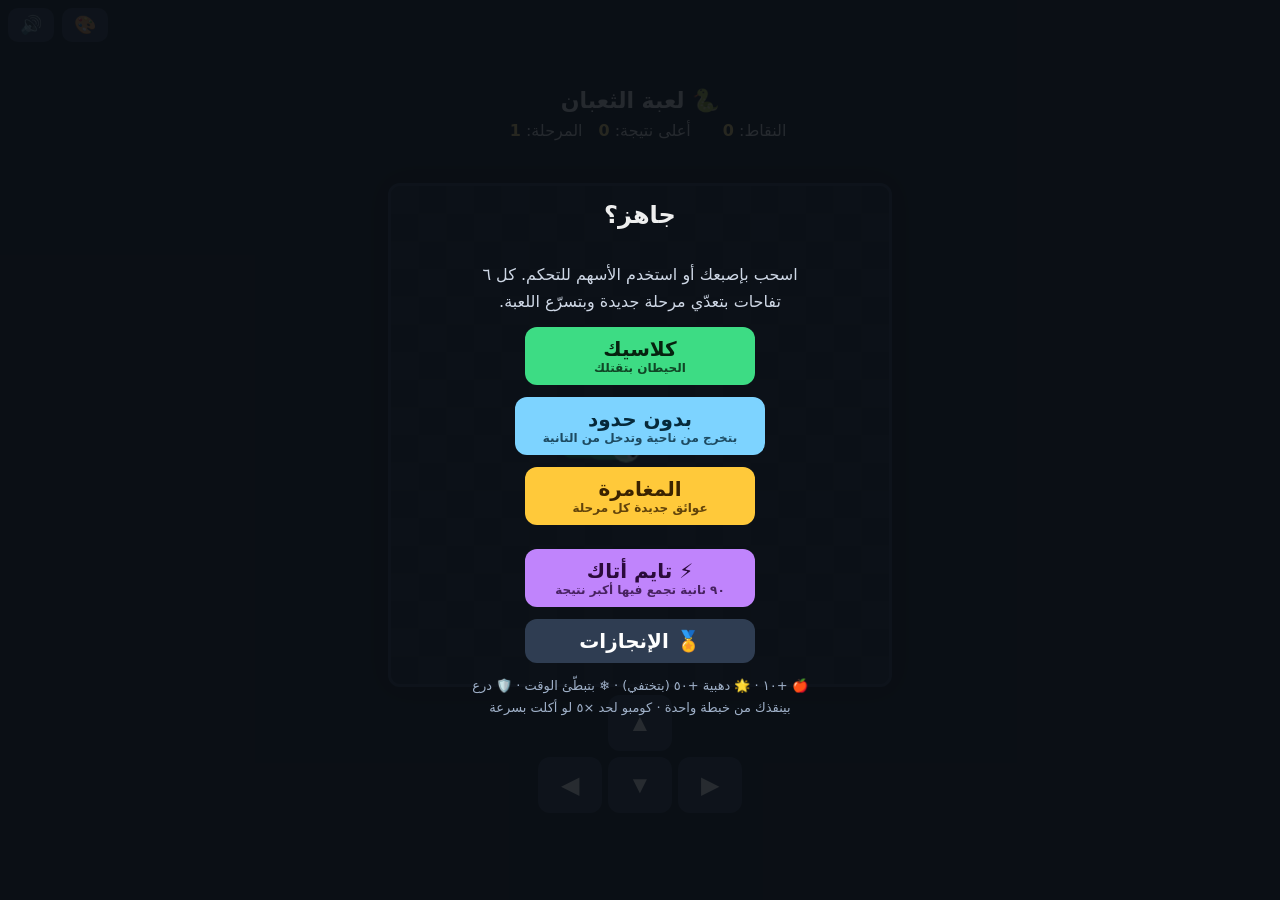
<file: index.html>
<!DOCTYPE html>
<html lang="ar" dir="rtl">
<head>
<meta charset="utf-8">
<meta name="viewport" content="width=device-width,initial-scale=1,maximum-scale=1,user-scalable=no,viewport-fit=cover">
<meta name="theme-color" content="#12171f">
<title>لعبة الثعبان</title>
<style>
*{box-sizing:border-box;-webkit-tap-highlight-color:transparent;-webkit-user-select:none;user-select:none}
html,body{margin:0;height:100%;background:#12171f;color:#eee;font-family:system-ui,"Segoe UI",Tahoma,sans-serif;touch-action:none;overflow:hidden}
body{display:flex;flex-direction:column;align-items:center;justify-content:center;gap:8px}
h1{margin:0;font-size:22px}
#bar{display:flex;gap:16px;font-size:16px;flex-wrap:wrap;justify-content:center;min-height:24px}
#bar b{color:#ffe27a}
#fx{height:22px;font-size:15px;color:#9ff0ff;font-weight:700}
canvas{background:#1c2430;border:3px solid #2f3d52;border-radius:12px;width:min(92vw,56vh);height:min(92vw,56vh);box-shadow:0 0 30px #0008}
#pad{display:grid;grid-template-columns:repeat(3,64px);grid-template-rows:repeat(2,56px);gap:6px;direction:ltr}
#pad button{font-size:24px;border:0;border-radius:12px;background:#2f3d52;color:#fff}
#pad button:active{background:#46618a}
#up{grid-column:2;grid-row:1}#left{grid-column:1;grid-row:2}#down{grid-column:2;grid-row:2}#right{grid-column:3;grid-row:2}
#top{position:absolute;top:8px;left:8px;display:flex;gap:8px;z-index:3}
#top button{font-size:18px;border:0;border-radius:10px;background:#2f3d52;color:#fff;padding:6px 12px}
#msg{position:absolute;inset:0;display:flex;flex-direction:column;align-items:center;justify-content:center;background:rgba(10,14,20,.88);gap:12px;text-align:center;padding:20px;z-index:5}
#msg p{margin:0;max-width:340px;line-height:1.7;color:#cfd8e6}
.mb{font-size:20px;padding:10px 28px;border:0;border-radius:12px;background:#3ddc84;color:#06210f;font-weight:bold;min-width:230px;font-family:inherit}
.mb.b{background:#7dd3ff;color:#06293a}.mb.c{background:#ffc93a;color:#3a2200}
.mb small{display:block;font-size:12px;font-weight:600;opacity:.8}
.hide{display:none!important}
#achv{position:absolute;inset:0;display:flex;flex-direction:column;align-items:center;background:rgba(10,14,20,.94);gap:10px;text-align:center;padding:20px;z-index:6;overflow-y:auto}
#achv .list{display:flex;flex-direction:column;gap:8px;width:100%;max-width:400px}
.aitem{display:flex;gap:10px;align-items:center;background:#ffffff10;border-radius:12px;padding:10px 12px;text-align:right;border:2px solid #ffffff14}
.aitem .ic{font-size:24px}
.aitem .tx{flex:1}.aitem .tx b{display:block;font-size:14px}.aitem .tx span{font-size:12px;color:#9fb0c8}
.aitem .pbar{height:6px;background:#ffffff1a;border-radius:4px;overflow:hidden;margin-top:4px}.aitem .pbar i{display:block;height:100%;background:#3ddc84}
.aitem.done{border-color:#3ddc84}.aitem.done .ic{filter:none}
.aitem:not(.done) .ic{filter:grayscale(1);opacity:.5}
#toast{position:absolute;top:56px;left:50%;transform:translateX(-50%);background:#3ddc84;color:#06210f;font-weight:800;padding:10px 20px;border-radius:99px;opacity:0;transition:opacity .3s;pointer-events:none;z-index:9;box-shadow:0 8px 24px #0008;white-space:nowrap}
#toast.show{opacity:1}
#recs{font-size:13px;color:#ffe27a;margin:0;line-height:1.7}
</style>
</head>
<body>
<div id="top"><button id="pause" class="hide">⏸</button><button id="skin">🎨</button><button id="mute">🔊</button></div>
<h1>🐍 لعبة الثعبان</h1>
<div id="toast"></div>
<div id="bar"><span>النقاط: <b id="score">0</b></span><span id="tleft"></span><span>أعلى نتيجة: <b id="best">0</b></span><span>المرحلة: <b id="lvl">1</b></span><span id="cmb"></span></div>
<div id="fx"></div>
<canvas id="c" width="360" height="360"></canvas>
<div id="pad"><button id="up">▲</button><button id="left">◀</button><button id="down">▼</button><button id="right">▶</button></div>
<div id="msg"><h2 id="mt">جاهز؟</h2><p id="mp">اسحب بإصبعك أو استخدم الأسهم للتحكم. كل ٦ تفاحات بتعدّي مرحلة جديدة وبتسرّع اللعبة.</p>
<button class="mb" data-mode="classic">كلاسيك<small>الحيطان بتقتلك</small></button>
<button class="mb b" data-mode="wrap">بدون حدود<small>بتخرج من ناحية وتدخل من التانية</small></button>
<button class="mb c" data-mode="adventure">المغامرة<small>عوائق جديدة كل مرحلة</small></button>
<p id="recs"></p>
<button class="mb" data-mode="time" style="background:#c084fc;color:#2a0a3a">⚡ تايم أتاك<small>٩٠ ثانية تجمع فيها أكبر نتيجة</small></button>
<button class="mb" id="achBtn" style="background:#2f3d52;color:#fff">🏅 الإنجازات</button>
<p id="help" style="font-size:13px;color:#9fb0c8">🍎 +١٠ · 🌟 دهبية +٥٠ (بتختفي) · ❄️ بتبطّئ الوقت · 🛡️ درع بينقذك من خبطة واحدة · كومبو لحد ×٥ لو أكلت بسرعة</p></div>
<div id="achv" class="hide"><h2 style="margin:0;color:#ffe27a">🏅 الإنجازات</h2><div class="list" id="achList"></div><button class="mb" id="achBack" style="min-width:160px">رجوع</button></div>
<script>
const $=id=>document.getElementById(id);
const N=18,S=20,SZ=N*S,cv=document.getElementById('c'),x=cv.getContext('2d');
const dpr=Math.min(2,window.devicePixelRatio||1);cv.width=cv.height=SZ*dpr;x.scale(dpr,dpr);
const THEMES=[
 {a:'#1c2430',b:'#212b3a',h:'#c8ffe0',t1:'#3ddc84',t2:'#1b8f55',wall:'#5b6b86'},
 {a:'#2a2014',b:'#32271a',h:'#fff0c0',t1:'#ffc93a',t2:'#b8801a',wall:'#8a6a3a'},
 {a:'#10243a',b:'#142b46',h:'#d8f4ff',t1:'#4fc3ff',t2:'#1a6aa8',wall:'#4a7aa8'},
 {a:'#2a1230',b:'#341840',h:'#ffe0ff',t1:'#ff7ad9',t2:'#a83a95',wall:'#8a4a9a'},
 {a:'#2a1410',b:'#341a14',h:'#ffe8d0',t1:'#ff7a4a',t2:'#a8381a',wall:'#9a5a3a'}];
const SKINS=[null,{t1:'#ff9bd2',t2:'#c2417f',h:'#fff0f8'},{t1:'#b8ff5a',t2:'#4a8f12',h:'#f4ffd8'},{t1:'#ffffff',t2:'#7a8aa0',h:'#ffffff'},{t1:'#ffd23a',t2:'#e0551a',h:'#fff6d0'}];
let skin=+localStorage.getItem('snakeSkin')||0,shield=0;
$('skin').onclick=()=>{skin=(skin+1)%SKINS.length;localStorage.setItem('snakeSkin',skin)};
let AC=null,muted=localStorage.getItem('snakeMute')==='1';$('mute').textContent=muted?'🔇':'🔊';
function beep(f0,f1,d,v,type){if(muted)return;try{AC=AC||new (window.AudioContext||window.webkitAudioContext)();const o=AC.createOscillator(),g=AC.createGain();o.type=type||'square';o.frequency.setValueAtTime(f0,AC.currentTime);o.frequency.exponentialRampToValueAtTime(Math.max(30,f1),AC.currentTime+d);g.gain.setValueAtTime(v||.06,AC.currentTime);g.gain.exponentialRampToValueAtTime(.001,AC.currentTime+d);o.connect(g);g.connect(AC.destination);o.start();o.stop(AC.currentTime+d)}catch(e){}}
function buzz(p){if(!muted&&navigator.vibrate)try{navigator.vibrate(p)}catch(e){}}
$('mute').onclick=()=>{muted=!muted;localStorage.setItem('snakeMute',muted?'1':'0');$('mute').textContent=muted?'🔇':'🔊'};
function rngf(a){return function(){a|=0;a=a+0x6D2B79F5|0;let t=Math.imul(a^a>>>15,1|a);t=t+Math.imul(t^t>>>7,61|t)^t;return((t^t>>>14)>>>0)/4294967296}}
let mode='classic',snake,prev,dir,queue,foods,obs,score,eaten,level,combo,lastEat,tickMs,acc,last,state='menu',shake=0,parts=[],slowUntil=0,shieldAt=0,goldenAt=0,slowAt=0,now=0,flash=0,banner=null,over_t=0,timeLeft=0,goldRun=0;
const SVK='snake_save2';
let SV={ach:{},stats:{apples:0,runs:0,gold:0,bestCombo:0}};
try{const sv0=JSON.parse(localStorage.getItem(SVK));if(sv0){Object.assign(SV.stats,sv0.stats||{});SV.ach=sv0.ach||{}}}catch(e){}
function saveSV(){try{localStorage.setItem(SVK,JSON.stringify(SV))}catch(e){}}
const ACHS=[
 {id:'a50',ic:'🍎',t:'آكلكول',d:'كُل 50 تفاحة إجمالي',p:()=>[SV.stats.apples,50]},
 {id:'a250',ic:'🍏',t:'جوعان دايماً',d:'كُل 250 تفاحة إجمالي',p:()=>[SV.stats.apples,250]},
 {id:'a1000',ic:'🤰',t:'ثعبان مُحترف',d:'كُل 1000 تفاحة إجمالي',p:()=>[SV.stats.apples,1000]},
 {id:'l3',ic:'🐣',t:'بداية قوية',d:'اوصل للمرحلة 3 في جولة',p:()=>[SV.stats.maxLevel||0,3]},
 {id:'l6',ic:'🦅',t:'سرعة جنونية',d:'اوصل للمرحلة 6 في جولة',p:()=>[SV.stats.maxLevel||0,6]},
 {id:'c4',ic:'🔥',t:'كومبو ×4',d:'اعمل كومبو ×4',p:()=>[SV.stats.bestCombo,4]},
 {id:'c5',ic:'⚡',t:'كومبو ×5',d:'اعمل أقصى كومبو ×5',p:()=>[SV.stats.bestCombo,5]},
 {id:'s500',ic:'💪',t:'نص بطل',d:'سجّل 500 نقطة في جولة واحدة',p:()=>[SV.stats.bestScore||0,500]},
 {id:'s1500',ic:'👑',t:'ملك الثعابين',d:'سجّل 1500 نقطة في جولة واحدة',p:()=>[SV.stats.bestScore||0,1500]},
 {id:'g10',ic:'🌟',t:'صياد الذهب',d:'كُل 10 تفاحات دهبية إجمالي',p:()=>[SV.stats.gold,10]},
 {id:'r10',ic:'🎮',t:'مُداوم',d:'العب 10 جولات',p:()=>[SV.stats.runs,10]},
 {id:'t300',ic:'⏱',t:'وحش التايم أتاك',d:'سجّل 300 نقطة في تايم أتاك',p:()=>[getBest('time'),300]}];
let toastT=null;
function toast(m){const t=$('toast');t.textContent=m;t.classList.add('show');clearTimeout(toastT);toastT=setTimeout(()=>t.classList.remove('show'),2400)}
function checkAch(){let changed=false;for(const a of ACHS){if(SV.ach[a.id])continue;const [v,need]=a.p();if(v>=need){SV.ach[a.id]=1;changed=true;toast('🏅 إنجاز جديد: '+a.t);beep(600,1400,.4,.09,'triangle')}}if(changed)saveSV()}
function renderAch(){const L=$('achList');L.innerHTML='';for(const a of ACHS){const [v,need]=a.p();const done=!!SV.ach[a.id];const d=document.createElement('div');d.className='aitem'+(done?' done':'');d.innerHTML='<div class="ic">'+a.ic+'</div><div class="tx"><b>'+a.t+(done?' ✓':'')+'</b><span>'+a.d+'</span><div class="pbar"><i style="width:'+Math.min(100,v/need*100)+'%"></i></div></div>';L.appendChild(d)}}
function refreshRecs(){const r=$('recs');const tot=getBest('classic')+getBest('wrap')+getBest('adventure')+getBest('time');if(SV.stats.runs||tot){r.textContent='🍎 '+SV.stats.apples+' تفاحة • 🎮 '+SV.stats.runs+' جولة • 🏆 أفضل كومبو ×'+(SV.stats.bestCombo||0)+' • 🏅 '+Object.keys(SV.ach).length+'/'+ACHS.length}else r.textContent=''}
const bestKey=m=>m==='classic'?'snakeBest':'snakeBest_'+m;
function getBest(m){return +localStorage.getItem(bestKey(m))||0}
function showBest(){$('best').textContent=getBest(mode)}
const wrapMode=()=>mode==='wrap';
function baseMs(){return Math.max(62,150-(level-1)*9)}
function isFree(px,py,ignoreFood){if(snake.some(s=>s.x==px&&s.y==py))return false;if(obs.some(o=>o.x==px&&o.y==py))return false;if(!ignoreFood&&foods.some(f=>f.x==px&&f.y==py))return false;return true}
function randFree(){for(let t=0;t<400;t++){const px=Math.floor(Math.random()*N),py=Math.floor(Math.random()*N);if(isFree(px,py)&&Math.abs(px-snake[0].x)+Math.abs(py-snake[0].y)>2)return{x:px,y:py}}return null}
function addFood(type){const p=randFree();if(!p)return;foods.push({x:p.x,y:p.y,type,born:now,life:type=='gold'?6500:(type=='slow'?8000:(type=='shield'?9000:0))})}
function genObstacles(){
 const R=rngf(level*7919+13),count=Math.min(34,3+level*3);let best=[];
 for(let attempt=0;attempt<40;attempt++){
  const o=[];let tries=0;
  while(o.length<count&&tries++<500){
   const px=Math.floor(R()*N),py=Math.floor(R()*N);
   if(Math.abs(px-snake[0].x)+Math.abs(py-snake[0].y)<5)continue;
   if(snake.some(s=>s.x==px&&s.y==py))continue;
   if(o.some(q=>q.x==px&&q.y==py))continue;
   o.push({x:px,y:py});
   if(R()<.5&&o.length<count){const dx=R()<.5?1:0,dy=1-dx,qx=px+dx,qy=py+dy;if(qx<N&&qy<N&&!o.some(q=>q.x==qx&&q.y==qy)&&!snake.some(s=>s.x==qx&&s.y==qy)&&Math.abs(qx-snake[0].x)+Math.abs(qy-snake[0].y)>=5)o.push({x:qx,y:qy})}
  }
  // flood fill from head: need >=75% of free cells reachable
  const blocked=new Set(o.map(q=>q.x+','+q.y)),seen=new Set([snake[0].x+','+snake[0].y]),st=[[snake[0].x,snake[0].y]];
  while(st.length){const [cx,cy]=st.pop();for(const [dx,dy] of [[1,0],[-1,0],[0,1],[0,-1]]){const nx=cx+dx,ny=cy+dy;if(nx<0||ny<0||nx>=N||ny>=N)continue;const k=nx+','+ny;if(seen.has(k)||blocked.has(k))continue;seen.add(k);st.push([nx,ny])}}
  best=o;if(seen.size>=(N*N-o.length)*.9)break;
 }
 return best;
}
function setHud(){$('score').textContent=score;$('lvl').textContent=level;$('cmb').textContent=combo>1?'كومبو ×'+combo:'';}
function start(m){
 mode=m;showBest();snake=[{x:8,y:9},{x:7,y:9},{x:6,y:9}];prev=snake.map(s=>({...s}));dir={x:1,y:0};queue=[];foods=[];obs=[];score=0;eaten=0;level=1;combo=0;lastEat=-1e9;
 slowUntil=0;shield=0;shieldAt=performance.now()+20000;parts=[];shake=0;banner=null;now=performance.now();goldenAt=now+25000;slowAt=now+14000;
 if(mode==='adventure')obs=genObstacles();
 timeLeft=mode==='time'?90:0;goldRun=0;SV.stats.runs++;saveSV();refreshRecs();
 addFood('apple');tickMs=baseMs();acc=0;last=performance.now();state='play';
 $('msg').classList.add('hide');$('pause').classList.remove('hide');$('fx').textContent='';setHud();beep(500,900,.12,.07,'triangle');
}
function popParts(px,py,col,n,sp){for(let i=0;i<n&&parts.length<160;i++){const a=Math.random()*6.28,v=(.3+Math.random())*(sp||90);parts.push({x:px,y:py,vx:Math.cos(a)*v,vy:Math.sin(a)*v,l:.5+Math.random()*.4,m:.9,c:col})}}
function floatText(t,px,py,col){parts.push({txt:t,x:px,y:py,vx:0,vy:-30,l:.9,m:.9,c:col})}
function die(){
 state='over';over_t=performance.now();shake=1;buzz([80,40,140]);beep(220,40,.5,.14,'sawtooth');
 const h=snake[0];popParts(h.x*S+10,h.y*S+10,'#ff5a5f',34,160);
 const nb=score>getBest(mode);if(nb)localStorage.setItem(bestKey(mode),score);showBest();
 if(score>(SV.stats.bestScore||0))SV.stats.bestScore=score;if(level>(SV.stats.maxLevel||0))SV.stats.maxLevel=level;saveSV();checkAch();refreshRecs();
 $('pause').classList.add('hide');
 setTimeout(()=>{if(state!=='over')return;$('mt').textContent='انتهت اللعبة';
  $('mp').textContent='نتيجتك: '+score+' · المرحلة '+level+(nb&&score>0?' · رقم قياسي جديد! 🏆':'');
  $('msg').classList.remove('hide')},700);
}
function timeUp(){if(state!=='play')return;state='over';over_t=performance.now();buzz([60,40,60]);beep(500,900,.4,.1,'triangle');
 const nb=score>getBest('time');if(nb)localStorage.setItem(bestKey('time'),score);showBest();
 if(score>(SV.stats.bestScore||0))SV.stats.bestScore=score;saveSV();checkAch();refreshRecs();
 $('pause').classList.add('hide');
 setTimeout(()=>{if(state!=='over')return;$('mt').textContent='انتهى الوقت! ⏱';
  $('mp').textContent='نتيجتك في التايم أتاك: '+score+(nb&&score>0?' · رقم قياسي جديد! 🏆':'');
  $('msg').classList.remove('hide')},400)}
function useShield(){if(!shield)return false;shield=0;shake=.7;buzz([40,30,60]);beep(300,700,.3,.1,'triangle');popParts(snake[0].x*S+10,snake[0].y*S+10,'#7dd3ff',30,170);floatText('🛡️ حماك!',snake[0].x*S+10,snake[0].y*S,'#7dd3ff');return true}
function step(){
 if(queue.length)dir=queue.shift();
 prev=snake.map(s=>({...s}));
 let hx=snake[0].x+dir.x,hy=snake[0].y+dir.y;
 if(wrapMode()){hx=(hx+N)%N;hy=(hy+N)%N}
 else if(hx<0||hy<0||hx>=N||hy>=N){if(!useShield())return die();hx=(hx+N)%N;hy=(hy+N)%N}
 const fi=foods.findIndex(f=>f.x==hx&&f.y==hy);
 const tail=snake[snake.length-1],growing=fi>=0&&foods[fi].type!=='slow'||fi>=0;
 {const oi=obs.findIndex(o=>o.x==hx&&o.y==hy);if(oi>=0){if(!useShield())return die();obs.splice(oi,1)}}
 const body=growing?snake:snake.slice(0,-1);
 if(body.some(s=>s.x==hx&&s.y==hy)&&!useShield())return die();
 snake.unshift({x:hx,y:hy});
 if(fi>=0){
  const f=foods.splice(fi,1)[0];
  combo=(now-lastEat<3200)?Math.min(5,combo+1):1;lastEat=now;
  let pts=10;
  if(f.type==='gold'){pts=50;beep(700,1500,.25,.08,'triangle');buzz([20,30,40]);popParts(hx*S+10,hy*S+10,'#ffd23a',26,150)}
  else if(f.type==='shield'){pts=15;shield=1;beep(600,1200,.25,.08,'sine');popParts(hx*S+10,hy*S+10,'#7dd3ff',22,130)}
  else if(f.type==='slow'){pts=20;slowUntil=now+4500;beep(900,300,.3,.08,'sine');popParts(hx*S+10,hy*S+10,'#7fe6ff',22,130)}
  else{beep(520+combo*60,880+combo*60,.09,.07,'square');buzz(12);popParts(hx*S+10,hy*S+10,'#ff5a5f',14)}
  pts*=combo;score+=pts;eaten++;SV.stats.apples++;if(f.type==='gold'){SV.stats.gold++;goldRun++}if(combo>(SV.stats.bestCombo||0))SV.stats.bestCombo=combo;if(level>(SV.stats.maxLevel||0))SV.stats.maxLevel=level;floatText('+'+pts+(combo>1?' ×'+combo:''),hx*S+10,hy*S,f.type=='gold'?'#ffd23a':'#ffffff');
  if(f.type==='apple')addFood('apple');
  else if(!foods.some(q=>q.type==='apple'))addFood('apple');
  if(eaten>0&&eaten%6===0&&mode!=='time'){levelUp()}
 }else snake.pop();
 while(prev.length<snake.length)prev.push({...prev[prev.length-1]});
 setHud();
}
function levelUp(){
 level++;score+=100;shake=.6;buzz([30,40,60]);beep(440,990,.35,.1,'triangle');
 banner={t:'المرحلة '+level+(mode==='adventure'?' · عوائق جديدة!':' · أسرع!'),t0:performance.now()};
 if(mode==='adventure'){obs=genObstacles();foods=foods.filter(f=>isFree(f.x,f.y,true));if(!foods.some(f=>f.type==='apple'))addFood('apple')}
 const hx=snake[0].x*S+10,hy=snake[0].y*S+10;popParts(hx,hy,'#ffffff',30,170);
}
function setDir(dx,dy){
 if(state!=='play')return;
 const ref=queue.length?queue[queue.length-1]:dir;
 if(dx==-ref.x&&dy==-ref.y)return;if(dx==ref.x&&dy==ref.y)return;
 if(queue.length<2)queue.push({x:dx,y:dy});
}
function update(dt,ts){
 now=ts;
 if(state==='play'){
  if(mode==='time'){timeLeft-=dt/1000;$('tleft').textContent='⏱ '+Math.max(0,Math.ceil(timeLeft));if(timeLeft<=0){timeUp();return}}else $('tleft').textContent='';
  tickMs=(mode==='time'?95:baseMs())*(ts<slowUntil?1.6:1);
  acc+=dt;let g=0;while(acc>=tickMs&&state==='play'&&g++<4){acc-=tickMs;step()}
  if(state==='play'){
   for(let i=foods.length-1;i>=0;i--){const f=foods[i];if(f.life&&ts-f.born>f.life)foods.splice(i,1)}
   if(ts>goldenAt){if(!foods.some(f=>f.type==='gold'))addFood('gold');goldenAt=ts+22000+Math.random()*12000}
   if(ts>shieldAt){if(!foods.some(f=>f.type==='shield')&&!shield)addFood('shield');shieldAt=ts+28000+Math.random()*14000}
   if(ts>slowAt){if(!foods.some(f=>f.type==='slow'))addFood('slow');slowAt=ts+30000+Math.random()*15000}
   if(combo>1&&ts-lastEat>3200){combo=0;setHud()}
   const fx=[];if(shield)fx.push('🛡️ درع جاهز');if(ts<slowUntil)fx.push('❄️ وقت بطيء '+Math.ceil((slowUntil-ts)/1000));$('fx').textContent=fx.join('  ');
  }
 }
 if(shake>0)shake=Math.max(0,shake-dt/500);
 for(let i=parts.length-1;i>=0;i--){const p=parts[i];p.l-=dt/1000;p.x+=p.vx*dt/1000;p.y+=p.vy*dt/1000;p.vx*=.96;p.vy*=.96;if(p.l<=0)parts.splice(i,1)}
}
function lerp(a,b,t){return a+(b-a)*t}
function pos(i,al){const c=snake[i],p=prev[i]||c;if(Math.abs(c.x-p.x)>1.5||Math.abs(c.y-p.y)>1.5)return{x:c.x*S+10,y:c.y*S+10};return{x:lerp(p.x,c.x,al)*S+10,y:lerp(p.y,c.y,al)*S+10}}
function mix(c1,c2,t){const a=parseInt(c1.slice(1),16),b=parseInt(c2.slice(1),16);const r=Math.round(lerp(a>>16,b>>16,t)),g=Math.round(lerp((a>>8)&255,(b>>8)&255,t)),bl=Math.round(lerp(a&255,b&255,t));return'rgb('+r+','+g+','+bl+')'}
function rr(px,py,w,h,r){x.beginPath();x.moveTo(px+r,py);x.arcTo(px+w,py,px+w,py+h,r);x.arcTo(px+w,py+h,px,py+h,r);x.arcTo(px,py+h,px,py,r);x.arcTo(px,py,px+w,py,r);x.closePath()}
function draw(ts){
 const th=Object.assign({},THEMES[((level||1)-1)%THEMES.length],SKINS[skin]||{});
 x.save();x.setTransform(dpr,0,0,dpr,0,0);x.direction='ltr';
 if(shake>0)x.translate((Math.random()-.5)*shake*8,(Math.random()-.5)*shake*8);
 for(let r=0;r<N;r++)for(let c=0;c<N;c++){x.fillStyle=(r+c)%2?th.a:th.b;x.fillRect(c*S,r*S,S,S)}
 if(!snake){x.restore();return}
 if(wrapMode()){x.strokeStyle='#ffffff22';x.setLineDash([6,6]);x.lineWidth=2;x.strokeRect(1,1,SZ-2,SZ-2);x.setLineDash([])}
 // obstacles
 for(const o of obs){x.fillStyle='#0006';rr(o.x*S+2,o.y*S+3,S-3,S-3,4);x.fill();x.fillStyle=th.wall;rr(o.x*S+1,o.y*S+1,S-3,S-3,4);x.fill();x.fillStyle='#ffffff22';rr(o.x*S+3,o.y*S+3,S-9,5,2);x.fill()}
 // foods
 for(const f of foods){
  const cx=f.x*S+10,cy=f.y*S+10,pul=1+Math.sin(ts/180+f.x)*.08;
  if(f.type==='apple'){x.fillStyle='#ff5a5f33';x.beginPath();x.arc(cx,cy,13*pul,0,7);x.fill();x.fillStyle='#ff5a5f';x.beginPath();x.arc(cx,cy,8*pul,0,7);x.fill();x.fillStyle='#ffffff88';x.beginPath();x.arc(cx-3,cy-3,2.5,0,7);x.fill();x.strokeStyle='#4caf50';x.lineWidth=2;x.beginPath();x.moveTo(cx,cy-7);x.lineTo(cx+3,cy-11);x.stroke()}
  else{
   const gold=f.type==='gold',col=gold?'#ffd23a':(f.type==='shield'?'#7dd3ff':'#7fe6ff'),age=ts-f.born,left=1-age/f.life,blink=left<.3&&Math.floor(ts/110)%2;
   if(!blink){x.fillStyle=col+'44';x.beginPath();x.arc(cx,cy,15*pul,0,7);x.fill();x.fillStyle=col;x.beginPath();
    for(let k=0;k<10;k++){const a=k/10*6.283-1.57+ts/700,rd=k%2?4:9*pul;x.lineTo(cx+Math.cos(a)*rd,cy+Math.sin(a)*rd)}x.closePath();x.fill()}
   x.strokeStyle=col;x.lineWidth=2;x.beginPath();x.arc(cx,cy,14,-1.57,-1.57+6.283*Math.max(0,left));x.stroke();
  }
 }
 // snake
 const al=state==='play'?Math.min(1,acc/tickMs):1,L=snake.length;
 const pts=[];for(let i=0;i<L;i++)pts.push(pos(i,al));
 x.lineCap='round';x.lineJoin='round';
 for(let i=L-1;i>=1;i--){
  const a=pts[i],b=pts[i-1];if(Math.abs(a.x-b.x)>S*1.5||Math.abs(a.y-b.y)>S*1.5)continue;
  const t=i/Math.max(1,L-1);x.strokeStyle=mix(th.t1,th.t2,t);x.lineWidth=18-t*5;x.beginPath();x.moveTo(a.x,a.y);x.lineTo(b.x,b.y);x.stroke();
 }
 for(let i=L-1;i>=1;i--){const t=i/Math.max(1,L-1);if(i%2==0){x.fillStyle='#ffffff14';x.beginPath();x.arc(pts[i].x,pts[i].y,3.5,0,7);x.fill()}}
 const h=pts[0],ang=Math.atan2(dir.y,dir.x);
 x.fillStyle=th.h;x.beginPath();x.arc(h.x,h.y,10,0,7);x.fill();if(shield){x.strokeStyle='#7dd3ff';x.lineWidth=2.5;x.globalAlpha=.6+Math.sin(ts/120)*.3;x.beginPath();x.arc(h.x,h.y,15,0,7);x.stroke();x.globalAlpha=1}
 x.fillStyle=th.t1;x.beginPath();x.arc(h.x-Math.cos(ang)*2,h.y-Math.sin(ang)*2,7,0,7);x.globalAlpha=.25;x.fill();x.globalAlpha=1;
 for(const s of [-1,1]){const ex=h.x+Math.cos(ang)*4+Math.cos(ang+1.57)*s*4.5,ey=h.y+Math.sin(ang)*4+Math.sin(ang+1.57)*s*4.5;x.fillStyle='#fff';x.beginPath();x.arc(ex,ey,3.2,0,7);x.fill();x.fillStyle='#111';x.beginPath();x.arc(ex+Math.cos(ang),ey+Math.sin(ang),1.7,0,7);x.fill()}
 if(state==='play'&&Math.floor(ts/420)%4===0){x.strokeStyle='#ff4a6a';x.lineWidth=1.6;const tx=h.x+Math.cos(ang)*10,ty=h.y+Math.sin(ang)*10;x.beginPath();x.moveTo(tx,ty);x.lineTo(tx+Math.cos(ang)*6,ty+Math.sin(ang)*6);x.lineTo(tx+Math.cos(ang)*9+Math.cos(ang+1)*3,ty+Math.sin(ang)*9+Math.sin(ang+1)*3);x.moveTo(tx+Math.cos(ang)*6,ty+Math.sin(ang)*6);x.lineTo(tx+Math.cos(ang)*9+Math.cos(ang-1)*3,ty+Math.sin(ang)*9+Math.sin(ang-1)*3);x.stroke()}
 if(performance.now()<slowUntil+0){x.fillStyle='#7fe6ff18';x.fillRect(0,0,SZ,SZ)}
 // particles
 for(const p of parts){x.globalAlpha=Math.max(0,p.l/p.m);if(p.txt){x.fillStyle=p.c;x.font='bold 15px system-ui';x.textAlign='center';x.fillText(p.txt,p.x,p.y)}else{x.fillStyle=p.c;x.beginPath();x.arc(p.x,p.y,3,0,7);x.fill()}}
 x.globalAlpha=1;
 if(banner){const a=(performance.now()-banner.t0)/1600;if(a>=1)banner=null;else{x.globalAlpha=1-a*a;x.fillStyle='#fff';x.font='bold 24px system-ui';x.textAlign='center';x.fillText(banner.t,SZ/2,SZ/2-20-a*30);x.globalAlpha=1}}
 if(state==='pause'){x.fillStyle='#000a';x.fillRect(0,0,SZ,SZ);x.fillStyle='#fff';x.font='bold 28px system-ui';x.textAlign='center';x.fillText('⏸ إيقاف مؤقت',SZ/2,SZ/2);x.font='15px system-ui';x.fillText('اضغط ⏸ أو مسطرة عشان تكمّل',SZ/2,SZ/2+30)}
 x.restore();
}
function loop(ts){const dt=Math.min(60,ts-(last||ts));last=ts;update(state==='play'?dt:0,ts);if(state!=='play'&&shake>0)shake=Math.max(0,shake-dt/500);for(let i=parts.length-1;i>=0&&state!=='play';i--){const p=parts[i];p.l-=dt/1000;p.x+=p.vx*dt/1000;p.y+=p.vy*dt/1000;p.vx*=.96;p.vy*=.96;if(p.l<=0)parts.splice(i,1)}draw(ts);requestAnimationFrame(loop)}
function togglePause(){if(state==='play'){state='pause';$('pause').textContent='▶'}else if(state==='pause'){state='play';last=performance.now();$('pause').textContent='⏸'}}
$('pause').onclick=togglePause;
document.addEventListener('visibilitychange',()=>{if(document.hidden&&state==='play')togglePause()});
const D={up:[0,-1],down:[0,1],left:[-1,0],right:[1,0]};
for(const k in D){const b=$(k);b.addEventListener('pointerdown',e=>{e.preventDefault();setDir(...D[k])})}
addEventListener('keydown',e=>{const m={ArrowUp:'up',ArrowDown:'down',ArrowLeft:'left',ArrowRight:'right',w:'up',s:'down',a:'left',d:'right'}[e.key];if(m){e.preventDefault();setDir(...D[m])}else if(e.key==='p'||e.key===' '){e.preventDefault();togglePause()}});
let t0;addEventListener('touchstart',e=>{t0=e.touches[0]},{passive:true});
addEventListener('touchmove',e=>{if(!t0)return;const t=e.touches[0],dx=t.clientX-t0.clientX,dy=t.clientY-t0.clientY;if(Math.max(Math.abs(dx),Math.abs(dy))<24)return;Math.abs(dx)>Math.abs(dy)?setDir(dx>0?1:-1,0):setDir(0,dy>0?1:-1);t0=e.touches[0]},{passive:true});
document.querySelectorAll('.mb').forEach(b=>b.addEventListener('click',()=>start(b.dataset.mode)));
$('achBtn').onclick=()=>{renderAch();$('msg').classList.add('hide');$('achv').classList.remove('hide')};
$('achBack').onclick=()=>{$('achv').classList.add('hide');$('msg').classList.remove('hide');refreshRecs()};
refreshRecs();
showBest();snake=[{x:8,y:9},{x:7,y:9},{x:6,y:9}];prev=snake.map(s=>({...s}));dir={x:1,y:0};foods=[];obs=[];level=1;acc=0;tickMs=150;
requestAnimationFrame(loop);window.__foods=()=>foods;window.__obs=()=>obs;
window.__s={...{},SV:()=>SV,checkAch,timeUp,setShield:v=>{shield=v},useShield,start,step,get:()=>({shield,skin,state,mode,score,level,eaten,len:snake&&snake.length,obs:obs.length,foods:foods.map(f=>f.type),head:snake&&snake[0],dir}),setDir,addFood,die,force:0,snake:()=>snake};
</script>
</body>
</html>
</file>
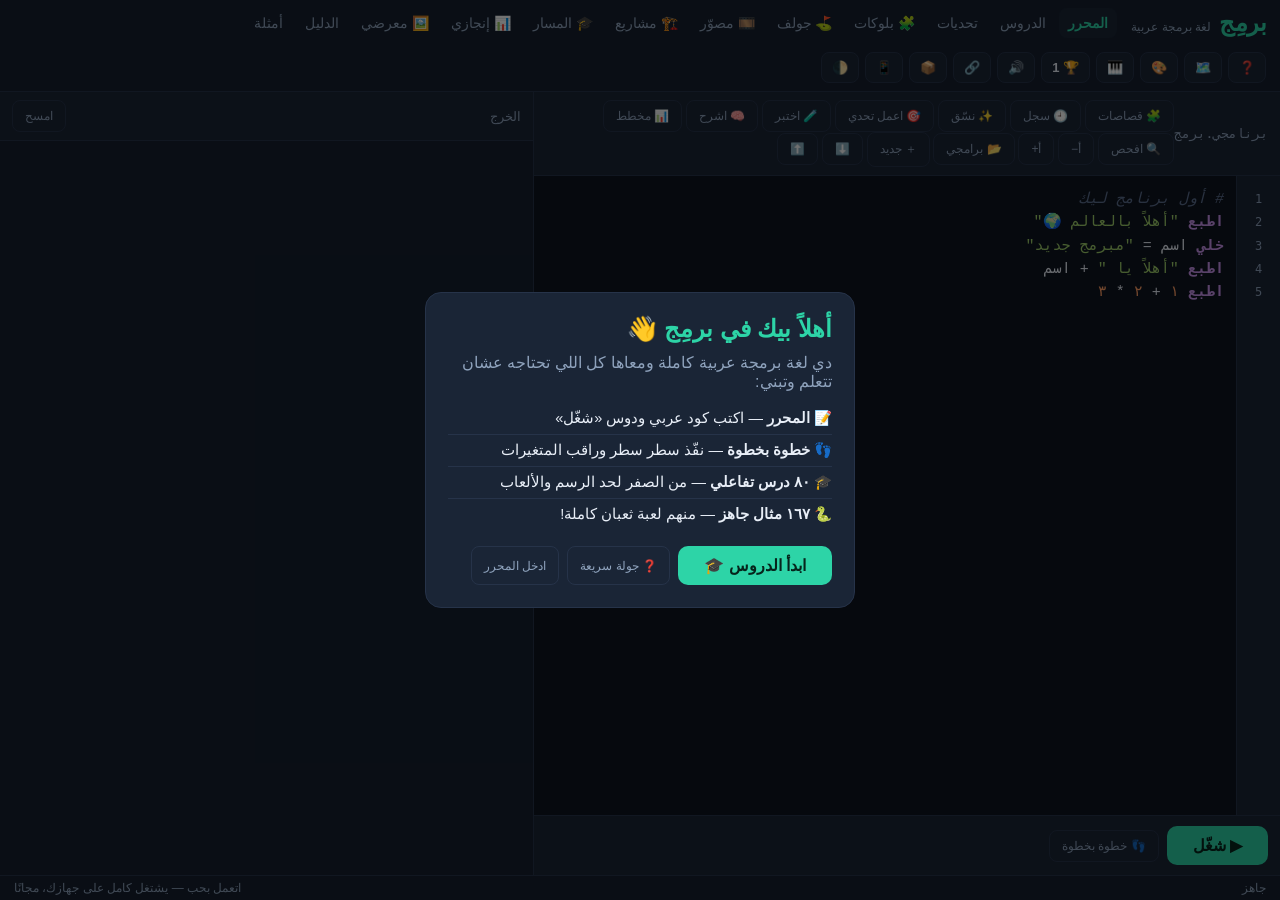
<file: barmej-lang/index.html>
<!DOCTYPE html>
<html lang="ar" dir="rtl">
<head>
<meta charset="UTF-8">
<meta name="viewport" content="width=device-width, initial-scale=1.0, viewport-fit=cover">
<title>برمِج — لغة برمجة عربية وبيئة تطوير كاملة</title>
<meta name="description" content="برمِج: أول بيئة تطوير عربية كاملة في المتصفح. اكتب كود بالعربي، شغّله فورًا، وتعلم البرمجة بدروس تفاعلية.">
<link rel="stylesheet" href="style.css?v=271">
</head>
<body>
<header id="topbar">
  <div class="brand">
    <span class="logo">برمِج</span>
    <span class="tagline">لغة برمجة عربية</span>
  </div>
  <nav class="tabs">
    <button class="tab active" data-panel="editor">المحرر</button>
    <button class="tab" data-panel="lessons">الدروس</button>
    <button class="tab" data-panel="challenges">تحديات</button>
    <button class="tab" data-panel="projects">🏗️ مشاريع</button>
    <button class="tab" data-panel="path">🎓 المسار</button>
    <button class="tab" data-panel="profile">📊 إنجازي</button>
    <button class="tab" data-panel="gallery">🖼️ معرضي</button>
    <button class="tab" data-panel="docs">الدليل</button>
    <button class="tab" data-panel="examples">أمثلة</button>
  </nav>
  <div class="actions">
    <button id="tourBtn" title="جولة سريعة في برمِج">❓</button>
    <button id="mapBtn" title="محرر الخرائط: ارسم متاهة أو مرحلة">🗺️</button>
    <button id="spriteBtn" title="محرر الرسومات: ارسم شخصية بالبكسل">🎨</button>
    <button id="pianoBtn" title="بيانو: لحّن ونزّل الكود">🎹</button>
    <button id="achBtn" title="إنجازاتك">🏆 1</button>
    <button id="muteBtn" title="الصوت">🔊</button>
    <button id="shareBtn" title="انسخ رابط المشاركة">🔗<span class="lbl"> مشاركة</span></button>
    <button id="exportBtn" title="نزّل برنامجك كملف HTML واحد يشتغل أوفلاين">📦<span class="lbl"> ملف</span></button>
    <button id="appLinkBtn" title="انسخ رابط تطبيق: بيفتح برنامجك لوحده بدون المحرر">📱<span class="lbl"> تطبيق</span></button>
    <button id="themeBtn" title="بدّل المظهر">🌓</button>
  </div>
</header>

<main id="workspace">
  <section id="panel-editor" class="panel active">
    <div class="editor-wrap">
      <div class="editor-head">
        <span class="fname" id="fileName">برنامجي.برمج</span>
        <span>
          <button id="snipBtn" class="ghost" title="قصاصات كود جاهزة">🧩 قصاصات</button>
          <button id="histBtn" class="ghost" title="سجل النسخ: ارجع لأي نسخة شغّلتها قبل كده">🕘 سجل</button>
          <button id="formatBtn" class="ghost" title="نسّق الكود (Ctrl+Shift+F)">✨ نسّق</button>
          <button id="chMakeBtn" class="ghost" title="اعمل تحدي برمجي وشاركه برابط، وأصحابك يحلوه ويتصحح تلقائي">🎯 اعمل تحدي</button>
          <button id="testBtn" class="ghost" title="مختبر الاختبارات: جرّب دوالك على حالات وشوف النتيجة">🧪 اختبر</button>
          <button id="explainBtn" class="ghost" title="اشرح الكود بالعربي البسيط سطر بسطر">🧠 اشرح</button>
          <button id="lintBtn" class="ghost" title="افحص الكود: أخطاء وتحذيرات ونصايح من غير تشغيل">🔍 افحص</button>
          <button id="fontDown" class="ghost" title="صغّر الخط">أ−</button>
          <button id="fontUp" class="ghost" title="كبّر الخط">أ+</button>
          <button id="programsBtn" class="ghost">📂 برامجي</button>
          <button id="newProgramBtn" class="ghost">＋ جديد</button>
          <button id="downloadBtn" class="ghost" title="نزّل البرنامج كملف">⬇️</button>
          <button id="importBtn" class="ghost" title="افتح ملف برنامج">⬆️</button>
          <input type="file" id="importFile" accept=".txt,.برمج" style="display:none">
        </span>
        <span id="saveState" class="save-state"></span>
      </div>
      <div class="editor-area" id="editorArea">
        <pre id="highlight" aria-hidden="true"></pre>
        <div id="errBar" class="err-bar hidden"></div>
        <textarea id="code" spellcheck="false" dir="rtl"
          placeholder="اكتب كودك هنا… مثال: اطبع &quot;أهلا بالعالم&quot;"></textarea>
        <div id="lineNumbers"></div>
      </div>
      <div id="suggestBar" class="suggest-bar"></div>
      <div class="runbar">
        <button id="runBtn" class="run">▶ شغّل</button>
        <button id="stepBtn" class="ghost">👣 خطوة بخطوة</button>
        <span id="stepBar" class="stepbar hidden">
          <button id="prevStep" class="ghost small" title="ارجع خطوة وشوف المتغيرات">⏮ السابقة</button>
          <button id="nextStep" class="run small">⏭ الخطوة التالية</button>
          <button id="toBreak" class="ghost" title="اضغط على رقم أي سطر عشان تحط نقطة توقف 🔴">🔴 لحد نقطة التوقف</button>
          <button id="finishSteps" class="ghost">⏩ كمّل للآخر</button>
          <button id="stopSteps" class="ghost">✕ إيقاف</button>
          <input id="traceRange" type="range" min="0" max="0" value="0" title="اسحب للرجوع لأي خطوة"><span id="traceLbl" class="trace-lbl"></span>
        </span>
      </div>
    </div>
    <div class="console-wrap">
      <div id="turtlePanel" class="turtle-panel hidden">
        <div class="console-head">
          <span>لوحة الرسم</span>
          <div>
            <select id="drawSpeed" class="ghost" title="سرعة الرسم">
              <option value="0">⚡ رسم فوري</option>
              <option value="15">🐢 رسم متحرك</option>
              <option value="50">🐌 رسم بطيء</option>
            </select>
            <button id="padBtn" class="ghost" title="أسهم اللمس">🎮</button>
            <button id="fullscreenBtn" class="ghost" title="ملء الشاشة">🖥️</button>
            <button id="freehandBtn" class="ghost">✏️ رسم حر</button>
            <button id="saveTurtle" class="ghost">💾 حفظ كصورة</button>
            <button id="clearTurtle" class="ghost">امسح اللوحة</button>
          </div>
        </div>
        <div class="canvas-holder">
          <canvas id="turtleCanvas" width="900" height="620"></canvas>
          <div id="touchPad" class="touch-pad hidden">
            <button data-k="فوق" class="tp up">▲</button>
            <button data-k="يمين" class="tp right">▶</button>
            <button data-k="يسار" class="tp left">◀</button>
            <button data-k="تحت" class="tp down">▼</button>
          </div>
        </div>
      </div>
      <div id="varsPanel" class="vars-panel hidden">
        <div class="console-head"><span>المتغيرات دلوقتي</span></div>
        <div id="varsBody"></div>
        <div id="hotLines" class="hot-lines"></div>
      </div>
      <div class="console-head">
        <span>الخرج</span>
        <button id="clearConsole" class="ghost">امسح</button>
      </div>
      <div id="console" dir="rtl"></div>
    </div>
  </section>

  <section id="panel-lessons" class="panel">
    <div class="lessons-layout">
      <div id="lessonList" class="lesson-list"></div>
      <div class="lesson-body">
        <h2 id="lessonTitle"></h2>
        <div id="lessonText" class="lesson-text"></div>
        <button id="tryLesson" class="run small">جرّب الكود في المحرر</button>
        <button id="checkLesson" class="check">✔ تحقق من الحل</button>
        <button id="hintLesson" class="ghost small">💡 تلميح</button>
        <button id="solLesson" class="ghost small">📋 اعرض الحل</button>
        <div id="lessonHelp" class="lesson-help"></div>
        <div id="lessonResult" class="lesson-result"></div>
      </div>
    </div>
  </section>

  <section id="panel-challenges" class="panel">
    <div class="lessons-layout">
      <div id="challengeList" class="lesson-list"></div>
      <div class="lesson-body">
        <h2 id="challengeTitle"></h2>
        <div id="challengeText" class="lesson-text"></div>
        <button id="tryChallenge" class="run small">جرّب في المحرر</button>
        <button id="checkChallenge" class="check">✔ تحقق من الحل</button>
        <button id="solChallenge" class="ghost small" style="display:none">💡 الحل المقترح</button>
        <div id="challengeResult" class="lesson-result"></div>
        <pre id="challengeSol" class="ch-sol hidden"></pre>
      </div>
    </div>
  </section>

  <section id="panel-projects" class="panel">
    <div class="lessons-layout">
      <div id="projList" class="lesson-list"></div>
      <div id="projBody" class="lesson-body"></div>
    </div>
  </section>

  <section id="panel-path" class="panel">
    <div id="pathBody" class="lesson-body" style="margin:0 auto"></div>
  </section>

  <section id="panel-profile" class="panel">
    <div id="profBody" class="lesson-body" style="margin:0 auto;max-width:860px"></div>
  </section>

  <section id="panel-gallery" class="panel">
    <div id="galBody" class="lesson-body" style="margin:0 auto;max-width:980px"></div>
  </section>

  <section id="panel-docs" class="panel">
    <input id="docsSearch" type="search" placeholder="دوّر في الدليل… مثل: قوائم، رسم، صوت" />
    <div id="docsContent" class="docs"></div>
  </section>

  <section id="panel-examples" class="panel">
    <div class="ex-tools"><input id="exSearch" type="search" placeholder="🔎 دوّر في الأمثلة…" dir="rtl"><div id="exChips" class="ex-chips"></div><button id="exRandom" class="ghost small">🎲 مثال عشوائي</button><span id="exCount" class="ex-count"></span></div>
    <div id="exampleList" class="example-list"></div>
  </section>
</main>

<div id="appBar" class="app-bar"><span class="app-title">⚡ برمِج</span><button id="appRerun" class="run small">▶ تشغيل تاني</button><button id="appEdit" class="ghost">✏️ افتح الكود</button></div>
<footer id="statusbar">
  <span id="statusMsg">جاهز</span>
  <span class="credit">اتعمل بحب — يشتغل كامل على جهازك، مجانًا</span>
</footer>

<div id="programsDrawer" class="drawer hidden">
  <div class="drawer-head">
    <span>برامجي المحفوظة</span>
    <button id="closeDrawer" class="ghost">✕</button>
  </div>
  <div id="programsList"></div>
  <div class="backup-row">
    <button id="backupBtn" class="ghost small" title="نزّل كل برامجك وتقدمك في ملف واحد">💼 نسخة احتياطية</button>
    <button id="restoreBtn" class="ghost small" title="استرجع برامجك من ملف نسخة احتياطية">📥 استرجاع</button>
    <input id="restoreFile" type="file" accept=".json,application/json" class="hidden">
  </div>
</div>
<div id="pianoModal" class="modal-back hidden"><div class="modal piano-modal">
  <h2>🎹 بيانو برمج</h2>
  <p>دوس على المفاتيح (أو A S D F G H J K) وبعدين انزّل اللحن في الكود.</p>
  <div id="pianoKeys" class="piano-keys"></div>
  <div id="pianoSeq" class="piano-seq">اضغط مفاتيح…</div>
  <div class="piano-btns"><button id="pianoRest" class="ghost small">_ سكوت</button><button id="pianoBack" class="ghost small">⌫ امسح نوتة</button><button id="pianoPlay" class="ghost small">▶ سمّع</button><button id="pianoIns" class="run small">📥 حطه في الكود</button><button id="pianoClose" class="ghost small">إغلاق</button></div>
</div></div>
<div id="mapModal" class="modal-back hidden"><div class="modal map-modal">
  <h2>🗺️ محرر الخرائط</h2>
  <p>ارسم مرحلة (١٦×١١): جدران وألوان، وبعدين حطها في الكود وارسمها بـ <code>خريطة_بلاط</code>.</p>
  <div id="mapGrid" class="map-grid"></div>
  <div id="mapPal" class="sprite-pal"></div>
  <div class="piano-btns"><button id="mapClear" class="ghost small">🧹 فاضية</button><button id="mapBorder" class="ghost small">🧱 إطار</button><button id="mapIns" class="run small">📥 حطها في الكود</button><button id="mapClose" class="ghost small">إغلاق</button></div>
</div></div>
<div id="spriteModal" class="modal-back hidden"><div class="modal sprite-modal">
  <h2>🎨 محرر الشخصيات</h2>
  <p>ارسم شخصية بالبكسل (١٢×١٢)، وبعدين حطها في الكود وارسمها بـ <code>بكسلات</code>.</p>
  <div id="spriteGrid" class="sprite-grid"></div>
  <div id="spritePal" class="sprite-pal"></div>
  <div class="piano-btns"><button id="spriteClear" class="ghost small">🧹 امسح</button><button id="spriteFlip" class="ghost small">↔ اعكس</button><button id="spriteIns" class="run small">📥 حطها في الكود</button><button id="spriteClose" class="ghost small">إغلاق</button></div>
</div></div>
<div id="histModal" class="modal-back hidden"><div class="modal hist-modal"><h2>🕘 سجل النسخ</h2><p>كل مرة بتشغّل فيها بنحتفظ بنسخة (آخر ٢٥ نسخة لكل برنامج). اختار نسخة وارجع لها.</p><div id="histList" class="hist-list"></div><div class="piano-btns"><button id="histClose" class="ghost small">إغلاق</button></div></div></div>
<div id="tourOverlay" class="tour hidden"><div id="tourCard" class="tour-card"><div id="tourText"></div><div class="tour-btns"><span id="tourStep" class="tour-step"></span><button id="tourSkip" class="ghost small">تخطي</button><button id="tourPrev" class="ghost small">السابق</button><button id="tourNext" class="run small">التالي</button></div></div></div>
<div id="snipModal" class="modal-back hidden"><div class="modal snip-modal"><h2>🧩 قصاصات جاهزة</h2><input id="snipSearch" type="search" placeholder="🔎 دوّر: حلقة، دالة، لعبة…" dir="rtl"><div id="snipList" class="snip-list"></div><div class="piano-btns"><button id="snipClose" class="ghost small">إغلاق</button></div></div></div>
<div id="achModal" class="modal-back hidden"><div class="modal ach-modal" id="achBox"></div></div>
<div id="welcomeModal" class="modal-back hidden">
  <div class="modal">
    <h2>أهلاً بيك في برمِج 👋</h2>
    <p>دي لغة برمجة عربية كاملة ومعاها كل اللي تحتاجه عشان تتعلم وتبني:</p>
    <ul>
      <li>📝 <b>المحرر</b> — اكتب كود عربي ودوس «شغّل»</li>
      <li>👣 <b>خطوة بخطوة</b> — نفّذ سطر سطر وراقب المتغيرات</li>
      <li>🎓 <b>٨٠ درس تفاعلي</b> — من الصفر لحد الرسم والألعاب</li>
      <li>🐍 <b>١٦٧ مثال جاهز</b> — منهم لعبة ثعبان كاملة!</li>
    </ul>
    <div class="modal-actions">
      <button id="welcomeLessons" class="run">ابدأ الدروس 🎓</button>
      <button id="welcomeTour" class="ghost">❓ جولة سريعة</button>
      <button id="welcomeClose" class="ghost">ادخل المحرر</button>
    </div>
  </div>
</div>
<div id="lintModal" class="modal-back hidden"><div class="modal lint-modal"><div id="lintBody"></div><div class="modal-actions"><button id="lintAgain" class="run">🔄 افحص تاني</button><button id="lintClose" class="ghost">إغلاق</button></div></div></div>
<div id="explainModal" class="modal-back hidden"><div class="modal lint-modal"><div id="explainBody"></div><div class="modal-actions"><button id="explainAgain" class="run">🔄 اشرح تاني</button><button id="explainClose" class="ghost">إغلاق</button></div></div></div>
<div id="testModal" class="modal-back hidden"><div class="modal lint-modal"><h2>🧪 مختبر الاختبارات</h2><p class="lint-sub">اكتب حالة في كل سطر بالشكل: <code>نداء_الدالة => النتيجة_المتوقعة</code> مثال: <code>مجموع(٥) => ١٥</code></p><textarea id="testCases" class="test-cases" spellcheck="false" placeholder="مجموع(٥) => ١٥"></textarea><div id="testOut"></div><div class="modal-actions"><button id="testRun" class="run">▶ شغّل الاختبارات</button><button id="testSnap" class="ghost" title="يجرّب دوالك على قيم عينة ويكتب النتائج الحالية كحالات">📸 ولّد حالات من كودي</button><button id="testClose" class="ghost">إغلاق</button></div></div></div>
<div id="chMakeModal" class="modal-back hidden"><div class="modal lint-modal"><h2>🎯 اعمل تحدي وشاركه</h2>
<p class="lint-sub">اكتب الحل في المحرر، دوس «ولّد المتوقع»، اكتب العنوان والمهمة، وانسخ الرابط. اللي يفتحه يحل ويتصحح كوده تلقائي.</p>
<input id="chT" class="ch-in" placeholder="عنوان التحدي (مثلاً: مثلث النجوم)"><textarea id="chD" class="ch-in" rows="3" placeholder="المهمة: اطبع ... (اشرح المطلوب)"></textarea>
<textarea id="chS" class="ch-in test-cases" rows="4" placeholder="كود البداية اللي هيظهر للحال (اختياري)"></textarea>
<textarea id="chE" class="ch-in test-cases" rows="3" placeholder="المخرجات المتوقعة: سطر لكل طباعة"></textarea><input id="chH" class="ch-in" placeholder="تلميح (اختياري)">
<div id="chMsg" class="lint-sub" style="min-height:22px"></div>
<div class="modal-actions"><button id="chCopy" class="run">🔗 انسخ رابط التحدي</button><button id="chGen" class="ghost">⚙️ ولّد المتوقع من المحرر</button><button id="chStarterFromEditor" class="ghost">📥 كود المحرر كبداية</button><button id="chMakeClose" class="ghost">إغلاق</button></div></div></div>
<div id="chPlayModal" class="modal-back hidden"><div class="modal"><h2 id="chPlayT"></h2><p id="chPlayD" style="line-height:1.9"></p><div class="modal-actions"><button id="chStart" class="run">ابدأ التحدي 🚀</button></div></div></div>
<div id="chBar" class="ch-bar hidden"><b class="ch-t"></b><span id="chInfo" class="ch-info"></span><button id="chCheck" class="run small">✔ تحقق</button><button id="chHint" class="ghost small">💡</button><button id="chBarClose" class="ghost small">✕</button><div id="chRes" class="ch-res"></div></div>
<div id="toast"></div>

<script src="lang.js?v=271"></script>
<script src="lessons.js?v=271"></script>
<script src="examples2.js?v=271"></script>
<script src="lessons2.js?v=271"></script>
<script src="lessons3.js?v=271"></script>
<script src="challenges2.js?v=271"></script>
<script src="lint.js?v=271"></script>
<script src="explain.js?v=271"></script>
<script src="tester.js?v=271"></script>
<script src="reference.js?v=271"></script>
<script src="charts.js?v=271"></script>
<script src="ide.js?v=271"></script>
<script src="profile.js?v=271"></script>
<script src="refui.js?v=271"></script>
<script src="blocks.js?v=271"></script>
<script src="golf.js?v=271"></script>
<script src="viz.js?v=271"></script>
</body>
</html>
</file>
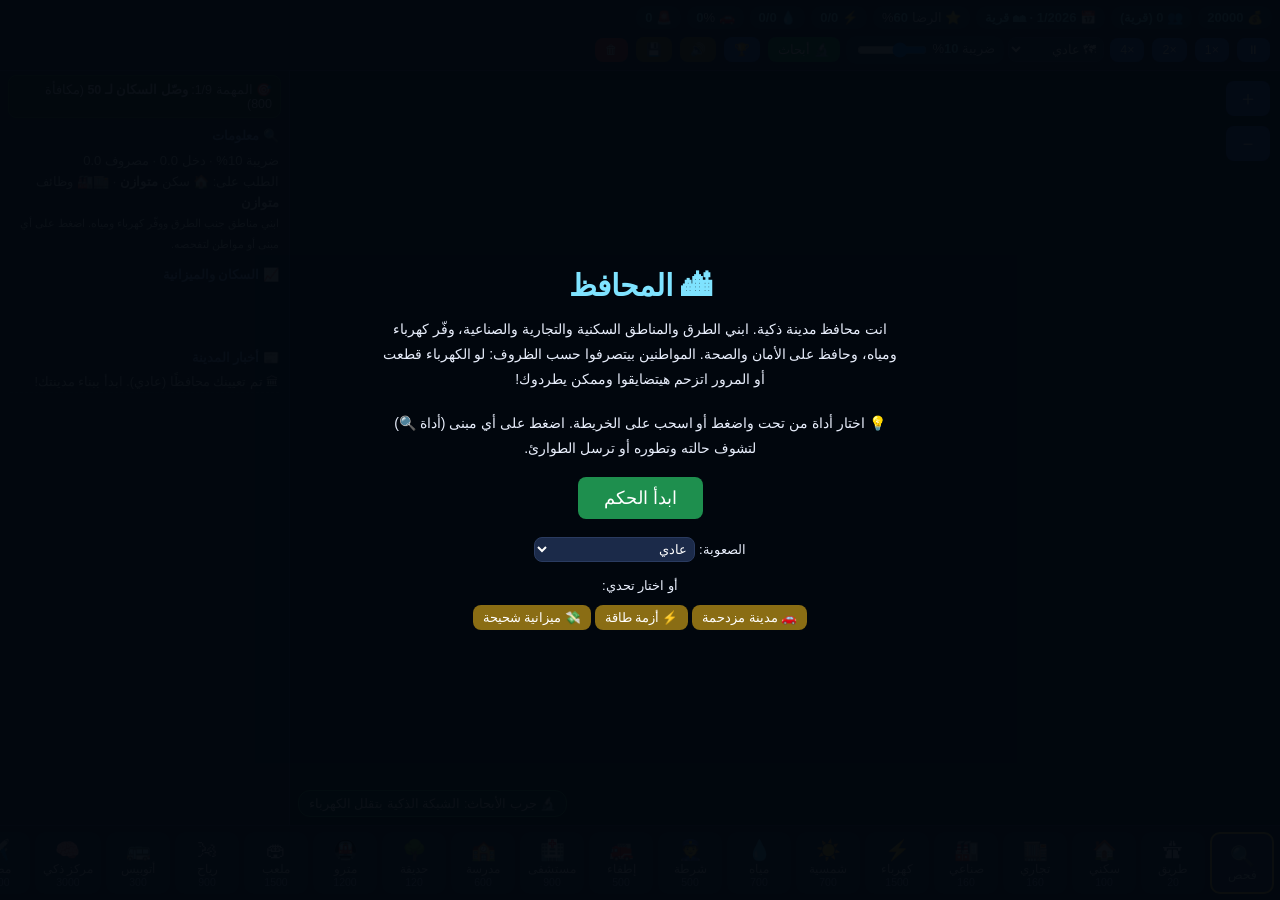
<file: smart-city/index.html>
<!DOCTYPE html>
<html lang="ar" dir="rtl">
<head>
<meta charset="utf-8">
<meta name="viewport" content="width=device-width,initial-scale=1,maximum-scale=1,user-scalable=no">
<title>المحافظ | محاكي المدينة الذكية</title>
<style>
*{box-sizing:border-box;-webkit-tap-highlight-color:transparent}
html,body{margin:0;height:100%;background:#0b1220;color:#e8eefc;font-family:Tahoma,"Segoe UI",Arial,sans-serif;overflow:hidden}
#app{display:flex;flex-direction:column;height:100%}
#top{display:flex;flex-wrap:wrap;gap:6px;padding:6px 8px;background:linear-gradient(90deg,#16233f,#0f1a30);border-bottom:1px solid #2a3b60;align-items:center}
.stat{background:#1b2a49;border-radius:10px;padding:4px 9px;font-size:13px;white-space:nowrap}
.stat b{color:#7fe3ff}
.bad{color:#ff7b7b!important}.good{color:#7dffa0!important}
#main{flex:1;display:flex;min-height:0}
#cv-wrap{flex:1;position:relative;min-width:0;background:#0a0f1a}
canvas{width:100%;height:100%;display:block;touch-action:none}
#side{width:290px;background:#111b30;border-right:1px solid #2a3b60;display:flex;flex-direction:column;min-height:0}
#side h4{margin:6px 10px 2px;font-size:13px;color:#8fb0ff}
#info{padding:6px 10px;font-size:13px;min-height:90px;line-height:1.6}
#mission{margin:4px 8px;padding:6px 8px;background:#1d2f1f;border:1px solid #2f6b3a;border-radius:8px;font-size:12.5px}
#feed{flex:1;overflow:auto;padding:4px 10px;font-size:12.5px}
#feed div{padding:3px 0;border-bottom:1px dashed #243556}
#tools{display:flex;gap:5px;overflow-x:auto;padding:6px;background:#0f1a30;border-top:1px solid #2a3b60}
.tb{flex:0 0 auto;min-width:64px;background:#1b2a49;border:2px solid transparent;border-radius:10px;color:#e8eefc;padding:4px 6px;text-align:center;font-size:11.5px;cursor:pointer;font-family:inherit}
.tb .i{font-size:20px;display:block}
.tb.sel{border-color:#ffd24a;background:#2c3c66}
.tb small{color:#9db4e8;display:block;font-size:10.5px}
button.b{background:#2d5bd6;border:0;color:#fff;border-radius:8px;padding:5px 10px;font-family:inherit;font-size:12.5px;margin:2px;cursor:pointer}
button.b.r{background:#c0392b}button.b.g{background:#1e8f4e}button.b.o{background:#8a6d14}
#ctrl{display:flex;gap:4px;align-items:center;flex-wrap:wrap}
select,input[type=range]{font-family:inherit}
select{background:#1b2a49;color:#fff;border:1px solid #2a3b60;border-radius:8px;padding:3px}
#banner{position:absolute;top:8px;left:50%;transform:translateX(-50%);background:#ffb300;color:#222;padding:6px 14px;border-radius:14px;font-size:13px;font-weight:bold;display:none;max-width:90%;text-align:center;z-index:5}
#toast{position:absolute;bottom:10px;left:50%;transform:translateX(-50%);background:#000c;border:1px solid #567;padding:6px 14px;border-radius:12px;font-size:13px;display:none;z-index:5;max-width:92%;text-align:center}
#over{position:absolute;inset:0;background:#000d;display:none;align-items:center;justify-content:center;z-index:9;text-align:center;flex-direction:column;gap:12px;font-size:18px}
#start{position:fixed;inset:0;background:#02070df5;display:flex;align-items:center;justify-content:center;z-index:50;overflow-y:auto;flex-direction:column;gap:10px;text-align:center;padding:20px}
#start h1{margin:0;font-size:30px;color:#7fe3ff}
#start p{max-width:520px;line-height:1.8;font-size:14px;margin:4px}
@media(max-width:760px){
 #main{flex-direction:column}
 #side{width:100%;height:150px;border-right:0;border-top:1px solid #2a3b60;flex-direction:row;flex-wrap:wrap}
 #info{flex:1 1 50%;min-height:0;overflow:auto;font-size:12px}
 #feed{flex:1 1 40%;min-height:0}
 #mission{flex:1 1 100%;order:-1;margin:2px 6px}
 #side h4{display:none}
 .stat{font-size:11px;padding:2px 5px}
 .hm{display:none}
 #chart{display:none}
 #side{height:112px!important}
 #mission{font-size:11.5px;padding:3px 6px}
 #hint{font-size:11px!important;max-width:78%!important;bottom:4px!important}
 .tb{min-width:56px;padding:3px 4px}
 .tb .i{font-size:17px}
 #top{gap:3px;padding:3px 5px}
 button.b{padding:4px 7px;margin:1px;font-size:11.5px}
 #tax{width:50px!important}
 select{padding:2px;font-size:11px}
}
</style>
</head>
<body>
<div id="app">
 <div id="top">
  <div class="stat">💰 <b id="sMoney">0</b></div>
  <div class="stat">👥 <b id="sPop">0</b></div>
  <div class="stat hm">📅 <b id="sDate">-</b></div>
  <div class="stat">⭐ الرضا <b id="sAppr">0</b>%</div>
  <div class="stat">⚡ <b id="sPow">0</b></div>
  <div class="stat">💧 <b id="sWat">0</b></div>
  <div class="stat">🚗 <b id="sTra">0</b>%</div>
  <div class="stat">🚨 <b id="sInc">0</b></div>
  <div id="ctrl">
   <button class="b" id="bPause">⏸</button><button class="b" id="b1">×1</button><button class="b" id="b2">×2</button><button class="b" id="b4">×4</button>
   <select id="layer"><option value="0">🗺 عادي</option><option value="1">🚗 الازدحام</option><option value="2">😊 السعادة</option><option value="3">🛡 الخدمات</option><option value="4">⚡ الكهرباء</option><option value="5">🔧 الشبكات</option></select>
   <span class="stat">ضريبة <b id="taxV">10</b>% <input id="tax" type="range" min="2" max="25" value="10" style="width:70px;vertical-align:middle"></span>
   <button class="b g" id="bRes">🔬 أبحاث</button><button class="b" id="bScore">🏆</button><button class="b r" id="bFlood" style="display:none">🧱 دفاع فيضان 400</button><button class="b o" id="bSnd">🔊</button><button class="b o" id="bSave">💾</button><button class="b r" id="bReset">🗑</button>
  </div>
 </div>
 <div id="main">
  <div id="cv-wrap"><canvas id="cv"></canvas><div id="zoomb" style="position:absolute;right:8px;top:8px;display:flex;flex-direction:column;gap:6px;z-index:4"><button class="b" id="zin" style="font-size:20px;padding:4px 12px">＋</button><button class="b" id="zout" style="font-size:20px;padding:4px 12px">－</button></div><div id="hint" style="position:absolute;left:8px;bottom:8px;background:#0b3d2ecc;border:1px solid #2f9e6b;border-radius:12px;padding:5px 10px;font-size:12.5px;z-index:4;max-width:70%;display:none"></div><div id="banner"></div><div id="toast"></div>
   <div id="modal" style="position:absolute;inset:0;background:#000d;display:none;align-items:center;justify-content:center;z-index:8"><div style="background:#16233f;border:1px solid #3a5088;border-radius:14px;padding:14px;max-width:420px;width:92%"><h3 style="margin:0 0 8px">🔬 أبحاث المدينة الذكية</h3><div id="resList"></div><h3 style="margin:8px 0">📜 سياسات المحافظ (تكلفة بالثانية)</h3><div id="polList"></div><button class="b" id="resClose">إغلاق</button></div></div><div id="slots" style="position:absolute;inset:0;background:#000d;display:none;align-items:center;justify-content:center;z-index:8"><div style="background:#16233f;border:1px solid #3a5088;border-radius:14px;padding:14px;max-width:420px;width:92%"><h3 style="margin:0 0 8px">💾 خانات الحفظ</h3><div id="slotList"></div><button class="b" id="slotClose">إغلاق</button></div></div><div id="board" style="position:absolute;inset:0;background:#000d;display:none;align-items:center;justify-content:center;z-index:8"><div style="background:#16233f;border:1px solid #3a5088;border-radius:14px;padding:14px;max-width:420px;width:92%"><h3 style="margin:0 0 8px">🏆 لوحة الشرف</h3><div id="boardList"></div><button class="b" id="boardClose">إغلاق</button></div></div><div id="dec" style="position:absolute;inset:0;background:#000d;display:none;align-items:center;justify-content:center;z-index:9"><div style="background:#16233f;border:1px solid #3a5088;border-radius:14px;padding:14px;max-width:420px;width:92%"><h3 id="decT" style="margin:0 0 8px"></h3><div id="decD" style="margin-bottom:8px;line-height:1.7"></div><div id="decB"></div></div></div><div id="over"><div id="overT"></div><button class="b g" id="bAgain">ابدأ مدينة جديدة</button></div>
   <div id="start"><h1>🏙 المحافظ</h1><p>انت محافظ مدينة ذكية. ابني الطرق والمناطق السكنية والتجارية والصناعية، وفّر كهرباء ومياه، وحافظ على الأمان والصحة. المواطنين بيتصرفوا حسب الظروف: لو الكهرباء قطعت أو المرور اتزحم هيتضايقوا وممكن يطردوك!</p><p>💡 اختار أداة من تحت واضغط أو اسحب على الخريطة. اضغط على أي مبنى (أداة 🔍) لتشوف حالته وتطوره أو ترسل الطوارئ.</p><button class="b g" id="bGo" style="font-size:18px;padding:10px 26px">ابدأ الحكم</button><div style="margin-top:6px;font-size:13px">الصعوبة: <select id="diff"><option value="0.7">سهل</option><option value="1" selected>عادي</option><option value="1.5">صعب</option><option value="0.01">🧱 لعب حر (فلوس كتير)</option></select></div><div style="margin-top:6px;font-size:13px">أو اختار تحدي:</div><div><button class="b o" data-sc="1">🚗 مدينة مزدحمة</button><button class="b o" data-sc="2">⚡ أزمة طاقة</button><button class="b o" data-sc="3">💸 ميزانية شحيحة</button></div></div>
  </div>
  <div id="side"><div id="mission"></div><h4>🔍 معلومات</h4><div id="info">اضغط على مبنى</div><h4>📈 السكان والميزانية</h4><canvas id="chart" width="260" height="60" style="width:100%;height:60px;flex:none"></canvas><h4>📰 أخبار المدينة</h4><div id="feed"></div></div>
 </div>
 <div id="tools"></div>
</div>
<script>
(function(){
"use strict";
const W=48,H=32;
const DEFS={
 0:{n:'فاضي',c:0,u:0},
 1:{n:'طريق',c:20,u:0.15,i:'🛣'},
 2:{n:'سكني',c:100,u:0,i:'🏠'},
 3:{n:'تجاري',c:160,u:0,i:'🏬'},
 4:{n:'صناعي',c:160,u:0,i:'🏭'},
 5:{n:'محطة كهرباء (فحم)',c:1500,u:8,i:'⚡'},
 6:{n:'محطة شمسية',c:700,u:2,i:'☀️'},
 7:{n:'برج مياه',c:700,u:5,i:'💧'},
 8:{n:'شرطة',c:500,u:6,i:'👮'},
 9:{n:'إطفاء',c:500,u:6,i:'🚒'},
 10:{n:'مستشفى',c:900,u:10,i:'🏥'},
 11:{n:'مدرسة',c:600,u:5,i:'🏫'},
 12:{n:'حديقة',c:120,u:1,i:'🌳'},
 13:{n:'محطة مترو',c:1200,u:8,i:'🚇'},
 14:{n:'ملعب',c:1500,u:10,i:'🏟'},
 15:{n:'توربين رياح',c:900,u:3,i:'🌬'},
 16:{n:'موقف أتوبيس',c:300,u:2,i:'🚌'},
 17:{n:'مركز التحكم الذكي',c:3000,u:15,i:'🧠'},
 18:{n:'مطار',c:6000,u:30,i:'✈️'},
 19:{n:'فندق',c:900,u:4,i:'🏨'}
};
const TOOLS=[['sel','🔍','فحص',0],[1,'🛣','طريق',20],[2,'🏠','سكني',100],[3,'🏬','تجاري',160],[4,'🏭','صناعي',160],[5,'⚡','كهرباء',1500],[6,'☀️','شمسية',700],[7,'💧','مياه',700],[8,'👮','شرطة',500],[9,'🚒','إطفاء',500],[10,'🏥','مستشفى',900],[11,'🏫','مدرسة',600],[12,'🌳','حديقة',120],[13,'🚇','مترو',1200],[14,'🏟','ملعب',1500],[15,'🌬','رياح',900],[16,'🚌','أتوبيس',300],[17,'🧠','مركز ذكي',3000],[18,'✈️','مطار',6000],[19,'🏨','فندق',900],['pan','✋','تحريك',0],['bd','🧨','هدم',0]];
const RAD={8:8,9:7,10:9,11:8,12:4,13:6,14:10,16:4};
const NAMES=['أحمد','محمد','منى','سارة','يوسف','هدى','كريم','نور','عمر','ليلى','خالد','دينا','مصطفى','ريم','طارق','سلمى','إبراهيم','آية','حسن','مريم'];
let selW=null,S,cells,walkers=[],sel=null,tool='sel',layer=0,speed=1,paused=false,timer=null,started=false;
const cv=document.getElementById('cv'),ctx=cv.getContext('2d');
const $=id=>document.getElementById(id);
function newCells(){const a=[];for(let i=0;i<W*H;i++)a.push({t:0,lvl:1,pop:0,h:50,fire:0,crime:0,sick:0,acc:false});return a}
function fresh(){diffM=+((document.getElementById('diff')||{}).value||1);
 S={money:20000,tick:0,month:0,tax:10,pr:1,wr:1,cong:0,appr:60,badMonths:0,heat:0,drought:0,fest:0,boom:0,pop:0,missions:0,over:false,log:[],inc:0,jobs:0,resPop:0,sup:0,dem:0,wsup:0,wdem:0,avgH:60,income:0,expense:0,res:{grid:0,lights:0,cams:0,alarm:0},pol:{clean:0,flex:0,patrol:0,fest:0}};
 cells=newCells();
 const set=(x,y,t)=>{cells[y*W+x].t=t};
 const R=(x1,y1,x2,y2)=>{for(let x=x1;x<=x2;x++)for(let y=y1;y<=y2;y++)set(x,y,1)};
 R(13,16,34,16);R(23,10,23,22);R(16,12,16,16);R(30,16,30,22);
 set(14,15,5);set(16,15,7);set(18,15,2);set(19,15,2);set(22,15,2);set(24,15,3);set(25,15,2);set(27,15,2);set(18,17,2);set(19,17,2);set(22,17,2);set(24,17,3);set(26,17,4);set(27,17,2);set(31,17,2);set(32,17,2);set(22,11,8);set(20,14,12);set(24,11,2);set(22,12,2);
 for(const c of cells)if(c.t>=2&&c.t<=4)c.pop=3;
 walkers=[];sel=null;
 S.diff=diffM;S.money=diffM<0.05?1000000:Math.round(20000/diffM);log('🏛 تم تعيينك محافظًا ('+(diffM<0.05?'لعب حر':diffM<1?'سهل':diffM>1?'صعب':'عادي')+'). ابدأ ببناء مدينتك!');
}
function log(m){S.log.unshift(m);if(S.log.length>40)S.log.pop();renderFeed()}
function renderFeed(){$('feed').innerHTML=S.log.map(x=>'<div>'+x+'</div>').join('')}
function toast(m,ms){const t=$('toast');t.textContent=m;t.style.display='block';clearTimeout(toast.h);toast.h=setTimeout(()=>t.style.display='none',ms||2200)}
function banner(m){const b=$('banner');b.textContent=m;b.style.display=m?'block':'none'}
const idx=(x,y)=>y*W+x,inb=(x,y)=>x>=0&&y>=0&&x<W&&y<H;
const N4=[[1,0],[-1,0],[0,1],[0,-1]];
function isZone(t){return t>=2&&t<=4}
function cap(c){return 10*c.lvl*(c.t===4?1.2:1)}
function coverage(){
 const cov={8:new Uint8Array(W*H),9:new Uint8Array(W*H),10:new Uint8Array(W*H),11:new Uint8Array(W*H),12:new Uint8Array(W*H),13:new Uint8Array(W*H),14:new Uint8Array(W*H),16:new Uint8Array(W*H)};
 if(S.money<0)return cov;
 for(let y=0;y<H;y++)for(let x=0;x<W;x++){const c=cells[idx(x,y)],r=RAD[c.t];if(!r)continue;
  for(let dy=-r;dy<=r;dy++)for(let dx=-r;dx<=r;dx++){if(dx*dx+dy*dy>r*r)continue;const X=x+dx,Y=y+dy;if(inb(X,Y))cov[c.t][idx(X,Y)]=1}}
 return cov}
let COV=null,LOAD=new Float32Array(W*H);
function step(){
 if(S.over)return;
 S.tick++;S.bonusH=(S.bonusH||0)*0.97;floodStep();if(rain>0)rain--;else if(Math.random()<0.004){rain=25;log('🌧 مطر غزير: الزحمة هتزيد شوية')}
 let sup=0,dem=0,wsup=0,wdem=0;
 S.res=S.res||{grid:0,lights:0,cams:0,alarm:0};S.pol=S.pol||{clean:0,flex:0,patrol:0,fest:0};const RS=S.res,PL=S.pol;
 const heat=(S.heat>0?1.4:1)*(RS.grid?0.85:1),dro=S.drought>0?0.6:1;
 let resPop=0,jobs=0,pop=0,upkeep=0;
 for(const c of cells){
  if(c.t===5)sup+=70;else if(c.t===6)sup+=22;else if(c.t===15)sup+=(S.fest>0||S.heat>0?24:34);else if(c.t===7)wsup+=55*dro;
  if(isZone(c.t)){const k=c.t===4?5:c.t===3?3:2;dem+=k*c.lvl*(c.pop>0?1:0.3)*heat;wdem+=(c.t===4?2:1)*c.lvl*(c.pop>0?1:0.3);
   if(c.t===2)resPop+=c.pop;else jobs+=c.pop;pop+=c.pop}
  upkeep+=DEFS[c.t].u;
 }
 S.sup=sup;S.dem=dem;S.wsup=wsup;S.wdem=wdem;
 S.pr=dem>0?Math.min(1,sup/dem):1;S.wr=wdem>0?Math.min(1,wsup/wdem):1;
 S.pop=pop;S.resPop=resPop;S.jobs=jobs;
 COV=coverage();
 LOAD.fill(0);
 for(let y=0;y<H;y++)for(let x=0;x<W;x++){const c=cells[idx(x,y)];
  c.acc=false;for(const[d,e]of N4){const X=x+d,Y=y+e;if(inb(X,Y)&&cells[idx(X,Y)].t===1){c.acc=true;break}}
  if(isZone(c.t)&&c.pop>0&&c.acc){const rs=[];
   for(let dy=-2;dy<=2;dy++)for(let dx=-2;dx<=2;dx++){const X=x+dx,Y=y+dy;if(inb(X,Y)&&cells[idx(X,Y)].t===1)rs.push(idx(X,Y))}
   for(const r of rs)LOAD[r]+=c.pop*0.35/rs.length*2}}
 for(let i=0;i<W*H;i++){if(COV[13][i])LOAD[i]*=0.55;if(COV[16][i])LOAD[i]*=0.82;if(RS.lights)LOAD[i]*=0.75;if(PL.flex)LOAD[i]*=0.88}
 let tl=0,rc=0;
 for(let i=0;i<W*H;i++)if(cells[i].t===1){rc++;tl+=Math.min(1.5,LOAD[i]/9)}
 S.cong=rc?Math.min(1,tl/rc*(rain>0?1.25:1)):0;
 let hs=0,hn=0,inc=0;
 const resDem=jobs+25>resPop,jobDem=resPop*0.9+12>jobs;S.rd=jobs+25-resPop;S.jd=resPop*0.9+12-jobs;
 const pollN=new Float32Array(W*H);
 for(let y=0;y<H;y++)for(let x=0;x<W;x++){const c=cells[idx(x,y)];if(c.t===4||c.t===5){for(let dy=-2;dy<=2;dy++)for(let dx=-2;dx<=2;dx++){const X=x+dx,Y=y+dy;if(inb(X,Y))pollN[idx(X,Y)]+=c.t===5?1.2:1}}}
 for(let y=0;y<H;y++)for(let x=0;x<W;x++){
  const i=idx(x,y),c=cells[i];
  if(!isZone(c.t))continue;
  let h=45+S.pr*15+S.wr*10;
  if(COV[10][i])h+=6;if(COV[8][i])h+=6;if(COV[9][i])h+=4;if(COV[12][i])h+=8;if(c.t===2&&COV[11][i])h+=5;
  if(c.t===2)h-=Math.min(14,pollN[i]*4);
  if(COV[14][i])h+=8;if(COV[16][i])h+=3;
  h-=S.cong*14;h-=c.crime?20:0;h-=c.sick?10:0;h-=c.fire?25:0;h-=Math.max(0,S.tax-12)*1.6;
  if(S.fest>0)h+=10;h+=(S.bonusH||0);if(PL.clean)h+=4;
  c.h=Math.max(0,Math.min(100,h));
  if(c.t===2&&c.pop>0){hs+=c.h*c.pop;hn+=c.pop}
  const dm=c.t===2?resDem:jobDem;
  const ok=c.acc&&S.pr>0.6&&S.wr>0.6&&c.h>42&&!c.fire;
  if(ok&&dm&&c.pop<cap(c)&&Math.random()<0.7)c.pop=Math.min(cap(c),c.pop+1+Math.floor(Math.random()*3));
  else if((c.h<28||!c.acc||S.pr<0.35)&&c.pop>0&&Math.random()<0.4)c.pop--;
  if(c.pop<0)c.pop=0;
  const rate=S.tax*(S.boom>0?1.3:1);
  if(c.t===2)inc+=c.pop*rate*0.022*(c.h/60)*(S.pr>0.6?1:0.5);
  else if(c.t===3)inc+=c.pop*rate*0.03*(S.pr>0.6?1:0.2)+c.pop*0.07;
  else inc+=c.pop*rate*0.025*(S.pr>0.6?1:0.2)+c.pop*0.09;
  if(c.crime)inc-=c.pop*0.2;
  if(c.pop>0){
   const hot=(S.heat>0?2:1)*(S.diff<0.05?0.3:(S.diff||1));
   if(!c.fire&&Math.random()<0.0007*(c.t===4?2.5:1)*hot*(RS.alarm?0.6:1))newInc(c,'fire',x,y);
   if(!c.crime&&Math.random()<0.0006*(1+(100-c.h)/45)*(RS.cams?0.7:1)*(PL.patrol?0.7:1))newInc(c,'crime',x,y);
   if(!c.sick&&Math.random()<0.0005*(c.t===2?1:0.4))newInc(c,'sick',x,y);
  }
  if(c.fire){
   if(COV[9][i]&&Math.random()<0.28){c.fire=0;log('🚒 الإطفاء سيطرت على حريق ('+x+','+y+')')}
   else{c.fire++;c.pop=Math.max(0,c.pop-1);
    if(Math.random()<0.03){const[d,e]=N4[Math.floor(Math.random()*4)];if(inb(x+d,y+e)){const n=cells[idx(x+d,y+e)];if(isZone(n.t)&&!n.fire&&n.pop>0)newInc(n,'fire',x+d,y+e)}}
    if(c.fire>28){log('🔥 احترق مبنى بالكامل ('+x+','+y+')!');c.t=0;c.pop=0;c.fire=0;c.crime=0;c.sick=0}}}
  if(c.crime&&COV[8][i]&&Math.random()<(RS.cams?0.3:0.15)){c.crime=0;log('👮 الشرطة قبضت على المجرمين ('+x+','+y+')')}
  if(c.sick){if(COV[10][i]&&Math.random()<0.2){c.sick=0;log('🏥 تم علاج المصابين ('+x+','+y+')')}else if(Math.random()<0.35)c.pop=Math.max(0,c.pop-1)}
 }
 for(const c of cells){if(c.t===0){c.fire=c.crime=c.sick=0}}
 let tour=0;const nAir=cells.filter(c=>c.t===18).length,nHot=cells.filter(c=>c.t===19).length,nPark=cells.filter(c=>c.t===12).length,nStad=cells.filter(c=>c.t===14).length;
 if(S.pop>60){tour=Math.min(nHot*6,(nAir?1:0.3)*(nPark*2+nStad*8+nHot*3+(S.appr>70?10:0))*(S.pr>0.8?1:0.3));S.money+=tour}S.tour=tour;
 const hasAI=S.money>=0&&cells.some(c=>c.t===17);
 if(hasAI){let fixed=0;for(let i=0;i<W*H;i++){const c=cells[i];if((c.fire||c.crime||c.sick)&&Math.random()<0.35&&S.money>=20){c.fire=c.crime=c.sick=0;S.money-=20;fixed++}}if(fixed)log('🤖 المركز الذكي عالج '+fixed+' حادث تلقائيًا')}
 S.avgH=hn?hs/hn:60;
 S.income=inc;const dm=S.diff||1;const pc=(dm>1?upkeep*0.1:0)+(PL.clean?4:0)+(PL.flex?2:0)+(PL.patrol?5:0)+(PL.fest?6:0);S.expense=upkeep*0.8+pc;
 S.money+=inc-upkeep*0.8-pc;
 let ic=0;for(const c of cells)if(c.fire||c.crime||c.sick)ic++;S.inc=ic;
 S.appr=Math.round(Math.max(0,Math.min(100,S.avgH-(S.money<0?15:0)-S.cong*8)));
 if(S.heat>0)S.heat--;if(S.drought>0)S.drought--;if(S.fest>0)S.fest--;if(S.boom>0)S.boom--;
 const ev=S.heat>0?'🌡 موجة حر: استهلاك الكهرباء +40%':S.drought>0?'🏜 جفاف: المياه نقصت':S.fest>0?'🎉 مهرجان في المدينة!':S.boom>0?'📈 ازدهار اقتصادي':'';
 banner(ev);
 if(S.tick%3===0){S.hist=S.hist||{p:[],m:[]};S.hist.p.push(pop);S.hist.m.push(S.money);if(S.hist.p.length>80){S.hist.p.shift();S.hist.m.shift()}drawChart()}
 if(S.tick%6===0&&pop>0)citizenSay();
 if(S.tick%11===0&&pop>30)lifeStory();
 if(S.tick%80===0&&pop>20&&Math.random()<0.8)randomEvent();
 if(S.tick%130===65&&pop>60)decision();
 if(PL.fest&&S.tick%50===0){S.fest=Math.max(S.fest,8)}
 if(S.tick%30===0)monthly();
 checkMissions();
 ui();
}
function newInc(c,k,x,y){
 c[k]=1;
 const m={fire:'🔥 حريق',crime:'🚨 جريمة',sick:'🤒 انتشار مرض'}[k];
 log(m+' في ('+x+','+y+') — اضغط على المبنى وأرسل الطوارئ');
 if(k==='fire')toast('🔥 حريق جديد!');beep(180,0.25);
}
function drawChart(){const c=$('chart');if(!c||!S.hist)return;const g=c.getContext('2d');g.clearRect(0,0,c.width,c.height);
 const line=(a,col)=>{if(a.length<2)return;const mx=Math.max(...a),mn=Math.min(...a),rg=(mx-mn)||1;g.strokeStyle=col;g.lineWidth=2;g.beginPath();a.forEach((v,i)=>{const x=i/(a.length-1)*c.width,y=c.height-4-(v-mn)/rg*(c.height-8);i?g.lineTo(x,y):g.moveTo(x,y)});g.stroke()};
 line(S.hist.m,'#ffd24a');line(S.hist.p,'#7fe3ff')}
function lifeStory(){const z=cells.filter(c=>c.t===2&&c.pop>0);if(!z.length)return;const n=NAMES[Math.floor(Math.random()*NAMES.length)];
 const list=[()=>'👶 '+n+' رُزق بمولود جديد في حي '+DIST[Math.floor(Math.random()*6)],()=>'🎓 '+n+' اتخرج من الجامعة'+(S.pop>150?' وبدأ شغل في المدينة':''),()=>'🚌 '+n+' بيستخدم '+(cells.some(c=>c.t===16||c.t===13)?'المواصلات العامة وراضي':'عربيته كل يوم وعالق في الزحمة'),()=>'🏥 '+n+' راح المستشفى'+(cells.some(c=>c.t===10)?' واتعالج بسرعة':' ومالقاش مستشفى قريب!'),()=>'🏪 '+n+' فتح محل صغير'+(S.tax>15?' بس الضرايب مضايقاه':' والشغل ماشي')];
 log(list[Math.floor(Math.random()*list.length)]())}
function citizenSay(){
 const z=cells.filter(c=>isZone(c.t)&&c.pop>0);if(!z.length)return;
 const c=z[Math.floor(Math.random()*z.length)],n=NAMES[Math.floor(Math.random()*NAMES.length)];
 let m;
 if(S.pr<0.8)m='⚡ '+n+': الكهرباء بتقطع كتير يا محافظ!';
 else if(S.wr<0.8)m='💧 '+n+': مفيش مياه كفاية!';
 else if(S.cong>0.55)m='🚗 '+n+': الزحمة مش طبيعية، محتاجين طرق أكتر';
 else if(c.crime)m='😠 '+n+': الأمان وحش في المنطقة دي';
 else if(c.h<45)m='😞 '+n+': مش مرتاح في المنطقة، محتاجين خدمات وحدائق';
 else if(S.tax>16)m='💸 '+n+': الضرايب غالية!';
 else if(c.h>75)m='😍 '+n+': بحب مدينتنا، شكرًا يا محافظ!';
 else m='🙂 '+n+': الحياة ماشية كويس';
 log(m);
}
function randomEvent(){
 const r=Math.random();
 if(r<0.25){S.heat=25;log('🌡 موجة حر! الكهرباء هتتحمل أكتر');}
 else if(r<0.45){S.drought=25;log('🏜 جفاف: إنتاج المياه قل!');}
 else if(r<0.65){S.fest=20;log('🎉 مهرجان! الناس سعيدة وبتصرف');S.money+=500}
 else if(r<0.85){S.boom=25;log('📈 ازدهار اقتصادي: الدخل زاد');}
 else if(r<0.88){startFlood()}
 else if(r<0.90){S.heat=Math.max(S.heat,30);log('⚡ ضغط على الشبكة: ممكن انقطاع كهرباء لو الإنتاج قليل!');banner('⚡ ضغط على الشبكة')}
 else if(r<0.915){const z=cells.map((c,i)=>[c,i]).filter(a=>isZone(a[0].t)&&a[0].pop>0);if(z.length){const[c,i]=z[Math.floor(Math.random()*z.length)];newInc(c,'crime',i%W,Math.floor(i/W));log('🚗💥 حادث مروري كبير وزحمة خانقة!');S.cong=Math.min(1,(S.cong||0)+0.15)}}
 else if(r<0.93){const z=cells.map((c,i)=>[c,i]).filter(a=>isZone(a[0].t)&&a[0].pop>0);if(z.length){const[c,i]=z[Math.floor(Math.random()*z.length)];newInc(c,'fire',i%W,Math.floor(i/W));log('⛈ عاصفة ضربت المدينة!')}}
 else{const z=cells.filter(c=>c.t>1&&isZone(c.t));const n=S.res.alarm?1:3;log(S.res.alarm?'🌍 زلزال! الإنذار المبكر قلل الخسائر':'🌍 زلزال ضرب المدينة!');beep(90,0.6);for(let k=0;k<n&&z.length;k++){const c=z[Math.floor(Math.random()*z.length)];c.pop=Math.floor(c.pop/2);c.fire=c.fire||1}}
}
function story(){const ds=DIST.map((n,i)=>[n,distStats(i)]).filter(a=>a[1].p>0);if(!ds.length)return;const[n,st]=ds[Math.floor(Math.random()*ds.length)];
 const m=st.inc>0?'أهالي حي '+n+' قلقانين من الحوادث ('+st.inc+')':st.h<45?'حي '+n+' متضايق: رضا '+Math.round(st.h)+'% وبيطالبوا بخدمات':st.h>75?'حي '+n+' مزدهر والناس بتتكلم عن إنجازاتك':'حي '+n+' هادي: '+st.p+' ساكن';log('🏘 '+m)}
const DECS=[
 ['🏭 مصنع جديد عايز يفتح','شركة كبيرة عايزة تبني مصنع وتوفر وظايف، لكن هيلوث.',[['وافق (+1500 فلوس، رضا -5)',()=>{S.money+=1500;S.appr=Math.max(0,S.appr-5);S.bonusH=-3}],['ارفض (رضا +3)',()=>{S.bonusH=3}]]],
 ['🎓 جامعة تطلب دعم','الجامعة طلبت 1200 لدعم الأبحاث. هتفيد المدينة على المدى الطويل.',[['ادعم (-1200، دخل أعلى لفترة)',()=>{if(S.money>=1200){S.money-=1200;S.boom=Math.max(S.boom,40)}}],['اعتذر',()=>{}]]],
 ['📢 مظاهرة في الشارع','المواطنين بيطالبوا بتخفيض الضرائب.',[['اخفض الضريبة 3%',()=>{S.tax=Math.max(2,S.tax-3);$('tax').value=S.tax;$('taxV').textContent=S.tax}],['تجاهل (رضا -4)',()=>{S.bonusH=-4}]]],
 ['🚑 إضراب الأطباء','الأطباء بيطالبوا بزيادة الرواتب 1000.',[['وافق (-1000، رضا +4)',()=>{if(S.money>=1000){S.money-=1000;S.bonusH=4}}],['ارفض (رضا -5)',()=>{S.bonusH=-5}]]],
 ['🏟 بطولة دولية','مدينتك مرشحة لاستضافة بطولة. الاستضافة بتكلف 800 وبتجيب سياح.',[['استضف (-800، مهرجان وازدهار)',()=>{if(S.money>=800){S.money-=800;S.fest=Math.max(S.fest,25);S.boom=Math.max(S.boom,25)}}],['اعتذر',()=>{}]]],
 ['🌱 مبادرة المدينة الخضراء','منظمة بيئية بتقترح حملة تشجير بـ 600.',[['وافق (-600، رضا +3)',()=>{if(S.money>=600){S.money-=600;S.bonusH=3}}],['ارفض',()=>{}]]],
 ['💎 مستثمر أجنبي','مستثمر عايز يشتري أرض عامة بـ 3000.',[['بيع (+3000، رضا -3)',()=>{S.money+=3000;S.bonusH=-3}],['ارفض',()=>{}]]]];
let decOpen=false;
function decision(){if(decOpen||S.over)return;const d=DECS[Math.floor(Math.random()*DECS.length)];decOpen=true;paused0=paused;if(!paused){paused=true;loop()}
 $('decT').textContent=d[0];$('decD').textContent=d[1];$('decB').innerHTML='';
 d[2].forEach(o=>{const b=document.createElement('button');b.className='b g';b.textContent=o[0];b.onclick=()=>{o[1]();log('📜 قرارك: '+o[0].split(' (')[0]);$('dec').style.display='none';decOpen=false;if(!paused0){paused=false;loop()}ui()};$('decB').appendChild(b)});
 $('dec').style.display='flex'}
let paused0=false;
let rain=0;let diffM=1;let flood=null;
function startFlood(){const zs=[];for(let i=0;i<W*H;i++)if(isZone(cells[i].t)&&cells[i].pop>0)zs.push(i);if(!zs.length)return;const i=zs[Math.floor(Math.random()*zs.length)];flood={x:i%W,y:Math.floor(i/W),r:1,left:12,safe:false};
 log('🌊 فيضان! اضغط على زر 🧱 دفاع الفيضان قبل ما يوصل (تكلفة 400) أو هتخسر مباني');beep(140,0.5);$('bFlood').style.display='inline-block';banner('🌊 فيضان قادم! ('+flood.left+' ثانية)')}
function floodStep(){if(!flood)return;flood.left--;if(flood.safe){log('🧱 الدفاعات صدّت الفيضان!');S.money+=300;endFlood();return}
 banner('🌊 فيضان قادم! ('+Math.max(0,flood.left)+' ثانية)');
 if(flood.left<=0){let lost=0;for(let k=0;k<W*H;k++){const c=cells[k],dx=k%W-flood.x,dy=Math.floor(k/W)-flood.y;if(dx*dx+dy*dy<=9&&c.t>1){if(isZone(c.t)){c.pop=Math.floor(c.pop*0.3);lost++}else if(Math.random()<0.4){c.t=0;lost++}}}log('🌊 الفيضان ضرب المنطقة ('+flood.x+','+flood.y+') وتضرر '+lost+' مبنى');endFlood()}}
function endFlood(){flood=null;$('bFlood').style.display='none';banner('')}
$('bFlood').onclick=()=>{if(!flood)return;if(S.money<400)return toast('الفلوس مش كفاية');S.money-=400;flood.safe=true;toast('🧱 تم تركيب دفاعات الفيضان')};
function monthly(){
 S.month++;{const r=cityRank();if(lastRank&&r!==lastRank){log('🎖 مدينتك ترقّت إلى: '+r);banner('🎖 ترقية: '+r);S.money+=1000}lastRank=r;if(S.month%12===0)yearCard()}if(S.diff<0.05&&S.money<200000)S.money+=200000;story();log('🧾 تقرير الشهر '+S.month+': دخل '+(S.income*30).toFixed(0)+' / مصروف '+(S.expense*30).toFixed(0)+' / صافي '+((S.income-S.expense)*30).toFixed(0));
 if(S.appr<25){S.badMonths++;log('⚠ الرضا منخفض جدًا ('+S.appr+'%). '+(3-S.badMonths)+' شهور قبل الإقالة!')}else S.badMonths=Math.max(0,S.badMonths-1);
 if(S.badMonths>=3||S.money<-5000)gameOver(S.money<-5000?'💸 المدينة أفلست!':'🗳 المواطنين أقالوك!');
 save();
}
function cityRank(){const p=S.pop;return p<100?'🏘 قرية':p<300?'🏡 بلدة':p<700?'🏙 مدينة':p<1500?'🌆 مدينة كبرى':'🌃 عاصمة'}
let lastRank='';
function yearCard(){const y=2026+Math.floor(S.month/12);log('🏅 بطاقة أداء '+y+': '+cityRank()+' · سكان '+S.pop+' · رضا '+Math.round(S.appr)+'% · نقاط '+score());}
function score(){return Math.round(S.pop*3+S.appr*10+Math.max(0,S.money)/50+S.month*20+Object.keys(S.ach||{}).length*150+S.missions*200)}
function addScore(){try{const b=JSON.parse(localStorage.getItem('smartcity_board')||'[]');b.push({s:score(),p:S.pop,m:S.month,d:new Date().toLocaleDateString('ar-EG')});b.sort((x,y)=>y.s-x.s);localStorage.setItem('smartcity_board',JSON.stringify(b.slice(0,5)))}catch(_){}}
function renderBoard(){let b=[];try{b=JSON.parse(localStorage.getItem('smartcity_board')||'[]')}catch(_){}$('boardList').innerHTML='<div style="margin:4px 0">نقاط مدينتك الحالية: <b class=good>'+score()+'</b></div>'+(b.length?b.map((r,i)=>'<div style="padding:4px;background:#1b2a49;border-radius:8px;margin:3px 0">'+(i+1)+'. '+r.s+' نقطة · سكان '+r.p+' · '+r.m+' شهر · '+r.d+'</div>').join(''):'<small>مفيش نتايج لسه: النتيجة بتتسجل لما تنتهي حكمك</small>')}
$('bScore').onclick=()=>{renderBoard();$('board').style.display='flex'};$('boardClose').onclick=()=>$('board').style.display='none';
function gameOver(why){addScore();S.over=true;$('overT').innerHTML=why+'<br><small>وصل عدد السكان '+S.pop+' بعد '+S.month+' شهر · نقاطك '+score()+'</small>';$('over').style.display='flex';try{localStorage.removeItem('smartcity_v1')}catch(e){}}
const MISSIONS=[
 ['وصّل السكان لـ 50',()=>S.pop>=50,800],
 ['ابني 3 محطات شمسية',()=>cells.filter(c=>c.t===6).length>=3,1200],
 ['وصّل السكان لـ 150',()=>S.pop>=150,1500],
 ['ابني مستشفى ومدرسة',()=>cells.some(c=>c.t===10)&&cells.some(c=>c.t===11),1500],
 ['رضا المواطنين فوق 70% وسكان 250',()=>S.pop>=250&&S.appr>=70,2500],
 ['وصّل السكان لـ 500',()=>S.pop>=500,4000],
 ['3 مراكز شرطة و3 إطفاء',()=>cells.filter(c=>c.t===8).length>=3&&cells.filter(c=>c.t===9).length>=3,3000],
 ['وصّل السكان لـ 1000 (مدينة كبرى!)',()=>S.pop>=1000,8000],
 ['وصّل السكان لـ 2500',()=>S.pop>=2500,15000]
];
const ACH=[['pop1k','🌃 سكان 1000',()=>S.pop>=1000],['yr3','📅 حكمت 3 سنين',()=>S.month>=36],['cap','🎖 وصلت لرتبة عاصمة',()=>S.pop>=1500],['rich500','🏦 ميزانية 500 ألف',()=>S.money>=500000],['s100','🏆 نقاط 5000',()=>score()>=5000],['blk','🕯 أول انقطاع كهرباء… اتعلمت الدرس',()=>S.pr<0.6&&S.pop>10],['mil','🌟 سكان 500',()=>S.pop>=500],['rich','💰 ميزانية 100 ألف',()=>S.money>=100000],['safe','🛡 صفر حوادث وسكان 150',()=>S.inc===0&&S.pop>=150],['happy','😍 رضا 90%+',()=>S.appr>=90&&S.pop>=60],['ai','🧠 بنيت مركز التحكم الذكي',()=>cells.some(c=>c.t===17)],['tour','🧳 دخل سياحة 15 في الثانية',()=>(S.tour||0)>=15],['green','🌱 3 محطات طاقة نظيفة',()=>cells.filter(c=>c.t===6||c.t===15).length>=3]];
function checkAch(){S.ach=S.ach||{};for(const a of ACH){if(!S.ach[a[0]]&&a[2]()){S.ach[a[0]]=1;log('🏅 إنجاز: '+a[1]);toast('🏅 '+a[1],3000);beep(990,0.2)}}}
function checkMissions(){checkAch();
 const m=MISSIONS[S.missions];if(!m){$('mission').textContent='🏆 خلصت كل المهام! أنت محافظ أسطوري';return}
 $('mission').innerHTML='🎯 المهمة '+(S.missions+1)+'/'+MISSIONS.length+': <b>'+m[0]+'</b> (مكافأة '+m[2]+')';
 if(m[1]()){S.money+=m[2];S.missions++;log('🏆 أنجزت: '+m[0]+' +'+m[2]);toast('🏆 مهمة منجزة! +'+m[2],3000)}
}
const DIST=['النور','الزهور','السلام','الميناء','الأمل','الشروق'];
const distOf=(x,y)=>Math.min(2,Math.floor(x/16))+3*Math.min(1,Math.floor(y/16));
function distStats(d){let p=0,hs=0,n=0,inc=0;for(let i=0;i<W*H;i++){const x=i%W,y=Math.floor(i/W);if(distOf(x,y)!==d)continue;const c=cells[i];if(isZone(c.t)){if(c.t===2){p+=c.pop;hs+=c.h*c.pop}if(c.fire||c.crime||c.sick)inc++}}return{p,h:p?hs/p:0,inc}}
function advice(){const cnt=t=>cells.filter(c=>c.t===t).length;
 if(cnt(1)<4)return'🛣 ابدأ برسم طريق (أداة الطريق ثم اسحب)';
 if(S.pop<30&&cells.filter(c=>isZone(c.t)).length<8)return'🏠 ابني مناطق سكنية 🏬 وتجارية جنب الطرق';
 if(S.pr<0.95)return'⚡ الكهرباء ناقصة: ابني محطة كهرباء أو شمسية';
 if(S.wr<0.95)return'💧 المياه ناقصة: ابني برج مياه';
 if(!cnt(8)&&S.pop>40)return'👮 ابني قسم شرطة';
 if(!cnt(9)&&S.pop>40)return'🚒 ابني محطة إطفاء';
 if(!cnt(10)&&S.pop>80)return'🏥 ابني مستشفى';
 if(S.cong>0.5)return'🚗 الزحمة عالية: ابني مترو أو مواقف أتوبيس';
 if(S.inc>2)return'🚨 في حوادث: اضغط على المبنى المصاب وارسل الطوارئ';
 if(S.pop>150&&!cells.some(c=>c.t===17)&&S.money>3500)return'🧠 مركز التحكم الذكي بيعالج الحوادث لوحده';
 if(S.pop>250&&!cells.some(c=>c.t===19)&&S.money>2500)return'🏨 ابني فندق ومطار لتجذب سياح';
 if(!S.res.grid&&S.money>4000)return'🔬 جرب الأبحاث: الشبكة الذكية بتقلل الكهرباء';
 if(S.money>8000)return'📈 فلوس كتير: رقّي المباني لمستوى أعلى أو ابني ملعب';
 return'';}
function ui(){
 $('sMoney').textContent=Math.floor(S.money);$('sMoney').parentNode.className='stat '+(S.money<0?'bad':'');
 const rk=S.pop<100?'قرية':S.pop<300?'بلدة':S.pop<800?'مدينة':S.pop<2000?'مدينة كبرى':'عاصمة';$('sPop').textContent=S.pop+' ('+rk+')';
 const y=2026+Math.floor(S.month/12),mo=S.month%12+1;$('sDate').textContent=mo+'/'+y+' · '+cityRank();
 $('sAppr').textContent=S.appr;$('sAppr').className=S.appr<35?'bad':S.appr>65?'good':'';
 $('sPow').textContent=Math.round(S.sup)+'/'+Math.round(S.dem);$('sPow').className=S.pr<0.95?'bad':'';
 $('sWat').textContent=Math.round(S.wsup)+'/'+Math.round(S.wdem);$('sWat').className=S.wr<0.95?'bad':'';
 $('sTra').textContent=Math.round(S.cong*100);$('sTra').className=S.cong>0.6?'bad':'';
 $('sInc').textContent=S.inc;$('sInc').className=S.inc?'bad':'';
 renderInfo();const hd=$('hint'),a=advice();if(a&&!hintOff){hd.textContent=a;hd.style.display='block'}else hd.style.display='none';
}
let hintOff=false;$('hint').onclick=()=>{hintOff=true;$('hint').style.display='none'};
function renderInfo(){
 const el=$('info');
 if(!sel){const bar=v=>{v=Math.max(-1,Math.min(1,(v||0)/40));return v>0.15?'<b class=good>مرتفع ▲</b>':v<-0.15?'<b class=bad>منخفض ▼</b>':'<b>متوازن</b>'};el.innerHTML='ضريبة '+S.tax+'% · دخل '+S.income.toFixed(1)+' · مصروف '+S.expense.toFixed(1)+(S.tour?'<br>🧳 دخل السياحة '+S.tour.toFixed(1)+'/ث':'')+'<br>الطلب على: 🏠 سكن '+bar(S.rd)+' · 🏬🏭 وظائف '+bar(S.jd)+'<br><small>ابني مناطق جنب الطرق ووفّر كهرباء ومياه. اضغط على أي مبنى أو مواطن لتفحصه.</small>';return}
 const[x,y]=sel,c=cells[idx(x,y)],d=DEFS[c.t];
 const dd=distOf(x,y),ds=distStats(dd);let h=selW?'<b>🧑 '+selW.name+'</b> ('+selW.job+')<br>مزاج: '+(S.avgH>70?'😍 مبسوط':S.avgH>45?'🙂 عادي':'😞 متضايق')+(S.pr<0.8?' · الكهرباء بتقطع':'')+(S.cong>0.55?' · الزحمة خانقة':'')+'<hr style="border-color:#345">':'';
 h+='<b>'+(d.i||'')+' '+d.n+'</b> ('+x+','+y+')';
 if(isZone(c.t)){h+='<br>مستوى '+c.lvl+' · سكان/عمال '+c.pop+'/'+Math.round(cap(c))+'<br>سعادة '+Math.round(c.h)+'% '+(c.acc?'':'<span class=bad>🚫 بلا طريق</span>');
  if(c.lvl<3)h+='<br><button class="b g" data-a="up">⬆ ترقية ('+300*c.lvl+')</button>'}
 if(c.fire)h+='<br><span class=bad>🔥 حريق!</span>';if(c.crime)h+='<br><span class=bad>🚨 جريمة!</span>';if(c.sick)h+='<br><span class=bad>🤒 مرض!</span>';
 if(c.fire||c.crime||c.sick)h+='<br><button class="b r" data-a="disp">🚑 إرسال طوارئ (100)</button>';
 h+='<br><small>🏘 حي '+DIST[dd]+': سكان '+ds.p+' · رضا '+Math.round(ds.h)+'%</small>';if(c.t===1){h+='<br>ازدحام '+Math.round(Math.min(1,LOAD[idx(x,y)]/9)*100)+'%'}
 if(c.t&&RAD[c.t])h+='<br>تغطي نطاق '+RAD[c.t]+' مربعات'+(S.money<0?' <span class=bad>(متوقفة: عجز الميزانية)</span>':'');
 el.innerHTML=h;
}
$('info').addEventListener('click',e=>{
 const a=e.target.dataset&&e.target.dataset.a;if(!a||!sel)return;const c=cells[idx(sel[0],sel[1])];
 if(a==='up'){const cost=300*c.lvl;if(S.money<cost)return toast('الفلوس مش كفاية');S.money-=cost;c.lvl++;log('⬆ تمت ترقية مبنى لمستوى '+c.lvl)}
 if(a==='disp'){if(S.money<100)return toast('الفلوس مش كفاية');S.money-=100;c.fire=c.crime=c.sick=0;log('🚑 تم إرسال فرق الطوارئ')}
 ui();
});
const tb=$('tools');
TOOLS.forEach(t=>{const b=document.createElement('button');b.className='tb'+(t[0]==='sel'?' sel':'');b.dataset.k=t[0];b.innerHTML='<span class="i">'+t[1]+'</span>'+t[2]+(t[3]?'<small>'+t[3]+'</small>':'');
 b.onclick=()=>{tool=t[0];[...tb.children].forEach(x=>x.classList.remove('sel'));b.classList.add('sel')};tb.appendChild(b)});
let lastT=0;function toastOnce(m){const n=Date.now();if(n-lastT>1200){toast(m);lastT=n}}
function apply(x,y){
 if(!inb(x,y))return;const c=cells[idx(x,y)];
 if(tool==='pan')return;
 if(tool==='sel'){sel=[x,y];selW=null;for(const w of walkers){const wx=w.x+(w.tx-w.x)*Math.min(1,w.p),wy=w.y+(w.ty-w.y)*Math.min(1,w.p);if(Math.abs(wx-x-0.5)<0.55&&Math.abs(wy-y-0.5)<0.55){selW=w;break}}renderInfo();return}
 if(tool==='bd'){if(c.t===0)return;S.money+=DEFS[c.t].c*0.3;Object.assign(c,{t:0,pop:0,lvl:1,fire:0,crime:0,sick:0});return}
 const d=DEFS[tool];if(c.t===tool)return;
 if(c.t!==0)return toastOnce('المكان مش فاضي: اهدم الأول');
 if(S.money<d.c)return toastOnce('الفلوس مش كفاية!');
 S.money-=d.c;c.t=tool;c.pop=0;c.lvl=1;sel=[x,y];ui();
}
let ts=20,ox=0,oy=0,dpr=1,down=false,camInit=false,fitTs=10;
function clampCam(){const mw=ts*W,mh=ts*H;ox=Math.min(cv.width*0.75,Math.max(cv.width*0.25-mw,ox));oy=Math.min(cv.height*0.75,Math.max(cv.height*0.25-mh,oy))}
function zoomAt(cx,cy,nts){nts=Math.max(fitTs*0.8,Math.min(110*dpr,nts));const wx=(cx-ox)/ts,wy=(cy-oy)/ts;ts=nts;ox=cx-wx*ts;oy=cy-wy*ts;clampCam()}
function resize(){const r=cv.parentNode.getBoundingClientRect();dpr=window.devicePixelRatio||1;cv.width=Math.max(10,r.width*dpr);cv.height=Math.max(10,r.height*dpr);fitTs=Math.min(cv.width/W,cv.height/H);
 if(!camInit){camInit=true;ts=Math.max(fitTs,26*dpr);ox=cv.width/2-(W/2)*ts;oy=cv.height/2-(H/2)*ts+0;
  // focus starter city center (24,16)
  ox=cv.width/2-24*ts;oy=cv.height/2-16*ts}clampCam()}
window.addEventListener('resize',resize);
function pos(e){const r=cv.getBoundingClientRect();const px=(e.clientX-r.left)*dpr,py=(e.clientY-r.top)*dpr;return[Math.floor((px-ox)/ts),Math.floor((py-oy)/ts),px,py]}
const ptrs=new Map();let pinch=null,pan=null,moved=0;
cv.addEventListener('pointerdown',e=>{try{cv.setPointerCapture(e.pointerId)}catch(_){}
 const r=cv.getBoundingClientRect();ptrs.set(e.pointerId,{x:(e.clientX-r.left)*dpr,y:(e.clientY-r.top)*dpr});
 if(ptrs.size===2){const p=[...ptrs.values()];pinch={d:Math.hypot(p[0].x-p[1].x,p[0].y-p[1].y)||1,cx:(p[0].x+p[1].x)/2,cy:(p[0].y+p[1].y)/2,ts:ts,ox:ox,oy:oy};down=false;pan=null;return}
 const[x,y,px,py]=pos(e);moved=0;down=true;
 if(tool==='sel'||tool==='pan'){pan={x:px,y:py,ox:ox,oy:oy,cx:x,cy:y}}else{apply(x,y);beep(520,0.04)}});
cv.addEventListener('pointermove',e=>{
 const r=cv.getBoundingClientRect();if(ptrs.has(e.pointerId))ptrs.set(e.pointerId,{x:(e.clientX-r.left)*dpr,y:(e.clientY-r.top)*dpr});
 if(pinch&&ptrs.size>=2){const p=[...ptrs.values()];const d=Math.hypot(p[0].x-p[1].x,p[0].y-p[1].y)||1,cx=(p[0].x+p[1].x)/2,cy=(p[0].y+p[1].y)/2;
  ts=pinch.ts;ox=pinch.ox;oy=pinch.oy;const wx=(pinch.cx-ox)/ts,wy=(pinch.cy-oy)/ts;const nts=Math.max(fitTs*0.8,Math.min(110*dpr,pinch.ts*d/pinch.d));ts=nts;ox=cx-wx*ts;oy=cy-wy*ts;clampCam();return}
 if(!down)return;const[x,y,px,py]=pos(e);
 if(pan){const dx=px-pan.x,dy=py-pan.y;moved=Math.max(moved,Math.hypot(dx,dy));if(moved>10*dpr){ox=pan.ox+dx;oy=pan.oy+dy;clampCam()}return}
 apply(x,y)});
function up(e){ptrs.delete(e.pointerId);if(ptrs.size<2)pinch=null;
 if(down&&pan&&tool==='sel'&&moved<=10*dpr)apply(pan.cx,pan.cy);
 if(ptrs.size===0){down=false;pan=null}}
cv.addEventListener('pointerup',up);cv.addEventListener('pointercancel',up);
cv.addEventListener('wheel',e=>{e.preventDefault();const r=cv.getBoundingClientRect();zoomAt((e.clientX-r.left)*dpr,(e.clientY-r.top)*dpr,ts*(e.deltaY<0?1.15:1/1.15))},{passive:false});
$('zin').onclick=()=>zoomAt(cv.width/2,cv.height/2,ts*1.25);$('zout').onclick=()=>zoomAt(cv.width/2,cv.height/2,ts/1.25);
const RESEARCH=[['grid','🔌 الشبكة الذكية','استهلاك الكهرباء -15%',3000],['lights','🚦 إشارات مرور ذكية','الازدحام -25%',2500],['cams','📹 كاميرات ذكية','الجرائم أقل وأسرع في الحل',3500],['alarm','📡 إنذار مبكر','حرائق -40% وخسائر الزلزال أقل',3000]];
function renderRes(){$('resList').innerHTML=RESEARCH.map(r=>'<div style="margin:6px 0;padding:6px;background:#1b2a49;border-radius:8px">'+r[1]+' <small>— '+r[2]+'</small><br>'+(S.res[r[0]]?'<b class=good>✔ مفعّل</b>':'<button class="b g" data-r="'+r[0]+'">تفعيل ('+r[3]+')</button>')+'</div>').join('')}
const POLS=[['clean','🧹 حملة نظافة','رضا +4 (تكلفة 4/ث)'],['flex','🕒 ساعات عمل مرنة','زحمة -12% (2/ث)'],['patrol','🚓 دوريات إضافية','جرائم -30% (5/ث)'],['fest','🎪 مهرجانات دورية','مهرجان كل فترة يرفع الرضا (6/ث)']];
function renderPol(){$('polList').innerHTML=POLS.map(p=>'<div style="margin:5px 0;padding:6px;background:#1b2a49;border-radius:8px">'+p[1]+' <small>— '+p[2]+'</small><br><button class="b '+(S.pol[p[0]]?'r':'g')+'" data-p="'+p[0]+'">'+(S.pol[p[0]]?'إيقاف':'تفعيل')+'</button></div>').join('')}
$('polList').onclick=e=>{const k=e.target.dataset&&e.target.dataset.p;if(!k)return;S.pol[k]=S.pol[k]?0:1;log((S.pol[k]?'📜 تفعيل سياسة: ':'📜 إيقاف سياسة: ')+POLS.find(x=>x[0]===k)[1]);renderPol();ui()};
$('bRes').onclick=()=>{renderRes();renderPol();$('modal').style.display='flex'};
$('resClose').onclick=()=>$('modal').style.display='none';
$('resList').onclick=e=>{const k=e.target.dataset&&e.target.dataset.r;if(!k)return;const r=RESEARCH.find(x=>x[0]===k);if(S.money<r[3])return toast('الفلوس مش كفاية');S.money-=r[3];S.res[k]=1;log('🔬 تم تفعيل: '+r[1]);beep(880,0.15);renderRes();ui()};
let AC=null,snd=true;
function beep(f,d){if(!snd)return;try{AC=AC||new (window.AudioContext||window.webkitAudioContext)();const o=AC.createOscillator(),g=AC.createGain();o.frequency.value=f;o.type='square';g.gain.value=0.03;o.connect(g);g.connect(AC.destination);o.start();o.stop(AC.currentTime+d)}catch(_){}}
$('bSnd').onclick=()=>{snd=!snd;$('bSnd').textContent=snd?'🔊':'🔇'};
function roads(){const r=[];for(let i=0;i<W*H;i++)if(cells[i].t===1)r.push(i);return r}
let buses=[];
function moveW(w,dt,rd){
  if(cells[idx(w.x,w.y)].t!==1&&w.p>=1&&rd.length){w.x=w.tx=rd[0]%W;w.y=w.ty=Math.floor(rd[0]/W)}
  w.p+=dt*w.sp*(S.cong>0.6?0.5:1)*speed*(paused?0:1);
  if(w.p>=1){w.px=w.x;w.py=w.y;w.x=w.tx;w.y=w.ty;w.p=0;
   const opts=N4.map(([a,b])=>[w.x+a,w.y+b]).filter(([a,b])=>inb(a,b)&&cells[idx(a,b)].t===1);
   const f=opts.filter(([a,b])=>!(a===w.px&&b===w.py));const o=f.length?f:opts;
   if(o.length){const n=o[Math.floor(Math.random()*o.length)];w.tx=n[0];w.ty=n[1]}else{w.tx=w.x;w.ty=w.y;w.p=1}}
}
function updWalkers(dt){
 const rd=roads(),want=Math.min(70,Math.floor(S.pop/3));
 while(walkers.length<want&&rd.length){const i=rd[Math.floor(Math.random()*rd.length)];walkers.push({x:i%W,y:Math.floor(i/W),tx:i%W,ty:Math.floor(i/W),p:1,px:-1,py:-1,name:NAMES[Math.floor(Math.random()*NAMES.length)],job:['موظف','سائق','طبيب','معلم','عامل','تاجر'][Math.floor(Math.random()*6)],col:['#ffd24a','#ff6b6b','#6bd6ff','#fff','#9cff6b'][Math.floor(Math.random()*5)],sp:1.4+Math.random()})}
 while(walkers.length>want)walkers.pop();
 const stops=cells.reduce((a,c)=>a+(c.t===16?1:0),0),wb=Math.min(8,stops*2);
 while(buses.length<wb&&rd.length){const i=rd[Math.floor(Math.random()*rd.length)];buses.push({x:i%W,y:Math.floor(i/W),tx:i%W,ty:Math.floor(i/W),p:1,px:-1,py:-1,sp:1.1})}
 while(buses.length>wb)buses.pop();
 for(const b of buses)moveW(b,dt,rd);
 for(const w of walkers){
  if(cells[idx(w.x,w.y)].t!==1&&w.p>=1&&rd.length){w.x=w.tx=rd[0]%W;w.y=w.ty=Math.floor(rd[0]/W)}
  w.p+=dt*w.sp*(S.cong>0.6?0.5:1)*speed*(paused?0:1);
  if(w.p>=1){w.px=w.x;w.py=w.y;w.x=w.tx;w.y=w.ty;w.p=0;
   const opts=N4.map(([a,b])=>[w.x+a,w.y+b]).filter(([a,b])=>inb(a,b)&&cells[idx(a,b)].t===1);
   const f=opts.filter(([a,b])=>!(a===w.px&&b===w.py));const o=f.length?f:opts;
   if(o.length){const n=o[Math.floor(Math.random()*o.length)];w.tx=n[0];w.ty=n[1]}else{w.tx=w.x;w.ty=w.y;w.p=1}}
 }
}
function draw(t){
 ctx.clearRect(0,0,cv.width,cv.height);
 ctx.fillStyle='#16301f';ctx.fillRect(ox,oy,ts*W,ts*H);
 const night=Math.sin(S.tick/20)<-0.2;
 for(let y=0;y<H;y++)for(let x=0;x<W;x++){
  const i=idx(x,y),c=cells[i],X=ox+x*ts,Y=oy+y*ts;
  ctx.fillStyle=(x+y)%2?'#1c3a26':'#193522';ctx.fillRect(X,Y,ts,ts);
  if(c.t===0&&((x*7+y*13)%11===0)){ctx.fillStyle='#2e6b3a';ctx.beginPath();ctx.arc(X+ts*0.5,Y+ts*0.5,ts*0.22,0,6.3);ctx.fill();ctx.fillStyle='#3f8a4a';ctx.beginPath();ctx.arc(X+ts*0.45,Y+ts*0.45,ts*0.12,0,6.3);ctx.fill()}
  if(c.t===1){
   const l=Math.min(1,LOAD[i]/9);ctx.fillStyle=l>0.5?'rgb('+(70+l*160|0)+','+(70-l*40|0)+',60)':'#3b414d';ctx.fillRect(X,Y,ts,ts);
   ctx.fillStyle='#ffffff55';
   const h=(x>0&&cells[idx(x-1,y)].t===1)||(x<W-1&&cells[idx(x+1,y)].t===1);
   if(h)ctx.fillRect(X+ts*0.1,Y+ts*0.47,ts*0.8,Math.max(1,ts*0.06));else ctx.fillRect(X+ts*0.47,Y+ts*0.1,Math.max(1,ts*0.06),ts*0.8);
  }else if(isZone(c.t)){
   const col=c.t===2?'#4a8cff':c.t===3?'#ffa23a':'#9aa3b5';
   const bh=ts*(0.45+0.17*c.lvl)*(c.pop>0?1:0.6);
   ctx.fillStyle='#00000040';ctx.fillRect(X+ts*0.12,Y+ts*0.14,ts*0.8,ts*0.8);
   ctx.fillStyle=col;ctx.fillRect(X+ts*0.1,Y+ts*0.92-bh,ts*0.8,bh);
   ctx.fillStyle='#ffffff30';ctx.fillRect(X+ts*0.1,Y+ts*0.92-bh,ts*0.8,bh*0.18);
   if(c.t===2){ctx.fillStyle='#b5503a';ctx.beginPath();ctx.moveTo(X+ts*0.06,Y+ts*0.92-bh);ctx.lineTo(X+ts*0.5,Y+ts*0.92-bh-ts*0.2);ctx.lineTo(X+ts*0.94,Y+ts*0.92-bh);ctx.fill()}
   else if(c.t===3){ctx.fillStyle='#e8553a';ctx.fillRect(X+ts*0.08,Y+ts*0.92-bh,ts*0.84,ts*0.1)}
   else{ctx.fillStyle='#6d7686';ctx.fillRect(X+ts*0.2,Y+ts*0.92-bh-ts*0.22,ts*0.1,ts*0.22);ctx.fillRect(X+ts*0.5,Y+ts*0.92-bh-ts*0.15,ts*0.1,ts*0.15)}
   if(c.lvl>=3){ctx.fillStyle='#ffd24a';ctx.fillRect(X+ts*0.46,Y+ts*0.92-bh-ts*0.3,ts*0.08,ts*0.1)}
   ctx.fillStyle=(night&&S.pr>0.6&&c.pop>0)?'#ffe680':'#ffffff55';
   for(let k=0;k<c.lvl+1;k++){ctx.fillRect(X+ts*(0.2+0.22*(k%3)),Y+ts*0.92-bh+ts*0.12+ts*0.2*Math.floor(k/3),ts*0.12,ts*0.1)}
   if(!c.acc||S.pr<0.6){ctx.font=ts*0.4+'px sans-serif';ctx.textAlign='center';ctx.fillText(!c.acc?'🚫':'⚡',X+ts/2,Y+ts*0.45)}
   if(c.t===4&&c.pop>0){ctx.fillStyle='#ccc8';const s=(t/600+x)%1;ctx.beginPath();ctx.arc(X+ts*0.75,Y+ts*0.1-s*ts*0.3,ts*0.1*(1+s),0,6.3);ctx.fill()}
  }else if(c.t){
   ctx.fillStyle=({5:'#4a3b2f',6:'#26467a',7:'#2a5d7a',8:'#2d3f8a',9:'#8a2d2d',10:'#e6e6e6',11:'#8a7a2d',12:'#1f6b2a',13:'#5a2d8a',14:'#2d8a6d',15:'#3a6a8a',16:'#b8860b',17:'#0d6e8a',18:'#5c6bc0',19:'#a0522d'})[c.t];
   ctx.fillRect(X+ts*0.06,Y+ts*0.06,ts*0.88,ts*0.88);
   ctx.font=ts*0.65+'px sans-serif';ctx.textAlign='center';ctx.textBaseline='middle';ctx.fillStyle='#fff';ctx.fillText(DEFS[c.t].i,X+ts/2,Y+ts/2+1);ctx.textBaseline='alphabetic';
  }
  if(layer){
   if(layer===3){if(COV[8][i]||COV[10][i]||COV[9][i]||COV[13][i]||COV[14][i]||COV[16][i]){ctx.fillStyle='rgba(60,120,255,0.25)';ctx.fillRect(X,Y,ts,ts)}if(COV[9][i]){ctx.fillStyle='rgba(255,60,60,.2)';ctx.fillRect(X,Y,ts,ts)}}
   else{let v=null;
    if(layer===1&&c.t===1)v=Math.min(1,LOAD[i]/9);
    else if(layer===2&&isZone(c.t))v=1-c.h/100;
    else if(layer===4&&c.t)v=S.pr<1?1-S.pr:0;
    if(v!==null){ctx.fillStyle='rgba('+(v*255|0)+','+((1-v)*255|0)+',60,0.55)';ctx.fillRect(X,Y,ts,ts)}}
  }
  if(c.fire){ctx.font=ts*0.7+'px sans-serif';ctx.textAlign='center';ctx.fillText('🔥',X+ts/2,Y+ts*0.75+Math.sin(t/120+x)*2)}
  else if(c.crime){ctx.font=ts*0.6+'px sans-serif';ctx.textAlign='center';ctx.fillText('🚨',X+ts/2,Y+ts*0.7)}
  else if(c.sick){ctx.font=ts*0.6+'px sans-serif';ctx.textAlign='center';ctx.fillText('🤒',X+ts/2,Y+ts*0.7)}
 }
 for(const w of walkers){const p=Math.min(1,w.p),px=ox+(w.x+(w.tx-w.x)*p+0.5)*ts,py=oy+(w.y+(w.ty-w.y)*p+0.5)*ts;ctx.fillStyle=w.col;ctx.fillRect(px-ts*0.1,py-ts*0.07,ts*0.2,ts*0.14)}
 if(layer===5){ctx.lineWidth=Math.max(1,ts*0.06);for(let i=0;i<W*H;i++){const p=cells[i];if(p.t!==5&&p.t!==6&&p.t!==7&&p.t!==15)continue;const px=ox+(i%W+0.5)*ts,py=oy+(Math.floor(i/W)+0.5)*ts;const wat=p.t===7;for(let j=0;j<W*H;j++){const z=cells[j];if(!isZone(z.t)||z.pop<=0)continue;const dx=(j%W)-(i%W),dy=Math.floor(j/W)-Math.floor(i/W);if(dx*dx+dy*dy>110)continue;const r=wat?S.wr:S.pr;ctx.strokeStyle=wat?'rgba(80,170,255,'+(0.15+0.4*r)+')':'rgba(255,210,70,'+(0.15+0.4*r)+')';ctx.beginPath();ctx.moveTo(px,py);ctx.lineTo(ox+(j%W+0.5)*ts,oy+(Math.floor(j/W)+0.5)*ts);ctx.stroke()}}}
 if(ts>34*dpr){ctx.font='bold '+ts*0.55+'px Tahoma';ctx.textAlign='center';ctx.fillStyle='rgba(255,255,255,0.22)';for(let d=0;d<6;d++){ctx.fillText('حي '+DIST[d],ox+((d%3)*16+8)*ts,oy+((Math.floor(d/3))*16+8)*ts)}}
 if(flood){const fx=ox+(flood.x+0.5)*ts,fy=oy+(flood.y+0.5)*ts;ctx.fillStyle='rgba(40,120,255,0.25)';ctx.beginPath();ctx.arc(fx,fy,ts*3*(1-flood.left/12),0,6.3);ctx.fill();ctx.strokeStyle='#4da3ff';ctx.lineWidth=2;ctx.beginPath();ctx.arc(fx,fy,ts*3,0,6.3);ctx.stroke()}
 for(const b of buses){const p=Math.min(1,b.p),px=ox+(b.x+(b.tx-b.x)*p+0.5)*ts,py=oy+(b.y+(b.ty-b.y)*p+0.5)*ts;ctx.fillStyle='#ffc107';ctx.fillRect(px-ts*0.22,py-ts*0.13,ts*0.44,ts*0.26);ctx.fillStyle='#222';ctx.fillRect(px-ts*0.16,py-ts*0.07,ts*0.1,ts*0.08);ctx.fillRect(px+ts*0.04,py-ts*0.07,ts*0.1,ts*0.08)}
 if(sel){ctx.strokeStyle='#ffd24a';ctx.lineWidth=2;ctx.strokeRect(ox+sel[0]*ts,oy+sel[1]*ts,ts,ts)}
 if(rain>0){ctx.strokeStyle='rgba(150,190,255,0.5)';ctx.lineWidth=1;ctx.beginPath();for(let k=0;k<90;k++){const rx=ox+((k*97+t*0.4)%(ts*W)),ry=oy+((k*53+t*0.9)%(ts*H));ctx.moveTo(rx,ry);ctx.lineTo(rx-3,ry+9)}ctx.stroke();ctx.fillStyle='rgba(20,30,60,0.18)';ctx.fillRect(ox,oy,ts*W,ts*H)}
 const dn=Math.max(0,-Math.sin(S.tick/20));ctx.fillStyle='rgba(5,10,40,'+(dn*0.45)+')';ctx.fillRect(ox,oy,ts*W,ts*H);
 if(dn>0.3&&S.pr>0.6){for(let i=0;i<W*H;i++){const c=cells[i];if(c.t===1&&((i*7)%3===0)){const X=ox+(i%W+0.5)*ts,Y=oy+(Math.floor(i/W)+0.5)*ts;const g=ctx.createRadialGradient(X,Y,0,X,Y,ts*1.2);g.addColorStop(0,'rgba(255,220,120,'+dn*0.5+')');g.addColorStop(1,'rgba(255,220,120,0)');ctx.fillStyle=g;ctx.fillRect(X-ts*1.2,Y-ts*1.2,ts*2.4,ts*2.4)}}}
}
let last=0;
function frame(t){const dt=Math.min(0.1,(t-last)/1000);last=t;if(started&&COV){updWalkers(dt);draw(t)}requestAnimationFrame(frame)}
function loop(){clearInterval(timer);if(!paused)timer=setInterval(()=>{if(started)step()},1000/speed)}
$('bPause').onclick=()=>{paused=!paused;$('bPause').textContent=paused?'▶':'⏸';loop()};
[1,2,4].forEach(s=>$('b'+s).onclick=()=>{speed=s;paused=false;$('bPause').textContent='⏸';loop()});
$('layer').onchange=e=>layer=+e.target.value;
$('tax').oninput=e=>{S.tax=+e.target.value;$('taxV').textContent=S.tax};
function save(){try{localStorage.setItem('smartcity_v1',JSON.stringify({S,cells}));return true}catch(e){return false}}
function slotInfo(n){try{const j=JSON.parse(localStorage.getItem('smartcity_slot'+n)||'null');return j?'سكان '+j.S.pop+' · شهر '+j.S.month+' · '+Math.floor(j.S.money)+'💰':'فاضية'}catch(e){return 'فاضية'}}
function renderSlots(){$('slotList').innerHTML=[1,2,3].map(n=>'<div style="margin:5px 0;padding:6px;background:#1b2a49;border-radius:8px">خانة '+n+': <small>'+slotInfo(n)+'</small><br><button class="b g" data-s="save'+n+'">حفظ هنا</button><button class="b" data-s="load'+n+'">تحميل</button></div>').join('')}
$('bSave').onclick=()=>{save();renderSlots();$('slots').style.display='flex'};
$('slotClose').onclick=()=>$('slots').style.display='none';
$('slotList').onclick=e=>{const k=e.target.dataset&&e.target.dataset.s;if(!k)return;const n=k.slice(-1);
 if(k.startsWith('save')){try{localStorage.setItem('smartcity_slot'+n,JSON.stringify({S,cells}));toast('💾 تم الحفظ في خانة '+n)}catch(_){toast('تعذر الحفظ')}}
 else{try{const j=JSON.parse(localStorage.getItem('smartcity_slot'+n)||'null');if(!j||j.cells.length!==W*H)return toast('الخانة فاضية');S=j.S;cells=j.cells;S.over=false;$('over').style.display='none';walkers=[];buses=[];sel=null;COV=coverage();$('tax').value=S.tax;$('taxV').textContent=S.tax;renderFeed();ui();toast('📂 تم التحميل');$('slots').style.display='none'}catch(_){toast('خطأ في التحميل')}}
 renderSlots()};
$('bReset').onclick=()=>{if(confirm('ابدأ مدينة جديدة؟ هيتمسح الحالي.')){fresh();COV=coverage();ui()}};
$('bAgain').onclick=()=>{$('over').style.display='none';fresh();COV=coverage();ui()};
function scenario(n){fresh();
 if(n===1){S.money=9000;for(let x=14;x<=34;x++)for(const y of [14,15,17,18]){const c=cells[idx(x,y)];if(c.t===0&&x%3!==0){c.t=[2,3,4,2][x%4];c.pop=8}}log('🚗 تحدي: المدينة مزدحمة! وفّر مترو وأتوبيس وطرق أكتر.')}
 else if(n===2){S.money=12000;S.heat=60;for(let x=14;x<=34;x++)for(const y of [14,18]){const c=cells[idx(x,y)];if(c.t===0&&x%2){c.t=x%4===1?2:4;c.pop=9}}log('⚡ تحدي: أزمة طاقة وموجة حر! ابني محطات.')}
 else if(n===3){S.money=1500;log('💸 تحدي: الميزانية شحيحة. اصرف بحكمة وارفع الضرايب بحذر.')}
 COV=coverage();$('tax').value=S.tax;$('taxV').textContent=S.tax;$('start').style.display='none';started=true;ui()}
$('diff').onchange=e=>{diffM=+e.target.value;S.diff=diffM};
document.querySelectorAll('[data-sc]').forEach(b=>b.onclick=()=>scenario(+b.dataset.sc));
$('bGo').onclick=()=>{$('start').style.display='none';started=true;ui()};
window.addEventListener('keydown',e=>{if(e.key==='1')$('b1').click();else if(e.key==='2')$('b2').click();else if(e.key==='4')$('b4').click();else if(e.key===' '){e.preventDefault();$('bPause').click()}});
window.addEventListener('beforeunload',()=>{if(S&&!S.over)save()});
fresh();
try{const j=JSON.parse(localStorage.getItem('smartcity_v1')||'null');if(j&&j.S&&j.cells&&j.cells.length===W*H){S=j.S;cells=j.cells;S.log=S.log||[];renderFeed()}}catch(e){}
COV=coverage();
$('tax').value=S.tax;$('taxV').textContent=S.tax;
resize();ui();checkMissions();loop();requestAnimationFrame(frame);
window.__city={cam:()=>[ts,ox,oy],get S(){return S},get cells(){return cells},step,apply,setTool:t=>{tool=t},scenario,decision,startFlood,flood:()=>flood,score};
})();
</script>
</body>
</html>
</file>
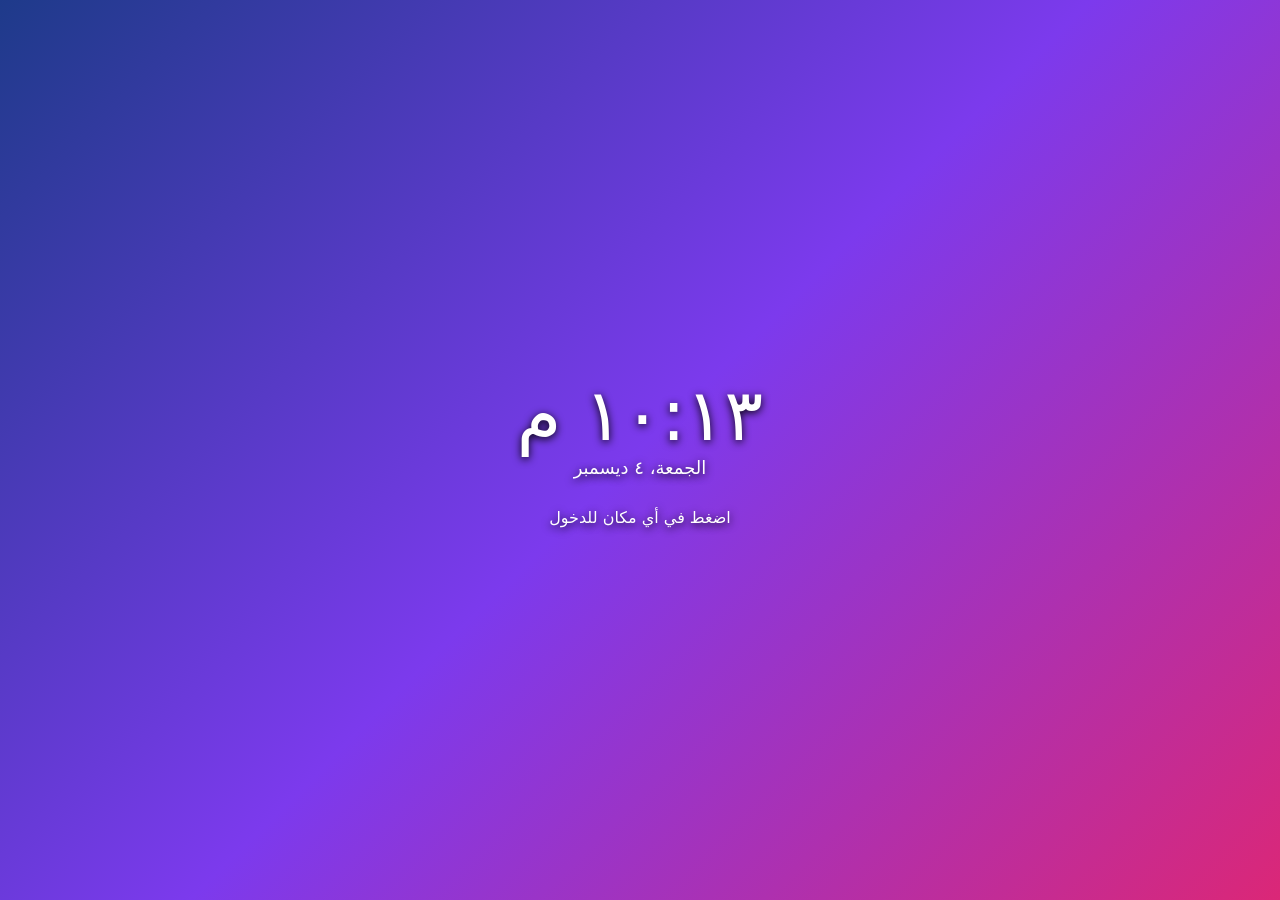
<file: web-os/index.html>
<!DOCTYPE html>
<html lang="ar" dir="rtl">
<head>
<meta charset="utf-8">
<link rel="manifest" href="manifest.json">
<meta name="theme-color" content="#0f172a">
<meta name="viewport" content="width=device-width,initial-scale=1,viewport-fit=cover">
<title>ويب OS</title>
</head><body style="background:#0b1020"><script>
const B="H4sIAIRXCmsC/8y9aZvb1pUg/F2/ApLsAiGCKJK1qEQKVS3JduyxJbsludUJxdggAZJQkSAFoFgsk3yeti0v405Ptu6kl8x4ut2JbMVLFDt2nJ6ZD2//iaqv/gNvfsJ7zrkLLkCwVHJ6+nm9FMmLi7uce+65Z78XTz/14pWb333paa0XD/rbpy7ih9Z3gq59xgnPaK4f2mfCuH9m+2LPc9ztiwMvdrR2zwkjL7bP7MWd0tYZeK3vB7ta6PXtMwMn8DteFJ/ReqHXSX5bd6JhcIY3EDgDzz4T97yBV2oP+0PoqT0MYi+ANs+WO5XzVSdddex7+6NhGCv19n037tmuN/bbXol+mH7gx77TL0Vtp+/ZFVO8Ver4sd0ejr0Qxxr7cd/bPnr36L3DD7UXb1xcZQWnLkbxAX7WwuEwnpZKTrt2dq21Ve1s1kulVrfGBwY/RkEt7LacQrVsVrfM9S3T2toyoDye1M56W57XaeMbLq+0sWGK/63KOtbbr52ttKrra1vzU62he2D1/W4Pe5Ttqq8kTVfKla3qltJ02cR/rcoGb7Sz1tnoXJifOjdtDSelyH/ND7q11jB0vbAEJfXSvtfa9eNS7IxKPeiT+mULUItDJ4hGTgiwnZ9CLDBxaNOBE3b9oFau9zysXKuUy0/WEZKd/nC/1vNd1wvqHViTUscZ+P2DWnQQxd6gtOebZ2543aGnvfzcGfOm0xsOHDOCLkqRF/qdOut07IQFnJtRbznt3W443AtcgHO5XN+DalC177XjWjAMvPmps64X7U5HwwjWeBjUOv7Ec+t+AHhYK2tlbX1zNNHKajus8f2RobVhUl64ShiQHTw07ANORUnLTisa9vdiTzReHzmui5CslEcT8aMUD0e1ShVLXD8a9Z2DWqfvTer4pwS7BsaNbcE09wYBK90PnVEN/9QdAHxQ4phM75Wi2AnjehdqwDzmpyy/PSWcrm2tJ53WtmCO+Dv2JnGJWqmxudX5KoeO6+9FbKTtvTACGI+GPtWgRQKc8GDY+JQW4Gyn02GtRT3HBaCUtQr0sQb/4zLQQGo9BJkJ3yxYkKkC4Rz83jLoHa01FWBp9YftXaX3NZwA/dxnKLUOyw30wysJFLOq0Ma+H+QsyeLyGnzqNRw31PJdjT1puUYWKjhv2hlyrlUEKABLU/cTbKcTrGl2Ewz8gJGhWnUTwY+/xYyoIPRo/q1h3GPzswbOZMqR7LQ/QErlBHGdNeLsxUOlkLeUKU3Pryy6YBuGdQFgFJPhxXGyNjQ9ho0+7NpIYBPi4ZaCd7i3CKcW4D8KDIFo3dBp1ePhXrsHpJMghR0S9JKuNSueUklFRci1DEpsAkrs92BIJSBJbZwQ7ZssyAlxZaHX7/ujyI9YP629OB4GU7Ei0AEHIX3nOFPOQPB8eoqEFJXqeVP8b1UBN7Kka/k+W6OtLAdjTdhWUrfQWa9Scde3lO0IbxDl5VCS08Olr8sdAWetE/tj7ySYqmAi7OizccsJs3QUkDIeDgAefa+DJC9ktQXM1jeXrT0WuuFwBEdsH2YPu30vLFRgi2f20BIk21SQrKxtyZVh5DVnR79W8gMXAHMB/+GT4eA1rVYcTI9fvhxqoRx8i6dSCjtyd0TO6tf8oAeHXLyACupoBVWFMS9ixeLI15Cwno2daDcSmJGCLwJzA4aTQhfxhtgMQG84iaqs4dj/hC2WatiCtjmoVAg6bWNhN21cMKFvs7q+SZsJGqKTb7qAXPCyQuiS7aEUqhTjPB5WZwdesLcEtTeQ+DO0xnVkYFhbJ0otwQJ8Y7uALI5W0iqbiMT4rCe6GPceZxNsjSaPczip5zydVCqqb9VVIr5kn3OqzeGAi6KiCC/W/GC0F8NpHowef68kgz/5Tjkvdkpqawz3YjzziSA5o1Ekh9oNfbeOf0pAK6AkJgkBphcBzRt5TlxYNyud0JDkI4vx2BrILePpIpOkslHVhNacmGlSWj/[base64]/9loQRPjMdGeIGAFxABN/O3twDYehZgnFdD1mjhXN1Mn/vHc4gVoJuS5c0X/FTcgT77fhQv4faSTqFeONx/bMZdEt9F+rx8M66L7k5E5Iw5Vs0VDdXDfg0Pe9wGwGk5lueKGXM6g2qFhClP2jmOO6MDpQJcz2rF2tQGw2BIrExaXldEouTQSakXcFCIsF44SG+wjbJTWRe7+PyVZ65cuMT7XKc+N3L6JHKet5YJHenHoSrA41ZYGE+KNRuFHuEQHyQ7wadLgCSBmDPuhcOXQ/98+UloG5mfb38MLwKANymYT4U4lZdLYFkp89uIYOmOreGjjxJW34ra4ZTmzKZaq6xuLKxUeh0zag0VCNlJcOUCDj9nyoqMtpHiaoSWqu0EYydSWXjcMgviNs0ldI/fs5WNXNVIivvkir/NrIIL15tGnEvLsG+tZfnKaq9VczgcVhHZBokr+4/FBOKeQnakbwLkACiFCzAmwkhjgQgST4ztU4c9oWI4EQPI0bSaJy7ORZvL5R/od9c7kPPyA1J0MSaQLyPQkSeldnUtg/7EPHBMJQ4me/yd3drayqqBNJKkSZoGLIp9QG6OwXD+PkItmFJvlst5ukY2J2s3RSwrlYrK7/D5bJWlqLX1pECpslZafzJHkyGZtdQgNjZo9aDHGqL52MvdzVxh6AT+wKFWR8ORZlW2Is1zIq8EBG/+Z9BEJ3QGXqTBw2knHA6mCfdBJoOCdQFOb8nZzOOhUoOdIPxZZY4icOgcLHILkqFPVFviLetCjsg9Pxu0j5NZiVVSRNbyY4ismyiyps+h/yQBtnysAItzVuVT2hBYqFnBNEVEF9iW4wnbliGwbIPMAQsMHrAqDTd0ul2n1ffsONzzmlNFf8l4GeJ6xCGJW991op4npk7o9mcDz/WdQrIO53FdjCmhYWKVgH//4zW7qMHlY3a9jrPXj+fL9DznkWOfn7q4ymxbF1eZFQ8VjNunLgLp0nzXPoOWlTPb8ifZQ+D3KhTwv0ldVGHBM9YTlZAC58z2N3//G+3w/uGHh58dfnBxlT1P2qTxyTYB/9m7uIXOKL8DD1r64/s//RJGDGXKk5YT4+uslH8og2j3cQay28ygUfEBj4lxYmMO270zGuBe2+sN+wBp+wyN/ZPDX2uHXx+9rR0+OPzq8MOj947esCxLgQ2K83IaWEiABRDmCA0JmNp9J4pgDnFwho3nBcB3nOjf/kQ7euPo9aN7ydCXvXLdAxi//7l2+MvDr2Gsnx1+hIP84vAPMMh7mZln5w+S9ZmFwj6NgX7yzuIB66sPX9Q58sduzB+7ceoxlfXgODmzDQP78vAPh19pMKf3tMMP4M/RW0dvHt4HkB7dO7oHw/706F0cb94wUcaFSf7w3zRpnQXoa4cfQ7MPsb370IIyZ/Y2cG3+KN4+pQMTDcsR+u1Yr59CHI61J+xCZHq2O2zvAQ7Ehr3tWXf3vPDgBvHaw7AQGabXtwux2TZ78HjK3ktesdogr8Te030PfxVio+53Cm3Dswgo19A63cai3mk72Ov34QEemFe4lboHGzfeCwPNm4shPf/0d21932sNo1fGFTnQWy/[base64]/6wBMX3mRsGYsiWbxjXd1c12baoj3h29dfj54YOjtwGD7x8+0GvKY3j0ECjHh4f3rXgSs0cd3XRrOmyAdwBl7x/9tQbE5E22KyRun74dHH529I4Gjf4e6ryl7GeN9sxb8AVLsH++o9hIHhz+7uj1w0+s28HRm/gIKsJvGBf0AeN4AP9+AgW/R1p27+i/wg46egce//boTUufmzis17GDw4fZAZegLejx4dG7h1/jvvsMhvrZ7aCElP0BNQaj/AR+fIzkhz8//Eifz7FZ3J6/g1cfquCRTxB4v8XJZQFINT4HevsJnx+M7cHhh+kq8M+pvhdrN+pxeDC9Yf+XGy9es0boh1IAQub0b8BmdrpeA7ZX05i3nbjdK3jGdH4K9ubpG7PZ6RtWJzJu2NNOVOMLbe6PamXTadd07uehm+QRUes4/[base64]/25NSQY2OP0tOKxbSMudn1+DS03T95Dndz5mDkjBr6LMCY7+asxl25GncXhn03GTbgFeL3K35MB4n5Sj968XniUOtsKJEzZnCY3rBeiSP7KcAHC2QImAq+eCeinXEnYlsDD8Kg63cOCjdSa41znmPFhV1jQwtJp8k7rIz2RJ20uoWEIN4HYvCRoEqfwN/32E8gUbDPPzh8AFIJUL63OTmSNAz296dEDN5mL7+JvBbQDRhqH+j2TX/gAf9dAGAYdYQI8NOiDCGAq4h4ogPvCYhk3okMK+7BqhJ4gAV3gYt/5RXfbd0AoLkKqOaGxSZGNQHngW83APTynYhBBHb2Lu1rmr0JLdWgU6gIMoBGULDFuVEYGBLhvX5BB64E0Jzq6ObAqEtOgny9gIH0Ahf5iMycYkCTAUgeQJeqVTao1XPaMze0c6uc4ACHCaAY2dsji74W9FXAPCayFS4PhwA5kOWS8ywYul5hZEwROwIb6R/IQ2GBN6YNO6xFqGJMkUoGs1lgxadtG4guEMxCpPnQiNU2DLFVAC/rgQ1Fjag5F4XzpEemF8E+WSeOLXowg4HtWCB4y40Hwl9YoyHCNIqOdWfoBzQjrGuOHJBeMg/gBGDNYoldcMwWgK3g2DDgVX1H12uOUcRXWgoM9gL/bgF6gjbZJAsBKlDRsVGd2IDvsYEdDKwBIcjq9wvWuR2jcNtqfN9qnjN2nlhlG823qyjG94FcDBqVZlHXCnrRL+qGXoSCanM202ESSSd+sShozfL6ChCJOD5TGJkuB+OUjX9uS/Aiw3kaSsX42eak7hrBoGmLA31eR6KR0Dra2ElPg125VMv7AKRQIHZMh+KkPr7PcHCiPk/LttNd3rDoHIbdH/[base64]/tq3cfww6ZoDwlEtIWrQoG6Y6LKCZUzkBNzlm+eWvW95fcEeBaz7vhd0496T5+u3LBKVrXYU3QQJyX6VaSiemDrW/my2sVmeJz5aWNibzVBTLDRgT0w3y8XgXHULS1Ax+MR0TRa8KjqNWyoJbukGHxosAz1AvQE80U3HwpURj1OEGx/i2hl1tGoBjY5BwI+QlUuJdhE8BkikylirsMP1YiT5xNbAVqCFnevf/NVPEY6TxQc/+2d80E4/mOCTX/wdMkwtcYBAR2ZstgbQCtQ3ZGdwxiiTwZ/w2i157LTIrdeoP1HQyaEWDhD+6Ba0sU9nlI1/YHbA+Uac47glDyc+6+QnYjBHNDqIJvb2BM6QfawJDBy2sbIivxYI+xDdsYpAe4BVq01V/[base64]/[base64]/tORRP7WLxtToCYp91Cxzj0w6wQ7itMxMUOI80akL7mZ1xTwFdgeXTSI9sauR1Js/[base64]/iBe+SrYOfcHaAbhLz70IKaPrwTbpb1eMVINC+ElpXS/1YWgWjj+NX4tYGnl9nQad2XJUDoyHmD2QKnkGRq7N5Yo8rRIdQJFrcIZt1zuI4CewtnIoidYgsPFJY/dkcAdewCbhaUf/4/s/[base64]/2/v/8hWlPQlvLe4UOmcvwU+0IFJR/XDWsfeEb8W6wYT9566QZfxjrFpQK4mdKA2vzmH/+BmsR20P76GVlg0Y5hqkdownkYzaYQA/[base64]/6qDf2g73YSwrmrNV+PPi/0aobL20Vp5Rtdd/zdl3noKb3h0FXN+lrAGAMATfNATTR44/w/AXQP4dHGBx2BYKZiSEHBjsniSgbKSKvFGd4PvQ756cuOVBkXjwBp5DbtqjBmmdIPLjuZVpHcwmuO1TvDx23wCfAllmtKGkBMxwapMYX/B3KQSiJiN+JKCJ15oHN9fZ0RgeKgk/yl0IlKrvi0hR7Z/W2VRgF3dmdkbfTnXX9zmzfa42MJ1Z9WOII1ayzGbTlkt7ZIkIU3fKR93Sd2Kn5A6frSRKT9IHB9CiVsU6OacDZc/2hfnwnY4D1MKcT8qqiPmQRlxBHTLZ85rkXniaTiKPMW0/OEkaTGf9tgnRMPSNyICVu77t2fDDy0PJB9Begyexk+g4VoMXBBNGC6WK5Rs0JVYWaEwJDjy77SiH+ZAoAxcIDNameFEv2RmmtHgjTqNf7+G04WaBNtHikdZQagM4MOnlv4fyK+DRe8vQePg2D3B5/8UPWo9vPf/nnP2bP90bVJSPWDh8CqL/GNvK7+PgdLbH36xibAdwTI8XoIWVX1BLpUm3r/TjU66cAdAKKeyOAAEwT5gLjxSFBlwQrobvt+DQCYrShpw5gOSyxTbih488BnFL+iHv7YQFzqWY/02vW8dWDyQ2d/QLqTxBv4H+oHHpYaOOfOi5umrmlOalklL0k9TkZPNVKml4sYOPcgkXsxcPDXwGT8jkxKjVmPoMqBrOdGWLWXMTFJ3VVkiVBNhqGcPBz+xgKsK2mJB0lKnCSgtnMscgW7F0B/swJvULLyJeFuSisbodwuA9TwB1j27s7uoZieQ3NX/[base64]/JD/VQQP8YYTiC8KGMicSWvV+g2XFRGnwb4iPNRTgZG/wD9trjEJe1b6gDlhOmrlMWwuRziwcFXCMjGizbxKe7zoEnbHV5qSmuq+E0LJ0yqSybk9r/thMJBAjR8YwG5U30lHil43hy9gd5w92D29xS3lMPfHL3LOQNcYjhDUmODE4F+FOjwgCc9J+hyu1fDsiwoJD6jKYliRyJGSGz/M/D4uufAoArS4Djo2h06iVLMDzFXq9xtC/lI1k0WWchrQa6R2eGqMTNx7BJ7BvrZwVLHvRQBq+68fP2FQseoiSK0tMLvOc7bDfJRG8C7skKdZeCe9gnp6CfGRodOCEdHGwVlgQJGcJEH1I0dKK/BiFPObTgDBOrl/rBVaECNpoHtoAaMAAZjg598xXBaDBIglWDaELNXW6+W54zrvvbiTYVZFKYGvnfRA/IhKgPwVPnvxCyOErDkcX0xm5cIYoRyz0WbrGOpjuTYPqkotKN3gAO6Dxikk98IMXic/RyprOeoxkz/XHs9zufKfvJ/NOZFBSOJnLw6wufzQ7b/kT3cz60naAIGfshzOhpDs/BGHh8bOwBQQAfiuzJyCrFiAAOmAQVawo+pjk7LC2xRDgfEgU8cEHcRwnY4kyP8ENwhum/ZTsQJCNYBdiUy8shy4mEGU1xddNldBUYFG9hZ6K+mM/xl9Dsjd9GqBSnsXUXMrS3pIyCPU+HDAy+bAjZAWRVixcf7zS9+qhuPD6E0vaXTftE176F2+AcghF8R1YvGqd3PQFsgWylquvIeMl/LYD9NNhhAEGHloh+7xtR7jB0Ac6HavVGVGYf9570D1HNhsjf4aqyseMiF0P4ARidHC5oaOjoew87fqOLOX9sSO/8vnnv61tPX5dYXsqtOoRMPD7/UFF9lUzKYGRqQSOKcpjNBY9DFQ96KwjbSNfyW8mvRMyGaSjgW/03xSRSMxfxIMT1djVuZ9czu8zPIQUNOo4XcNWzqN5++fvW5a5dekJNXTKs0669QeGN6UP2bH3xIE99XJGSUgXso4Daa8GmX83xkoMkFgTeRdId7MXeYwUioML7sddBTNhNSgdC6hgCOivrtgKTqwJPORPhDsSKxwlGYlpD1xMEnGKXEQPi0EMRtZ+THTt9/DbB02OnoyQPhWZwURyOv3wd+HjCd+RDgGMTsRqEJddD1mBfQaMWMX+J7I0yJfxiREv4ZeXnX9CLAtqg/[base64]/t61RdDdW/pq5GW8znbN2kZS6M9cJd7e10MPwI9081Y9qTpYGALQLTqPcNOSUTwc7GPjxBfI+74Iw8i6cp7VEvFXlKXShBVFxhMJ0QDK0rLaLDqu1XYPDTtNQHtcLQpgy9Br2OjdPtV1lUCNbjsfMqAsVF16BFHpiFmLHQZ3EMcJCUUWfm7AQtE7I/52CFTkJELKnvXRkwIQk8lwV/[base64]/jEKlO2KJMHAboHUr5WFq3ygT4j9NX6mSTc7oyoVEjIALSBLs4GHkyZ8ANNT7aixA0YKe5gAkDif5AsBgXaONwZB6HQ3ClIwz8BRYddgyv8AI5GKiH8w5PuCyWck9jjRET+7OgdheSSt4R5iqgDwYzbfWxsD9GcmYMyFsIE8A+A656bjJLUcq0G5ilBwthSa9o3P/+Xb37+gaZpyWFxO6DSn72L/+GzF2/[base64]/BcegaL23GEa+RzIt4OhD1Bzg3CnGMzRwhCEyAVE7HPb7N4cju+JdmIsjUk71Ughge3mkr6z0/O2ykUwBh9golXp+s57/0lPo6ZF9oViEF9CUgqx0ih3HiszTbyGgRHlkbpSZhLyxSXzypuCTr1x64YpkFLm7HW2Pf5EaFAr3+xx2DROV73/KuEXhZJQwhfQ6yKZKEUAJ/pbJAUmImSyIghbzlH5FK2iG9u9faee1Le2C9u8/19a1DW1T++bdn2gVraqtaUWtrFnaNz/4tQbMBw970fQ8BXUrJeuuNv79q3//ObRTtJuriS55iOpp1Ji2FvRTu7gGV3SDhiYWhwqhdyz2JLaXKka6hg1ojfTVszmdLD6SUHpAE0hvUFj9969WuyYF8yRFP8eic2oRzAXLSpKwwvHxDKaLKFTKkshOQGSy9cNPgdx9AEQVB0l7EAfJS/kEi/buPEqxqx5gWFlXHKhaeIalmfwuw6M1pmlZE3h0+fqLt24oAlfiw5mOWCUU+sGPVBTK07TsKby8iZ9Q1h3m6jLuw4n+Drr1md4k1xT19s+R+n/IWe1E92Eyw5pPOUEAQ/eycpxMs6km/FFS46ERQIfXOG1yWrDxar0hNFY/1VnSWF6KK0qYkgiMeh1edgK3NZxAo/3+cL/EItwjjf+C8ZaGoQ9SJC/B/CTiKfDse3CIqZqdPYAdQCdPsdOR8gQO3H6VMkOInAaptN5J6u4EIGHcTyfuZgnSs3nvcnMwYqYbzCpf2UaE0BIU0ZTM7PD04mhbHs8g+WKSBsou8O7RGxae5V9zYZ6YuftHb2Dc8od4EAPr/zUjYF8ziR84vaN3MH3CV6QD+IFGdI0bBLTD3wLNP5ODKWesi6uj7SemjQaJa0dv4lN8AP/fBwTrxTGcvKurAO99f9cfobXIGobdVR0dh14EUANJ8Lz4qjNSau/v71McakTPQDigV7wJ5v9Y9QYtz7UwCTu1cfWpa8qbrjcGXmLkhdZg+Jrf77POnBD6a5KUMbG3XwWoXXTEOopMYK671mnX03m4RJr+J6aTRqU5P6Px+IYzr0Rev3NmG8tBALm46mwjGF4VLBkIeRdXKY2IjL0B9oDRUqTvY3svfbYDERojEVK2iTHtoBbFHbZt/M1p45zxqDTdndrt1durnHyPDWMMB7l0PUVZdGXltFoCB8OOBJReHNeWr87+KkVjW6PeaCcCPr/ds4EmB23g7l++/hyaQocB2qvGhtziY9iZjLm/FMOsgNCggzJNAA3PpBEa52jCJGaj0masyEjkPt4dypMIIFjfezQDBdVQ8+2lI1t4BCsFNwvYqxoAhASAhz+q8YVo9Z1gF7DrFfbFqLPGkcafJ53autSpvXTpuWs3JYUXTvncZv05SvVE3f/bh4+i7iy6iSU0Iw9RdpXD5noZvjNVmb1eFXqnid3G6OorzG2toFdR5z5Bk0z/BuG3jpRG50XXgTRRqjVozYRGJH2DTZBSEMFv7ihA20OnAk7KeVJuXQRev5Z6M3qNvxiinUjH33Aq2BX64kxsmAZ8Y01t8ia8MF+pf/9/oxT6FvFYH5HImVeP9LmfIG/1aNuASvhhSmb0mumF0C68K/hezDqlOtrCwQAlS06spdmjzm5sbKRSwyX+sooqNNF1Zk+8RE3KnHhpDGLgeWcVVmDMo8v0c6bHP/[base64]/AFvFMdwcFmiKBq8Pv6n3pFfMVTCxMabzwB4dALy8jPeFZ5/26lDIEInn4MJhVjMJyJy2gaw8gChjaT45aVi0ihxn7heqd6R5D7H08CNrFHRzvJVlZXJSbgO2CMsst//SaynTNdu9hw+UDAnUArMPcSPH5hYS5A1p3rxx7dLzT0uCLKKi6OVfo34Fsy4RefjR36gkeQn5BZY+Ib/0Yzn5FTr3zjBD3Bk1SVswoJbZTjzyGU0ARgCIgs48pCOTIsFds2NGbTPcE47N1+zKhvk9Wx4FoYe3DtFCRXajcd48D+zRJv3dgL9NZE3twLUbFbPcrEdtGxPADdFXE9pkWS2E0xgUs4bcodaxG+TdD/TcHQKvcu7ajIcsqiVNHvQfWREwKwVMw0BKoQ78XVkZAfeE3ytNPNRpoAV59sQpNwgYiwzdpPHyMfXsBvpvw39FKIcPk35W2M9KkyK+e1B0sTyb9aCAfZab2/Y1VkBfsuPrKePr0fimCA1GRXBx0iYLYIc/B/x+cFpDdwrAza+O3kRbU7uoa5QGiOf3usc94SkTmS54t8jaC6Ke34kLPUMMV4Col4BoCs0V+dow5UnEjQ05A0Ieig+lRiORzg/[base64]/9uXWzkKd/q83nSqoySzgvhYRib31spxojx3A5LMGzok6gS2gHciVFMfhwY29UN2FUwErXGtlpjp+FOtss7lRpBHBcChDf2uwln0ePNn0834+DFKBuDR13xy1lbI0miLA4ujNuV55aI4j36l6P/efSvRx/SifW3/5LYpLtwKAhf7OEksQmby84fqJVlRP/ktNYsSbPCzjLWFQPCUGljrlXJJTTv7IPhJFZb11UZDc9uNOvdhJiMiZiM0R+C1No+80bxhDdmt+FljirxCM6npp16dNG6sFOtrc8Xz86uDdvNOSgAJSOaVACyQoclRlkY/G+GxqL4BAzmeOfVXtQvPDFdL5eot/6wWwUZ+Vxla25uARyemJ7PPFmbP2m8WtPzMsfri87WuHYpn+oEOuMlYYJjijGou9n8IiIH7iPzyD4BzfZhqHOhuapWq4qa5InpePvCBQBmuVbdnGeSWZ9X7s5YlpQ//3qIVwlP1ZjFk5x9cAprBVJcfYI6qg+O3mXc4gfAkb5z9Jahabqa4GdcEEmEtGHftbtMe2NQHiiWy6hc9y+u1/1ikeWJ6iNGiqd34OkdeHoHn/JzCUiXe7G6U3Btu7zjn1sv3qnh37XSHaOGhdWdO/DTrxWwBL8Bx8+RGSjSnOmG+sIc3m3sNhdSWJmhOohdGMTuxbGw6+ziWFCZBG/aNvwtIj8RcjMQFJ6rIjYXbfYd6zMOQ6kCw0j23K6J6d5wIHbYuAOnHggG6MIlYAXnG4DOmKrbgsh/N1E8lTGDVmb1irauzUi6P3qTJZT9FLn605gr8dRjnaN0UJbVM7JiigO2qpyta6lTk+cjzTuEAC0e6+hM8xwnZzDUMxeR/U89dedqKxhZ6CUkgZKfkOeue3P5wbqsxiPP14vAe/HFAegtP2Sh5GJ5p1yr4G44gK/V2poiEbDjcDPtpnr1uWuKmyocKeSmSgk6v0DvCeY3c4/ygDId208+UAW6a/YF86pdKZNupEWWcrPTd7om3TCG364OXa4rWS66GWZnkK9d+sePNJBFv5TqdNRpLnUuJX37h+nsoIY5iLqLnlu0Y0TkzQDaw2qCReoqzl/db3+cX0iO87XHOc43lx7nXXmYBy3bV/RM/irKjW3bf/KaOVQpmGOXKnXnYrXuAO0ShS4WAiWtuwlxPbDDomOCxF10KcbOARbcWFk52LbLKysT+ntw8Rp8vXjNGDJydnDuWhHIqoijS6cjIZSbtvhxv1VJjnscwcAuc5F2cPGqpO9pJuLcVmVWxrG0Gn4TKFSpAu3BVxz8ACjrvJVlXog2s5pUMWgBFyMo/[base64]/0+wB5vmxzyvignBKUGTMbzz6FlZ7o9f4ICer6RtlI3hLx5tgfOaZNdCNJIsHCOtVQ9JhCCBZEGfEq9FRW7FI47NmMT0OJzBU0NmdKytsZtEuQDXcVYTWpibF5huwVYxHDAVN+qQkljZ7phOF6neN6lq/iGw463KqUrqpd5vTy3/4r5qBGv48HwLIIacDNyWWRw2DQymQTsXQy6dzkwXRafKtDlbTiVzw5Rv+r+KcTxUsdtevMT+G8VJk+ffPmc9e+k5y2SqqovOQOPPFDyqJls0MBdjsbKz9TbL1CDgFCmRcDrVMj53prPKmJUe/xMK0kI8XiqWfq+5S5B/NSSKoyWaQqVNeHNcVECDsY5p4iGMmGtyfZbCqUAMPPOrOhq2OXuTqGXpA4OhbaxCi3lyQAu4O5JY3sqtdbieNI/RSfN/z7Lk/8m0S7ShC002a6jJGO29UweQNpIFh+HT4dp23zCtkcHsk42so4iKmRHedxP9z/D0nxD/5BYxzY0RsA4m/+/q8wIQgLK0PbXH2QBS7zHDzNv2TBPEhtuBP3o8xkkMwkSaesKyBXhWR2qiMeFBbSQ3O6sFopV9cNEDDRxYGggxaE99AooUROAmeHvhVob3yXgPiedvTLo/+J/6JNg0ak3FDxJfpr6InH3fKAc9bLJxpltKdJoZfFfQyhwiG8u9CqiO/7HXp68JC6NBWHTjt+OCjoR+9gTvxsB0okNptLevdbzCnlAyCDnx2+j4n/1JTZXPp5DhjPwvNPfxdoXtbVc66sVcgh87VIeM1T/i9bLiUyoGKVtZJyR4C4D4D5scp7AvKuB9BUEOLVANnbAPCtNw6/sjBol8glWZjWQT5hqWRrFaSb6HJrCULJk8yyc4PiTS7deF67eunape8o/l8s7R5Zrj+TGXhgnO9IEean76lEtf+obApJ7KpU9vfTzFc2W+FURbkkbHlZZDqpYpL0rewnz0jGpfVc/7NfHr1N0PxnaHk3ZeJ6ji77ukFsDLd27S6gKEuVOrFEctQkAJwPchf1J2q0dv+4cOzEz5nQWkRiweq/i5naUYekZOUtooYivROwhhq7kOcqLIPDpZa3nmu0wGdmZaO8YLVYMFowsZiQb60qkY8Mdvzcvvni9aeTJJL0025MfbfG06yYQY0BAAPfvj78iO9owL9/BVjASe4DLf3hb9itHEqdzwk0H1J1vH4Dvc/EOzAq7GDkO8Ew6YBvqaN3qU1glL5mjX4NG+p1luz+D9AEgf+TozdwLeiI563FQzdpLNkROLxfvEUt0dr9SlDad9iuVy71kC1hImzW1NJ4Z2r3H/6NWBgcJPN4ewiy+ddZEph5Ww54AHQuPKB+EtkeAfEb8ssjizgB4k3RB0Zho3KSkSe8S4QILLrdfQjPYEb6vFnn/BdP2Skp18c8Iu+f/ibDd/0HkAhCm1S8E2fWnMjmWT+lSi/CZILcVUn4N4dk+87mM/R1EyormTmOzX0YWTzxoSD1keXKd1s5JAYGt8NDG1iUzK8JBR/[base64]/1KuVwrly30tY/2F3y5kts4y3Shp+LSLMcQ5bpP/+xLbYFIYoryXFaO+I6HGCqfq0r85oe/[base64]/tZAPxGYyYddtK9i82c1gWNpcdKB7wu5otQRkxqzPmcpcRT5AVALTPaNzO7wWxFsPFgc5lxn/NM68QzrecTNs65LPAtnGtJaBsIzoi8Be5DfAkzuHGPr9mMF+57rV0/Vh8ZkvHr2I3qZsXaXDOr589blS2zemHN2tw01yoVq7JmrlUv4LO19QtWFT42L1gXLphrF6rmemXDWjPX0R9vc9OqbJrr8N7WlrlRXbOqG808q3+edV9V5Kc0/OnYjcW7V9Xbx1OOrvJePnrHbpRNGKy5YZ43L5iVilmpNs1Wf9eelmvwowZzqsHYazBwaEscj5R3NjEQDG2nLRKdRG103MfrBw2zm5R/xyHj7JDrPIBuOLioOpR0Qu/unhe0D7gCpNPw0XOgC2+gaPYXWHiJlKQFa93EFvdCzLeEJYaoiOEF6NTuO/3rzmB0c5h6rVyuZF4swurhcGACAfotdQ35FSoClwQSIcm8WIn0tQX2bTgq5LSE1ywhOBOVUmDu5if/BdmD0X83vekuPfXMd579L8+/oDd2KR6OVFrZLP8I+EJgpO3rpG7t78J7wGzsAXvRAeHMXVnZvXhe2D5au+kRaOgP39rNubUhL3c09cp6MOZq361dvFytfjKb7y5wE26n27uz29ctilB4kQcA0Ax2t+2yQT0RJFlf386MO30MOy4uJhNQ51nH7OHEUDJwVFlkIdMBkKSTkXOYlHN8fICfE/3lLOE1v8TTh0yMOfKBn045qHjG+6aTm69RyvregZ2b4MUSU7HuRDASobYVrjWpeHlaNIwK5AyJcmVhAEx/Niy60ZznuDRmRBi8Zy6xShVidQMtqjqO1ahiogtYPlSq0nc8QC2X+XUpKbCEGzD1XJ9g9gLXlq/UudszzNXM6AomRlZgiNI24Nhit6lCr0YkUm3Dbn/Kaw9DhyeExPvSMRR9r9vT67nmNJHV8u8UtfdSDYyb5+8tJ0cBpm1YObyQ8WQzS4ItzMh0M8oaWE9ngTPzU4FRxsIY2NVWcS1dD0Rrxiw8amB+EiwtjWr+o4OK5Dizvntbiu8e29dM73Cc1kHqHP5DxXe6yZPf/yXSEx6rDGMDFMk0kEoY8gKxk26hfG0h5pU8VmpXVS33ST3dehRqtvJQcyTyJoK8HA4HtF9GmLjSmNKH1W5Qsjj6wYbVhG0cyHmqGH2MdJ2TQornDGHeZb9jmv5M2gy5s938fGSYbUPjCtJfkY1nwQS1dJQLG6yVs71UGb+6RH3IvGq4Fmu5DotrsPJi2/8kDxTFoXRL9UCpPsIDZZ15oDx2qEWXeXegtioyO34YxSZl3cYzHgrQBJTjJCL8UTFa5MEf3//BF398/4d/QGPUN5/86I/v/+0vofhjkBp+q4vbEa3V7h5sAOzFRpOhh5kWvCbPPQtrm/IjKVkbLAXO2N4uTMfmsAb0BPMtwvCYVR7HCJIijZLiNtBkWV5058j3vMh3nQQEfEhuVCTeUdPFAmvZ3trRtbSVm/wqWXQDu7icbkhG3aUS6WAw8yrNWzWNHuftASfqTtsa1/SdHE8OvSe8M4S7RqKnWeLYQaKN4smBSYShC+ausQECyhqIK+ub5K2R58SxtmGg/[base64]/lfokzdZosRLcoVn01fKOxLSkZ8YlFlXcZPjIF69WMn4YrRcQB5oJ5UGE9VJdD/w7wWT8B7aVhJ+4bPDzyg3psKWj8ZmDHP4k+jt+YTeriv0FmkvC2nVcxj/LkCH0c1M9vfnl4gByULnCwJL2H4UC543cph/vOG8/igqFz/GHQ3qNQzmASayklc0AC43dDjTP8HEV8io/BqO6PcoVhC+4qL9mgyaeFE8EMAPifbRz09hUd87/JxyiFJ+HIqGJPKpN3OMr+2UPndiLEYILyaIULzJAM/qIGK3/figZp3Xk33apit+ODmQ28rFQMVnYO2+C9NFjhl/X0U4wI8K3dH9FEjOlDPtJO8UK2aZv4WbFlAk4kx62n2+Q+7z3Swraqj1gDBetAPmZy8k/[base64]/pZVJW8qW025nJuAdfnZHAVLbtv4vSYOf3J2UrMqB1kmfWzCY37WxPUkpxpdffKUNwY5KFpZyS9H+L8c4TVyULZzgjrAayMwuSxkxT0vILt3hPcXjzFjCXP2sCN4yo4kXHRlAmmv/SSh3i9BtnubwoBTa2oYRm3p21kMEPIkHKpfk98FSeinopxk+GOLJkJpCdLbZkk4u/pCEtfOS9nlbfXFyHa8R2L/OQzSh3UqA/mXe1Om3n1FV4x0RZ1yANT/bwb/Z/S2UbyyEsU48pshYHOkqANjeztm2ve0P5eivAn3kKFgnllfHP7h6MdH9zRkL1g2ko++jWo2XGo35h0s5trKKGb9JRfBSFVWHguG/lmUIqn+uMm2lmfY0tM64nBZyiyZhfT4kckUpcdXM/WTpN06SSqtxP1LINIHsK/ukaDLsmmxZdLE/jojjQAxXXNeqcc9P22Tvc1wlARjkJJv62dSA2WZpKo4AiE+X1xlvVDurq8PPyMkS7yNKOmm6q8oc50D0nOUwQosez5mneKZptAdIMzP10GL4YsLNdmdFjIzrSHTTGG+7kVNF7u7cFG1FSoq0SR5IhcGaTdhcmM1yx1zHvmMNtO//ux49ad50v3VWmL6YEmX7j3CztFa0LOy80eE/sPhWojNgZdAc5C9hHOQ3V+KTKWpeqyNhUhb/lRk+tnaeLIO7OPA29GVPSl5MzVzHGuy5NNhX2K3c5GetKYfz8yiciNREw7wezpZp5j6dbvRWBX+PrPEhr9qJumqhacg0PITOXc0TWiS7sSAE+7TGY/ffYcUSYD1s0QOZr3ktJonzLlUBmtQ0zvA54IERx3dZ25hWsEqGqvmQLkvOv+CX4AHyGaDRqWpXGLNnFxns0nmZl+qxm0UtKUcY5q6aVemvVXz7lIjcyXz9BeoPrufECQlES8ARMfbNVcTL8QZ+yqW4GsklpR/JNcRVeQDPROfqZ3pnNGFY2qpQm7s7FISgpSMtFh9rLs/k8y+lBOWe0kqcRs0fOGuT4nEZQfM/Z/FqR2TL5jMogwK3Md/Rm9m2iFu92TNvAUD/QS9wxHb3kHoz8gScl8gHSa6pfKjvz6tUYYXdNdEr35YpDMSq5bmgT3D4s7P8ES5aZCcEUHpUPcDpPvS5Z02l8XWA/VC0JaCubnZqdXk1APKXZPJSq3bgBtJqtUkuyrW5mlSF9NPM7R8gzS6MP4P2GCYY+q82RQEojtUD5mx7S9kNExSEQMdBY6xkjK/[base64]/A7KzZVLTjvt2k0yXGfOY9pUQDnMZBujek2u8CAaZ7b9VCPDrWi3jCM23txVNMu9ePiTXkdhkm/b2kk/mDlk/i6JNekO/0Y75RJAi4lLgMDJm8YlRekGKkq+/rKitOODfhfhmeozwe6od4tLzjFlKFgLQk07HmezJf5MYoAyJnnhMJctytV84q9ZS5RPVNcPbzK9c5IZJ6yp3NyNHnKfoSyeb5ctOtMcnjPTKpIzrnGjCWN0YcRM59OTpI6Wcd6Sy7KQkdgjHego4MUy0CamfH+LVRJa/aNl68WLlVqlzYMVsm+VDl3uZKS19K6hs6E5mSk8krGreWJJeMl+lS0L/SdUeTVxJeMW6GisF5D92yyvu7B/C5VpBvhC+gIyLg6suNf6TnhFVyfzY2iD2y/O7EdhQF3hJX1+4XGpdKzTaMAZ6LxxKo88wc7DeLP2rydS3GhbJQ2N0w4+KrNUqVJV4qpFgV0Y3XMyPMCu9E02C2XXpCwe468jPeac63O0rQ81XCaPHEvNjebUQZfebEIJQbgF5qNlQvNVlbG/LoETIvOK3vjwljeWmEi8cD+TadpzGXSRUTbZ/pDh7Lu8vf8CMZTCIydcS1Qo/rRQQmvOKUpGdJbAiAJUzHv0peWkU7E0GbJDdDGjinYzLt0pUj7Ii92JqliJVlDqL5YwRqYMytMvZgUw4s8OwMC/YVC2ygWQuAz2VDlzIbKdAA6HT4T3McsQ34HZIKXAU3DKw4SnyQTfAF2w+zSX3xndvXSX86uPndtdgWIzU3jdoFhC+JKLfl621jtmoWB2QFo05WwkqHJAFGJyOCrOsFFDPYGLaDoKyun2VpMjCSccwojqY3xWtw9GBi/ctYptsyyYcIAayJtz05+nVXxvFY2YS41CU5Aj7FhwtRqEvCsiGYqm503OkFTwDME0otJ+iWYbrcUILQYEBx1/smekIuiojOfOGBemd+SmmFOn/Sa5+RNtZ7cQPpZnmlfgunRlwFwXjXB+mf8wAe5MDR2iqEMUNg0arLxJOF/ttv5orsEELeUJVEEqRMZB+pf76lUNO6RvdlQNk4ZtskV2hNT9TowVtNEHKdbMTIE9DhBfc2QCiy0MCWJ9c9TGH0vuVZsHku/+F4yphAzM1y8TttNjCmUEzIDdXy4++rBnzA8HY5XMYbgWLg4trLhY+YLErs0Ci7VE9ahTB27Syx4OfZ1dTAaZvbg1o0qWvfgtImGYa3t9fsgKTuAu1CSa51L5U6gEaTVaXBsOXhOMxkG6b9i1cIH/EKRuQKP2FVXKA7R4NWZZLxI0S2EN2s81YB+mrb4nTJqsWdLjVpPKZ6X1Mej7ppRBiLdLtgpAf0wbzrMpHodU3Dg7F+gIwDWD4uLVUMFBo5sCTjmKSPYJsucvq74THowBUoygRLCQ25EB27/ocr63bIrZfNZG97+nl2tHm/fuHXue4lZ41n88Z+SrpfH3z5rNxqNikn/NkGix+/wIX6VTcrq2VCflzMlmIq1kimRrUBd3iq9xZ5A0ZUX7AYmV3XXPIwaPdtx2u3KBn5ztjY2Oufx21prq9rZpKcXzq9V6BtPx2rKNK9NFlnWNUeYchh3ScTSZUUjkY83HMb2ANVlZXavQuEV8vIa0I/Q3g4xl4uFqU+Q2zakSrXjx5ENRw1LfY0vYJWDQiE08Wcofo7NyQR+nx7PZoXRpDhhCZ7o28Vb8OWgeHDx2ZWVAn0pz2anuw382mxQlaaBJCQh9MD57geFZWmczs/K9ZE9HdRuPAujNtu1Ky/g56S2Zh7A6UaHG467MLJg4BaM3Dow1AwxeYmCUbZFvzk1S+GjUwXP54vehzzNE7HGhSlnCZ6dk7aKJYC6JfM/[base64]/[base64]/XtLM3LhhhKOZkxHjT83jLfNsmoPxf0R668HYJumeoxZP6fyfneF6+3sYwwyAp8zVsJK4uMtzVcOgK4hs7sH2985VrA3+sk6XtC+faEXN3a3mjzs9GBushT3dyEt4rUKHkU+lesqNmNKQbSgM4b4H85SmYyANbxBH+M0/vXXCnANJIMF6XmYBkcBaiHp4JXMqmpjiUh4mVrlPUKN9dA89cpWcRPCaWNFbVzHcVSSkgpP/PrtrvYLa5B/8KxX+gUUao2VJqVGt4bzoKeY1QevFbyntF1TTzTVs83XxOlbQzfUNavTXVPolXWj/oW5usK5+RaUPMXbj8De6uclK7/MUUl9h/pDNtZyyjWwZdvhbJLg6nKhK078FWk1hTBc2cOTvUiGyL79jeVEEVcI0T3ah72CARWAGA8AKutmz8Kq8dWrk04VMpQHINhhHO1gdV1bxMuy2E8U78Kof77me/cQUvs5X0FlXFgyD+QqPoLXR19kLHbwh5pXqwOTI8wpeVmWihv2VaOR57iuV8sAMPWx17L3S2xv4rh8fwAsrruP3DzKtvDJwgGBkivwg1fhK7A+814aBZyP7/yp3IEPel7TPwPSyErw8AFAlT8fQ3rNdEQmcc5N4KjNZe89KD8go6v/Pb/REs5BkwtgkoRz7zMmeBUthxqng+VtXQXqz1KmhJAcr/s8YppZOyILXu3xF2c/[base64]/wouVQd/[base64]/4/MaXHTbuiUCfFNFuv6NjspdAr/fq9EVt8HpNGBGk3zml3ZJKHwO/ZNpi6Qsuu1RKoz8XYy4MVbo4FdqZRNYA8p2OQ7aDBhShKTlCd5n02oVmnajXLmcXmxWrWZJ1FfA4maKTH8J6uYv79SSy7I6/kx5ix93GwVZmCnUz3UWfrcsjFVs1ZkclRUNsqEl0qNY5NTrEP1ImYlXpLzooKtnSzLRQVbqm6wkNepyLUR3d1zwtxMG5j7o1o2N8vAw11AwTtemnijsnXyYdA4EFDVHau8UbMqVZAqHyvVRiBzbcCE1hJhCaOj1NBV+LnMgS8nSUomDcpye/GofwK/3yh96WLUz1yd2KerEzfL9M2Z2NUyfWWQh00i+u9nssfD3tEuv3Q17Ws/6kN/[base64]//8OtMRq+onw5bwlOrKLZnvZV+Hx4C04ibss7Gz/uZP1rVoaaXUSP6WUJQJXohQugdsDiUtGMXSWdv8Dj+n/8kk3xiWRRn8p7iTROQK03wKFca9KM4xp3Gyc9S8j/+TlMDY9MBv39K2CuS6xKyGSZQVDShV3DDUizsYvIB/J4h9AodddxcCioYo4hd83xM3JlyaVSE9pqO65XXyTbDL8Mj24yz5a7jtwtr7Y2Oqzfrj4h+DZbkQc+ENaO0yM6PiRUv2KTFxQmV6jHkbOF+qInVTl0OlQoqxtBIVMJoSrAGbDak0BhE/Wo9E/wHw7JFPF9ENzljBbfVVyhAIMwEPmXEGCv5MLqKYdyYOxkLbiDTx2DiAXRZihoB95Z4cr05zzRGgSwimYrybqKZRm/iBxgdLLJHp+K6yS34NyB1oe+s6K/cTChkkn1zbSvXsZP7xQmvTsUzjvlevsfcFLnTWyqjNTl4Sl8xLLjx8lXt6N1Lf/EddJMkh1fm1MsT5nIjbFBLmWGZ2+VD4Q55L5UhBB1G6RJYdvH7RywT7yco2YsM3ERVRB9SrycmxDV7fo3p9rAPKlKSA2vkkguNUCgciIe8LS7qiJYUYYeGjOIOc0t9m4DzhpZUYeDB5OX3WFLi99DXnjUriCi5oC4lo9QFJ6TuYs23WBJ/BMjnBEiMBT+Bp6hwg5QG8UQRKiQ7SeRl5Ch3mhU+pcAN7wLbqwGP0gV6XdSCYex3fJZ+PUKPy4IgJdIguq+yxPuLDPEw8omJcloR0NXYq+M10Fy3ihkP8IsSnUL61ohChmssWhhjYSiklOeKK5FaPGJ5FBT1LLar4wgU2nYRhqUB035mP84Jrlpfz1zkAkzyme2Lq/DSdvKmm/MmjnqxZiuvZhLFQxke1tXI+60N0YheR49XhL9uCDK070p6z6+olnlQlJBvfG8f3WTzMxgshtKY095wL6zp1ZLrd31AGTjWYF2Sgjlv1F3a6KOVYyZ9FXkRTDVngmi+lWleT+dK/xZxKTPMiPQuOe7/JpOQfV7fG7G7TSV/tDdCs2+ZBR0mEb94pbkTQ50DI6+wwBWzLbkaHbY0ck6uEzvQj9XClD9/+9dp1V0LxjP2+ucw+2xRfxIY806BpZumcq4m6qA+Dm85zuRfEcF1MsqEEaA3mU98crPBH9//8V/LUAZNzQCeZG8XTuuGWdkiKCS+1etJEhZgz1hI6ydwWj0UkY9vUgJZFo33k3/TzcK+ORK5Y0cwWZs7+40U39WdUe0R0abHhIeP88PDf/J/NJ653TDD4ARS8yhedMWujwRbg0PHXyfyuVZD0cfQO7Qtt+sj86pKqig04PW88Pq0/iAVYd+qlNE/gLtdhR51B5/oQ+5k2TYhS+VRY0rDAH1xmbqcSvOqJX8krSTat1qxNjY02NVDSvqaSgALo0izwAkzGDstHtZa1+tQLwOWKC7qeUSeHw/tlrvhVXRoJec9BTpxCOwiS+7GX02VwEdcUk4chaOUfn3l+h6wmyWmcK0hKFm3I6/fp/yM3DFG2KsCZbn7wQnPwDIdgMgiA8oOZDqFtU1Vhuj5rusFAgSb6+fXt1rL1yG1eBnzZUiR+dmVWsSq+mslSo9aq+pqslWoDKhl9oM8EUa9ideL2jbFy0t34ZXVrqmvOINRXVd8rS9SaT+uJ1aCXh/fhAaABVecsm+v3l5tfP920DxnzApnGt8/g1/[base64]/nFVX/71QW2ALdSwvX0+gXAVeYRWgQI6YiS6kkrnorTFKoYqiOeX6wY7I5WejRH1BeC1t6I/WKRv0n3SSQw7hPxo548QheS5Bn+op2S+xqmJXeO8UG96cBBu9xFwqHGaO/CklMqSNq9Xnwdj9eb5L+pabrpmGrFpwPX1AGj8XoFvGYNL4qEXRyH/ee9A7w5euDFDkY9razIkUT544jGSoR7xqy9EF0vzh+jLhbGVoPsdwILxATMrUXcQIz3gslUX3goo3WQraRsyRpRqgo2D2AjxgtqMK5kEG+YEmOM6UICjaV3WKTTWiJHgaZ/lM0Qa0ZxYvjCqdfDTPoRFUp1GTTGZZIkFILdP8RjrCcWsNroYCVqoQ4RrykmknR3D1i0G7Sgw1Bqx8XxLnQD+ZUtIGSahWxDEnI2r/[base64]/pKk0yLZvNMHnAMezRwi4qn3MAVWO3EW2FUSrMGDxm7TvGsTJRyZu2gVIvVK467ZbhLmtRnwgWRgD4W2eRc6oOzEflo11c/z4LibCXwm+WpfRCWRCulu2h+Pgq6oKxSHTH1Vh/7QtMbiiwqNEY7M3h6lm0qC0e4as5kYdQcjj9qWy6xe0S0/7sG6gfRS0wG78MHSRgwjcbUoK74Wov/HTPqbwBHv6fvp6+g7CJ/3NN0ojozsBXRi+wBOZ27wQoj15Q2Lj0xlLL0ayKfh/uGvDj/G+9qyWS99EYyAc13Uu4lNNXACpwv0gN/iqeE1njWNuK4SDR5DdKHjSPMjDaii2/dcbew7FKDBkt0/Ig5XuR+UxeJKKFuwgiCjMmU/kmR0mdEsBnOESjibnQ4txgI/3feog+S6SZ6hKyrwDZtGuv0sBfb6yRsh9xPen832gTSfRrxCCijIUT3ndAwFfa234wkesczN0BTfvms2GuJiJvJUDxU17sqK+quA+Tr0b37xQ3IlUy4yfIBUhDmLkE49h+Rf6vdTVL+x1rSURsXtiUwP+xjNrKea+ebjdzQSd/EWyXuP0cxm0kzT4Ig2ghXbB2kKWAmQ1rQC8w5x+oZCx9t7cLQfCEeODyiDxduMnv/ohNetVhP3xhwKD/Sb2ZrFaPQsRUfdLgs7/hw5AnlfuVYQKcM1G5W8qFx9W6ZibsX5ua6ZgF9vxanAGeQZ9S0caOqex5FMiPYGbO57qQh+yjCgjMxK3f6Wc4kjPP6CJTZ4Cy+MP/oxzKZAT78wLDz+zBYK/a1Y0icnOgja0s1V5E2a8hisG9ZoP5NjRGW2vmAeo1oySJYp5yFwU/iq7ew7Pl2q1ktSMuVcQCaynrEsZ4q7TzXnOhscsCYNRNR2LO/t4D22w4NRPLSivVZMycS6RGNuPHupVN3YZB50yFQ/HSDLEcJR4dE3dMZtDSO9GCexuUJ9/TKI+VvMi6dlsDAgoi3xkCsWK5sLN0sJoQQmdQrVbXS7mJG+g1opzyGgWA/YfpqzFCo47WR8ZX+0ryOvny7sDnUlDuA0LoYxVbpKSCl0WtBBaPd09YJqqgotZyhr/[base64]//S7RhGeO2GNU27mOsebeKFeb/[base64]/gwMXJjpCJpoqfMu7LF0csi0IiEin31/6OLpplKWTw6WeY5wkDUT8AVu51ltFg3lGzlOe3zpRUE66dMic8/R3Gi0tHaJwNu/HLUJOssJIpR7KceQaJLzXXjMjfbOpB+ugli1KQJ/zyJMk7PFtyjW0aypochSzT5ZjknxCdcHiy5Gw+5YVDWCRqpGTJ+FO4y+Dv5JEu9pHIaWzk6f1EdqtE85dMlqv+5qdSjuc4tvreKCVHw94XcljHz72bCpHHIvxplJsMgdSAVwsNJ9tr3qaRZWaT5J9vkl/JQwzJJJeWz7Q1jQSzjzG9GYvB/JRko7cNReeHWPMMdHzdc4ijJBXAgv50YNMVPUrC2ETSIidyII0sC2Mmj3CqFuYTHpgh+fH1Y+5gs7QiuUGGMKxLkcg/3BHedflmTzIUqH53m0JvANu7P3JGXqihN7lGaYzlSbM/8gdddjcATypH+d40kS6Zzpyf/a9vfRsUtB79/4Mi5uqgCBhAWHCYyykiSVlY48S6HgY+SqL3EHUESj45lvf1LZln8SEQwK8lvFOJdYUaEiOQqH8BodEjL43jZzWsLSlGkaRwRa67yL1zKrFRXkgASyGISjralEKNmwMEMchq0KaYl5Ngqu+F8F5RjoCy5dQpiWeSu7NUgZI2FCUDzSTMVKXP/ISeIuV2+pop5XZ6plaH9aSujIUhUrEyPJm+CH+Z6mAJK6gO3q+zOBc+9jnuQL8t8ubhJ3d/yvg58TtmYBebw4k5PCDxA1+McoVM5UpLVUvn52np/[base64]/GRg2xsxvR9CzcXLNviEBGZAJwtXLSWzoyao4Qj4nblZNuYMHYWXEOAxYkZUgk3v1TRMZKyFe2iGCoax5gVAm9qeq3kTFAI0xkIiKalr40iL/MGo72mXntNYThOt7YwwojDxAcKm8Rz6AgVQOA8/pmsI388cPC/b07AG5b8gwfGbf/gfutnCz/+um3fx8590cxc//1E3R/j5vm5ex8+f6eY1/Px73byMnz/XzT/Hz7/Tzefx82918yX8/Ad9Tk7kl01xkZCJM8FskuYg6tYXrpYzl6Xl+RN8wbfYFUjZG+U2cYum7pxzohFef0GXbS76DuVfLsd5erpsd2S20YyzslJos4yZO0jNRum8dTVRplhpjJwr6C7behi07u62gnB1xP9Z3eL/vsT/Wb1+7fKfP3/52nVduAWscq8AkC5QZA+bIBQ68VUoadvbq7ddIbQYO0yPV2zzcDwAcq3RbmIiLr5CdXn500L+E7q6rBDCfGWqwcuNsAnvm3F2ciYsh50DiB3ooobXeSkiHmxGu3BgikQklOhngn8Ots/Dt+3zgmllnjzCIne5cdBsTIjZvbuyAmtRuIu9GunawhAI7TelWHb6rpTLABy2G9nb6lV2DcdsNYWX3IEdFh1zYreLrTrL3IHqKxyuMT0o2k59UrRbc34iEkM1kplBXBvBwLCiVKnRzXCnAWZFt7ljIdynYnhQJCyVheSdED43a/i3Yqys0JvVcy5C3EhehBJ8dd4oYYKonBuoEFSiy6IE2GkFYqlRQBUKERLTQQtHo2Ji/G6VclOV2I9SlWeqKrFHJf6sxB/C7+YiTBF4CFAAp6HAbFeXiSYdDOtxLlbrjpJ9soWFLShsQSFqImezlqG2lTQV6rMZfbmrG4jslHiLDY3n0aK/ODyjLl5q5bzEZ8enJWZHr+Wkr3R86WgNsgJi92Ulimq4b4ZoHhvuJ4WMciDKjxj+joD0AZua7DNZdwCA6/fFKpltvGhyANtW5P7Bh0JfsJiNJ7neES/B0IW2m4vXTt+ejmoVOAvW4BxYM8PaBpwDF+AMwHxLuo65sbD95bdaKo9ZZktos1G43Gg1qs0m/F0T4fUpEtEs8WoOVXOWVTNkhhvoBqXby40BvTHAN2z8VaZfsDL11C9+YS7WhqU9v7KSfpNt1XQZrH9CCk948SZXsznR8/ZlIryqBV5/Hs43eLab9wwvV19YrtPY0g4Ik6ivBe78j+///VtMKCdp5k2NePf7GMlv6DWsvbuTWWLU98Bjztqz13SmV8bbQLmI/wEJ/[base64]/1zhIdhWasl0kQrr7PjmOt5AKjQOCQ1E4xtdL4eUrpmK4cwyJ5l7S9MXl66XFS+wrM2HWweS1PDSPkC2E7QQoCVG6O8Asf/A7E7o6yRVqywDAtP25JlouGYIe1mqG6L+uHbI5RV/LO8KECoNeQ+IevMGz97P2P6glmL8/Zpk/XlQF4Z0YSqhz0RU11sUk4BGqocnsQAJg4pQd7F+yfyT2F82E4e6ay/efPpGwua9QqoHm/4yNUTiVTcwplRb5gJsnOyuGXPAznD2MjsBt9fKBvtNKpU66xcTlwmeL2gr1pCgTdbSoK0n6cZUnj9oMytmu69asFmgYXt5RmFOnTCrcNbQooQxnS8Lf/4S9y3fZIl/F+9x/iUs7tekCkN1KQ47yQeMLIAKAiN5mowlyNxdpzYHbAR7XxDcwN5e0kYgM+MEdBuJIR3ecgM//u5HmnqXCr9MSEdXuCwsEwMxNx/rFJefeEkyQ/JcmfuQ1i95MR52u33+4vwk8n72toSs3uds0DbZ0htLRzhXvLz/P/betLmR60wT/a5fgZJcTCSRABMbiwQqyahFkuVFqlGV2nJQsJ1YSELEVkASBEXihqXSZrWmvfV0R890h69blrVYJassyXI5evpGzP0TrK/6A9M/4b7Pe5Y8uYBkyerpuRHjbhWRmSdPnjx5lve853mfZxCGGA068VivcHtzOPhOd9BhCN0fBYLucxrik6UcMgmA5VDGdtrl7W3jOv2T/TpjpJp+/AWyTWbbp+a6s2l9+V9/zUX/27+27K8QOCVIDGRuYTQV+0hYAMNv5ruTXaGG8a1M67AFN4nA5U4yWZkECL3A3+sMMs3DDL1K5pmb9kNqZCiJDAMr/qK1tGSEpIXuHz7JMRfPMA8jaLCBl8D5rSzQ+BeN+xoCboBwTfgtyWKmH8MRL6SxPf6EAiCfUlrcKeQ1TsURovAJn6UBKvx6cYJw+99CpM429pFZvNYXcUwrZEZ1qW7HOrhu0GejXiGqf/hDvNH3vIMz/HFIhdCar/baW3h6vt0dNzTufAG6MYJJ4Qfa83MUrdfxlX/VKIHMLFKqxIghnnHWI4ajr+fNw09/RgVEy1fX+3axr72T8rVthxuU8XnFPi59+QsxmlLsnnkHhdZB2wmGYj8KpyLtRYgX9mE1m2cj+fhihwP3Qh2QD4KhXAzTY5vHx80CaFKxvSXvpMFri3chm2DHa3g+HQ/[base64]/L5Y/V8aT0mti05sN85O3pWQT1cifhfSfPPVdIbn2WwkFBLCWVhZvyzkOQkC8rlBgWBUibdmRDbjVBDY0vrqR7QxLgmRLw8pAtjVmNeAl+5scyfFhFIUrQpDjL4y1whlLBfH82NLgklS6mnbHwb7fU5t4PAPCx/dX1yElIZxS7asSgcUbpXadT7ChPm1b8ugcBFQC6BgwgAtF64yDqx1wj2Y5C4ev0rp4YoWMLdP2M9veAaDf07YQ/dl0azgwlYTa1JZ7wLmIiVRazWHXHQ485JM9AEDyr67TcKHxWrKc3nCwaZEBhWhW3mcIBqckoCpH/YoXV2EThnu1yeGAzXRT2OlyIQA1Uf7ULriNL1fq3VC1I6axqrU6YNUk2bEsU4xDgrsjBj19zW5d19PppZ85L9owQ8QjZGiv9yKVurtpLVLumMtmEBJdRfMHxXE0w9Ss6jr8y/fkUsOM/qLDcJnabTs05eoK45bkGQafNq8oM5UYU9JBxJzcEDdS20EL+6vr2gVCyWSjucDfSyUIq3EeVqh0QR+cvsxZbOyubBXzlYbcGWLL17aPYjWY4/P5YiMMs5PRDbtDVq/r0qCpJzc+meAgENJ/QiI+jrqM6no46cIdch+4suaGYh/lkluP8vCXy5VitZrg4QeOhxLbsdSsgD3jWY9ahRshLsIFPP8K5tOQhVVkICJSQ8VJjTh5TXtJQzReBJzCUOK7LP/gAN1fXA15J9PgpvRvKX5SGVHnBZEKtfUkeDRCk5pYsv/ylUwMUHNeYodJKhT29T+DqhqS0veRKJ0z8VefZkL2f6DB0pO98ddwLb+KWd1EvA5HlC/dQ0WgktqCDH447u4Ib6GkVehBI3Bry2pyqNdAbpZ/ykzH9y2Wl3CdkotdIo7gGpMFKPRqwHL0FoDVkTQTEPr6QUek+QzOcZWiLFI0e/vMb/4+Zlh0A+Yo5Uu7+8zXwRRC4jzN65Edsz1n4EwdtRdpgsZ6frPTE0yJOZAV13sJM25RZFAYEyT5J7tMP+njrz/zmlq8dVoPAyOFXVuf9Lb2GjSq94xYTjTTELCG4WHL+vK//g4t6DVmpXqLm8mvfpNhrVOmrhIhTqyLe+fkU8t458DZW8DPKFtAYMfnmT6Z/t6WtTP2DyfwEmaLNqPTR11f/OwOaEUT4HcDxfc83IGZ9fw3ScMeQFfzfZlbES2Ny2DpqSSiGCnVF9PR1jH2DQM3DYo106KxtBpRLF5E3BqFrVoRxcdWKg8EvQerPgogNtsEfdldDFiCeO0jCd7TazA5JtMp8SscmXFK/BQjJo2d3o/CDpf9xtGkVwiPRWObX7QzqsOJFOoovK46m7iujsLr6Goyd/[base64]/PCVr+ta177sBxJxkfwI9dsFJrcBWCkrM8KnuF2QjZMXtjeeWinhnOw5qgvRmWTjPPdXPP1T0LLma66ecFgIUoaFr1JFYpAGCsP+962K8SRWFXQX+nFdDfEP2yPMjvDI8GuE9Z8Pf8+jVgiYT8PDp3GOJD//wBuNh/2R8IgBjB0a9wxwZxZK1iv+oZXDxl1hMDzI2jmrMBrsCFfkgBY0EWw/3w2ovtMyPoO0Wvm29GjZmK64ip4VEKAksF/zb9hcGxoaLXwqVWYIWHUV0n/UnXV6GX8cOu34jNDE+FSGJtMPEUn28381HXZMgC+xcX4PtK8u/4/JXvl/hvxeRJwvFPELZfrc1eaqoIcN5fxCib9Oq7K2vo5fl9bKVZdzXq/4lNRqCP1lIPD83lap4UhtuezTy0+HwD+HQyVNTF3qMuQsgrTzQzKLq+mYTAB8NSYTHJJpuExWJqIFO0MzmQFssVAoGWL04rpjth6W8dvUFl1Ng/OrZ4f+BJO3LAIDac0TdN34MC12iDRT3SGz0BUinnMN0A/PMp5hFD6ShBe2c3Nl1DS2J2UUYGIN995/pw/dSl1wMVnQ3dPXfzeefjK6GuuMKTdeh3Wi0Qx4c+yTx+abHd0mNSnvIuKyOBQLDTKyB2/I7LVMhmST+1TBf8IP5bWOj7PZ7sWnc9nuytPHri1gOKVmuVKpAoYj3QtCxEYM7V2aTgzWtbbBqz7yuwMhOpaYOzti1nyCBtMb2IJOI9UQsMSlpSBKA0JDGirhaGcrCAvRAMRUu/HNNxr2jo91wTE6orDDgbHxzSXkH+wV4M7dCW6IBNcEuDyrce1PsQIvFxnrIDMzrYUG1DzlZy9IJ1nQjIEnMfkox9CZxkYrZot5Ty/rwfd2miNpJyEDIOQWb0fkFm8bIojUHmzK1JFtAj/5/9kNdr5pUU0W//6TopoETdJp1uCtltTURkPsHuo+DJGWJ0RHh6fqjuSeFjQkv3z1HAzyUVrkQr+tN51i9JaO1WmD2XNqdMVzsnBGfPspBJwpVJNqiS0Hb0NOIXXGGE3PtUTX224gC44zT7IYqQ4XLVyKsDIGPr15YiWOQS3kkhMU+5uaap8GHgZ+CcmkFwb07x14ozLLy/HvtbycefAGOMFfGLwwyGdYfPMLOCZ/HT38Z1zfyPCeFPu1Tj7FmR8JKoMfWX8JN6REerZZQwcmyK4nGCLru95ueMsPHnvssUy2sGx/Y2Wn71iXd8sb3yheXqE/ZsY/iCUqiUSlWKJImqJIU4ykeWH5heVsIbdp4wdKe7nJyZqxVDINp+hyim4kxY84wY/4OvPHSeLI80qoo9lVE9YE01PjYcgy+m6gxDRfrwn80+39YRA+OtK2GSaCXa/4HkdUhkWWJ3rXmipG+JBoYfJmSXqifnrRCsrifGH58gu48MJg085RXfW9Devyfm/DyvVz1uUV/DJrnZqe+CTjDfwXRs7vzhPUmVNjpu+3Q+bMUCldn4oTYTK7osEMqIfEb92E44nqK4yienEiz2BUvMMM758y7/63bgpr6UNzUFwwyEW1JjFFwvW9fx7m4xQr3DSuKBM7ZbSTo06lelGMj2wiR2mJYwzsqiFK4GHqqKiHJmtlJaRgEWNF5lv+1L/ZGndHwQsDDtzIeBkEijhlp+JUG/UXBrIiC73hTtYXzEEZbyMzyyxnZjSNRRM8ygDzuxiTHnUyJRrjMkVa2VsptiCNpazK+QhVRtR8SOjhaYmh4Y6XJZPbT0mV83xFaySXjzMsH4e81Lc2YzCDmV2TO6MzzXME+jswsM5ZN0Wt3XlprvYOLd2qwoar1vDb2SMqn9MZj4fjGn4d+OMB/0B0AH4IyrzxBc+jcaazTR23baPSrC9f/4XljA1NFj4LpeWTd2qWAyrUyYRMB5gGaUytZ/KmSu4co6azkqmqWor2pT1/0PRD40IcciditYr3NbvZ379yXm0a405DneY61/L1s9RprntHlpCygIkCfz925ASZzhtAYFiNUAOWLjdYyO41/JrPz6Xzct3+ahZMmhZNmrlhpZkLZ6+BTFKA66GDCquv6M6rtMEWWD4wsOSeQjy8ITnRQZcuOrOxsJr5hgkjLh+OT8JVEFfsFVDqJu90UQrohZMdvUU/GxpFxFwUBhZaXja2lIxV4F4EB0UjyF783Y2XFOPggX2KpyFFNCeuiyPFJaCGFo3bsOjhAchCPC01U8tIqBlLqrzFcsSvg16KrwrVzi/QhE8+qCm2Q+4RQZ8yi67tWIWg78WDlemURfUra2mRwo5zCUIDe4mVG8eWAJlHeWj/ILSs1DOCvuoRexMv2g6dF729EDyLuMO0Ulzf2ptsZV8EknZP42gbAtoUxJR79Gffs/WCbKHmlAUAddpaMzCWcLx/L8YGsQinUUSUMa0ARgn8tm0a+y04A4yVWPU0+R+Jm0jwj0nkhNAA+pMAa70s+E2YXizcLwfXGO+KC9IxsR8vo0Ok9xJQsLj/knOGB5MDRGKXMyf/zOFnAreAHB+8wa4emW+4dhQFj60eRalfVcEnYtlCeX2G8BkVT3ZfbKuLhv0+05LdC+NaDENsUEuaYkKz6EOljSTZ4TRpG8yV9xiJ8Sk9HfI8gBfKrNXcxPmas5OQ/HlFg+OwbX9X4DvekMSUJ7/jb/C7DAe7vcaIjnNEzyh0jPImG2tv0+KUJWPoXAj2MVB0axJFh8UneKEZPnezsO97+Of4eKsRiSvfee5Kdt8+unLjxs0ta9//oZXbL3TbDY+rQR87oN6p7TMDjwPCDPqNPywQ/d4HlrM9qAHLFu5LMKJge0zpgUA5de0dYwRj7A3d4Q/amDUtv0fTXX7ChuQkI45o9O6r36PhaH80CdmjeKrfL0AChJ88brWHrRQe9suYOSMyP9t+v9s7rBkaZWqwBgTo0Q2DDUm4VjDAAiAqnob1C/LciE/L29TJTXNozt9DT0H8EbQT9oe+70ksbF3+9QwKE7n8oVRZlj8laybLucFA3afFlP5m4D9+RCLV0MQos+eueFmuF5N4Kc1BpYG3AroiD8gKkgxcMbR1txXm8g6nFLpXWVbbeo36yEcP3rLF6ohGTtVq5N373NhC91fIHFpetUXLG/RFq+u2HJR/XudX5iFyH0tC0YpDQtYQZh3xhTGE2MBpZ/IZ6rYfCggu9L8ko2ISg8vhQmy27qNPRaqFIeACxvLeJ1+NwYnZ39LoxQVHKb3rmaxIr9LXeyMTBnBFiscxuQKStoDDUozjQtDuUVFVlA8YbMOcHmWSpEjbze6fpsi+iCVcDB6AJuXEmIKAsWzYj2zr9LAxySgtxH1D+tKn2GPBPLMgSIR9PEzwjV8RH1F1krrp/o9Tpr578geupQ/YsR+xDbgWTMNERgnEB9LUNplQYR067RgD+jxFHdBN4LoRQNBuZ2T3zojyZ4KhEDCQ+EswkwPJA3ayUM0AKTyUtoBfhe1B3TzwFBCT0/GBsQl4sFB2IXTZLsAO/jazoHFZdnIfjPdKAg/ejdP0IOoH55WBqOuBMDsK7PhGmNCCoKlof5RZAecKZRP6fcQFtD6yMk4+zrBP+0NWpP9Cdv9f/OtDh2eAyBermqIbLms6s3TKUNCPI4SCafhETL0h9UgDV1bOTliG2uDN6S/kHn0PK2nALhFwaQYoPwwJqVxzx9CjqSzeH2OI4YpTaNgEby2GIPC+/56Z3/UpVdLfw8JSyhL4R7J7g767M6N3pXJHIzEYtN+ZpbUq4ZWDpJZf2B13tr3nnv2O0nLnVQk2VWCmXe0Nm9mtRCRJwzlCndQsetWelFVc4doA5YZfgOXGIAtBnJ0XjSdPU48Zt/zUzWfkTBeqMBQRFSkr1te46voj3f5DYkPOpF4MXVFt01USokEEZdf2xA52aTTPuEwKOBxsd8f9rEXLoLfgDlFN6X227V9NaZd3MpIxEubTWycfFMCif4e3hX6FUH5Q//ZuUl/zdzpb3378+w1PFaGuWYHHHSnfErpv5MSuDDImq8sgCgXP4q0uhWZhULYBlJH+KRH/X1pLG1V3AI9nPbdMf3/SbWVyNIxO9v0eLdZDRDtfEmHTb7L+6SsPfiIIhP/FHAj8Fn+KrDTGroCFVO49Hh/Lk9RM9rqBeckOVZAGHuSfuXVeGfi9wwl/TX9Q2N4WcN5iaU3RZvldI/WTdATCbfpT4H+Et7ZQFafolgF2Mv0B56YPW4U2DX7dAde9KkUUjB/i7ksG7h7a9K10YXamR03TxouwAVddv1hR42A63n8hFGXUO4f3fAFL83TYi4x5dByFQeMEgNCu+OXPPHoh/i2qtOoCOQ4CCPSBNxS0ect1Sk7FueSsN5x117EmCMcGvJsa6l0Ol/o1JyrCJU7J1pxisUH/UVIaGHw0S07O7h4Z9gUe8TfE/jHdWeb7gBlnOp6JfxAMh8GuuOtleMx1KZBwXTyggqS39/0xZW84w/pszaVz/oIohS7bkd2GUQ81iuqL27YtbFToVc13vf/taye9bth9JjXlnUnQGXmuM6YsvBK1e8UXMQxo5N12AqftoNE4U5OqWnfGZyatbq+HOMIsJM3jnXQoGhz+gQ7QuEPmzKB1KNvXdn1H9OBJJ/grnLnCfjuaMAJbXYL164+f9fujW0MzzdQJcgW3pNNBAW/QGQRdv5dMXHBdt0o3tFEiNSLs2OFPykEY3pBzCMTP4ShLd9BDqiGLRhCbcrdoETehVjHqUyU1vO9uaabjRqgmQHWyPwamBWVBfk7bW3VX6KaVkjLVOzvepLXFcNjt3pBqM0I4tTxpqcVSwxm2Ai9y9XKhvFmiEQifLIvvuMyXR7TuLDmU80qxZC/TXfiWyyUqKOMEVavZDJtdLTh0CsU1niTRLC5WQHpj63xXSmbOVF5OtVI5du2LuoQNPI4fVZGNn3eEVZZrgkcn9gJVO7Xw9IgS54diU45lnSN8t5RdLqc/DX87+W3gndVKut0pPR1MTKG4Lj6jswqU4or5yfCwEqThkthgyiQ9Ww4eoBsiG3CR8Vmw+FArwPwvaGm5mdnJ2356X2t5k9E6n9cjLNlGWWQOcx6sTSmv+KyoB/MVDO0c8jD2t/UKXeRJZzzumpPgyqDb5xnyCbi5su1xuJiM6aJgplb9+Wp3cI0mu4BnXDBtHAadJ9RFDp1vx6LReDOlSgOYU3KpfVTtRBSbnIsdNQ/rWfJAAc9X2ioEsZ2AOam9lOlKqVpdbkXCM2QZfrQ76WW/cUTTe667XJ47a+5F5xtHFTc3XVmbX7R/ZBaou9w80CXJ7zrNg3zJ2ZVL2iymCTSY4UQZq/6g1enF6pJq2a4n2xCGB9ypdhjluljr+E3228O9/UxWWm+dtmDjngx7U/o9Yk6TgaGwxMk5xgsb1g/ehDNEBB/9s7Df0AbobmfHYUJath7yReX1SrKSxvCwzshvf13o2PVzEJauKnBsTG84jkYV+1PBzOaF6JlbkVijLmI4wzYdnAs1/FM3gn5TuVGpBlAnRmAjmsGYyduy4+VyLpsdr5RtGiTBdLauAvN2Pd/b0HvwW5EBEbydklxw5NwG1SrZKfnbMPO1FhGIiAyvNzWPbG+qgmrGTQ+sibAySg3baUUPIfPmjZuaMHWHzKPwsmJV3aGij21mNZ14rVNTt0TqFqUe7Pcn/[base64]/DO4dl1bK1O7oEE2QfoGxNzzX4l+aPJaXimaB5+fYd5ezA9le3k6hMwW/khyDp/QI+lZUFymEj7gBVFDgbbzLS+gPYUJfsGqWQcxIP95jp/vJ77Aov0dr0desFFBrGkXiVFDwJGgPE9zHfyELIrZR6ia/2TeOVKvZvOS6WJErIsNvHFFLyXbtTR0PUdNJrXD8qllhpP48iqwHqQEoJcX8Wapi+qw4paJTqDBBwPy0fXu6/eI6ZVA6PhY/qpuW2ssXwP/kYFrnXL9xlOU2a4u7w4MwB4moWpjFGfyN6Fdd7UOOQczr80cwpEfaneo3WL0OLnvr9cFCVgdeM2Nb78u3f5f0yApayA0YpRfE16DDBhDn+OsNwo1vlCF0rMpl0kGqL595B9FutbggWPcOIk/GiF1xbTPbwYFGErQVWMlvgdLnwGCxXNmCgniExYCZNhe+g6A0CF/kPNwJe+24VaPvEqxJp90oX83wSIWAbJpGRqNDba+IQ8V68wXrnArqhJ/91vQ3LfDUlF3DU8Num1O8LOcPJk6G3sSn/[base64]/FZEhEABFUCEyBASJ9IYUjzqtj8fF/Ycqjw1wWYijEKD36OswqNpHYegUZK33sU+pMSqYUdQlaHfNPY5buftjGjsVpiH4OBWuZOhqA6/hfJAxZewbbdm6AhZilgALUyDM7+LZdIo6jU+ho1E1lhC/nJfxbFfYe+65+xkYfCCYDvm/wI/AD7ispOTX9KzVJPgJwdWj8jspQ5wUkY/fYeuHfe10TlXNfvcU28fx5klkJ86A1gte2j/QeyZAzKomkbcP7uwO9lqHWO/Ym5AV+jlUOn42R2aFXvZA5aTob6k7Erj1vFrrzKRO/MGyc8gbXi1PSzjsB0E19gwMHWJRxs0qLnDgBG4O0rMZVgVu6BaDkE3zjDgfB1h66vCevlyKlnSL1/scuGd+qktKvMaJ7mdeSMjo8vpMq/hhrmQgNWmXPDQdSuGQ4SnGNSP0gsFbDZ38EOk2GrmFp9L+UZbFpbp/+tJUUpKXtJVwBb+nvMV0DnFGEBG9jCU5bKCx1unM284WDRPpZsdmLBDconIaCMSsLMHZ2uVYny6sdKyTlMppGeN/2LUr20IKd5SGt3PgfnwoG/lOKWVE9xdFHgz41MjaPCS3lvle2MwkuXyXLBGU/dWKcJ0TuzDijVoXeOWpgrjHextLZCj3FGM48esLy3XM4ZNTo6pLOH6qy6OX3yanbIKL5Bj86iavxxKzuiGfzQEZJm/ixbqDrZYp4etqKeYC+XbaqbS6ous3KGj1VrqVp11H+FNVm5PH03h712prr6kJxk5+JLd452h/vjmlXKt7s73cByaMDZDzrhibntGDVlVI9y7g5j8Ta8NUTmf3SQwZiwFVUiCyfdCPV2uDfZMVZVCeO5o0W5LlC/iz/N1uzCPATdxCDo8c96mnV9s8DD5AXefAmzySPbDXX11vHxOkJ+aajQOwwwdNxQySvo9qhuMdrKp9OJzpVez9wUO5goqmXQuIAg8gJTQaaNhn1Q6YJPNk4VCRpbXndJYmbNSx0VddvzMNyCVdOyne957T0ZT85Dm/PN8IQY1pyBp3MSjk1u1a1Otyd23Ca36a0HtvSRhhcHK0hNdW5IJh0I51Ps3RSnMPUUQzG0y/[base64]/UmbPoB4QWy5/9uv3n47E4pmmErjbPa9AhFidI+wo2ZtcePfvK+iAv6E/X2RTAM6WQmSjAKR9pcvw3z8iDL9vXYrSd2+U8Ly1S068L6/h6B7qLXfVdyNbLMj+j5G5jyXD1aItod6rIDdJaL90x/MohGxZzckdlHUQthUbly59u2bQF5I9C8QFX9krKKmjHEdoRtpTQ6p2fbz+10BwPjzyT0o/JgsNKWFSQGS/sAkpymnJxU4DZOnprgg4esMErknyup2/GpnHQWAfyfx/E8o7fsiZcdvlt01WgbrbHl25GQm4aBiwnGqKmF/OBhORn6LMR/C3SbblGaElu2O2+JD4zxLozCsLxbDF8FL7pYlYPLuyR/CdikerUHRhjbiX6KBiMfnYSFgnoe1UgQKlfcZ7ZAhnBtRiiquuYXQ8sftlA0EK+rJXhDUl7KToKrNDetKIExN6Niam7IvyY+gyjTteSv3vRs3t0aQ8aonkfmWgx3DkCMzDbeWJFBXJaxGAx+t3Gir2MhZSo6J7cS2gfdPwMj9lodbhBQuyki/erzEGG2VccBW32ir0oitM0JGzyc4bkWkWSDn+8WDn1If+fmDVxCuwu8bk0YKW2GoXzl5KYKJm7wUhcTRMRBxxRL/[base64]/HV7DMaqUgldJ2pHdinfn1OIj49U68N+8P2cDwMmdfohCDReZPdU0K/TkA4/vNr5x2jz7+TqYD6yfHACnleXYcViEvV5VXXUchB3vSNbnaM+sfHag+G4ZGYoB/cIaPhDzTVVcWcxY4+mlojhxkO8n2LA1OcYrXRSFNxCLUbospSvBG7WoltxEJoio+nPhBuQX5AX2XcbdUCv7nfo9Uh4AVx8Vs5ljajj10I0FWT13AhTFcHW9W/G8ekHilfSvLePg/fsxTa326dPwWE/ehj1OViVO+chjDWWRgg3B5EX+eReIRWlEBC9mM8Z2XVPXbtAs0MHIKULTnUV+2cRZOCkeriajJNvdeMZPrdLRS/AU7H9iCKe0PDzrCd+qmSlruDdYqI+bZyaGj1gwKHdQfg9+cbrFyk1OEQql17iwF7O8MUwJ76UmR37gzTEIASGyGrPJHHT/9kovfqaftcqKx8HiMFfl32XFt5E6DZic8LwOURXjiXq8e6FoMm5nL2+/Knn7As3snnEOd7hUMAwyq2DU4On5F7JgofHlEowSQQvAY61o/C5RU2VkNj/SiotWJwUMy5garCcDPVceHsWzBG8l7TCZydIXDVTnug2nFssyPxHU1hEL2xvD/oggCSSayNeAacnkiGfqqpnytM9ZtMTA/PPsdw/exriXJ6zjuSfnzsJVi1owev1YoOAkNgc7kOFki1gkunQHPwaq246q4XyhWHPuDvcaXsVtYcDP0nn1PTL7ilamUubfU3yXZ+HTnewXxHufKfgkuZ0Rj6BWVWqFTL1XWHCT9eQVAKMlgrVx26+jo/X+YlpkzkhajYezUuzqsiLyYHkQzttXLh0lq1wi9A66ZaoVReXdXlQaOjPE5+JzQi6XFUkt9zzOkrdLCKtxXKd1BvcR3WjnyttrYKRMDJO9BuBQc9JaQZ2J2r7kvNKC2YwU872Uo72S0aFp46OUyeq3eL0vajeaCJ6Y5OCIukSK0cYTbPDGh25/[base64]/ewCd3WqGMciyGrp5ZWclgCalw/a24WNTbv/6ff/qpCvK6x0wRmIt04FA3pUG1urEGRSeY9Gt32GuTxWv9j0+uqZFCwmx1+LAl7jdXFTHIXKsb2ssWq+RkPBr0s+r88vpKNVcu4bs8ga2ibBFyUP/jkyeseqA5O1pdZ3toVGDQAoiSPXU8pq5G6Y36nf5wfJjpY2gPI8T4ZATmhGr6hCkvBAXkv/3qTrqq1yko452x6QEYf3UXQEWgiuOEQ2zkhjCfckUcawiQ4bRgXO+Oxr4/7sEP9jMxU7z9mdD4fFtY5CI27u1/QLO7+zM++O1r4tLvJSnxdnc8CYTJjH1BgeNw+lOyqkc+XdMKUAzkwJePGtX9PiBEGj5D85mkkB1Hh44+Y4hkjuFDNYAfm3KPQ0X98cZfCDtOyq2jk4BVBNJgrgG2gPmWxXtlwZCQZ3+KsfsRAXfFred/+mUaaEs6SkJrX2tRW4x4ilptqPDj45bmjh2Gcg5m+Tt1IwmNmMw6jhq0j0RFtpSAfH8KWNKp72/lKJF1aiVQ/pxvJBPPo6GTvx89wvh+2Ejkr+p5a2lS94yiVWLoIphYFkGW6gPBuaBK0J9eFj/teDPz+lNTrhpNjVZtsNhEEAs3X0NNB1TtVEyzsHHupWg9b8dMZvrEimTA+ADq1LZxKuw5gqgJMtjjCPVQHcXNhiS1aeQHETimbiy4UXxTNa1GxLRXUxEyypMaqmlLX6oAmLwvgCDS4/kOG3DAbNCfj1l85wtmBor5czSBETsBkHXCDcDZwxEgdOx+w7a/scyWOUizVxIsLTB8BWHRz0RRvxA8cW8KS5M5ldizgjNs6ylgjRz+B7XFEwBnfEfKcH/BwJRXJE6FMgeG56PzoFS0t1o6RZQtL4sAbMoijEjR1fMVABcsYcgwHCFiLquC4TIYrP/b/71Ih1JRXjYniRlrAQ/m9jjGFDR+eOKf7fFD0gvF4o8FKBvbhKn6bwuZg09nz4w8w6QXCnca1DR13TvaDfq9GhhqM92292jw6AZ1gzeYl+avM8w99SqTYVHXYf7aFwaXJdcHkjdBTSRgcpdXxHmkGPHF4aMbl1dGG5ZDxa9Z+ExHC8iOFju5SzF6v8e23e317e35C4Pd4pH0dLvl1XW/SKdEAY4MnrtMMUZ2tzqazS3nRSqPgqW/MNCOwJ2OIjS/evhUO0tvF5dVpyF/Yerho1FJ6kclN96HmUdzg9yjAqf2waNzay5EEPbJ1ETl648B9Cg/Bs1KcEdZly9cf+bare/feDyDpBuX8W+GPr/36DjoUf2CFjMDrWoAlR/[base64]/oO3+Pnp9PUxBlfsZ6M2smmk9aGOS/QuqeUymJyvzKkPpraUNyn3I5xjOUu8gSKODssY0gcN0HTMZjmZolGYy0W6CCZirK/CzsE51yNdA3B6xeVC7VIuLy/x8rIqDCqx20ELOMx/4Y70n0E5KPekf3rnHCEgUZHMNLKOh4nziEwJCix/JnXHd2iFWHjI/1nOI1/hnvgtw8ifyK/0O2hYkn+8yIkFtwwfulzR/IZppXsi9VVit+oSyh/0j7xn+NA1prIaJl8sUYHRksVLEf4wCwv4Rex/[base64]/PEtPdgsj5lBzWwxOa4iV/ZYOa3KsDP3HR99BqIX8/[base64]/Mp4c5EEsxb8Zg5o1muemMfSnc7LODWS47nW24myWXHkD9NVeinBZfdG17JMHfgCa5zmBmUx/NUe8M+ybc6NPDDUSLiYzoqWW+vWIfH+tTxUvynG0fUTfPZsUROpy9fCtfqtRVl2c8g/qu08PLiZwT2SJPvltmzJnmipSvCnlvzXBhhrAsvui0ZBGKJXFC8KrR+LLVOmwsLemfW61Zg4UGLGwTmCetgqUD6E678wlLthGyD16Gm+JzbGNdEHoviB26k7Fyk9Yc9Tg63MAQs3wrV6GWxU1Jbr/iJ/ZfZU6/+DGCzT8F7tPiNn5kfijEts3yRcTHUY2suly1c6oLGkaNr4k0iH7Tm52rKcz15wrHYwlv0JGrMOcxgkEvM0h4nMvZ6vRtOn37cmWtfjuMfsbYOb7M1Sbnk01Rh+MGjaQ1qmZltTzv3aaWghnl+954+ZYYFfK3jo+f36AChIwD+CBy4E2UX+jwmeV/3vm+c8u5tSiUMJFy1daNUw3q8af4xdWSeynlXmptsZuHiZulzGBqZMPzuWLV+T7+WYvFL0RzfSKZ63bsranlO9/P01RecVYTcYEy3D92w6q4oVRyihU7EamZcg81MHwtsgtKdFtlkcJ7NDkKRh2z6tD/nR5DeXoo5of/wP0KtLaZL//pN3QgjJA1pyS6Ow/lDxFFWRTt/CGjKEXUaGVxUakYQmy+uiCc8pGvMZTy7KRyGp8n48dlBMUPR9veEc3iNREgJew+beLR28xtWH+1PWlm7GHWFQz77J8ur+rQ+m6vk+n7A3+nM85giyyTy8Bi6XYOwJquHaI7tNzrjA/DNdd9Gvf+yCuuv/uX0/2gaRyF5sZdVOnsL9nFSwB51xM43ojuRFSzTLozBQxOId4YwpIme6ZKxQtAHXBH61kqUtDRMXdxMRDZsteoW50fb6ci9KqWRpeoJ1KH6fSYoFOr2I/ScAuj6K4yA5funvzuyx//1jIBYN2RsXIHwGZnzHJscgqnRgCuARmz4/f2vOxA8CObGIRBoWWn+Ni2PbpATZFs/FHOWrFye7ynJdjoaV2M/LLbzm1JSUDPElsnW3vObWe7wfs1nAZwyHRMWnx7E3nIkCIwJ8HDoA10qhIhLxRV1OZHPRS4+9xo7hgKXLXE1TQgpekmLplNVeC/9cfu73hSi2m70I6I+dKxAGBNvtel6cvCvliN5RH1ZB6wcAzlsWnRP1ZNSsjwCau28kIhCy/Npv0NSRyyZ4N/5+2fiWsvTo6pDo5B0RtL8ct/FCn67eNgFsQv/pMlNS94BoCC8hGiqMYtj4pcx880/PklN1SbBdlXXchOUXenboLaScrPChq9jM5R42mtMovnaDx6sOtEgBV7dgKgrgcA2e/FZ+eBIYXb6EyZo4R8TnPHeaxYLNoSMB8y4UQiJ1KUg0Ln1Lp7kY9kJeEwOsAZjUwOa6r+lSw4Dxx9ltzUH6SrueVnHCFHk77rXoxoNnaF7aOYyscdzoj+cm1KhyLlFdJncYQgvdy4k/jau9Rn8rwxVKPLTKpmbDFJ1EX47FD56DbNJOOOYtk5izD/jK8r+FsQV8XG3+0ow9DQxoc31KbMnWUOI8CCbydULVaRiDvjpHCB8BkLuYKQB5wdKqPQHx0LXKOuTuPygnLPMd6rbQGMjiaJfkSOLL5DzfuevD29cOeT92nl3ifdgYa/cu3mzZVv3dQMCKFezcldoPyw4lqwGaA2r7VPN9wb115dfiL8uiavAbjTwXIdbjJrEyXMQhopnIE0U7C7/BmL93wQY12PF/48u81in9jwSKtCnLrPXJRkBCrEkfovfdJJSEiwaBTptnk4RGIrbVhJ2iEcBMpjBzZ2+cc59cV4dFGWR7EuZ608O7Mmkt/ICLOMSK8p1OC4baIG07Sl00ZEoZpWdUplp1JyClVIptHV9ng4yovZvNbs7Y+za6B8DAOM4qNjJQbkyogz0fcQDv5Qwa26IKxBOhPb2j9FXRLvl7Wd1jS2yTBVkstTtcVA65Z6a0/b8VMNsg9MfTmdoB2EnAmUSWIDIcEsPCvwgkT7ArBOKoL+xiRiFWHvWN5AIB32c7ZK6zte4JHVMNzrxBZT2JMUQ34pdSWMJ1VdtQgWWWRD/0PXc+vdy8VSvQtHw6wgQ7FmhfEwwMO7grb3xlMrq3YifyyMbg3pEfkKFxBlkcdu5GmzghSoCLkVd+Fb7jkHTKeZ8mA//satyMseLC6MGy1Kb2FJVFyB18bXu9mhw/aE2kpfnPgu8wnQidxkBftbY3H6m0OyELP2xWIp16fz9d3s7jisJKe06lQc8XVsutbXl8o0oa45ZePaxLxGnaiIa2uXipeKFpe5E9xCI8CglS3ykoT/pX4ZxZe1NUsCWk+cJeGg09lr00hi9YZkcjr8UwbMWE6fstiVl2C6B2JnL8GpzPB+TSEeqF4VB8rw5mFkDQNTMmOoatNs8ykLmN0/+YDXNXq38WbhAFzR2BlIgbGYPX9XhQFFgR7cY4TIfHLAoVUefXhY6rwWlJv5Umw7FvLH5Qj3ZlWU2iAId0t1XRy0ZF3UD1px9N7bv9FQ4y8evHLyKb/vdgfRFNZuEIwmtZUVf9QtwIDJ9ztBB1Ea/ZVpcYU+eaflT4JNrBoDWgl55WKhtITPJA5L64X1JRmo8cMDWlbvUmXDH0yDPP0eiG0fWP1ZW555EZQGp5XxXYjL8abzPUb9I/CEUaSo3eyLhdjjCljgg7l4n+y5HEOg53ZBBItwRZ5dIUoIA/RJaB88mZvKg3vOQcsZ6IE22BGfKJxUlUl1EzvjtCDiGa8mzH5qzTtZ7Y0Jhjs7PQwemJfVl8ZN3gXxV0eh7mQl5p3R0d/ttLt+1sqGJvwlFzTGFqCzdL0zsZPFkRYek2tIIoThvwMRAgj94lceU6bHV6ZJeI/66LsMenzv5N4K/fyYza9fK5Th71mH50OQVRhVKjgFFlMspFIr/B9Gha+VUaHbygQ+/TfskLUa7GbIZOpSu9X+wdlQBAjfQdd7h2NPv7z7X/7D8PzlEM8P94roXSUTvg9TOIUkPA3RD2PmqjNpmepAERj0bEhTyxa79homvkMSXjtbQunb2WJa64YQ5FilvxD0uER/S05Vnq/wX+hwrOp4VuqQXvYq+9m+U5gM+/R0b6MnmZO73sZVsE3TejAMHur31Q3o43Q/HVnP6H6b4T1tefp5fTrPp6/KjK8Oh2RTDvQ9LtcDxxuM4Gh6xtrMr9fW61cT1MrYMlQjBJdtpDlt+n2US95Oj66hVCIRzc2RzPUmGTMvjm1B3QXGd3lirjZ1uVDzqDeQPiAXJYm6FwyDz2eOgat68+QPvEOx5TYQ+PIFQGv3mR7jVXG+qM5/zJFp92hM4fOlRg7P2LQymS9f/xmd64D1QLTaiEPo6gLm6bT4heni2IVLpWjswmoydgFdI9u1Exh3HVAmAZ1ib1CFCRit4EjUQ65OxpWKDbiQQaiApfe2jLZ0JKqBk/NYcgfqtPAXAFouowvCOxPt6khUr7hfV7uFvdyxHetfXkx5bNLSH3+s35Dnx65ogGhSLColS6t/h81dNrvnRcz62Ntm+Rnm9rS5kppdL190mlMvH2vle8lWvtdAo9VmP7dzPEteYlfbZKM5tY8ov0mdst6bz3G12RV3yucLuMI4/GzpbNGnkUQfXZXs9uuS3J45zWWwtwhZ2IZHHMzRi5PqrSaqfFSsiPVyo7Fek4G/18lzi61Rde1gE6k5REhtv+/Tioc1d2MuppmMUjDnim5NzBZtSWl5H3P8HyGVF2tTkD8Ggc1HUDhjo+4MBw097VRXTCkkUaB6oJW+VDFjIVRESQiFaawxPtBBXF8x6jeF80b6KvcNP4DTCg7TAgUDJYEUDfFu0dRzhWxSqu5x17dOJRdgrV60G8FpnvBEikmYSoOrJixTjSfBobMz1LPM097RE/6LY+ltexni0pZzc38w7k468kN+hgAUyOde393flSmVmXVlMtaf+3Oc+K6/[base64]/TfnY0V0XyOAie9580a2v2DhL25aVmGdLS7t4x353o28f0UvtaRejQten4urnqE7TcY/jEazImI9+MNu0zMFAq6whCl8saZ/eGswa1FKZYgFjx+cihEsOI4rMCwqe4LAynsz10Pd7PUk/I9r/51gv1zJG+4MlYuVkg2gDtY2Qc7/Z6yCM21ghJ3sDJthPmA852h8glgoSZcRXgYvidY4Lo39tBBwYpBboanWpPhlyKVTKITA7OBxh6xE6QvSW91Ud3eHMBTPal2+/vwgs8LC8Cbe8LTkooLIyvBwUZM907iNEDWVopEHo0GtiUH+dl05IIf6IU39AURH1+DmWVAZPQYYV719lrueXuWYy/CBaTr5C66f7UJkWP+4oKYLPMTux9rRwOmTkwHjv5CPefAoHo3dAf5CR+XMZeZckTHKfV4yyBhmtjyTqQTy04fHvywg9hvPrt7+HfB68EknwBcZCIWQOwNurzKTwXsaswdckMTT9eAPr23fp50/EGUS0q9jkYObQzMoEK0qXaHhgzF80X6WwKYw7EyPNIqtGELhENTCQ/WIKn1IpHq8d30mIUMi6a3baLioGCLVxWiysWcnI6WDm3YqGPi/fkrt6x25DFNLsccGMbC0JMcAoPQkY5UvjkIBsUn3Eeqjkkol1Gp6vkBMtftHR24rTn05tD1v7E+FSGoyirkYGnAZ2hACWv94QqkFRF70up8KSw2GPrWF1Xqwvgxl0eYZ7ZLErPdeWF7930/DrDfdW4pdBFGsjjEKxLGBRYnDLUpFXWGQvpX5ASIbVFz02Z12k9VvEiRg+iRYJfQgJ8yS18sIkt2LLp6/oNSU9l9pC0QbdAQjh0blWQiYSsTOuPx/efWnpAr6eINoRAc2Rr2KEOPMyVj8qGpgfsLSHUe5gpqbTjKXLScWjCSJ2I4szxOuFhsnMl//4WkZNOhdCzQI1CtekesF8bq4UOIBZ24Bovui46KYOFgYiMDqquq4H+lYFnfUdmGc8zIth63MOf/q3X/3tZ/9hbp9Lodunot0+oUhc1RSJW1sgEmfE8hTblU57LQLUSY4diz1GjEoRr/2st+pc8y6pjhMosbcxC/CMLz+7tNTin63L1zavbo2Xr+VajZomcGAPELtzouDeZyPIXkRd0P31ljwn7Lb22Gm3GsNt9kaxz8nlf8XvfLHREKtdNS7U9y5XWFEMYRFBdpxrj5f3nFau3Vresy/AzdQko4OxW9Abq5wmBaY8MmDXajmxF3g2X6zj/evjfB4Pu6De2z5Sv7xRuMpXPiq1t0ZfaEi5LqoU9gEk8nNVHEAY8NgajjuhY2RijI5ffx37HnUl+q9jPEWouIkq13JwiYpHdUMdrWT7NP5qZD6r3OyqMx2BhPdprNq1JzmP/Y9Vp+zyJltjy2eJuV267NuTvLpcUZd3G/NTa7Lc4AJQxmX1WSa6Hv2ml207fs9pdhwa9gzXYyl0O2Jkz7WV26kYOh5xId8WSuuaM63Fe6ncmaYe5bmZL3bWa/Sf4w8O5TSov0GmlaH6L7OEMd7KdVYbtvAEUQvQuHTcyUM1GiW1SWRbqhXD/Xa/mW3ni/JFLuBN6mhpAN/yvs3MPpqGg/[base64]/KdpfxeEM8R83ctkC5SBgKjhN6/[base64]/5m4XL5V8E1oSmq5VsI4466XpgX0Wwg2QwPxk16farbkZ3JcBVDqDmB3tGk5dnvNaJoau+du/[base64]/LzRCAGtvdZ/8m5L98rKDyCqmnshv7yStQsXX5j8oJFToQ637ePjCxHRVXmGk//gYnhWWbs81IUMvFPvCRkEmrUe3acWgr3PVvCompezVu52yJHzwg9WdhxreRmcOLZl63DnjIwNwTpBMUwuLXUnT2B538lObbIzWZxME/EapZnPkwE24vi2F/e21HXPUbvbXFf0fhwJSstG5GhzKtnM0WQ+ztBr5AQpZYu/xsCfdnfALAzg0Kg59MftpaWUkwVGs3DwnkQltmy7AVu8R42AenUozd3W5fZZUm6r2+YuScukrF8Y+P1OGBSEr9RtG8eMfzzQHEB25BX8QpcyzmHjQmQUaYjdts09GJ1Vl6YvGk8/Eop0O5JtX8YP3Lbbnc7oZscf0323nbXwlba9DbMY4eCyKSBKMsAmQ81huzDK0fVWwEgFGpxzOMhZ+Am8Apc4vF93Ih6QLIdut2s6CgJH2J7hwsW+5ds/y6igMoOwhmMG4IC6He2jTYQlszGhdtra+609/LcjkIqbt9N31W7zVxatTZRAhZRACROjuF5j0YEY0KVXLV/k+Say8hHX9dZ+N1gsDt4NmCQ7seCJEHy5CRcRNn1PW/Jko/rcVbL7Ed9bWYVZwp8ottYBNU6X38TYtgph6WGM6nC6tJRiTyn/CQi+QgX6biCqEzL0nAf3aRorgq1iQ1jgMQ8zz5iGgY7LMsw1BBeamsDXEQBrH8W/Ua6Y+ErSlE/hzlCOj6TasJEvLcPpgBbx7kNl9Tgj/[base64]/LrAGGPgEXdonD73H6S5GicBAvb4QfdgfHAJ+GCIPJ1PuofFEcQzV9VM0Khy/H6Rs4i0gWh+kpaX3SvME5GihcPJHhqXSM2Lk1zgTi1NmM+99aONagMlHrprgf7W8uMb7wu9gU0djeeQy/kOxCfumECVmvjDe7MZm6Rvi4FOBVsGq+mO68hOrUb92K0LZl0rd3nJaoG43AqnpTVBbVDWoCE0BvihUqAwZ+jBcaJWP4p41Xn5S1W+rBWmUmEzVQDA00USR5VYktJvSOa0pL5rU5DHsUeWZjrfqesdtmopmoWJaKF6mZcSU9Re3F/teRHbzqZvPSJstDAi9pKtof+xdV0HbZLq1o2HMfS3+Ndnve/RtAEDBd9kfR24ClSItysYdsik62azvAA7q59oF33F1Frc8ysRIM+U0U8wbVDmx7cd3sTvN7VFu0X+GtQdsm1s6SCYaIIPNxZOPCg9es06N5ooHb1FbcJgThncMXC+vQnlKdRQ3BW17YRqVuPQH3nTllgoBWo6KttJHxiS/IMZpzXXWXBXgxQfOJdfx8f85fxCSndTp2PMHhip7sZzKrxGJKTP6EvWZrq1F4WNF05QfkE0vVnLdZRCelByhdn467wczdpjkHi020KnqKG+nuLbmlKqcIfNnxg3C67JFounQIIzp2whaDk3wtkGolcA7RYJ8Nb6JWzJnVbUFqNii9tgKfw50wxz3S6n05v/4X5B7v3QWJApJoqSQvMlMj75eYH/YM9tkNsLnPZkaSkDjJE6LOoztUHamwTkWBieNawnu9AvZHMZwnlk3XI20vS79rX4tvOy0alpCwhnUBupnu3bmYFGEuqwous7OUxngK6oXivmEMQmipNelrSmcwxUmmEyPh5ZTvKDEjkzyQmpeK9p/CFk5EUAcJmPX7T3hOZOC8+fytIqnnuparYTqll1aG42DJ9hVld3uOe3uGF8D9Kn0H5kGKcSfwqYA4zCeu91rmGtL3bBRNuT7bMdvw9HjdCe3vJUfoLO9sMLED8cv+jSTMZvq8azfO55Md6RnY5undlpOgwgimAXH/fYxs0lI0ghxe2syVffZ31jpqluxlkY3Gg5CgKcoFF6r1p57IhgvS0c5a2UmFX/b0WFw0Pf2B93b2bajcmRHHGBDG8Uqthxd+0jTrap4Gexs4GPx0K6LInzQMoRGPNXKDfrOGEGfZFPbddAxRz5XRD1XxNO/xbIgv4eCbh+LpsmtzTFD+K7wHJ/dtmvqmDqA/9yz36FTxuqOrFH5qb2R6WakVXJ2JOpg+/iYqh5SyNuWqg7eqOoNm0jwMGwhljbdfY8TCKCKYwFfymwqHKeWXallC8ubdn3FhuZfc+L5wbCZ9aH74OxzK3qOVr5rYs+mqWWZYzAkfYHxR/sAHTE7rD++Ru93JcCqF2/BGV6lH9mt/YZzhBeq9edyQRdLQKVWSTiUdIXsxy61D0klzEzCltY8EyGniDX1C7vjzrZHH0BJXrG7Fx8ET0ACLIG4dY5UvazQambEyly+IrKlLycHH7OXGr/V2GR82fBn/[base64]/teNc3vpc4kNrsM9i6a7UamV14xdymLsGKY5qOHN81HdjR6IdEJ3zCgLgut7qg5HA7jmJoNYErCkr6dxtVTPyjwB8I/BgyzsqZir8TEkZkcdBEqPs6gJTFtHxmGclJRp7R5vkguwhpODzDZn349dCVLc8hkWpL78kxRg9Qs+viwO/RJvrySswoemMKancJbA26oGhNEcXAAtsOj7H2n0+qpQUkIQcF4OggJUO2j4RlUTXrjVCL+Wf3mA47sKLC60TXEsKhawNa+XK/O+TGqucbJ6iUZzGlwgWKntF5unkJ9UwpjnsEoEJ3KYrsRSeo5Y3wX4TJWjkrpeT52kUxJCoMWQzsfu1FZvANUIm+T0XjVShCxVSrhfDBbvOSdRfzsHZYTvUEjo7/DWqPcW9SuxdDc8RDtnwlZ9KzQcpIFZCsfIL2YHJiRmUALHMDtb8bXGlRiKXsAdpjBfAEY4SG3BVI8/rfTffzG26fsYiwtnTEYnHMsCPcPftgq/f+Fh+LvXwFbCBk4f+KIbub8eo1/hCEvYffOXukFuf9kW46qUUnJ8O5iyywGSYBpKvEIQNVIM0ay1WSy14JxL/dteoDc9HgYQMX/[base64]/iUDQFZVAIic74qx8NBm2z7LcX8akzZc+fQiZJpKV34wHPbICupQC8BGiwW+T/qf5Uxe8irObhcOwQZC6yYDXzFmwEAWMxGuC3t5hpI8BSJX+Igiz+E2zSmFEbNRdm0+nOx2twMDpRv0AB/78h9/yl+NCyUHnf8OSbqxP+nwiS//7i4dIz5GHP49YiRb3XGLD//nv+Bm2MHy7g/foWPUgNVo1IOeQazbdQKDVncvZarv2vW9yOTL9RWYm2p7oTx9axRZcrdGcsnNNpGFY+EMpmMcmMgFVL66rvaSxpHcJmOZ2xirOwvHCFQr8g+fVVLol3jA5CX8NvOnz5lTl3WsSqpt8zoktE5R3Lrx9JNIsL1AYutlKcmFrtRLT/P3P7ci25KtkTMZO/sDuoEeTFnH9gRbIdfzjahoyHSRaohcDGwlpUOWqVkq+RBHX/4+XSbzzV6mBktXRSdvhDQlveGw7WUnM2dyaEJxTmn1ju+1efnrdF268xDPzU1m9AQnaHlb/lbXbTj4N1eUf0uNhrOLtiEXkEXb2aaUvLn+1CDI7uqFZcmGJIOTuFJyKguuVJxVvsIYs6AlYflytw5AvO0W4iijrmr0/S1+ZypZ38siLW/f+c1JlorcyAfgZrFz5kl6HZwuxk+X+HSpYV+mhnqwixWoHhGkQ3eLKeMbHsYU9lhC+GJ22T0+Hh3yv7MNjMI43MAAHEYsKPRFdiTqeYR65sVTn0ptBNrAf7uNQtdFUXFQFAclPig16mpI24IsCArkbEEQQ/2CBkFR/[base64]/N1jYLwzGWDmZOGqgkQfDTBYpNiBPQ+Dqlh8ZkQ76Xu5WmO7u30et0RLS3F/WjwKyUnyzfl6DXoQPc+lWv0pHoCnZRsqfJ15VcxyhX5Nqik+eIPI5WTlIry/iC6dFVcqMJwUJ18147V8q7sQq1ejBJbdITz2zjzpHzigl0VeolgqPa3Ilsp0rg8+aAwGuxY5jbKZDuadURN8eRzhMCtqJtPVTRExk60BCmai0oUO8wdOw1ww62unbJdzFsQIX12+iaEUFB+VwX83KPn3T/NqU/LtNfpB8SYTcJqFQekDHM8NmmaC+rrt3WA0TsnnwleC1EocGn/VhF0o7Afndw/xwa12GqRTz51n7oaLiA6twU1SJRW/ORdDrl/j54Lg+Vv/ttX4AdZO2uDxm/xnmBW+kWv7Le7Q2nLMzEYTh50mnvdwLxka2XwW8/[base64]//Ls/wi3xZzRvStSMmPVOU9wTUgTRIzNXb3wXfCKDdrrJ+zd/wAL6M4b5/fbBW2wcj0+zjkdRY5+OYeyvuvyLrP3iGv8U5j69t2lPj3pUZComioPnqAYDloIIp0G3nWQ1MGkHzknKXkm28JhcSzcEG9LEZQYz7YLKhFaXQWekB+ctZ9sJaAK/9exWoBrd0PNbatd70qKPjsiLrO3shOef9JkrTzlZcF4w+GK3qT4UFRocckvZHnvbPCXTnFq26ahUcgU0bUTjc8l5+tYWinRxrbECeNewsD3u3N7vDFqHsN7+CrV+hfPNbo+dga2ycm0zJZwViA/o+r1n/f7o1tC8r+w6g1yB8t4p7FDB49kit9Jmwa3WCuUqniCTnZpnwXWLlKt5c6nKrn+qlAHmxh1b/6T6aXcmZBezt9rmrRF/HGTlT5qbqXxlzKDU8fSaGRyX4QrMpNipj5OMOJEGhKZS1rshpgiN3nyNdiwR29BLp8aurkZly4WIgGqd46BncYFkM+xRu0DL2xo30PiiceTF1XMHksv9i1LIyl1ORldUkvsZMkSwy/tzIkQTYRatixW0mqWl1qaF0MGa5SZCK46ehOBdq+HJv5turViPj6xxGPWTwKrTo4V9Je+0qbMxxcdcV4YwE9q2WVdte85Dg9oOHB4Y/nTOVXgskEXYMMYH3DLGB+GptuC6V5UYOsf0q5wX19ug9DUrSZxUtK0EoxpAtjQBmIrlYo1ikQ0RxhXwHukC2bQ0mU/MKVn6J1e0L1KDMfvED0WfUBVNiVRV00/UnfwUc4dZhFZouF6poGONegmsIj0+vUA8k4mJrU73RWDAkflKP43teerlwIKJ0EHu33by9p/ezyiL58HLFpn0zVhYDSbWnJpu6s3o/XQxZ/EEWBcvIJ9DL0gTUKwt61lcVBpP5DRkDvvZIzHZ14qrc4eutpSzQTFbXd6iwYw+Of1H/19Ck9gs1tw4JdGpnQErivGiEi2wKx4ic9XlztTlw9ykwnAUDhR5Hz3J4nlPyj2VmiTkUb2VuoxefIjt97U4C9Jkl4w1yRjKIaWw4yXj2x+ZphI2xn/98Tn0yBn+r/3dla9Tj9wtuavFS6fqkSdUBjkgeoYwBOcqfNKP458b7J2mYdzpTb0y60gzeIUpKhymo4hSXU12metKqVBv04zhKd6v8SRQ3A80RyD/OvKXytGUfx10aWH+dVGcr6DcrPc9M9Z/mBizCIKYnk+FGa+a4kulJmJKMaNqsAXMlhY8LqHvy7KpdhmgRBUeFVtm11h/ap4y3Ts0cbCJPMGuq7x+Sz6AW5ll96fZjp0m4Cw/7ynqzfAfodi20nGOCi7bk1neq0bPszwzXcjRhYkhrlusODqEsOyuOpOZndBqRoHspaXgYlGIRF+V6/RZbTJzDsEJIsJsg4thtmtO1c1PaBzADY/rG0puLsr8V6LB4LCWL7nOtFaMXSsWSrlJa6XCA0VIG930NpqFw7x3ya4/[base64]/DulXj3KllN6NCP6styFEa3tTqEALohxBBLidnbRMXp5Jqx4fCj1BwRdX7FXDc8yphhigSiVd5Tb6rcoufyzj/mx3ef2SfRFZ0M9qORcsZ4u57sWybV+En6FIk3qxULVPU8ZN19E1lH0xrVE/qtCiJ9pCo8l+/q+Wg9aDVr5mJ15HyixHGrXxJmjMKC01X6eMqI9EBuuXysVVK/pNTTVjevSIby7b9oIwIRG8VD07eMl8MyUcruWNpbrxFL81A6PgXQzVjsXot1juuJrQO14TTWHtq+gdl06RZkYoysmHD95Q1MRKVS+vgBmfZtRZC8FoTqm0BkMI8uT/QVLIynYT++HZI8gdT53Ha49L15VztXZV/URFzyVNcZX9ta6CTYJRINNpd6lnZvZHO7SO7NQyWM1kmKM7k4NQQntFUmvQYeA3M1QQ+oVw7FxCpe+HrTbTShSQc2F7UDcPvOyBoD2kVPxT4Td86daMBy8belcY3ANfGTaB/[base64]/yw22P6POpL7o/acmcsysgcLZL1wkAT7iJQF+iveyIUU6cMr97FPo2V3gtl1AI91q7TP9yosim7Q7wDIsjgFu+B8IaN3AWhe4qrkJ75gpJ/kPl//z5TyXB0x3u8V6OVT/VKVMQppq9FOWNM26aK6sm7zAX+HsjCwQR37xybP2IjRz3z1N2fVRYAKVDl45/jY1rh3Sx0ph7+4SNJpHAIWbyJQFeriH4O0hdu+l+cji2bdNsdI5Sk73cHkZh3CTrudWbXldcSG/AHVh13pvsdy2sXTVlQ0/UouzYEf1IgY+fx5Mc8+H12SidFxWvF82QWltI1NgPwZlwTYjWPqHp0ZRrOdxDh8Yhi5Dgz6iaCWEXA0GPUFj8NY9rT+R5zEQp3J9gxPkiwc6bvGm7dGMJf7fVV0gOIxKeUL3/bGRzQM01qA3rviTcgu2FQaKqoxce2Xjh4Yd9ddd08/jzxRCO3smOjXdoGkQH6uaSA31kYJmN0FbR0amx+8F1/lMVjbeohW5bVwHZAy6exkEZUba8GulGnwd8D8LsK7s1XhXDnIhr8YtGA+cPyg8/eEvsTVIhNS8lSpolgMMvQLDqvoKEEdVUB8J7R68v6ncHTGg8aEu8tlkuoaLJddo6PUQHZgR3OxHTCpvkf3yE3KAR2alTPcByAj4FmC8qoWSqMjo9dO5/1xY/jYzrVz/[base64]/1Yi82nq/P2D19SQJZY0H558jh17zObmRm53gNJzMWwxIitF1q7DbCmhMCtXd0h5QN/APgq6McMHXUJCxPQ1kJQEoY2Ew2Y9Qeqs6Q9wvW8vIheZx6wdXRZlreFhnno2HzZD5VnO29SGkBKlKYJ5Jijmy3/8pRUdFDR5kmeo3VKZ6o/EaX7RVmGuhA91AmrTThP/9I3TczGWsOGEF1JlSzZzPF6LYNAnTOzx8LfBu468C/xH5WW8w7xOHz7tzqUlquHt7rifFcpZnyDMQAYQKNqhk18hbo7LKxk2+Lci2cDzQbOh5t/FrzKPxwHiNBvvnKFGb8pKLKLuMB9LVJCmQUJ10vk32Kr76wshhetjcEsw9+89OZHzPtarGbNPZGIG2J3CuT6NiL1H2XAZmM+Ub6VW8HJT03gtXqhXRXyjscHi71D/87UeEiM67osYDww4r32dFFuLcSupI2Y7nfHqDMKrtuK7gnRT0O138uwltJIjnR7lMvrd74O5XU5xbjhIhN8mVyZLplOmx7hYySuZLzoyRb/y4hgghpeGg84z29uUFhi4tuJPoQQLaFdWI1hyGhjbYLey08yxCCrFsMMWBx1jTRCd+WmtFeRpqvcDO+IDXxTc64x8rNEp/WVjYFPh63LB7SHRZqFKxnUK3U2HLJK4KhkvCXV9d7g46WOyoYhOy6NxsEASXV7bHe6Pa1aJLPqdLh32+QuFJ+ZgFBs/jBDaQ4RRSuJb1Lgatei3GrU6ghooHCkj5ECzeASzHKUoAzlKhZcXhM4afbnATAMYmSBOJihz3qWR6b4QtIIv8r0MDU1vnXwEKB1LcwFQV4CDCSRESQ4iNecdH19QjVpNilxKsSIPaiqd4wch55C+Q/USmqYGNQxKehqHmlO0bmI8Q/6OHOF0lZhbyCKCO7E9prwrRtPlDMyWj7eji3CfUSP36Mcgzz9l1z+ii9jSkXLjwofy5U8/yagRBJw2aOPMNEy5PT0MutvdFuOSCqPOuN+dTLA89jxrZ+xT+ahboWrMdFkrnpukD57ZR3NwJwIJCbg7HAHl6/nuZJemhmYnM2mNO50BCjeGQdz12d1Kg/TYz4h4QrgLbly59u2bileWF54g7njMXW2utiuWUxSaCI41OZwEnX5+vyuglG+ysN5bLBzRqqytr1uOm56Uw+teDbXYwK7/Ftig9YaEU1V3Uo8d0lDQ6liNNHYo5bcQ2gExzwU7XKTvoh1PkGH9NdANvgbwreTNBQr3dwwz1b4dNQkOainToIASv2aoEogr8BLdzzAJCNjaBf70HLxT2g8jn3qqc+eShvaCBCOULfwMcxezKP7br/72N1+ZbYVn6ySALX3i/h7wucy9xayO73NYKX/sd6mS7zAZyj3Bim5pqYYPRIq7HBv6JnY6LAW7Flek1qy8S6o3irtUhKi6doeXJHzXZ3DRCapJWriL1K/QIPemejqLotLj+IrUgsCzP6MC/lrk8QXAq/wwvuMeOKn0k/EutLpJPvn9ky8oi4/52Uxx/oa6B8Yd82G+zrG8GmD8HUmrgmb3EdUErZdOPqHc/0D5f0a1+UcqyZ+ow/yZXuYVIZSGLMDrbKkFtCVcTAeuszMMaK3UVpQhBrzP2e0aBxOToHKvaZgNB+3FLo4yWgbHR4/z6JNqCR6DIu41T3UvpRBHwNuUThFxupNLCcdF5Qq15bPbdQ7aiOfca7KkmhJIGY77UKNphfTtW2Qhvnvyzw2QuINzJ7xy8gHOQS80PPfgJ3zurUi63x6f/IZv/7VlL2Dh3N6XnqoDlyz0hgxMo5LQZyvs+pMsSpZlIlP6DOYa0LhJ0m3Gb9ls1awfWtLJD6hNPeZ8x8M34xI6NWosG94qzv/ix0Ji/d7Jh5hV+GnszKbeyfIGPGZ+jD1XBCywpp3fzlkrq/[base64]/KYSaVcyRMZ9wRbf8feGvNLixiM1bL+Qg/a//eq9ew8NsnO/VpCdEK16aJDdaOYVK67TnDlNYGuc6aHTHDtiZxv87MIKkQi6OHSuOTbx1UK7qxrR7rpN525fXqvfpnPNsYbz3F6uuLmSc1gbL5fcHD3frxWdVi2KEBbICsMmWoAVnkPbhhmLm4demWp1OvNKhdX69NDLlwslA9GnX4jWEuwQ+IuwfMiNJQf/FyD4HhLANzoLwJcHaIc5T9LQe0cKYkTrF/pq3Pl5Z9u3JbJPv/u5wH106nRUXgyHN5rlaVRLweGNZjm6MDJweG4Iwyutus5IwvCofPZRk1JPZ9Qq6M8h7yfPLldo0JxtUMOyqZXk6SpOH16u2GgtMhWwXu7SEp0ur5fo72xjNMOfy/T4Vdc+QlINE5se2mhwlHeeil127ZWiO6dKi4HkqO44p2ZBZEV/c+VVPAQ4O34Y/c0JdJxP7UeWB9g4CV6jpJUiPR6Is7Apo+1Tucqi9V9ydbMXvWDOAL34N9T9QEWc9qYbLirMzKqUQIrJMSYNKYbVVupbR9FGzUKrHoVXCWjVKlw78/lZ0Z6jmVNeW0X425qd4I8GX7QYx6oixlUzRWuMVeUUQNJCQJVET6VCnVC73NaMnLjnbJoApzRMUy3+VeK2iXkP2WYsmkfmnVqE0Xn2od7E2lBkC/HmX0uwVNVF4G4cbfa/A3yqOYzAp6j2xOwTQUtJpTyee1kSaSIo8b+gZcVvxdz7jnBQSlLNX/z6vMu8lAWd8siablorTS74axQKroZCwaspQsEgTbMXCfs+6fSnVHe9GNwdFmFZwbt2lMDvESRhXS0Jmxd/hEqsy8qwBkmK77QNkpRnvXHOd655LaGY+izrAz97ubq0dI1/XrtctZ/cena5mrvW+IFXnKdZfU9KocRSNRRKpHksrgBOb7NczpUZSRrsRJG8y1UtWG2cEU6/J0Uf0pqTdG8JcpLKDExfiEDNOH5rcuOJUqlO+TqvTWVItpXrTxUi587JBxeMPsmUVj8BXR29UL4kWdZlSiwgcG9C/fTJBKX+Xypzyq6LU0V/ppvasKpZks8PegGmgp9I5mbcDHwimTA9zM/kVrCQ8NRwwZ1sdwVfrnuxik9uLA0iIqlK+hMTm6HLQwe5ItPtx9q4R1fm6sMOUn3N0Oo4+UNIyGXXB7MFsuODmR1fGtAjxACFbqZGJaZor5RTY+6F80m7x0L3k9DA/I2Ie/+YVio/V9spet2eKqwZrjbg1kuuNzhfrDgiQCqh63lPxNKLkvwR+apc1TgqJDvTR1LBKf9rlTNqEf4WSv3KuXjjpR/OWC7Jp57qx1sLQ/QPJ33+kIyxe49mZMUpB6elZPr65Vtf/75bbJiPEYNh/93kCj7omUSZWkJl1SQNW0/jDDPWc8nVW1K3Kz4BtKZRImE16sCp+4ESgo0S23HRk3eF3ILSp2vQh9Lr2afSjmHY/iaCsXrY7hpRdQ7HfX/QUpvq27QUdMb+to6/fAnAp4Eg4t22NuWe1aDQVvDHmmT05e0NyekbqqK0WBVl8hItWkHGktjIwyumAaOgQ0N3gc7XzhXrJmswzqUTBw88cW1rr+FMcfvAdsxJf3yqc2+BdZGMX07b8BWbm7HsZehxirBbFWfCVhRSYItWZuX0KqnkTFeoMpYvuTTCX7QWcBDvcWOJbj5mp7SeKVWw3/gESHOzRcxpD+4UwHzO5Y1uxB30oh8iSjQ7eHhi5IOB5m9lFRV5zHSpqpXupQo+v8uu5vfYH7l31s7lXozcZaDZXBO7j3v8llElErn/PByOPOoClAG1fo+5ASbBlUG3z9tWT4yp0FkkAohaRKBR6jx60YZXhRaE4q7eHi9DkX5FX8cdcGOgw9G5+jfF/LPNs+c3FdkerU6/qZj2kqo+tC5YT3AZaadKbD31zQU2yfNed3nV+T4Nb3lDXJ4evLLqLq+5+Wq9u6kZhJ53vm/XNMsQjuYm6RIPJL0JvRc2A+lHLNzWnPnVSBEKhc6TSKEnbtyEJ1DYiugUVEHCBAsHPHYVhizL8nJIfmNON0ibVSPIwo7AJp7Yyfv45A/Y2OH7epPYHS7fAW6d/wvaH7IX5bLmANqnZdT4cFOYjZ8wdAYz+rf4vVJSFuAo/[base64]/[base64]/9ANSii8M+xVQq41z/8Pw89EFYU7sIwjyc0APWaPWfP2R7YsQGg5zc7vTMtcrXsW8xE1IoS+Soe391Oa685REkK/[base64]/oxv/M+m3ZAjUpzxf6ybtPUgRIeicf5SESYw+ellICOVw46xLYwVn0CtL189fUUA/0Bm/BD9ayQy2m/sk+4VvLF/RR84njv0Bk8gM/Yv0ufMfnsz1LSSw9GJm6EfNDfURuAeCU+sBK7OLcw0UNOKiCEH1uyCkLYPL3HShLiOI26RQni8oHBwZcaGME5CP+7OO8gMv1rFc2PA/hhlxRJAAD5uRLV32FjoV/TnJhrcsRrEjmftiqpDF6Xogg1c1js5znGk4NuPuZ2nsMPT2lrJEsk63GqrueyYAlbDYjZjdlsGtKiGZWmLK+hV6jev4Vp3PvcnZ/RjC5Vq069398Xh+/CWAk2RUeBBr/5QJot7fWJHxb2V7Bgw6PWsA2HYXrG+JdP3uSnsH3Gp2zNKT6laXEs+Dph21arzWFsvlf38cdyFmyRFMY49B/CSopPjT5SWhfNsgskwN/[base64]/SrE8rbUWU/D/SifHlN5AQWQVltE7UWfLIaT3vf2XVcfn/QwHmn7XMLkVaXvWWtX4xUCweCxkgke+6HC/4IGoa386uJoX4BqYQeVx1p5YTVytNe3jnJw9xR1CY3fCqZY1HyIvSJS9jLWHlMLqVGhSlilWtaqhVpJXuVr9tQVrJhI6uwdNLPD/hgW3Vt5mnfsPodDplglQIbfhCik0X5/w6bEbGH22Ggp1jhCr1SC0Mij2ASXoajDPHfjCv7GurG/n2yk/zb2609ZG/w9GAJ6vf4STIA3sOWKeLJuuR/Vn/VYBin3+tEaPrbcdkQSqs5Y69J6fa+/T7tFHEfurAAumm6xQm11dcWaEb0aZB/r1pJDpHWAmjR+r4yFpmo2B3BbQj1aVj14c/2Y5Ft5joLo3G9zh3Ag1Bjmwf7SL38N7ZP+rr5vnAUWp7Y0TG959f2aFtzsiqNBUf408la2Wg6ROvRqNaTDQEKBtgNB3joHk5bX9bY4nRcHWR/I8L48mf5/9I9a6gqlDCkSvDvlK8uaNpWmMf2V8GQrpYykmyrmU5TmTUZN+KXrxLySzuuSJElYcOxzyPilsab1eQYnDY7TJkC1BXKJQzd/D9oaGVlZUUiTmufXXi60vKGRp+uGcNgS7ieQl0XqbMGV0Rsin6ACIW0PUwQcXvbhXEzhVG9+HservbrekvZOV/MkQikI2wpHv+at9gVs2xxgmEHCdR8ObCSA/uCPFR6TCGlCD1d4PRAD/vFPwe/sJ5GWti8+FD5Q4rtye8fPV/Zk7GOaEG2v4JZwz3RAJoppVs7hh3WGkmvBUWuvbhy19uq6kntJjlroVSX17nvGt21v0beNNpKfw+KKJy/lJkLgCbTorjVQe90zxykKCgxIa4mEQ9WBctXGLSvmuV/L7WzWQAFbyyR5VrejGsQlcRIlcMbyc7tilE11MonLq6JPZhLBcIuu6BUTCNAQoP7A2+su8ZGjsTtdY8veGL85eR98kSKIbB7wiaCNn5PsjbACv8yJvesz+e+XKR5LduX4Ang5alNE1Hm9W3/ETAOEvF+ew3/O7INU7QWnubBUrT2VVxyJcmKT050gNrUNy9w7rhCQwh5E69PFPQGb8zvpCaXZEuFpZX0JUz2hWkCoAyPEq41U2pHYWynk9p++reR2ktyf/BC6V52CQzTwIIAzgsvP2bK7EmJlsafJ7LTXKfuMQV/4WX3I6qOPeQH/4O+f2vS9+F8BX3Zw7Bcu571A/AgTcq9+7BcLee9w4q97h3TtDUY+pcGfqBF8xGbch834NNlaPBLUnm2Zk2Od/1c0Iz/2E4JmFU3QrCwxgknW3gk24YpLGR6C15kai33qbtgqr18MYbqcgOG5obr8TOPxbw/cwfGC6fgNqgE9Z8vx40TLcZyMD471+dB4168fw0I+oI90ehhVW5/QzXg3C9aJki3Nld8v2qEfsx067Lm3bMPzCYON0vOBsAinSm/lV1cPJ1dgdc726hcLuTxcGzI+5ZIdHLPF+facv95Zzxf580B8HqjPdyKfF/Xngfi8UBTfo5RgRDwdDVK64KpMi/R4oB6Ds3sKANHiAmzk+vpGYXMzjiEKitDO0LZsw4gWNi97ba/IDHAsE+H9YRe5RSPobcMQIZZWepTYaQHYGySnlhbnyyzLt5ZYlhe3nxLAdDCiZnHUcPtpMPKKbE3v/lew1B7sSkNIqizVrD6JmmhftoDI20IPDHUt9j32Zabd8PM/0ii7EA8d/acKp/Mnt+outIYp+mdqHdNeFreFQbco/rofcXVacGsyTk8173m/WtwqeOvrtKQuF73N4rpynSWGHoI9Y6U3H4vQnc0B7VT1g9Exu+ckgqK3u7NZXktDvabf1kN0/sArdugTwX09X23XVOAS8SRXfLpgJDoWSTSaiwhMIsXp9pirS02n4qJqN6c+xJ7Ua45G6UJumzobrUsT0x6zJEn8mIMjgR+9bgyfGuc2xtbM/hKt9Gmm2I2MY7A4tzedBLNqDKjiheHx3GZungadA9fUiP1ou1NcCqMyngY+bZZaEzvVUyIBX4lW7Nt8rPJb43RiDNlNLplCpCtxan8JfSaCT4gKaSDOCBi19bwcn4wCljoB9QlHfH84+eVKig+w3hKss101q2bCXuqDk9+f/PsJX7AI45RNs8UKQbiLcU8HQokZoquwJ7TW/WB03GsI61KdB/YsST9S/RYWHW2YR0EbGvKj1N1hv9seNdNDf8fqpaG0sBDDNhcrVNRLqLcTWs4K4Cff/fI7v3DUxIfZj7SKklrUqEPEBhwiUHFLUz5ONItUfcO2C5GJFgkfwt2VVLlPGSflt6gcjFIihhzSS4WRUBM+VajUZhRLEqHagCt3lXdQ8zHTMaZp3pjIaluvXIWcG98grUgbltG+5cbbDV5vGrtpSKLfkyd13//OH7lVbVk71fZS96El0pGWjNaTI288tSNwkin5KfJRzMpcyEd3/ELBu+1xFEjhcBTbSbqvz2YFFW6s2ROT6I5/KWM5cVwk9m3DLd/x73ytWLlTupMplG/7CYFg7sw9E5PljnQVKmiWnKPTFrxCrVa+XS3gBMZfGli2MfEaHFi2ql9lCzWtDK1Wi8IRqigdoYrCEarIbu7LjqcUriRcpOpF+Eg1JplgB9GcjjP1Il/Qgyt3sgX5SFzervJNrYq3NTd2JqXjYqqgtXPRBC7DD3G8JDNYk1nQL7U8mis90GFs8cATL935YOJDyBX+VjG//LhL1Ahzb+3OotXwBv9zY27edxLcvO+wmzdiKCB8zeNaDGj+2UJzPdgOIpz444sjb0j/RpncJv+B1yKz1KOLue2M8/RhAX7whuOl72SLyIsyFpfbuHZjKf/2I0qJ+LMiIQlbKl0SBGFs72Gcfew5AhpZuXapjQiKLxg+QvH1vsJY/uzkE3jjqBHY7fvpcOKFx3KTv12lKoTHtdXVFXWJqMThhDoSjs8hERgS3IgqsTMVx0umXZ4auLo6OBZXcKKid7Fl6ncOlcEhu7MJ/RwsJGL7PbjfZk9H1J4re8DyGX7yUq/gT6UYXhKehZ6Wv0vC4VC7eJekH6Lx7S6xf+Jcaj7Qum4iLPtuP53L5boMmnhO3YgIJuSNjhf0EmjNaOJrV/ky7cpa4RGPMWN0JqH1SXaEITRfZUcsy2uFgHYUDyeuichLg+5eKWyq/rMT7diJKtRcvmc7RGSRd0v0TKoZxNNj6FGjO+FTyIViwNX+S5NFynxM9u94u33vtpL7GD1sYzNRTyo0g6wmVbpB1ohCOwi95e9PfqMMjN9mSCiO96rxw9vK6soWIYVK9XMVp5YhQJWlvVQ7qwzEzm588PTeznl8/ztKLSuf20d8MHm2WJJz6E6lFlRJvVz2qQrUQin1PO1VI/CIqUwqbDYHxD0Gw8aeZcZ6/cUX7vrW9WxmBzRtwbjkT+FGxRlFPala3bEPL/Qr8Feo1OHb+qFTwi07E1TS9eVOQCV+GXM6KBqnA2Oj0iB6t+/BilM2IXQYF/kNp7T2MJce9HZnrw2ald3Zbrs1I+F9MBsd7rrPrQH0hUjXvjub2S221aphMA5KbUSUdtiP/sf/E5hnnO3euNupUC4qE7z+/t+Kd6+NZsRkzV4b9XuzwXEs0d//VCTqhrPxZBx/+T8cttd7S7eP1l6veQcDZMXEjfmz9HBaK0cYc+AeTwE//dhDlFfaZI0gfjAG+/3Yf8xAj0eIHs/eSNJ/OegQz94TgT2MVLIPqcQ2+cEEYDQPyk/5CPlUVpRut/yecHcbDPxBxllzMvvK8Kfr70crYIFlS1z3sfQHaKl5CQMMMU6txHECXK0677QTxssRB4yPmWfCYZ3bGEfSi/NxS/PazhbzrtfObOYtXKqHPYBSpRxWZ/a6s1lj7KI3BOUalAYDb98bl6j2XmMsTslaanq66Od0i/oF2w3fwBOIoaHl8TZlRRs6B1xpYYXLiCvcaFcexTeOQh82xRAZ+YzV51NpaohTkdFB1xxv1OwYwCPvsN088iPbeOtwNnM6RMMpKbGpsZcjhFsOYNPY4qCbbCkmvMUsIjLs98eRIK798dlQZQt4//KA07Ifz59mntG1AxF7p4ZK8NA+KwNubhStLXaWgybIhli2FVQky6DdpKDHsfYttGR5SIYiQjIYYWwTyh4T/OByPm60cs54DVZggTg4O1eQve2ZI4JTxu1m2A7STtpU5JIAi3BFVIHmyLVaIJvrC5f9P2WgB4yNZY3hO4XIM9URyqDABjRHMjE4i7EiFuPZqO6h/kixanVpHJtN1eE48U/oaU2sryEMdcsbW+q9elLwA0jGSkUiQki33Xpu3B6TPDNu20Y/dU0R6lr/MkyIbTEaLg9ukWaZgY2Z4RMF5DnmSKjeowWdtBUaRHQKj6K2ShkedG1UQ74/lwXFkqAX8EHZXjCwiM5WOcgDIJzgmBVlGm/t9lCYBvZD4j6OtIEUYwLu+zuM20fPvX39ybDZGjZltK2pPMq3WSwivNfSzpcfv8MAp0KWJVJLWy+sfVEGbcPjvTJRViHUwuZPU0ftaeQweM77J1/QLySga2nmSjIqyzOsD9nLXlkedmm7oLyx07uW45T8RjCZIiQAbyHcPlEHmZUNWiEq8ta5KgIDQkYPFV/niGWRtXKn7Hj2vKjYQa/9OE1jAUxh15U7marGXIS/gU2sqQX38U/fNH0MFQa6FOMuGYmUcWf7tXBeSLEfx8dsZ8eM7bRxMGYPDA96nxJGGvvVqATGmrKrzZWI+uTNk8+f/JD1u6IQ8KNfwAmC5AXuK0qgu+ev//haCYy7M6sl3BZPqZbyIHxG1OznVs1QWKxWGota1SkVce3Qmq9hw+c1gyxYZ+Z6IbzbMIasTqIUip/jNFz/RGADSsmMHn+mgVrohr+jrlhd1aUA4pFWkEmjmfbVVawt8IkR5o4XsP6cljGnWGz0e8DaPvkCDf8ImFtC+FKTn11mvqdbTwyomLEAMXXL9EMN6HVrvqpxhTYn5rwRyt5qiRs2ifVqplST59G3PPh2OITIWmQ/Wj31fxCZ+mr0V3y/cMo8kxNDW07pFvV9NbOq+ZrXi5gEWytaL0Cvr81EzZgDdpsq0CeKk+6l2r1UyIx+iM6p+fjp18qyB+SdzV7CKnqx4XP49BkbWIjYbzNgsZrRP/nhH0EEkNiak8OuoEdwM4gQaF2fqIusmCfK0kwSXwTEeFe47fMKFBEyBGn48q0v/qTjth8bNx4LsZqCTnNIgmHGedjTfl9fsL++JejqOZ52MnERzYryJsuHs4Ak6q7KF45ZApKA5PW0EOOJhutiZVg2TiC7Fn3ya3bW+wWTTLlfptjC/wvROa22Ok8R/fbx9wRs928FYPPT9Z+qc7k5gZMqlB5inK3Oc10d8fCw7l9Ls6hDvcTMfsX58se/gJnsP/6rLJtfx9LgDN4pibtyTEritOXDSBhGf2kZhgtgEKbfG7qLqjlfvvMPGMcpaGpJ7rgkf4HjccR4EJdIol3JEaPuzKsQzmquhDCAoCY/[base64]/YY/hfDARdbSRLX3Oy1/FSFLPaJvipIY6TaLqYzNYzPiSybiGYWkd9FiiSYmOnR7lMO70jybxsMnnZPgjhNsElClrX14JxaQhzkeJg3K0jnI8qUlwVFAKGnAmi8WMr3x8VxGcwKcnv6B++Yz7piRg7oVAg+NCdvpgiS6hOgNwZH6VstLx/sz3QmcXNBpIzymNtctAWLtA2+ZSigxqkxmcgpnRrgxYw/8vmmiOB367Qt9CobV4jq0NuWRwwAVArJhPBNRmgzOkNynZGit4BDaB+iMJDmzYbLLW1AtZcbqwDcsz3n1MLywoTQnEwXASWthjPz1QA+eUBq5Qn3rDaAhARDJW6PBUNqWChEnjvp+AXmDrOzaWBvizMMCO9ki+44AEzVKvz2K7VkMJmiwcUPXDZqfTHozaI8T+eywY/TNi/23K4H/DxSF6fNYI2XExh7xMwsGV9SVSxGMhNWCo0lIr/ZiGK1NgEBTpGBLpXJ6BqYVF45b3nrJjeToeCTUg7TgOZbDQWMxru7lJbdxDbJtmU6qK1xw+aGFTV9iMsIIZneRO+d7nG3aTbeHcbb/[base64]/QFNGNnLmqJiEDyM3FyJTL1YJOuuGP6K7pU11SulKBGB20AmbfiCipOiG16UvKQineJOh0lK3kWF7qJfeoJ1k9UjvGwSkGZjGlnEVMgyBmiJ/1IRHW0Q1YjGMMe5YLrXhTaq3FZbBvIDnJnvrPPOQA08z9GfPlcSnmPt7i50YN0c61ByIV8m6fU3MfAKCgdN7POyoqkypp46XCC67EymeeZ2Vy5J86SxDJCq15Xrd5r83uoNL/Yh8QjjCmDJv/OjFIzvMo1xxsEFzwEttrwuureLLucPtQh6ttTplCKSJTG9r587uLzWwm8l7EdWb41ed+fPsHe0IILDHNHQ3V2EOxGSAz2gISVuKYfTx4jmyTXvoE4uzJ8x+5E0TJG5SlZooJTBAxXwcqBtW9g/pzEedr7RPJ7NgKc3DuiSGW61yHAp1Ch0V8IdLB73XY2b3xSABfTd6irDNKrILiNf0ALQ47a/0yZ65gX+/kifa3Jqr24/ElKGZvbpjX3E2e4x4fb0gSfuaF80lVEiOnVWYXXVNGM2O+/B0VSLBqqXOO8FEYQPFvctaMx+L6x3Yk58Yih0jiJZQ9gddps9dnYS1G9RCipBSmIhSWydgzF/zaaP4gyVixnAtjiKEniO0dNi8CbLlTpjmp6+vmFXJkZAxFavihiMXSEH2I6VPJ3FcCvXSitJlIaL49mKFYnwHVad/OLkYwMjLhRFLB78HqgA4GljOGMiG8E76HXMAQfeY10yQkaW7DpZy5xfuhk9XyqWRpu1ar+h0jkDYIhJlULkwCOqhCKxIsOq1YqxftPQg0hqqaWlnQpnjMRAj1q7hzWkYiN/IhSfxmH0C9THmUdCHw8srTZzSgN3QakdE+QHTyW2DyAZimPl5cZlkubooDA3eLI5Yu2xZnS6RPIE9UkmP4isKLMLnEQLOHs1Rvg/oQjQSJ7nKqPhuJEqbugqls/z+ST2+frTfX4Y+3zTtu3m3h8H9RdAHv18+ZmYN2+r62NgOXgTlA3UL3xNvx6rjY7mUdOMI/9SMV+2Huz5G9t5hhYcBBzWrQQ7e2GeJbk+y0xLzLdXKamy0pJfRUy9iqXUdZqQqXtjOB6Z7/Y6OHOGE5K0Ctnzx8ZKZRVGKqtBd1C2Y6pd4aedceThDj/cxUO559+FqZCykw5wYDpsitAPe/6e/pCedenRXWH54lwBa5Hi3d2/IPCP2BXlwo6T6WacK2t4v2MMXQT/xWc71/eCIdqYzk9u5vP5zF1tZS3AkLEkJrz2YHzl0NjrO3Mzsd+MDolTm3LlqS+owSvZbPXh6OG92sVKNovGotHPbm1c2tius+cCp7xQfeXCw17t4gV+u71FS6Rh3iKfh2uVapB9/Wr2/6xVHx5laxc5ZWvjUrG+5RAjovdxUY9uaKrxyrPTgrc1T+UuPre220Xp+WCzFZj8H1VfeUSlZx6JPOv1VnHDvH148eHF6isXkQCXIs3lYDvcSCgXFmimZN2sdMV/OLpYcvnjy+uNzVZ43sY/rGcrD8PMwxz9vfiwHqmiKF6V9pCqqvqaaro2owdrptGxLk9XLziPam66Unr4MDdLV1YeFtzqKw8fUk3ciw8L0bqYBhL/aNpXzT0rRiNDDay+Mq9dfDh1IwOjStOpFrthHmlDXVjAzWhhzQ6D4Uzp9GZi9s7arRnSz0g0m7HbwKxBPMxoRnR0JvTQM6FGnGGCz9j5Z8auPbPx8HjGaKiz8R7t4LPRURs3DWJDZyzdzJTx/ixstmbt3qzfmoGTnbEOlY04Z7TxNFvEMYeUSXvkygFp5Lc3WpFBWzpkxOqKdbhnBW18eID1l3148Pz2888jdmPD37lbBRClWKBXx+m8mxWrtMYHRY6iiMQLjvsikLsjrh3PnCdwLACA5b2rbHbf5WCv1FIOPfHDL7/z3/7zZ3/3H453VNrmqOmbG3mv1SvZpm+CIt1XLorApsoWPIgDMqocdjbpBPXVzdNi5lu2jVLUWMVJtBxTbumLVmk2xsdyk7DCpbxtppVs/zUUzoEJpl8xcy/LEuxPaPDV+BNZfNlWdtpiq6H7kLZqG6h6XF+wBGwtPmpGbAPH9vAjv1OHX/V1diJ7O6bBhPtK3gMcrm1H1wyXdMegL3F5h81OMG4fNqMdFDMSHI+Xx4ktFKyxVJZTxsXzDCu18oJdVqEYmWOxcLOtevLQKzeTAzvWbb0/se5oBfId/WLEAr6BnEFSc4D3hwKksd0C7rtmOG6LxvKcXSvkNjdTOko1Rk10QlHC79A6tHVqtnKAii07ZapgrCtvZ+Tq2og23FJX8ZJSuI1ik1pQei+ZD4VNbXIpVybrc6hnFhTGCzPCojiKyMRKdcrUqsX26KxoUtPSGsPvk0TXxe/LUh2dZa5/JBou29ksNrdbNPnGwdMUYLkOGjflSPwZRn0WmhJZVOQJ/YyzFkSmhKWmqh+MoQaiq2GTxzyRBE4wHzD8ctrTk5gZoTWuHKaOGzhodjqMqCy3CHrGe4fTB0QDzcwly1jXzvaKtJE9hcukqAuKs/[base64]/nUoWE1doY9jud+/0BKqtvyuYVXNbMO9wJqpX4nfG/RqFLxyJyEBBwDiqcBSOxefUN3XcaCzBw7f7h4YkMYTUF/OI/nHwKv+qNiOoHcFS/wVFzfaOqX2ULNePc7+nizHdAhn7D0QNFM/HbNJnlTKTJef/P7yPMAq3n8XHF+fInP0gJeDBWJD15g8r8N1ja/PTv7Qf0wcBEHZyQyD4eJ6rDJ64b9Vi9Dx6De5S5g0jb75uDl7G3YNmtEBiXnAluKePy2KFgwtlq7LBDU7XxuN+1aAn1dBtnqwfDimPoSsmxSKuItxdBgtOfLEK+5bflIWw9sa/SkVEQujvq54WDJURRct0IRKCB44uiA0qWxXdyWzYiYJMNV4DUcXdISXYDEYKlLHzv2zYgwMS2oGflDFBo25K507bzVgwlxvdtC8UaVouLPzmLjECOaJfjC8qmbePcYdlekD5W6myWnwvqKI9tMZU43I1tmLFM9MmkcfYCS42kLhWncMOD3l2SaCwqI/wx2/b6B0gKqivGanV1hd602sOuNAD9CKuH4fUYKu5tKIj1umHIPUQHeINS/kzb1tLEt6AhuX/0iQHdePeNeoZdqa7Qwwy81A+G7FV1WnoeLuD1Rsylnl+uf53Nejm4Bjst5wx3vQTbYG6t2FYAef+eDDXX9mlpt3shKwIR04TGgJbJQDYn707vK3cu77BEpXncucKGCYa/vmnSXE5AM9+Cw+ZZNHpszz9pTU91IDJ2SDNZDKXkUqyZpTYd25BV+rCCHiZPJVMxOZ3MeQrE5dlshRfF1PA/Ma4/svuKxnjE5Ev6LXyhhw3THOhopOprdVXqNbvh/f6tcbfjIqW6ScPOvKwVV0pdhiTOFaqb0iXGGPysoZmtoNvuHJeMQz90jTDQTlJ4QgVJn+840SJfG6kiIcurMu3stShyYYer1Q79/o7I64rg4HaUJfayCDEX+hcEgexT/3b6uz5czgNYztnsRcYPcmz0fiF1wc1cePiwd4HjmMXb9HBNFLu22/acKw/VLZpogpnFcr4AXIGT90upCxkozkejYLc51znt2PyvHn82R5Bvhg1qG+z9539il6dxPdHjie3D/+5/OR6WEwyxeZqnOTbIPfdsXxZlvGx5s8TM4J01C6rgHYF7uabdXTAtlA8O06Oeq/1eetLLBbT/PgxzxFkwvTBHpz1XP0rygYEl8I9/b5m+8yKU1IHVWLw6rS2APXq+EBE2Tn65Riv/d0za30qlwa94qT+756Vu39Bd86P/JnNfkOYXHvhyqVdY4lHReGFf26L5PBL2vdKjjAfgeVnKl+9IO8spC1IrvDKVWIU/FWfUb8HERYhYWo7lJc2Bxn0telrPxKdqrdPnUCeU1WY7l9DgH+E8Uw3r+4JLFfW6Gp0VLZ+dp5/v9AMiWkHMJGQ2K6wjmGd1HEB94REfHmElJ3ETEr23tbzihgtIEeEr8BHC3mCrlZXIPm0lsk9diWBClbhs10Gh6eoV8gszyQShl24aAB4gKfTbV/lxbiDcNT46+ZWIdJLiwCh/YGAF9lxJsOFWyOjDpIfJgZQlTyICC9GXwRJEqc9k9J23rBhyXqM3jnCXbAIeBVznWUpTJf5c54jsWMOlDcmp+lRZqgryd23ll0YDZ2UvNrrWoD/SMOjgIOyN/rHfaps9cOVxVCCzNnzBghwaj3QP+WrmI/LKsCRUu6jknNd7M+UsVyqzqVYcw5dgHU9sXFsHfqAWohHmQTmesZKYH7uayYmYAugogixcSzmy7SbJ2RGm2XKsT3d62Q33YhHWElYkbfSoMOuXJ+J+/ED8JiP0uEjIdiLBArKdGgNXbwlG5uUK6gQGQc4w+suS8rY8VLf4AMQTey0f5TN8vrhS/g3uQr8Kfu1DRsp5i7i1Hk6Tx0HUBeE0nlGwhaqOxBPzxgQurJILy0mySMTUBACcY8gnr0atXOQeI41XuEJi0HwoNcQD0cd8ycCevuBFZf3t0dIBdDFkXqIaIvLsZi/0DiPc47JD/n0+2F1iwiDCaqrd99QsWslZECOSYHVwvizXkrPUERsOczBwekEuaiwRLyBpKFMAfhtx0pIEI6vBMe3Dz0LcXltLOR7UoXqZdUaeIQ0iF/dKvnKojGAWXip6wGSAYaqQny06NdyKeMQFNBSRKDUyeOxRiZ0RX8o3noPYV+dbAbrvuI9oSi7p+FgVYdvuBV79qxclqcRXHBIm61aXB/JYLL32ysPRxTV3Nqs6Ts2F115z4q9Vp+mH1Rq9UYAukU9hV8u6k8VmUpEZKivTnHzl1jrp6vTCQ8cxICr7NCUDIg31U1rf8KdOmurk0iZapd8a/U7pd06/F+j3guNdcC6U6N8cTkDxiu9nVAvZYLDxR9U+XnX/q1Z9SVXjtVvcHAMa8gBIpOeq+zyqGL/PHiBsJrjER0Qj6wgfkQWb2YgFPRwU6jXLiB4PgpplRx/E7drdJCcSDcBzLm8Sx/YluVh0MwawpiL9SgQ2EYz8voKDyVd3J4laSW8MzjjngfsJSOnqqiCo1IbH5/[base64]/ZbZZj974yBKJ+TFJYwpHeeBJqvLCZjQzWDWeDY2CAzSbdThSTbOAasKveGWBXtPlw2HlmhllGbLPLn7S+kdZSREwnehqgkkJSoBdKelDAU5TmKjBtlfUOiYToEWG5Gkfn0yY+p9v3xIx7ZJzQJ+/CUVhopBEg9FNEMmFkS3nWBCw/BDRT4USF8oEhbLQK5BywerKSpyLprZdSzAQ0wxvXUt32cNgfpjJE3dlNg4NCpw1yM7RxGGQdKXskPKvt+NzyUW7QHI4AS7T0jd7U4BAqUJ9fuHENqkMEhw7GMI9Q0/7Vdli/Ud/1HaQlKkc/FfqnGL88DmHuvToe0bt7Ofpl0YESKI04MqYdTGXsxXDk7rkGE8JCm0MG8SpkfCcVipJCVVK4uhoS4VldTfOj2Szv7qTvqctMIU+SxfSeH5Zp1XWbMdCdspjEcg878neUk+zqqroCkoDUeX/5j2/8v//2g5QU6D/liDcIOcxG5r9KCedjCX2ikB1/zX6+78iZqXQ0c6MrtZt4czhUoHBNBC5P65AEYvSMEkNmK2Lev8XYEF81PnV+WXS6ftTWJrDDCsDQeQlq/KJX1aVoiKjE+E+LlidWNFBTLm6Xw9VH7ED0MWVZ23xZ2ADISDN2g+SokB98kWKM7x8iluVyrA5v2FoSVfKtFDsA/PDkV/ZBZx82FcHQawzoSzcCYWxWO/[base64]/Uk8Jt5uQL1siIcHqqXb+XmLGcZzQat0GEFcG5Of4WB37+wvFoHqyu0p/c44P+OKik9eUiqGleg5pyVEiN5IWTfnx2gEOaxc+AlQqu1dhFIMAqLQWuqw344Xivdkbf/EbFwVkBaz5LMjYD9ekvUlnpWcNHKxwtVvenUzPqZyCUN2ru6VEUkwwIAtcK1Qc3Essxo1A7K2AgZpTN31pkR2Dcaz084t7QfNrMY5/JOF9DjINBPNzgeAhHBhOr1QYDYgIDMmIc0Fr6e4ZqUA5eJrhbfiEK/ELkdzUIKgCbtWUwYyQ3DYEjbEK9W1OfAfto8Zz8QQRfB1P0Jk/q987FAKkqnMoBbZRSQY9pVwhptTMIsDSY87FUko3DWKSBQ7CbTnA0cHC9zNDxvMaDr2dZdQXbzgRzRdvSzik/l3aeDakdOOJW0ICHxgCFarMQj4Bx5oOWQDEd+3mPXVz0oYZSvh7aU6vRbHfSTNMe4OFayrrZuZzPVwoljidwqGItCPon4phtbM3Li45ewqpRHcy1GZ2lhx8TKwT3tiq469/LUSd7D3xVO++Wr8sscztg2C3kMGLbHDcaCauwkWerNumnM52UooE+HnjHsSe3vNdjT4qZ3LoAPONyaK4M25N4QabTHqwh1pRd6GIRh6ViJhZxxCqhflCvk6QWL2L96ZsyLG3FyiHZ/7CUW489LeSKtKwL2/n4c0T70FofNluWSgGaThyxaDS+ysuHpvvzeJ3mRAKXQtkDCIZKq/IzmfK5RvcZ1R/BAcklcN+LRUrbzG8XthYipT3wbpnwCvvUc/tXNsr71HFyTu36Exl86UWOaP91FdBeGDTTx7vwUrwOC917iJ+U9xzL4DmP499Yitym92hv1AnSz00Lm/nM/sVN2ZFEJNPjtSJRZur4uXc5/zVvi/5B8/JoIZfCYjl2g3cXAqlBk3If6PVWg8VU8R/o+G/YWihR27t1MbexaarVXsNwj9cuo76F3CWaLheJD6Yb+s1vIX/5KXfoRMSC0WWLiG1z43tlr8HpQki79XyQPFAJ8eLu6s0XeptBbpL1B7nXqfYcpCGHwHr0l5o4ye12+vWgc7Uz2Av83EaGkq2t28VQOm+QO6Z/r+MfKE30o0KsAWpxR1sgh6UgDN6L7nmaIqOQ6Zh2hc3BxBj2261UUEFWPI1k98D1/NX4At3KzwDSfbGwhXa6ZfqTod46vLguOut459bqauSTndzlS9R/xz5WdrTxR8QcYPS++jp5Nt/YCLaaTtLcfja/XWxtXE6Y1Wct302xfO3PHvGQFIokvxUKJMMVveemufw2zd5cnkjpo6deKzSq0bWyuSmXwqXImilizWzmL6YLKKsIlfDFwvbiakleH5qyn6ePHyzp40KzUN+oJ/fx9nphe2P9XH0cX2bHWGaHctpcyQ5yQ54mt2hVDSPZKVI3yO3NvW0iZ5dA0oqbCb2OUI+0Bm1iuJVHhtRpebkyh9EgkHM+ZpBKCeKarj6463eZiaWtwu/Cgl9xscSONZqd2P5DOxPx2pLbYU0QfXMvN+yurnbdqWbWYnZ+GKDVVSRzI6xJefEDaRhGfFSZ97rTKiLVi/PzZSmzM81H20mU5BDBCGNGglz65Fccc+yjk1+6LPLIzZGS/I6kmDf5mSDDjKH7MfSG/FCSNjalwln8p8SMf/fkM34nVr6HmGJvM1bnx/xYTVf65g1mvTkAM4lHvDfziLhiiOSN0BjZnPOrY589JFn5BTz/cvQW8P6wBZy+Ouar8oIGyRKu9tZlUO1fQ33OUgGLojCr/y5QqtTnu3YAyrMx+Q1At8QtcsrUJksG3Pd6lgyYhN7Wc+OAa7Jj9t0yhJJdLf0lmjZJ3x/fsUKg62dJHjVzNhbgXmenFqIu++65vgTZsPDddAfvKoWfHLiwse5bwkYEbKS87IWxWaEpSIKI4BogaxKD18MZ3uKbZ4n1owcjY4K99AS0N/GpT6tpHh1twxz4O0E1j7iNVocAzOVrSCe0PIBKPQ3R8T9/9v3vp5bMKwafVUVapfUmLonyApxUjjY9wsIh8RYQ39DI/ps414Hm/m26SF/tjDPfch0P6kbATInkf/9zqdWV1uq/SRlIQwMzyScU7WbfkYUYsHv6lNbzyRfSRvEbVICEUxApP5CKm3dPfnPysch03N8lAf6B6HuR6qOfpRjI9IcnH6Y09i7OrP6Vkrc7zaudjkiIvvodZfM7raOCBkjhQ/KxzT0iKcO0rOjffKj0Rv/25Hsnn8ZaJIiBatTfv5FahG9/WvB4d9rdTztrfKLyiTKDhVHfh2tOphcDvp/Lgt9KxW1VzwsVH8OGX1qwZTury2bUTEsjsVlKjfaanQ50EIJWNofddi/ofPVgKHttbbd3yz7iiAYP3Xt1j1ZOtaYdU2/eedmffvvezZdKzsGoOXS8W9+8fZMzvPvgBiOSEmFLn5Jfk/KbzmE5IHO8+uJpxQdIfqHTuVC60Bmlsp0Lc2N7accxQYcshC4Za/MWUD7bKdeYTRKn3BtEcHjpNweNWyMYtMdBh0HS2FxXv6AhBwyN9XjBl5IthLQHI8qAH4OOztFr6lbgRCM9Emgi54iDm2j8vwAHhwfAPK04ZY08wsf6YeT0eVSGkprGcXytSTtQMx16om7jmG8ProUiZ64hUXgd0HzI0cgzmOtgGD3axgT5P46a9f6oFMVf/UsHM8XNOM+lYAStmoiKkpS0EYTN7TztZnex8+DU3RHno6lv3pPL4LAoYZB4FaXo2YAffMgBx75QCO/vs479Q/52xoDjAv+Iz1HfSu2kdnbkUybt/[base64]/V7KosoR4Bs+3jd6pU6wO/ID24BHR24aQsUX2L2y9kpWgdBklNXZhLqTaNFEmmYVXMNkNfydFiOVNVy3NFSdpepTbXnDmvFeev1PERJu9Ho0Hpwxgmol4+SeEwa3DGNpYdokByCCqssmMBrktWV7AWqo3mHTDP9+FO8UVVGDtC+Q9tL7tuMno9TBoXJ/pI2HvYa0tVJfUgkZBuOrOF/+6Edf/ug79H8YUH35o5+qGxKZiUAYG6s14VxpHq2u2vVqGGzFClsNMhpsw7NKSqVSoow3ceGyA+Fcmi0Li2wrftlza9iEbb+wP7vnp2EfY5r6ooGAor/+tNPfLSmnpRfFFAq4h2g6yt2X16kAunQqsQPPiVuSM4kmnqxWindF+7TyeWVb40hfKRgkHgAvkL5tjC+UiayjlsDm4fEfEgXQSDirqysvKvtVWUVZ5tC1DkvlK0c5RDnGIUoJq6kXrZ7T/XTdnz4D0suYYI6kuO8yU/[base64]/kVbAR4BGgAZqKrxpMxF4W+22vTRhjk5CMMi7iZ0aA43jOdUSkd6GXAtNFn4pzWgvnAx34xROAJLw4WGN8HnGX7xorEHxXzDZnxGVUCRbJAxFsMRAkYv9lsZT+yndI2qEDFFSGSqTu00Upqtm/J71GiZVMjBMLIwplweJQlYpKRi4hpOgJghXxMm76E02sgjieQsgjpIZY2rawIXKdk6hKl3pV90PjSviYPqfinc++ZRlgym6QYiCBpILTXcMLebIXG+nf6+QOYfYZzvGv6zqHCBhYU4DM0UWhi8GYQKFosCOAwtBtbantY5ipt4jTCQPf8gpJHej1/aInyvL8/DK2NXcyZHnyrpz0/M6z2ejUY4Qof7V7PKyjCpS06KsNQzNBSzDFH+ev07ErPPVCl/+J1zsaq/MxRI1rjFDFQVlaByEqOaHpUGSV4KAnLOWl1CB3HSEX9UBfyo7WHo8xa9Ct4pbFCAyG8FhAuqIJM4nm+BmoRQ99F9cLMpCUW53QR7Q1TGigV8Vk7YY4SJPBf2XotMlV5G1ElxfLUHC5yldK5uGUuIJLPM8OuWV+xGTCM5LzAP0+W8s+Ts/ln2roltRo67tIMeNGefF8Z/wlbmSwsXYddVYdYexqDpe1ZaAHPvdMI+edU+qeGaGBJhHIvKNS0AaXMMRQHwL3V1dCICaHPAQoyKGrBU19kMKU54/W6cwU0Hco4IO1hQp3Qmxx8WtWJksl4ZqcHDdaxukxXdQ8t0mp1S/CVuyV42m4J/nd1i6QPGr3bapfpMcb4XUmPBowF7iMIy+oq3fVwbgWcdRUBjhPQR/yuZvrSsq+xOxb83KldKxMb0/EQwQ/oHW1/ORGuS/L8rD0rLWxgVAhosVUIiU8ygyVgT33w90JeUvEzESrJSw903KLB8kDNbl8w0QNrvfXjW74EpOZ9Ozw4Vw9UiMnouZqIMkU2HVFa4KbmUAWOz5e1FRAPTD9eny/[base64]/3Ouf72JpASkOUKVjCwYYUDiL96CGeV5Rlo43C+KxmQ0B6tiOPWoZ6Nwd+SPxkJaiGmUKt5DwcO8T2txDJvULLudWmp9kCYwfypG8ndWJHPqTc3GpPEsjIJGUplxn/KXp8LE4t7xBZGUVUaiCRDRpZ1iA3tFdXlAGBeM15YaHeYPNwpqqYjbLjnGCYvfl1arkQv4V2QRw2CLlc6hukCa8wZnakEQys7NOD5pDq1cUJfK7XP0q7awVhCZvCSTkRN46H9gzJ9ZyVFDBpHxy2iZrfvPOyWsn73iFWMglivpM5jAydUAgksJhiGe/jHOSw5k9Un/s0bpQzyXf+oczHd0ycxqY/[base64]/c8pUXWjKbjP6fndu/fi3xrAkJJ6Ft8YPZqmXG4OqrQ0VWUwEhP87gs3UsraX2YDvoe9g7iVk+WtXJethAscXaVxFQwGHCICxvKRxkMDZrEMwouuygwBUWhmAieLTCWqp/[base64]/RgxmihI7rnxApbavVXADV28aJsBIDXvFHzsSV+EstS0xqKnUJFTDkvAzGpVqoWPL6v2Qy6MdObwEzveHW1L7+/AhLPxtCSFW8nMuIQP6Cl5Wrcy3XYTl3abjh852invJhMiFNAGjWh3uXJDEqFjqFGE2cVIuK7VPqKFZxKffmT//vLn7yfSqXMWejDHj/98bv4P959814p9aBZx+km8dvaQvrxQXN4LFzzMUy5oN4/GGfBfTrETBbyuYJgv01mOkusMGbp9WJTyhgqXPz3gK3JOBUTlIUEHDWWJQDi6OFF7cb8k+B1k/rGNf3BNZpX1Eh8Yry00Oyru2iO0rNt5M0BwtV7CGk6JOIDF7NUYHnUCD8t7svI+k+LF+KkGdHvTL5Aa/FY843BxQy/O+x323DbZFscO4jREGyil84IWaoA00P63Dod6+/[base64]/eq/aqLlcPzHf+AFx6nhkztuvx1JdT0rUIH4rVIcSQNFbXdVbVYOmBX+vSTu8wvjLOJ1uRJkRm4fIRS0hHI5LNGy5kVMBuvf6HRIvBgNZgYGrD7PFbS7EMamC3xwgeSZNf2jg6a/VDBBSPnjlU1o0ICP4xCUqHxWolxLac1fMW8Bm0ZaJ0F8R+5EMTUbLygKDTfNZxpmWRoG3xJLqiMPPW3orobV8S4/ngkVTnJ+85Zb32v4tjdG14C4q15kqZ+gySpR1hIp7fWiKoCLblwqXiD7P77LpLiyEzoTwmipYNKSW2E/qCquEKpE+tOPiyc+v0vQ4+jaNOjLda+/kXfPZrWo2u9euJRhPLsnnBqJuUU46h732lVv6aL9yq5rJUH6YJdRj2t9wj5hP75bGUztPaUvBjxZ6wRPhlg8j5w4eWx7wm6oIsqzRttkanO3gpCeY/[base64]/jPaKioLpfbdvOIV+36ccmJpI+hcjJhb9UKTy5ksv2eYXcx1eTdt7HvlbGzLCmn62528URZC1e7du3rwPI1EGaJiM9ppNAFDCdpW2iHcleqTtf86YAH//nkBqkKT5Jb+Y9677296LRBWuXb9x8/mv3xJL6oY/FQYqN06x2aQyXw2llaflki8ztyEbdNSaSQJe5ugwGcDg7/5X6vq9l6E86yQlYM/hT+h1J0yE0oT539ts/qftdFuTpeF7bGwlE5JkOw93APosgqnp3/[base64]/uP7iTYcoHS1YBmv1gZCj+jMaaMLIIOnq1eyt2sMw45bM5exh3dxw5LR0l4Hk2Lyx4lSdDA0pj6gygnNeTl9wMpOMc8GomzyIrDWi9/yuId8lqAxUZ77sG43ioU9dS3IRN1hu2ftGLDqce62Oz+dLrQ69uqxrkpkAdUdlSatUo423OjSLtLGmOEKZZI69vOtdffnrOhkWNl+uiQ8k8uPtF+7oJHry0D0ncr3bV/889pomknl9/ZvfvnM/VhOZMVv9+1Sfnp9XHwvN9oQE1YsXe5DF6cd74Xk/zYB+sMqpBKW6d+9bL90X03b0eDj2rl67J+6IY9BrzzIrfJmGhFpHf6m99JeahL9X/5z+cgXpl2tDvy88j8SUP1Jfuxc3RTTqoJZQ+LzsUc7oR3QUekM0WbSOqs51RQ31EEq7ySEDcB9068QWV6zGDy8Wmpep6c3LpeHi3vksbZ7OPBLLRJioG/FyP9XuCVLk8l9mdOyYv1ifamGKa6xMcChSUsIM3Lf0BBJ9RhSUtA/GZY0bzK4pV8bgsOlKpFaV495wOTWHZcee3leWJtsDU4ijmhej5zPKa+K0D8tReLpGeSEImx30aX19o7C5WbYiV1nIh9aGeYk3TFP1MQ4+DND9HtHRZwzlLoBWv8TUWdX59E7x9k5v016kTUO6/6ptSrEj4Fg3ZE9WXO5yUF68qCOU+43M0BuHy+vGEJxh8tZsxa2T0deoUnZNNhd6WOGHFIsGchLzPCH6V6jhGPf9/bJaDP44xKuYyyJm/Nxq8zh052bsxiQHK6am2fH35Tkg54i4Wa65XPBr5EgqpvjlnorPrm/Xw9Y281xCsMDqZEmvNdGg/DQUk3PI2Te4Mr7KqmzQ52T4Y6USomTQRw/9DF3pfZP35ysvueiYRiY9jASIP6982/YNpyOKkbjm17MFzvnFKk5vIwWz1MIttOCx441ReD3PNDoLSOA6EI7gkU34h3dltJsp8/cL/aE73WH6OjqM5oxFG+O9FlfwsH/kS5KEXbmhz61AUWmduBYbwPF2L1yQou0QhLLfbbLYDZYo72hzG7xT7IZkNmxew50b57sloS2o6bTyiAu3DwkMGNInT37AYFBnfo8u78SWjqK3LLKfXQUJbz6bjXOh2ITi4XveOvkgBUhJfJaKfStEs1wYNcBQ3spQ7OLAoqdee/bbQ+F9RgyWGYRXLswuPIeBEPVqXLm+ukrTfnX1EGPgyF8aixtVZoV5IdT8wzn1XnwGiYjVK7ZW4oZidnjSkdQkrJE+f/IOPEavqfvPAOXleNfl/ZPvQnbD4f0NleLnMDyS8RO8q8WS8+TNJ9+jLqI01+huPU9f45c+oR//WvHi9SIlXC/BgOADfHSNrgublIx+NyjZOpKtX7xOn1zdKDnakxT61i/oPT1jUY/yu7Hu0pJQYdOxbiHzCFisLQGLtZWfS3SpB7eLpdSoFww8EbZKgkwRH+al4AEcQAG3ADMFj2rL51qZ3B9G5cfBOQCnEqIzlhZIbCSmo3i0vh6DTuSgbAqf6jL9t52IUcVh2GQdOp1UrlAcOWW0QvtFHmqm/HX6wJcMuFa+ctrd5vgaakO04jq7ZjNihet1/ULe6/iTLKylW+MrXW9IW3uOw41mJ3Q79o/p3bg/uNJl0qqhqq74l/J5tbQUIsR4dVUtNwchX8Wj4Vg/G4pn+p5v9SfiC5N86JStAiyM7AbR7ddNI49EI4XTOdcOvIx5JHwuZV7TTqkKqI6jtaK3R/tSqYorfT+Wb/naTrpWpAfR1PRoXn3d8nKjaemnH3iv2/2P2lJlBXSqUrnj5kHu1X4ndMWPX32Q67daxEsgaqOnbu73B/paNEzdiTbVyg9yHCEcYGDKWMghEYlmsyQU9JJYlvQDMbW9KYcSHbIdBXFhHoL74qxJ3Ak2CEdM4l7yQjiA4ge0Cqm+3M7XLTARun/Q7vn41SgHfV8e4Jflr8E4bodeMNw1QMfW2al35L/aVwm4m45ms6Pcq0fdoppsR2VxT/ujyOCBf5RrdhDI+cHCee+4Lm2HXxcHcl0VyfsZMF8LSGpyBYLzcTywPio9yM9pX6DjxRfMvwh92QiGelCoykT3STJjLKQ+iXyONRdkn66urnQPV1flxEDZAAHUJ/fieflBBK6wr8ZKP5ewcX01ZvoFRt43MA1ZfLpWdKOJaD74zoZ4whOT17YadIFZWk9AtL8rmiiB7SP9OJUFlgxChMSHKBmkCPnFC2FJd9cLoSdxUiQYIvHIr/sgcklYEzxbXncX1l10GSgS700VIZcYMd4fuS4E8zpIRsE5a/YcDCQgwmA5ig41DUPA5KUsZvPc4Ps1aA3wfliWv5pfBbo5PSDKryaceUJLSI+73md8EfoTtn+03WyNPBlek2+c6AdI5Dsj2B2mc5dd81aH5EQMcnMS0PAKm2y6kLRSU7mJQD1h5k+15xm17OkrLQMu9qSUV/QaXGnmgs6Y46qsBA3iB1eq4nAO9BW6F1y/xKYqnj7986zzu5pRB7I8cjaGygM/gF0gERnixVRRJdrVPFNYiTY1TxZXov2P0WaSTw+ZLDAhiBGA0wh7PzKB+7EJ3I9P4H6UsCeud57ZUzStPu7pADYSf0lOyW6V21BjxEkBdgNm7fo379x/6Zsvpq7fvHP/5ktxpqw+jLJf9SFjf9aH/UMHN8t4sRYsZzTyp81qwXgpiYmy2ay8jnBPU1NPqIgKfqiX1bd8DdAup+GyE5tG49XRwnGN5DhwAsXa8ZH/LT1bRiJk5kImcV1XY2TAEQaDzrGoke4etdCkIAjU2ix9k6sPKxWc4LtrhXVz3Hbjzg1/ZYVeh71QPXv5my/6+OKw36lUtvNs5jsvc1kWaNHYZ/lJyHRmK+/yRDW5u9M737x/817uoCcMB6oJFsogBnEr5a4Q3cXH8uSS6i3uhcOOnHGvjqlQw3IR141A4u2Gt++FzVYynrCTEF0kAlYFdKpt4sdZvZMlabc7KjWaHGZEIAlz4OW8oxUPy7RRGv4kBzUsgPV7u6Df0GrDz7EN/TVd4EqoAxojtk2iutMjGY6PquQ7BXwWjeLF6qWMCgc3OqRekeM0XwKW3G64XjvB6GmMaKFjj6Sm1jkCbSafqhm92WXozZxMut+rOFLxlBitXoaFjsj3LWpE/aDdEZHXdKROta/[base64]/TUVCbXrmlOUuifmNi8JWYa4DJCU8lIOB4THsCon8XUs3toEf3I8UJNo5BtlEZ50y6mFe3n/d6u4x3DnQPnK81hu+FAX7Og4+c5cSQ2WhKWF2eNEm+rY28XUqSiqim5Hqa9RhT9vteI8P7O+jofCahDj2j4JRi5PfnuyW9TGrDnu0/eZj3+GfUUk1dFimddfa9h6+qNMjJKYiEKnkFkMXxRZECHv1N68P5uWtoTV5wv//E7DPX2hohIzdGivv9PjL9PTaG1U/AkCrswQF6RFzHT47kLRDYOXvsPgIv7jQI2+vnJbxl38WPHEzuiBCXja1/tkhEqq7P6m3/meCEwzn+L7SCk/56AS/SAd6kqRxzyCv4qS2i5WXKWVxuN1VV1Zef/4/8p8ldx1kX+GkXP8fIq+6MBwPmOEOjpaw/u3tP2d7E+cK0xpA73xMbJvQIqVCe2FOyC/fw9ek5MgeMRU4BRDzrpiI+KyXDi6lnR24tOit7eqXPitYPRmLicbEMcK5UYkitbb46Pms3e8u04C+52m2fmnk2G6hLGUgzv73h4BRhV2snYzAUfrupDivppNjDlRmzHsvMhmqg3L1OVRt3u7h7WDEQS+0PXvDf9JYpVThORBqC24ntl+1YomtHo2aMRya/HAgG8WBAdwTUD1U82DPqHv03JUFpSdQxs0l9SL/SjnUDFLSqe+jBf1X4bDRas0TG6an0S4aGGbXT2LVFPcLSiG8uRjAWUosh4bgfNun79lK8ASiU/eRqRUUmM0gQu6qfMp+nJh1Fn1zwqFd2+eg/SEPHd3759My4U3ea9+HYAJ6Z+w7+KWGLwEqRi++M+mEpYbfRIANQmdF3iyBHc5Xb5lNSGZR97bC0xNRHX+LMbCDXTY006csC5hMZAclZXEUJgNIYz4JIPhGH5rn+bY8KMcxK7VCjxdt3prq+fSab560G7l8amvEsXkhs2Mkmlktsu96lLg04nvQs+9DZQi03O3q47H/u7OtCYTDrea4882UacszXHL4Bw4IQM3Xxbr5ldyyYmVixVWdl7pO3qZQ/dnVy+4EaqfEhUewNuEzzAGN8X7tygQb6rTQiJUQ4VVfo1w4n+QcF7/uuT7ylPSoCJ/os0IURX3vanvVIVMT8K3qS0ns97x6Ui/R0jeg5tM8ATfc+Z17xOqVrzepSuKMwKby81K0RFXg3d2ez2+UwKac0kUYkv//kfUrIKv4SN4P6SIEk/Aejph/CFItGsk5zoJz/kjQ5hl95gh9Cl9orK0tDba8cidnPXvvPkTWHUz/2CyDxfUPq/im2cKb74roCOlWCkTN6QaSJjZJh6pTfIXYpYJlInUReghVR7rpwxUGzFDBRbS0QprdsYNkn8aB82YyaLdowt4oODTnZXAZpLu4aNjVRhMPFYKyfgKHDvpvKp/FqRuMRU0WYV79zznb3xeFBaWzs6Osodref6w12EU8ivjQ6Ju6U/S0TcO/fSd+55DlJRew53zz4xY70Ucb+0Y6s4LSjIWFoUNvkuQXGjY4IHx9GOpAd/soIdDIscS2qQR3knGmW2pFEmDDRu57Cv5tqM9Ll/[base64]/YIvBWPv+orMfDD5nYKGtBSQPCiRcee+FQdIgH7jfUndPvWcdfbECF2Oj9wd0h7SC7zDAJB7nF/vVx+HJgzgapBD4CjBRAW6Q+w6MOLofH+sFf0INjjE9zLA/krgcDygknZvpUTUgjapKsrlLf8Z8VMdGYM1wBdWGDIU1a0oiizWnrckoSI8EPcS2e0msSMfAtWxZV6d7jbnTLMUJprFuYxpH8hKmOtBDx9tncxepKdICyRVsJ9Tm66BfuIuoJY2me90wXhRNizXPHSS//IhseG3RoPh+lbMSBaGgdiNLn4qGqa6RuBwOxptV0YEAGVMzVjZQfhPWOkHiWTYrFGcFtU3XBVBdHZjRPaFqjlsrfRpPjXSsWOYDm+Ppqp3NdhklIh6o69c7BUFb9jJVuFyw2ZjhKRWCwpVMh3KlyOScGkU2pE0ac18pZhoYJAleYQ83hgEQNsSlpd9/oIZpHd2K2MD0fzDSlb4eZjEevLFY6wg3Oy8iUZ3DPLXf308JjEZN7mjS3zdQ1bRST2JowRPWSDNvqYkklbMsoroxmpOuVOs3KwnqepQDcHWfSC/HEslt5FwwOSz2t+GyzQkfQOh+1IOTqW6JwkXsEj44wAkP6YpkRUZlbj1NDrqxZeMKmKAOml6HPcRya3bBXH1sWmQT3+4NsYVPXP05FrSage1om5IXPTXCnuiYxYiMpCqwL9xcMOlfQ0VEbwZMPSE77COKEnh3vs33nB0/[base64]/KCHIqYpQxZ5qj6sVDLlu+JUMciMZSBWK7ck5jY0d3DnZVvNSnm01t7Wt5vVbN+/dgxZEIl3j1reVXS/7U4Spznu90nqRKFtpfT3vDYlty3uPS5fp7z5LbHkVLkFHsXSGvfrj/XpvuDaQ/61ty//dlf+tvXTn2re+ce3OS46N/cjQugL0bFhjF6fbwpB67WEocRgabuXqcBgcpzPC5bcDlIsSQAqM7pQoUrrhHcFhaHU1fVRp0MA3or5gJfXMUiLqDHZpKqavcQbac8+y/T728+XjK9vlY8u1bkLPJvRsYh+oXase16oTgS5EleI6GRAHdcQVqwWrddK9idc7lvO9N7mSn816x/x3snMJ1zuXFF2xJduQiuxRmT1RKLF9KDZEsZHUXblJYpflkgz20EooLJnZOXqgXfZxRHpUyRZKBY9k5aPKVqnAzaImZuhdrZKjhrpTO2P6x6+Y7oJpQJBk/qB4Ec/xQTy9eOPOq9mCVzAnreHEEoTsIjOhbumKbmokU0qh6mEH/htLjXG1WvCKNa9apOI8lIqbrLgreFnxKivfZeVLuq8tCvegPpNMQKXVMZUiJe2LkvIiH/zkuYi8yLugypMFqfLOW47qm5GEA2AU7LrjhiPZFcuKdnXqYST1surQLjRKUGswUPTER616xz5VTKLDoKpiJrvT3iTjB+XeccavzxHsTs637jxmP3PN65p1d8e/poiCchIBKJR/R8Cp0V+AJ0XuoHzBg3V+UKQHaax1566zuoqnsPp0K863nJJ4PjDPL9Hzx06podbCnbkJ0HudA98oqsCw7RNv//jcRIH6WZIDxOs6qjjfIGF/Hw4p+9Rx5X3qNtUlRH6onJUjV4h4XX+nK1Bl9ie6qvvHlhqquQs7DFE18fGRhkOgr1dk7dPinBQdjGWiPm8e+tdkk0YI7vfHULnGmeSNTa0O/ZerYzFTJZk5zOhhqmxlj0vH2YJ7cbtsVupsxhd1kXQ9t5nVZwC4mbjRe5pxF7fKo4yfQPsrh6XsoerskTFWagbDxh76MWS33yNJfkOeMTJ58zB9TTEY3ZHPXc/9LUIujmJohKrnkaKSBgFtbmXDEv3NhG4pX6YPBLTpwHsMIf5a9TFP3MeYuJWXq5H7aEfWSnk3Sx8MOMFAf2DdL34glAtH4jSoTvupTzW6bKETdeHe1x25U36phXLceaKD7FkUElVAV/GuQpkH5gt6TN9wtwQ7ft3lmE2q0/FKGC7qepxdDWKUzqgGpHGqRd364Mxa6OHnkjBQgs9MGmKubFeYqtcPeT9sXi6h5noctSuzFP2yuU03qV3qaCu5McjXw78VMbGOKoc79cPS4ZX6IXXJoX9Ypmp0NQ2tg4hKa0YwYR7X2eNMPTkFuSM8og4y2iEffTX2mqOROvv6HfDwEToTZ0j/9DMOU39kScI6MmVEvZjxHVtneJqtXuTQRB92fNuffqNEBf7I8b6F339wvJfw+2PHu4bfnzjeHfz+o+Pdxe8/OcR30u9/d4gLpd//yyGelH5/6hCHSr//wyF+lX7/2fEG+P0ZNKoYuWs+s7g5EY7UQ2+x/sZTAhDHJpQ6Q8be4YdhczDe89eNad4gethBD76q8WIsCGfc2kKZIUnyNPZtG4rfkLT46ZPvptIiJg3jnfweQIq9o8RDwX/6D7bWeQtAiLHTNa9zuNRiUuinqJlVmMY9+d6TtxxmB2B/8RFV4TMSir11PDj5HFk73kaEZxkL1NWpbdXQH0D5xe0YQxqTB7WY6IdEa9fdvlSLKeVh59CyUHBxS8LoHmw3WdwQI5Shx8LyEiOiToxoLRxSl+jNrh7GrJrDr252uC3NDiNp4N8WSyC03SBHJEx9zdvAWR/RytGAmpgdQrlIzLR0VrNOETYubW5uXY7joRin5P7Aq4fuIhYANSlyEiWZhF1I+xWxBBRNY4JpcQpdARJJCekCvEZB3QKC/KuIQPapxberklUQCMzlhnbQHj0m3pHSZI4Fjd31icM9dr9WrDjP1je3t7fWiVl6tpUPL9c3hVNaAGEizb+izsQa8Q3X+Bi6b74t2u/WxTvXjRTQuBwUi5e4gEvNxqUNR2oTWeuuMxedwN/[base64]/+bN//BHCHURSI6zkR0jxW/r5z5/9zV8hEgPD6H5AG8dbtO0gGosI8/reyUeuMpadx2ojq7JsuzIuz3a93hMqUZxUAE5tv+Kkvvzv/8L7F1VSBJvSJuhiJORRAnUSOmY2W+FOi2jJI5JKY3U1QTIQOmoG7VXAALJZ6oBBqYOS6SgN/RlUFLcL01xghE8Vg2KYwTKzIV2jomWmRR7+SIdsnl5Cub2CtruWQjBoe1t5cRAjZex2ZCLKAsEaUnmC8+HdVE436g+VveyH5XXU/FS8ZlR47yiqPo6yYtanuqGGFStrViwhY2Vkx4ysP90Fm5fWeDnX5h4X6uE5I+vqV9wYft7neM3qOe6ou6RPP/SmG5egN900Pu73Xnzhxs172nyMTXI1E/0FzfJ3T36vokO/CS5L+fMDhe7/0Wy1HJH7txDq/tlCs3h5nWOughaDn+ILui8UCtu0PfGjS431oBlGUuW3NlsbW3jUbLTC1qZ4Wr9caBQa0YStwqViwI+ErQHC2UvAu1GpOh3TWvxCRr5+J6Uac/J7Zqs1+CoM4k4+UFGy3yRq8IeHPQTFUvG0+Okf0FyEzKIeHJeUeAHF9SfKtM4KUkD5q6/kSc6Tv0IAQ/VIJ40/RC6ioOK8diZoH48T29fdsO3rFJKbinJm2wMlZpAAd/TVjPRMl8AE72CQmO6Dv0I09c9Ofv0UZnrjvXpyOsQj/[base64]/UuIAeYX70F7KnR7FukKPLrmrDJrO91Jxxm9YfJ1+ojaI+zIkw4XmLyZCiEK7uARgoxJBE6Em8AlFxbGvtsmQiIbLRPJ0omyWeSTGbqLw1KptgNCdg3HEnE9ITMzx77TDU3hO04bW0oP9MU3OQ47ZX7wMk91CuEiXQ0hz3mmGSCSSSGfcfRqn201SyNwJkpY5IUN/1Wrs1//[base64]/RQAEdHVm7ElWPA5phPsRq73NhXlRHVFRr3OWqV/EHdVxWOfrBo6YSxlyFa6Uv4lwqmzWLYjLLQZtaY8zI13JuzciKTMYhYxAucWdbymJUqa7hFxTNOsMFB3uc2urF5r3K0VhhOTAyDlUvPTObZggX5RUzOQgNVd/[base64]/xCy3zWR1F9pz02tnQoR63esfWYCr++GiAeeoEQyajqtiWilzhQQcFoY88ZwU/btLgtAS/JVpbwLkyASD0ART2nmsuEWoF5REF8nlZM9f0DmdDFWHW46UTQusor/UvJJqo20qrwyF6/faOlvKUP/3bUNPgZgjhiYZ26SP8pXJsMbgh9x5nWcT57DUHG/UwUJje4nROdg9KaGMGj5zLRoVsbp6Zae2tus1/J301FmlbXU16A7KNCZXcN0Z43IHl7t0ORemV5LeProyEoQlxYvMv7CgDVfa6dbu/MLOlb3CznNTqgJCcLvzK2t0f+WgQ8/Ow18pVMwrnfaOk0EuE1rwV9ZwawJlUq6U45U1WbGdR3PzTvvmj7sd/9GVFRoUOF3yPVWO/qY6QW/XvxAML7AJ1IXhuEPV7jbHQaqxh01r7F84GLey2+opos/[base64]/NQuu8gkk0WLKHL0a5vBRdypSbI/sLcPM1FYee6m87QebRN4hCA8lUIukKtKoZRFCCaLqHAmhmaYDVCRDffKwzXZP7QiMBUfnW5UyrqaHFI6Hv6e05TU+ox5KqPzvFRknWfe6Dy/+eIL96++8NJNYy96D8BEERDPOBiMdV4Iw6LRlY3yyDovlBC6hXXG0A2F7dl05A29g0FJwfoZxJJQD2e5vZMvt7NZxWG/JoafJAxKHDW8ZybALVdDYj+8sPpareZX8ePhgYqrSAxMNO4ekFQuRbFRQsUg5j1kWW7Q97mDgdBaUwai9g2FvDWlR16LiF61WvPU/2sebU+N/VLoHcEnvFStzS3UzNAngkvMCSLPzGbiomiAdnr3qZbphkf0E6dO/Y7sjkqarqvmPltAvVZXKcPFN+6K7/MLd3V18bMhH4gA47bU4JvCulX+870Q5T9PpT9fperVTKQcSk2joixQMBE8KsUTlfbEt7bZCcS2cUA8KLTmn7HC9z24BTPOzn/+7Lt/lOFJshrs3rf9qvPlP/0Lm0L8nP/+gv++79S8l75BL7GW2UPQA5AuUHKdTfoH1fol+rdN/y7Tv0Ke/vwZ/fsW/fuGI3XoX/dpOeTQ8rRr7EkQtZVmFjugYQWcoib+ClYbB73ET975pcQmATDFxydfQAd9kJjyp9AGU99Dj/aLJ+9Rwnav1Y/4bke0u70jKpMy42T/WywqLCCnDVbL2rFppKZU6M00IgnUN8mqug2EsFFYT/mUmA51W2NmmU8IcFhQLwyaWM0xcfTrAqub30sMNPjz8L2Mw6aX81G/x7l9PUdEIIeg28fpFkKXm+hS6wYdMhjy0qLOGgZussvn4rH3I7m3Cg/Mxl7MomRz7ZI6/GZ1t9VFiwqaZL5gEaRfmqQs2hxEjRXWc8XDI69wCeYKcfii56YNok8V20xC+IxKvhDrSJCoivNs2ChuFbdgmlAoFJy5Xu+wLKAJ8qhkA0uJOQTVHliPYGic8Dc2w+au92wh3GiG2+oXGdB1cyMftCLXRERcKov4UowHTFXmj/jImOrtTqOecy99g0jhsJa5920miToKoJ4INNHHx366U+8sGViPXglzmHDJ2QWGbGFok8ZQo12HwWivqY8jtreXjO9XNExJlIMFfsFC84W3Y6Izl0Kl1kY2zpGOA/[base64]/HQMDP/pmYlyHZ6anjVEq/1NO3A/[base64]/kClf/02EHuMdRRcvDmPtiZflm4J7S8cqWay5Wwtjx2t5rNetwZWHJUF6vQc6zxEUSILlK02gmp0zVecSKMmYuCccUkioizJUjERs/OPkIEdeZILE3BHoFAXzj6WGnCBPBz0hYgvHik/fUZxknpeAfV6wAalQzg8TOuUrFicjpbcrnUxJPv7uSAkbVyeeUKytSpDzGapOD3sKEt0QEd/p12yJJCBeg3vF9yVZh8QPrnAmndgeLB0WNPeG/0CPRUvjbNfZWV3tXtvO0Kvek9VyPSPgpmg3FvLQjfMvqapxxiYyz9So64LJGZeFmM5/zzKXconTaXUKC5df/H3fvut3GdaWL/tdTQJbNQhEFEAAvIgEVGepiSbZulmQ7Dsz44EYSAghAAEgCJjFGZEuyoqQt20kn2X3S7U4cR7JsWZZl2VFGj3HGOOclyHH+6QU6j3DmN9elVhUKJCXb2XufOCKqVq37Za655przm2Jemgp/YgINqhGap26vO+WpO6tO3Xpea4F6oyZUBY97en/H+7Q1IWQNI7bWd5BKaA9mojiU5X1KgZNTEJBNeQKy+Z+9PH+eqMnF+QuHT57QyoH5t6t0vJe6gZ9sfcWz+QFb+kt53B2+g2TdwP/rhxd7zJ+GduH2O9u3qLiPoL13i+bz+3IWb7+//SGCoHX3/tY9+nd/+9eR//ffBz4Lt0V4vcaRbiESR7iGXG/Sw9XtD+gDvdzgF/3lFot33udvSBT4/P72uxTlesQojUOucMJfQdXQqJs0NdHt4W+PEZW6lup5hyrxgILod/tD0YqPKCtR4jvbH3ANrtHH65GtbyjeA47HjbqNJa4ivq+rOhB56++IvPWQXt7Z/pfI1qdU5FecnuO/w6XvlF7oLqGxqNiHlNfnnOPdbWB7UpybsuLcsHe44R/skN89VR+K56sPf3nI6d9/ho67Lmv3UHcbDzKNzgehEVAydx9AEz8YlkdYb3yEllEc8Stiyy7AkATLuS3mClUcfSWnmEr/Af3e0v34aPsWZivrnu9UJbUiPtr6QrxSlM8wHlwhfypl7oTu+hbF0MjJHjRXDRUnOvRXSChyknF4jFBdIJZcQ8z7yIcK+ZURk77cwhByx38oBveRxkyk/94TmCU36QGGWKAn0H4TiW+KclVlxVT4SH4aWP+8Qm97Q/geoqgXrr4mHI/lIrlJ9edW3qWXG7yOkRv6EP3BQTqR6IlbesCRCwV+RDPhAzPob1y9a+jkg1zvO7Knrql4RvcG5oFoAlpHw3KLcr+llvZjbrDKRyT+RjRh609E8Pyr7hNZtW/l+KuMvUhYVJIU3qYMPgg01oyB6fFYUlDRRl5DaOMtNTY0YamdH4mF7M1Fr6V67ojZ8BFPl/fQSalkkrP4RA4vjQXRJ5A8LOdb/ozeFxkh7l1eE3cQQ42yHE+d565TIjiFbjCZRuXe980ptdhvYoZEZF63tn6tHxURuCZoE8i/t014343WB6eXmpO/FHvHVUFavCH+l4iio7hjwDaSEv3ma4JYaBHe6EQWkq7IV96yzLK8tYav18U0GVi1XNiC2pBPnz1/BlsyD8MjXpHcbSq5GiHv0/uh/XNVjQQGDZ2pKFWgnwbi/bjDKo1Dwzv2Du8e70d2arsZh1vxUM7NkDgchvQ3w79xj93Q5Mg31d9V/XoddIJaIzYJboAerGOvHVNjNawu5qdf/v9ypHYbhb2M5g8yUh8xxX0kF7EaKWnB0ilmkk6nkxkfdzqNDj2X4DwMJuAbK5mNvlOmP32HTjrCrZMwFfG7ajrqDDMdYS7+rZJtD+IydxpUkOtzo3Pywlnpm8L20OCTfIw/mqDY+12XU9kb/CpeskcTTdeoan/fLtYosk7DjVGore2Ba0acKALXdVA/CrdJ8NtL7NFCIWjqTlUrU5+ZhstUMa5IiO0yvvnFrzk+c/LxKBI4NGH+rvC3X1+LGKcrcVyhSLe37nGksoj0P4KROC/awi2fyXrV6Rgm691wrzs8mFAccN2q3R3u1dnzrpPtBjVFkbwa4kiWO0H7bujLMfILpY3yqX/sPYr39jCGIfdAGFafjUOKBYHynNrxdxCmVIc9hXXaBQvPobdakKxNJVnUNtwa3merK663pgZ71u9jjK3cTDBa745qckKp9xv3kQFddB/47Eq+Xmmu1lgOx00xpU3U/cXsvkJnYFSLsRitZqJC9CuGqTiL2B2bv7rJbD2/VlnK00JOrFUK1OTyyMhAUDQ3lXQmks4UrjCkVOrJH3me3yVCeG3rLuu1Uq5Cl3JPeaYmTU31sAZ1OgERXMD/cEaUSo2zIpHIJv3j8Pdo17kiv3W86yC//55nyszOPqPDsEFfNkMBNnK0a8zMgPPFv+SCD/[base64]/FH1LD9p4pf2411YM2c9ZB1ITk+Pp0hQrKYyPT6QmJ+nZjllBwvLUJobhdoVyYXV9C4sWSae7g3uE6QELppkwd1eyk/yLllvJhIfIjrTXp8d3Wb3oAS3SqtSxB4LBALEf4orNoL9am2B60oBZ6HSdIpb+gGgd40zDa+OXZgWTPn6Oyhlgx1IhU9o/Zz3HrH6DNZ4sojWntCciHOneZZor3EgBpiDcU9eujbVEPZrQVGFnXYZQOv+2kEkf9WTSRwOG6NMBQ/TTZw+fPHUscvzYhYuvnhcW6VF9OdAWwnDRzBPcf4Z9hfN6yQti5dMd1eR5V2RVK8MdDweWfXf5G7JUSRO0BZmKm0suZNvuRjfT0R6Ce/r5DaeTAROdqENB3oEnYe/b7ImoHZ+YmrMKlhd4KJ2eI+7Hy+1QanrOqlkZ4X7X2WiCtV8rSwfFuzexDE8wCse8vbm5v51ANfw4EmiPQB8qXdTNckpdV1cj3k4AgV4HvEEBPadEW6xuXhwmZdIvvCtKybb1/X+pMzuj/bczs/e2AL8bGSn1DsUPJkdGNNpdqWvzjQ9Drxso49Ky8HDvJNwtra1btg2GHprphnHBElDPLPXB8gAy31aXiqXebGh5ws/TQFbFYjCTGjLpzk77MunpShOvZQf91wbyJGbR6oeNJ3AzcCI7XS5V8lEr6in/HUyKC9sEfy+3R0b2+45PyPgt9gazER7uprIBZF19NfjRn1icSGeQOyAO18GTPaTtVrqZ+4Y+fsOw0ULDOiLgEYSwARc/V7a+EnIAmVYiT18NdQloxBQ+7JD+M0mJqBIPOCk2fDijUweb67IY6ImOTwJ13PBwdfzVk0ePHY1cPPvqgNPflUaB6cIee1Vr1148du4CRCX/+PjDX0Ei8J5A444wqsu74iqWmnGTeuzsBQFf9h5wDf4GCTjYlW/Yld5V3N7eFqSWQtAUkVae1pit2bqXEDAUcBZ4UzsSQqHXdCdtfcF+5UTi+9vvUObvbH2WsBwssQVnX8568oevIlL19Rp3KB0Y7299Iny8XScm9HYE18jS3ZoeQ3r7jlv1jijghrja48FGFhguAfyBsbgrgG+Q0202Qny4fS0BDA5BTLki//j4d5+yyu4nyJV66TrnzGbt92TLBfoGs9ASr9xwpRQFaIYI+Mz0q0TJbnDB1LE2u1byPMfpViTEuwRBF225KeZbuIemmzxSHw44PRTj+y3Ae6QzKDSDG1vBLBGNffLrO9xWJMUp/nPlyA7WmI8thyYgsKR4+nK/D46QwEmXiR/zEsIgey1iLkW26EinVYu9LCDcRRI9n0JH0qu5N7T4RecGh/YeJBGowjVeizxo91iicEd0yLt80Lluzrp/fPz+/8kq3aHuP50BPHrTzZ8c6PlaJ3bGzvAEoQo9pnrRsgB0Elfw263H2gknPoW51ES4BKjBqOHi6MagV0YeO/gCRM3lwNACl5ToU6SD9IT9H8L7592P4RXxPif/LEDwjJH9Z1FOOQ9EaX6qGAlQUqNkCdvzkHslir6Wd/cAP7xmc/E8BK/sXk2Od1xmKparrIqpd++fHr/5q7F6QDqvUWuuULZ/YzUBUZQgcJ8xgeLmwsbHzJOJbzjl5K7TU191zMOtLyOSRN3jet6myXUzYk73RzSRPmSEH8Tm+S1oNdFVsSHe5YIe7xeAYaJVUkTbWJMmEVJJQ6lHK23RxtrISGPNs5OV8VnhvmZvLNcCh2oKeKsBvems/qRUrfhbU37jXPq+LZ44vdZbfKpMefw302Ni5+Cs3E1qKDEbfDrXxm+HvSYkXBTfwsvOVtnS01lL4Nco6+KDkKiZhtoHszv6XlUm2YPwdFoul4zgmKqVP5YarFm8ly4U3SQsRjtOCWqaCy7v6tAMQnMHwT521yX01TToKU/IQpp1R8rslAepSn253Kp0TH12v/DEkXgPdvCIboLjwC47wiGGQQhjt/gMIboK6FB0XWQiKWEK81zVUqvRjAvT0ww7tUG29hCXzp1dnDf7wU5gHRHmy1mK/f3nUjs7gDHrP88fHDBJlw7G/WO0+KxItYbupCn8LQZdPZpG9zx9PLP7QQeO4Qb1aSm3y6Q83etQF5ZEar4EkYKytec3hhasZzM/mAowImbF4inekgRj8eSPv9ESDsFgR578/hdwk9zV673Ojp3q3QHJxGDOknjwYWipwV3Tz2pnhtQhTrvq1LuGjG3ZaTqLTF48+do+P/Rg2Q23j+U4IJdlLHW3nC3T6nbL/jWfLQdlk4NK14jD/n5O1juN1+hQCN9D/pDoBpsBZyyY2dCByeoLjMFwm/Y1O4vW28KvxP5wWjwygnC2Nl7OtyFNsA7UG8JFsVICBlq2310s+h0Oi0U8w54XRDNfqbej1nKlVAbKfrFGddWJK2t28Hi3Mbxytt4dIIpJsRcnOFbxH6teP3v+6Kljkfnzno0sgi68NX/[base64]/3zjXJ+UpWA5WHjoW63YsQBfgaLDbH5py519AksHTcULDjN6BiSJzP1jdokvY5E/GQBdaF25l1w6x1UosJxdD6zJ3bxUar7EaXHMNir+UK1zST0jNN0nZWA0EChiegkTvJGrk0/5YgyXTdPGx0Nlp4SWdX8cMCj7BEmLWIGPS7cMnNMx4pI7NEo0W2eAfiKYoYGdm/mqsK5x+XZondEWWlqKxLsixlydbqS2HeBjfYtOJdp923VpY8qTyhafEoexj+yz8FQP7lw27OornziGb9OzS8f6fJ9h5NjHuMZE/zAIvsDi+Iu8SgY519hw9/pan3F8hPtj6jGf01Mdj36Zwi+dV2x90grsCp0b92Jik0BijQrzLQ7gzVGRC981bbrzSArPP1tgOUcAe4QmgSHY1KZX0Xnu+dLHVd7UhAWLVHPclhLD06PpVMlsftsempifKk/YKiMgpdyPOxdxxgFNFSvlJjdFwqmREWVIIcf5kTRUbtzFAz+kAJNnH1aAH76CKW2bJMvFa0xhU5W96MYKhPQIzSErwhDymfWZ5y9v9kdH1t+VyQ3KwYjFQ4+OVvrkXCJr3tlNJDgDe/NhL4u8A28epLKcrCA8xsLwXwMtsDHp0N+5x0evB+W7UPZtf+vBCys6U29dykzwq71amp/KoFf27VwjPoGqgSws23J5jR9OHdU/sd1M2pFnQnHTl7ita/NE1miUV+Op+cYOhcxvS2Fgb1TLjxIWea1Xa5BN/QHkYFndsOTTFChSLyjfXAVTQfH5/R4n3SmZiC/sOOnb3ktg5hvSnDMjznWguZKEAazA9Y3AAcy+S0dWq7GEgs9rIEk3NsX/[base64]/fcqofIb5guAl/JrDI4CEW4tLoInZ49lC51nVg1PQ8DPE6l0lfQk/[base64]/[base64]/0NJEvlaeTllCpe5Hit6nDujZ96v48PTYh9DPpM465Lw71ocDtemvR3tx8MXiqfc3dKHbpsFzs8Yl5Iuk51mt0gyrn3WdgmFOLrQj9U3yNd3DjY+i+F008hoopk3lKvdGJ0NOkKq7U8Em8n/z+FvbkRscHkI4hwb2JqmFzVwh++h0AyUdYuGK+yVgF3IMhkYCpXuRnH25+L+JGFjHq/MmHG/0iBEA6cTZs1IPk/UVPvY4GQeyilIPt6Y9SvzgcYsCWtwxGrFMYMFB4uzLEWwa+NcK//Y6+hevC0sZ5H3fS7LWIlWGKQXyzYmMHxcn0AAiZp65oZTuasXq7QpWjOlD2HqrXcKd6xXx9Ld9G4Wu7gxErTGfjkOxher4Qdh4y1eELqXQ66ddq5ytDqZ1abDXa7eV8Rc/v9cB6WW8NmYM7IoWkk3x2X9czobhmG9Brja7TKTjrLd1Xp+fhBgc0iUotNuBNp8MDRL1Af9uXoXho1RpL9LfcBTwwS6kQuVypIZ5Imhdp80isT/3FxkqzUiu7wMRtA8qd4WM9pNWf995sj7pj3FzW+/MhVIG2AfNdR3/z50BmHR21jCyic4f25+bjP8vH334rsWA3K9E59Z6Mz7y1YI8tVRyLT4XnTpoJ3yyU3yxQ5DfXbeTKMY75I9TqbxbwDa23s+gpTelWABjilnVsmCGdLy8d69IWFKiSFVuJWcFaUVdRnrJYioGlaeY3Fn2zZEe7m29GN09z/Z5PjT6f9lev+2YUX7qjUV84JytRSk5njz6f8vUXSnwz8eZ6zH5zVGTwfCoq+n8s93OqHdWRavpW7M346JtjNFrOm+0XFhR/Y/tGSIzy2ZfZCutCuRPNWV1LNIp+jgFL+qTlENOIvhNCb2JfWIONCpNdtPDm+ujYEm1suQXpdrnjzu4/+zJuo6Id218iNkl1v/[base64]/iYdYswm2YZjQThjoyXfRrJZdyJJY0sfsvuWErj5ZJ1nN0X1Arl3rRRr22sIZQsfKjXaAoFibR2YmciPF6YRitbPgz0Ios93kyYMbRQNiVOjxqh4ewwVtkfx1+mmXHyLyW9ObyBdL34iJF2P0/Vi8lt2n+d3swvHm243le3GXE6xATFxq1Eti/prtduufShVjs/A6WWhNFlOMbKi8DxGTSuUlyr1cxQ3ipHFyediI/pTSuQkEYBuUwEneOy5CAFQZBQxiyJs0X/YMqKxbqLTeBGqMNEJ2+H0GqT5RHzc0VMvlXbeiEKDP00Lrr/P19msPWMZDkh78EDq9lLZ3i6N7j19o5NUDzpBeY1+XQeENroX0uie2Wjd3tfN9o4nqTeSdnzCtjn/eJpabTCybZORXXTlRhZtg1+EAEJ562EW4Aiznmp7GxnZv0gtLi9O0P8gMRN+SdQRzt9Vil81l0Y60DfodNq9pXvkZs/wFN+E64cmzcDX6W8MZgBKcsgTPdrkhWDzrOWxYwLac8GKeseInnsmf4YRgyrtF+EYsByFG1fgsTcWI7CateqrKwWW/eiKZNW1p7Q1aPdcdCRLZHuH4pPJZHJzs92bxUNoMopIoYZmersXb9JwnhhNJSZtLwHqRW+YZHKONLtOuwdzOuG6UIgn9IRRX3tuu9f3Zo3gfQPyKaW8SBsFOkzPm7Qds5wIB/Z8gXYkwiY4d1jh24qJyzrsC1FQDenvutSSJiBwlyyVsRSQ+QZ93OhmyoYZRlmbYdA5DvXAUQ5F95lNLXfOiSyO5Js0hcpRKNxxwMmS3fcVwgCb5T1tXGzsQDsgynNLLdBMDxo9TgFdMW1QD/7e86DT38D3nviugbLMeqwKRF/VD/v42/pyGV70GGptwIEEZeVthGlv1abhxZY+jlLhpXKtk3/[base64]/pwj6yMhuVeibltFbrGe1JI7LuHR7m9ClCKJKMvdmOjdlSIAlVT9FBlpI3Q6YJsaUGTY9Zb9bVR0h270sNFah6C9VfncRgqtvCJ4SZiRSfygTrbc74E+ESDyHR9lzb50hD1dHmmF9ryxJPGyejKApvyY5BXNZpGk4nbYiYPZsKq9939lmH8+3y1ATDjvNd/9fBPgTJl91S6DTyUWE8m1hsNVaOLOdp9yqVATWLSYqBPFYvNuAryE6U+Yk2PVOTQnfwl9TQT9g4SNcBzoN3KF2VcLSsSijxU/RVIhrTrK3DtYrmO41CVA207TA6f1FWdZ642NAKYfpElCXOI2GNIqvn9U3k1fOnAjUUrXz1/MkjtNbogF7vUIuRCq0JiW+2SNQ/mHawr4bUCvrcrAoO+c4OxQTEP4aMsG2zrreTDikV0YIdghkGuXe7nV8q685RBkzfoxrPXv6FE/Px9OSUKjff7tWLsnx+jrSFfhhmjzdRovn1fKUTKbZ6zU4j0V4tdIgUlSowIovqLJ0d5/SCcmODfV9alKembGpS6QK0Don8W0nLNvzZoLc+YeJxJaKYAOjW+Hqs7Xds3Xe8NKqjQ9Ocaqx7aUAcAac5jDBKkuYBC/vqGLB4kERpoEyTOLUb1OBo3oG7ynyChZBlTOo88RtFx4KEUBWC+FzMp6wBeFVZcmjT5JC6KgGBr1AagUCOn1A3vSMM02DfIYx5nlz/rbA6uy80mXyZj+WS8Rklnmhje/C8KfGXJafkzlrb/7n9p+0/b3+y/ZftT7f/un17+872Z1autGBnzATb/xnf/mzHJAk2GjhLrJMtaIS+Q7vG7qcfBHWMuLZJrq0hUci7ajaPp8V0pomXlZOZ9vrzrP71GgTC7WheO6hvu1a+UCyVF5eWK5eqK/VG83Kr3VldW+/23p4/fOTosRePn3jp5VOnz5x75fyFi6++9vpP3/hZenxicurg9Mz+nxx4/oWRUY0Uj1HJ6yVQbOe6L2h08AVjPqGVr7568miwJbKyQlENEeYGQqJwXC/WPyvhPmZVLTHQ1G3C3fWJYz+lEf4ocv744fDNf2VQcGgdYBGpkiT9PJpjudXiwsZ4f1M/T/Xt58cqyp+6psXan/Y16OpqF5Z8Plp24TKeTV88ZdRxe5kvpJcXFHx3MVY07silzp/LpPAkbQHLDkZTFdhaKtDxIlqfnaVQcazAy/RIenJSv8sX21Ik+TYr5n5JXfNB5NV6pRveNyUP/[base64]/OVSFYdf6FS6NmkPUQH/l+WZvhzvwee+a6iRshV/wRvKBIERfbl9FurWh/tWlXR9sGWEQ6HfGs9SgalGplIHn9Hm17jK3EjX9916EZwox2RaMmSEvPt1OAggfVsbCvZDFohn0uJicct0INocGZhUOO+UloclteSkkSx5gsbL7lrwjLuXCc57eGUZBmtAM1MysuL+SIKaBrzbqJlWFjNpY/cG7TnY7GXbsM7y36bxtkTGIRMCXrQevRIHNQiPfKpmYSzowwb7bWCioK0aEbLlcN2EFYDxpGGPSzBB2kZj8THtMn5HlbrlIfNEKbXJRq9ho9izP5Vswnz7q3g4gZ3vXxLpKWX+vtdf8KXZyQOfN7rj/5J7odDuW47V6T37pds4NrdE3idQzuGB24MyJSvGkFp2Cu3HRUZ/pE7asfnapoRAmBIp3OiCceOXVkz/zrHde+Zmb20cz5Yutv0vVq5tA1IXA7naE75QfKa7rEUX42FJ4imAe32MGW2NePWRz7Pu8RengL3AYFK+wL2ZWxFpwkmwKPKTYT2D0LfzcvweWhm18P4HFC6MHwIzGq8h1mP7L0qgCgBb4+/YNFXCde/mBqs3XbPoDbvfr7Zu7VcNrvUSiuM1IA9dl4ajju9CKF+YhN9lwnguGOf1D3k5ua+9vwwtj0342amarJVgjP+Y2Mz6Dr+N9fYCkfxbWVarQBwIMQbxe46jvShRNGojrjId7k1EFd+5/HLkELwm7qu8MPIHHcjJ7/f8e6x381QOA/45V726qEZDnCfUK62mAo92XRukKJ+3pBoO6l3hccU7x6qJMrFDWF8KVt8W2MHo23hfGX3svjDv8OqMTiGLuSB7sISILo4jrIt0DFjFcVeMh3SpAC3Gv/c0iMjZ+C/a3FJvBFG37V7ImDxgRW+YjVt5t1c5HsEoLTAOvFjBUEwZMqnwIxu5EePm8Cw7oUw+Y4RsuWhT5mI3gHmzd1+vJRwNEWUSQ9Vx4QIMxtFhE+Tv0VsXjV1gG1wVTAiSCCK/le8z1foFXQAzc4xE2x/wTdobxhWqwWvR3uX98we+xW8GwYG3dElbXd8Uh+T5NWXQQr+s7CnPgCwYgeawxFtBZ3qRUDhUPCqeKO/bEA3r8WqmL3mQhGh9tud0ShYIzPZE+SwmPnIUXR/5zJn+kttPgysWsBteETNi5+jLSN9yZvIK/pgEAsaWBAW7MDd2LO4y1pN43hfHmF8L+8YEkd1HK/6+MqvKZLXBXrnq1g+km0E/Q82L/vKFm5R3Og2tJZxx0M/4Q5w83ljv0NCQ0D4Aeco8JNs7FvFJvGi2+AnRGr10PvZd7LF3Tbf67EMvsOK7emhJteuwJxINfIb1iOmJ2vm9BDSw3Y2i8tbnLJMZYCMmPQHG/rja4a1gIoOYsDFLkxySy41NQtByfSvLfCf47Fd58hVnDu87jiIHupDpegMmIICC7iFZ/zha1N+WdCPMMINnv8uxjHolODIq+XlNIIBRZ1+Jz5k2uKCiRIe3GuN7huc/lHjRcoU7vJS9aK+8pfCDuQzkZ08p/aiqFP+N7yutb7vfHao7Asvlz2eM+N63heWGqie7c+iKSSkf+n9/TX1mdiQleFuIv1208vadsJiOxSPqgyGUCCSfQngnUZzK9U6P0pYmxi0lwH5Ebzx6xaMflyt2hQlf51ohdEynsJtht08Eci0mFPGJzaMkk0ensW8Hy3RF7Cei9nDLMXgmGQ36/uYcR0rdYwjHS373lIUWnoug06H16SjVsx54WOFnG3v8Jr+3b4qIrYvLOsl1fogqCwfySm/tY4XjBquCGDOBFQjRup6IVf031/9bgN77wlLg/FTyP5nUFCpZEzGGyrTeRK9TdX9mKQqkct77ymvGAV7HccXUEPkSAkg+EXhVFey0AhNN1eagQswLG9tdpLzhy7lVRQ2r0PXB8HpnlDvQCWP1AHUy+4k1cIzjdALaUAmgypMooDpzRI/ZKImrKOAAC2MAAVdqhroE5IzYy6rP7gr+8alxOCfwi3XESTC4qt+Z3t6/aorFHLgBf7sIrp6D3d+IcuIFYbEgVeBprV2Fy77wNBkm1/Tb3nOZXmFRMeQzLgjSFv7xaeVuAd33JGA63xQFB0nzvDvs/n/YOm2G3Nf62H5A9TEmdFT8KAE2M+VS4UcG3EA4zxFecirB0cDorDsCJHOBnlEue4FHaQmstYHa1tpvifCrE/PjpjLD9Ijop7xruFNewFYZrQqUWPT0A3jsV0IoWOL1edy5XSqVyXWPmVGq1AGwOhQwTQbIOdhDVCKjkRkXZslRoS3NoJNWOCB/FlinSQzFalnc5YKN4ubODnvpMiKHsIBptEDIo2H+GAvdBE+RnOQD0tLyr2fj0UKPuKSPjUIAeD43Ht5qU5/PIk999S3XwRECYmiz/[base64]/nKZU0oduvs6zmO0h/uWwfsDuLaGgvw1fQIq+LqBpS1dmH0tNZsbOCNHlqe1ga7ivQVqTaRnld+Cqas2KXE0Wi+BE8XMZs9RlWX040fEDiDRrFqicuD7ozUP4eBv0Y+MDC/ZbM7CvAlJ42IXOs8tLRaOq46QHxdVOTJoHxaIUaJOOjUOYGg/iCNYBfNCQTSXEmPZIzmCFl13fGk7R0OiuhIEshRpKDQyVtIdGoeBwyejwdArwMtz+ewj0u37rpkccHZSYsRlppqMpx5xugwaJ8E4ENQpfp/5VaqVWuG748Ch3hRZaGg2Z+vlBTOVJxNBFo1dLKsfXYenTc1eAR2vj4Erv6CI8r/dT3+Zq3OusmR0aQfZWzFwvBTSVjhotPdE0IBJVwGVGZpdj2YkVfaMh16syYfQeoe+3GHGXMYlHZG7z9c0A2nAdw8Ser4YxvXQf+0jsQpAn58UPB8DK93W/Z/eASCp0/AwtRWPNuv6ekEgY13x9RhGL7XZNURE0qIYkErqOzg/TICqFpHBawMv6t5lzFHTEfauBK1IMPYAKtbw4uSxz2Vzw9x1f6DuYpqz8K2Az9SdiI8peKF1rpO6/8rJ/ljIddNZybP3J6/ox32UDvPnyp5XxtEWad+n+w4mwk5P/45cCBxAH8w0vC/JJAKP4MfOH4OtpAmiG5JRL8Z+c0jUA5stYLngbqettFq3hf8/Alau6y3gpntPpALbacm1lgDchaqIaRB5IjSCxbriPnltD18Sz5j7q5HAAFFpxcCscAesFzPOUYftkWW+WyGz3tdB0gJfV4CfcOndb+cLsc0j10Gg7mVeDpXG8h111gsDriveW2zNhOK1XnqINMTcSsZr64wmZtfMxgbFchMfvHxx//6XvYAu+IlaWYW2Vql3RpqiVWqlHbOfK6m5pxjpzAFgSO6LRDNXRKlZaznq93nKVleUyoVdbKbacJ1TABWNUs1yh+m6jYWrnmdGhxnKGzxNOdH4InhcHzxMTePbg8lcmlIFqpmdH0hGEAlZqU70P9FWHbdSYmpwb9Fc2MUQ/67C5DkWoGzDD1qNCg+nuMAp4dVGjcmUwrUKGJoAkru9RiY2861D753dcWrwkv5Pe/kI4pn/[base64]/LbQaeY0UZBtB8laW/[base64]/AA6CR3A0MWPbTr6+5Obi0mB5LE2Fec/yaSFHs2zBs5mjKZiQdcSjqKeqfOhHWGxSQbE8/5XZjqbjea9d2X1Ly5rqLAfmEk/C2eRclB8OpdIjI9yEF9IasutAenJqvFyw7AydD0K7dVnVa1nUCudx1USf3aOImFYR0+nBb75PsgGho6snn0g4JRNOOxPOpD34PTXhi8CeT0JP6Ludv/mC97ZQgLee/Ptf/vtvt6yE3DTMwwmoC5t5GEd775LRijHZiTGw05wRifl9JTyVxBW2h96ZZbnSMW2aqy6GV8OU0gBTg2ld8HQZGaFGy5eeZgyrfYNcNmprZX9+VICwKqseShqIOnKq2BvyMJam/XlpmQ5oVNyMfOq5B3lxbnDz5QkWj3yE9ZCQJIuGg5TuM7+0lWqsha1coJ0N/e47iA3pv/0+wcoeDkuSwvBmIgF0DBVXGE5H7UFcLl442lHa6ZR7WsiScyV4MlrgHehoDjsKk1e8gruNMsuY6MYoGo9TrNSzbWw/iJr1p2Z6sWviDRHmlgDmjkC31FPe5UDiOXCBfwxSDxqtD9rZQCzXiliDdFdGn0zK3WwiPJ0xe/iXJsY+OfXETONu3JBAV8obHmQmKp0mS9Q4g5xFl03z3kaz0xb9JOR+JZZKRTeqTpdoF/URRH3EIaGXcqmFvq05i4Y7a/RoI9Glf7BVVjJ1OuIuJ6BCTpxpmRZbuTQXT2WItCzH0vYLE8z5F5ddVMDIspGo0rkGqYXuelHpotsyrrAIpoZpS2glIj1E20ssWplLJlKZpB1nYjGaSKZslvYUl3NDZateIQss+NCmzw2Jhov9iloY5/GxY0ZYLy7pBMTT0oykANGb3CQWowU7vhjN2xn8ieOVuGxZoeRCH4QHr4luFmSHH3tZdBw/Vvt23z/sjKE3MsIcH60oF0RC0MVYVk+tpIJLLdO6k4cpl4lK1uDqzLXqyWXe/+UQwmv3g2Bm5d4PgGZW1kS2r2weNuZbdJp9tZlJOvx0XtwdiJejlCyTFs+n4OJi3AFicom+tyk8nxnv5xgmjFfpyn5jAgZA0oxwYDMCNW2DmdeV7CC/D6d4e4EcQ3MElDNMscOtoNtdV1sbZ9s9/fLGgCGxZ85cMtLE2+znzbNIpoLUasC2YDpNc0znZ/ahtN6euKVmzFkz5hyF0PRNZcbtDL3TYzpjCAFpETWHic5/AFku9gtIsHSLZog/OpiUa3raRkXqAd1iMZslrpugiqglz1cRtdEWu/ZgsRrpjQ807WZmjTIU5Hmt7zAOBkvhtKwNu0VQUCGkEiyoOC2kFn1KS8nQ09E1ObcoP0hqMliFLLI5yo9HHa4/Wzb3s8PbwkK9ZAAIbv7CxWPnz548ekGbN+dh+S/umm+wquEdeRv85A9XwX39c4Q+LJEZJhqBzOGfIKLZ9wwymonppCGhoRPiHuQz04P+pCfGxv3SmXRyKnVwbwKaHQ/9TF6WaR4Vq22nsFojNqbVaQ+bjLAPcjf6uHWv1NecYqOh/SC14AdJbFj5WOC+sYADkRZ2nm9gnXWdntM2LfkoA2LcpxLpadtZ47fElJNKTNkxuf2mtIXYjNNeBmSeH++5znjP7WWB48YZHJykHNK2vm9EoWtdgRJfbMAkcHTNWetl9AGSA9pOK9MepQMVd0wn46tZi1/jieSEQ/9MxrSZX5fXGdybgxUcFy0RsNQsA3B6tBNsdGXbaeDtbE++QJjQX18GWgrXbrnXbNBRP56eSDq9OIzYD6VSSYAeUFmiyaJruWfHbaNmQioDSYwpkxkiiDEEIn3q5Y1uhkvMUInouiS6iw69Ge9o3c/SvEFreerggeaGOwPGoVFDw2WJ3EHGnl9oNFbEPKizuexG2HDuND0mqZmiUNH+PQ5vjUcwRaknbafYNzoKqx+M2gYxaC64tBiG5AWsYWLPENKLYVxeoD/GJVar7DuQbG6i4bN6d6TeUfXLtMEI6/rRG9WIzsY9fOjFdD31hzVOsjaQZgrNwpeBRFPUvslJFh5S76eSux+ccKIQFcaPODXSCNI7/[base64]/FvJrIb8WcQsdfm6JXAWiJZafvJWONBYjVIIdWJIieynyNVZny+UvuMlWgyjIFbUmTjVwqC1xIN0coqJtaiPIgsgMZuzFcrTipGx15ohOUNy2PZrGBQRNBGRAiSHV0jBmfH6hWLMpe2OQAqoUFCGesp3QULtfoL272u/zYNJMh4zE64IWuoBzZhRio008CZEXTzrVqtiUraUuXGtE4yjOOOq9OH0wdTAl6v1sIhnmw3YUyngxfkSxDJZ216U9gSe0S9uCmPtiZmOaEPFPpZOqe/d5B8395vwZOGoC2k6fHP/tF8NOjlm5jchNpr9PkAg155vgtjHnm5jzTcz5JuZ8E2uoL7cLV6YR64eSNMX6CRxKh8r/mfkavAKYFrt2AJrMOlBOl6cX+crAwO1LTIYtV798l2aqIWypmsIW2hB5FVfGOJLo01Fsj+MKzc9tmXsNETZKMVp1iMEwtxoVnq3MaWEwrpAzWiyOt77N+Id07NGiZxMQbOBuITlB/ROgbUZ3gS5QDzBdwO84GJZsyFAuJZZqjUK+Nl9rLuc9DKqUQyM2lk76hdNNFpDrQmgaULSekwaqC2KaWaWy5sQU+53EUBNiHQoZm7KFxCvRzrPMZEmoJdUYJ0CtbwTTSMiw/ODwK2CEnbDpdGenxn0i+/iME5823yeDn6eHjwwqRmuX1T36P4S8Hevye0jbwzTpoIk3nMzZzyKhX6kWXCgdOjD9N294h53a5M0qbnvN/ukM3v6Kk9rUhKeqi7t00+FLekB1l7XrBuGLV9sURdhF+85pjaG3xGjOHLiOXHXBTWUE49F3GouLw1KoyMQEBm+iG8z3cQ9tdH1yIsrPjF0r09wPBtI5t0iHBQpV2qLdvqkIsPNBfQfNAO9cnhzu+CVMbTxHox61nnz8NVCWLYd3/QJ2kt9+SiGrXsiTj2Hb2TKjfIQoixatLE8/oEubgr6NPwK9vGjX1ofY+vruk6m+HqLJFXZhr+ctHT42PFkkmmGILFFlJctEe6wIzXqqdJ4jlvj7Or784A4ido262qSIqwHRa9Wl9hjS0+rISNQTmZqy/M3Nnb02QDmJnT3ACaae/+FyVVn2qiHtHKiIbSyLvft+2DGe6oEdJYne+Xeofoa+Y6x3dllDiLIL7LsGeqetmKMPqkNLn+ACE+X1+QtHladvdj8OD+AKz086Fv+U7b9vb7/juTUTiwMF/[base64]/S8RtuS4t/W5tOf1rPpuKKvud3zvnwrTbhpIym6Itv2gcc90iE/vytuIK+MBXdQEAdqZNISYHIX6AvNLvS1TG7XjLH5PxklRwcVBJsq4CYjwNj/QG6ZNkdp7swOMRo0o8C5dgShDvD/4LdH26Opxym9jlPTuBHYl2MWnotcsl1/MrzGGlNBO0/p5NbfuzlrL7Rrg0BgUEOrFpVVaPQp4MBbA+STWZnT8IMSWQEqbYiXQFzwv8MT0rLjRojfklfaZ8rq7v5gtusXNzY1KKWN4b7UkuGrY9ffMzIzt1GnTJo7caS4TX4uH8kq+UsNDvdHhAGpZRoiYNd7W2i7913gKRyPGTUlrqZDn03nSSUxO2s/q0vHtOAMWZia9ddjdbRkOTPwBI7vCkiNx3G3pHVA6aPSsJyfCzxN7nK8eZcGpeSb9gjM+wZdL0uNkyvOdLr2P6ikBH6K5nIWxVNa/TP1YxZZHViNssFviK/yBR1pjBmlqiE8Ye2HSfJWNUv8Gu1pTIbfq1AyF3MruHod8BLtG7wL7qUi8Hb08Dfm1sotgCCsYNJPsVAwt/d3IbmtPXn6D84vHjsrzgOequ5PbRjV4tNBYa9oysbGHE0pQHvCphGz5E9WGyvBxsurubTGBKSG6WsIcsi5J3d6Qn0Q3NFY7EFK4lufVVKntKk7PBB1c9IEOYghdDImvHC6ISZN9RMh7i8RVr0WZOIjDCaui1Bmito/2mU3wRVIceL3hNKp2cNxbnKUZUsCikU1ThMe1lOegIDfcWLOzsjcWaRTaJow5V8/s0zak/EYz/Ri2SuO11XKPGJrY0f1yd9jcLCbo0abj1X7ipXJFLtYpJniN0i8vSfrF+lNAsfAa7yvFgI2zbdunfhQtIP94nkvZ3MyLZvmRbQuiUAFvS5sXtl2/b+LA8YOaoyHABXqIFTvihTB7DIt6zRgLcZ2XTF09lHdZleXgqhw0Ktb77pQmu+Ns41v2VVlVb47dcTKWEXAEtr4g9pNDIO3CsT5iMPeq/mAgH2/dTyDoW1pj30XgEEzwJ+bEKdvCF12NzjPoNzRYe7TVM+aUcOzJnb6QS4I9n2NIwVN0VkZS+M4Q08Pe4KxOyWm0vNuxcq88itdXWN9sMbrs665Tg41btvueJdVu1JQOdQawJhQhGuvWTp6q/aKjkK19+A4guNAA05CamKYz6LiTmp5wEqk0uCWUbkzrQ1TVCNfGfU4ahxtG/BODrO2k39LeitFWHRXDSGzV93I3bei4eH6Ghc9iSBefm7VidO6KnqJyDo1RvWfNyg865XvO/91fgspM1zwkx2Gs7QBmgbDy14HlWq3SbFfa2fVlanucPYVSC3BCUcXmhtE2SR0PNxq1cr6uLO0i//d3RO68WvJfy/SkjONO3elUvueRp1PpUNM7leEnHmLmIgdDj396oCzj7CSkuu1Oo3muRT24lGcvXbSzsBTJc+Ctjki0x1BzorwfzFlP7n1AlOnJH65bAoeTg4mnx4/YNfVOyVzZFQHSAqUg5MLgsDLpM+CEDtmHhg0Sw5gPBwBlSDJ+lJV78sdbrHuG6uH0QpyAA7jnx4wvddVoxO8/1BE3WNOhvlih+HBs8dX2Fdp2REVj1tbHkC8e8XZZINoTPVU8hu4tINFzYkttdT7WAc7QMRQr1Si8PmpJr1FZaip/vfeBguZSne8sKmdsxE7J458i5dnOcqUd4K7kpzmTy5KGM/CYpOtsi/rQmP4lsnaEhkpNCp7ua9RoCcltHT52/OSZzGtH5s8ffbP+2rHzF06ePZMZTyTfrL94JuP11pv1i8dO8TuPLwKOnZ4/KYJ4qBF05uzFYyIRLVCOc+aoyNsyR15b9QxbdYBazieWW+VF99Xzp+RXwT7SO3sNPFxrFKK5tQVnA/6WMrzPj60V0dS+jdSQ5dYa+ZInBUusFRdpi1WAqgPTjzdvjN0Dy+zBTxndiRFegXN339eVezm2oIK0s1ZqwAFO0GiVm0QkUBsncalN1CVbCSALyzNZza1gcpbbtOcLb1g1pcSzWGN6FJWwvB3I5Mrg15Ms3oMOVk1wbjQl2q9XOstRSxRGk94Q/XVsH7+BFTMyIgn9huS6B+UBdXHmlyI9GV2e/3Ugv7K0TwoE9Bd+FV9YQuDlQ28i3JMY0LklFuv3pZFIRzlCMOatpZBJUl5jCjUPy3wJeA1RBEnke9Pr5M+tWDVm5X6eWRjNRBOj9vN0Zl2hTmK/[base64]/4iXx4flQ+JNSDiiOhASgDzhMfRLB4VXF1wQhXzwmq6k+MbFROB8y6JFRlnn9et8JrT8KsBqVWMF7tRrWhQInfFXDB0jz/N3/[base64]/SHGlIPUf/MjCHAznj7qKuRIehrdRnUswe0AFbz9dqrKRMjdiPxm1uHhc22iJX81XfaKvEF2CRN8QZ7gn3uBxU53VP5Y867rjCANGiDsOc4PXRC4Y5wQl6C7qlVVEdHc32HK0KS/QwQ3SfHXrVlX2ILvc1N2jrraTGfmt0mHg79F+ILhTj1lk6XNuvJybZLpx+LsRhxZ7yzMyNCkQGzeG1G9TQCrD6oZgacINctYPp0+ni5GR5uL36hTFhsI7foMU68hbTNCxvs9Q5DcaUsQ6UZg4eTE4NWPBPcDkT1PZp/BvsO89k369HFujJkHxCNc2MuIZGGbc5LsLpNxBffQmm8MXXioFBi35PEW6wr88RSyu7+RxxWfKR/sUDvR4wRxfE2NeZXlbxg0Zm8Ulnwpmww2PGxkNi7jOUcofcjgsyKrTVrI2+ZedqawvZIap2AH++x0CoUHpbY/y5MStm0He/itw9hjWVjhGZYg0Fo4vKKsQtOxYlYqY15oQR5id0fP5i62tWnbu9P6Aut+ZG2chZkmlKrQ4VGuQQHQUb53rPRTfFSkwZQBujdYTa/hRVty4ISL0nbGyJGS6XhA/[base64]/DNujvpW64JyCiaQVENDVcJTGAT7SPAYqSApdIIBQJ+C4jFChF8ZSK8l/4kPKgioDs5QcrYhyCH1adVemwJv06rMlwAfmOcEdd31XbypokKdlBJUrvRvXHUmXZ7WDwv6iGi5IZXv/sv/92i/3QwjUGYL+x2ITIUMABfiqQ+yEvRG+Dy6cVrKSKv/+FB8t+h/3berGw0I39htisF8zjhchByr6EV5zPGK/Wn8NAqnCNRmqi/[base64]/q9aUKY2aUNKooyfnj5+fP60VO0uV/FIrv+I57oADue80aPpvv/s+opcdFTplyVqf86i7QfN4wSnTnz5Lfo/upthpETt11NDsxBI9mqhvbtLfsu3P8Gm1Po8a1r4/tt7iU5nlzyRNs/ypZJhZvnErqvT9fGqahkgId617kAdli6utdqOVKbYa7fZyvtLai3F+ucaMM83UEh14MF8th45eVRFK3NCSeKIMca0APoR2jErJ9STPqouOnD11AYishcVSYRHKWAcKhcWDJXizUKdLPJWL+SI/lWdKk4uL/CRM2BYE1A6sQbVV8S6j2n4qtcf/CRv0zLNroNYrAm3cqhNvRF0ei+mupgJcWPgamlO4DaAUUdvpZqaTAYyEyWRyE5bMU8EP45P4sJ5pA/8I632lUS9Zc6mJZCY1DrIU+DCTzExOOZ0M+3G3AGFQzGDcc8VKLPYCnpRz4n6Wlrk4A9XZK6xbTxA7zNcEPiyoSN1bxb2TJZdaPYukgD2L1t1ZJKM6VEq69eUSbq7qTqfrdHq2uY90uvF6gneQTo+eeO/YX+qOjOwn6i+KyyECfVrwTpOJYOvHfPvMWLSeWB9LG2hKlBkClynQzmizQRltzEi7uZkqx2dsR0Y2PvXkJ9ULqBYdUEerqBsdUEerHkHMg0Vwo92U00s53bTTSwtEA78Ip+iTXRT3ZhDIeZriFuTus/JTl6ei6p18PR3tpeNckXg3NVz+ozLSGcdT6VHPXjSemLAphg5kY1EE7pAmFpYmJtP4jRSlDG03W9sg3CBEnES8HSLZIRKy1OLk4kzA0DYAwgHKX4m540l7Y0jHVHwmlhV/UVRlf35Tu+aXdCpGfqh8xZffPtpn9VGvbFj4YrERY5i3naJ6LojDdZ5256KfsW2mXKw6aIDT8gGOmNNMi6Cik6egPExVeaJGmylAsdFf4l2baX5O41nLZwVAIyzV69WREewx4m+i2TXBrmx/VRGb65dXH5qqTjKx/PUqwmWj6EAEx8O97KOD6rqD6oEpUmejX3MeSHJEBG1O55IxRc/e5DCijmeCSxB3uZLwCK2ksmUvJeRjVBIph0mKw9SDtcwP2hpvP0i2MEPknJCp44LqeLMDNEbl2POHM9kJiR/3xTcWWd/An2tpGsocizWXTmYm2HCZ3rCw5oxnf66ijmgnWum0YBne2iWW3TfEtYY58hDJbQMi0kKjVorA90Skna+34+1yq8JLH9v6PK4fXUud40Xg4TyNG6sYrxBnXCsrOsH6R/VEx3NPMm07sgN5YrfDTOEes3O0R1sPIE7FhPMkspvaGJqt5USE8mCE7Rtb3249ZnEsM2vU21gS1hzOAL+PwJvY1neAV6Cj+T24amSveSj4EbwtXd36Mx0cHtjQ2vrjryAAuCece3ISoTXKUru78LalLPUesi/Jz2w/ROkZdWdlIHh4jYqnspVZUC/PXUwdn00AD+yBvFfbh1weZWkdj3DeuTkcs1EzCeqBuFFPPNcxzpEtyeYexkwj/usIHyHPC9fQcpeNeidNXIAtduxRIpljLXmrFfUOnq1Ep9G0R6f4q+DQsSMr9dmL+SazqWGHYK4O3z26zQ6dejSyFLqOe47PA+XOOZHwSL5JlStHofvNASdLgj7YG5pvwlnfHHXggYBLxzfm0jea3UzXafYyvb5YmiK0RKGSJ8pwx/a1Cv+6ycOjuMZ6XDbtEPGFtnaQ3mw1VppQAYEnez2dH8FNHi0EAUZOhLvOwE8U4kLiHLGY1+v3VW9R9rJm6tCR1QcNQ/5rdCiomZbroDm+Pcns4MHekRTf7WYlzXd7JsWqiz2lDcgP0dPUR4LHYUIVpdnJCcH/pZLA+8lS5/li9GSMnorRD2+GFHY8dSNGRnjL08PgzR50+MhIh8YeGtm8i+I4nWg3VsoCsCfvqg+XEwV6RlzbRhxxK5HP4KtTyOBD3+7rkcjqI5/Jqivh4e/uSWeqcOUHg1LwVJCsi4OhkhF+cS/Crg2/hW9BuMLT0fRWp6SJ1yPsJe82JpOOpbc0Get3f0ax8HJuxhJ7jWeEWSu4UoipqKHUneNeDdBMPulmxFu2VggoPgYiG+qPese3VNdo1b3370iPkz6VvbCZVnT5zBTl8xKbfp3Ffl60Ifs0D1G+MfBKYq3TiFQT1cqn+1GGnFxEbl1xiGJlU3mM2s/MiE1fyy6zhQbEU1585Amj4umFalZD1+L2YzEZ7ilftVdDFGHNGFJyBW/CsOtijVi/BCi0QK/E3/0X2n3uzHFfD7dRWS+pPFw+hdInLdZOg2hhHtqeVmUlv1Qea9aXLL9epxSGJfDFUOtEuW1VqE/tjS2mItKl9g32vat778kfsUFvfS7Msrkx/p5gKYhqg3/pEL9uLDmn5PrXjLPomsuDqgomBC7jbrNfx2yRA76EH0+8lvCqFiENSnaRA67jMlckIP7enZhM0m/PBcSkfC0CoOlgkjIQ7yV6H4dLQ/m+SO/4xWzLEcXJ0wwkilMExXHovSjeS+q9JN4X8b4QnHI+fcDimsOqgD+W8N+Tlx/l20TLHhnhtbFnKImNH3EBPoW0XkmzS0tCV/Kopyt5tO9QaoZxBfbraaJ4mRVNLIXLJirecOVUrvWdZocVKpN9E5rg4JQfmuBn8y/PX4zEIidOvnT+pBZjv52v5jueM2qoHnwWYW/OIAZfSFfU//j4X3/9zE5Ap4M+QLXMr0OM5S6iRETZi4RYSVWb+Xp517vhennHLHe0rfUqX/ghBJbh8uddDFf9F68buNrgfhr0JQf/LUHjTMtzcRNmsKk0drib/B7UwHJwQbsJSSv1phutOc1lZ82QBA7tn1q+UK5RtUrPOCzjfl+G4+ijkq+ra9mnVdWvr64UcO6sQIroWkmLzYvLTdfK13tWwBC5uUy8dZLN8dZ8whJln7z21MbJpYBRshgPM0wTx0jFAyZd6UD3M2pwxHXigZNghpPC/hM2nFLZ3irX469e8PwAve2z+y2utlyf2snb1bcojFq69UVi+5pnddzZbcUhyp5vBCYtEd93XOeTzW14wwOd+opI053I9CTsbB4IB/CP2Qfgg0h6Agg2N3zkLJ2Y3L4rrTH5NI19X/up376agP/s+3BIHiG26LHw2/rAcywvijOKUNAgj9mwXfqNvgv/g3c9V9DYqekUf5f9gd+XB39xR/9YFy8u3MVHqtkjqgZ8MFMFP6eavWMnrMFxR+/oIVtqujRzibnZW8WjVoyGEMiO7MuaOZ3IBJwbOcGhXmryRaFyUpZvL8uSFILcfdXPn8ChtvRDJWtFy0LEpihfq4bL6gim8/72h5B8qK5U9Y76ulkYSr3LaER/tXX2HVooZVmbxzyc3yrjnS+YX4I7c/isv6YG5w5OPXBY72UCZB+RxSd8LrnNDDGP3+fs/Rqs190xNi67IYbnIaMkvSOAkd7VOZXKhY7MSkWWI/shyoc/bSHRubt9i9r8aPua7a05IsG7oWCs7uzFNQQqImjXOjnlpKZnnPTEtJNITdoBn8ozQXPSkElHlfDcheVrRZNQnHNjS01B6KDCPjiRXPXZmB6vudEYfnU6e/ScGt5Ghz5ixnkfOe5rsWiMx94Ij8ZoIL33eDSG4fACFJWCI1V3epIK2YcO9VuqSwvrzh72KjEmpcBGjiz9tJlIMh1btj7d+oL9JV6VrtrFi5iUX7KI77GQ6kliBUkiEXETaZG6g3EWeena2VNqCUqKGPXRQV5jNssjz80hI264Tp6xBkidXpl8aAe/fs7eoEKe/Nt/8nl2aPwIE7CHmiyrGlmehgtVfdYVNeAs/wjP9QCc8CXIRHzkWjux/4JR81zZI5TXaCKZnvS6QoiOKF90a4TIxmDW2AzYTl9nrlajor3091cW44HznL+8Wm71LjBEY6M1X6tpxkCzVBV3tqLtorAUaIrRX7j0k3w9baMbCHKofpmNpaaDqexgAjs8exlHH7O079C88aDIly+ZqwoX4jWn878p/9T5JzE8nUYp39vtDIE435eEjk84qZmDzsyEoKADFHOfMvGIlpwGBg2KOEo6Xl6PnKx3agmIduE6+cVGayUPcUcrfmE+vhov5uOVdi2/UinGV1fytcurrXy8vhqv5eH2sbG5uUENyIAlLbcqRctZocKXM1atUV+ynF453/[base64]/1iGMB8bb+T4U7HtuYV4ykZtelctItKULkZ4OiZ5ZUihghgiLZ/6R8XTrOLzeBKvrVUqcc7DSkEGOgZysOD2Oy5WtX1Ie0QcquRdWCmUbHEqYmJafDI8hRoO8srXtpvKMmDSDQVB0KIGaek44j5izjjSTNOdrkn5xhKyC6vqLfsckk/[base64]/CaUF2SEFTQDlPxihH2zD3q7rxicls9ZA7MQlEIJSSrZruZnVeHVzLopuidqw6Oj01UZ5UVK3pLq5IKn2xcQ4I7YDdkgcWoMQ1TdDkRq7Lm/6C2xXDzncqsUYC3ea67hsjI/TCfUpvp/kNu7brHrVFDxX7+wIjz+FzAQJk7AX83WhAKj06PkUNsDMW89UPtr5QjOB3wK7Vx06172Vzyz1a1bRoF4awdjTduc1rBmtHLBo6cs1ZqjgqvdNKOa20w3sOttMOA0z/66+ZxST++I46hEoe1HLertKgcqzfaNQJtTX5Ja/Ll2zP6B6iNwcrVIpFlbgPzt2V1T6rLgckvy+dffX8mflTWuZ7qUHrJq8g+wSp4kO3UF3+zW9/ECxan6SXFZdluVpx+SXMJLBJL+2mrwxDKeKC+t8DjPYlT1fi9Fk3R+38w39wc//wr+LnA/75H++IN+AXnj4CxVnld9o6sDhzcDw1ZXkeSehpeqJYFGHSqnRBy0DbDXBUPElfJArwBi0GAELErZjkJ/[base64]/U5wdxL3jprh3ejI7gM6nS6Nz7W5gv3lFllDA60K13zIPZCuNRmm3GnOcZ4LyDFS4M/xmG63MUxDfaflhp4kKv0s7AEtqiScW9PjdRCJhIWqgWoZpQopn1M4Y060ydzoR5U6FKKQ4ty4SF1TrKeBZ6wfCy2Y70oEd5SlBsZUwjuq9G/tbbj+juGMiRNyh2LM9XOKVu0Ek1t/8JeLhRrEixUA/0Nni+tYj4rDLOxkmhPWHrNn8edqMtu5Bbg9wl63P8ecB/nzJ2PKMAOPtPrTxlfPyOkeBQg0cCIVicfSlHDaNkr0wMuI9Jzqbm96Lzw+ubdslvWkYOxMxq1nhvfDpc9yox2LZYbn2B2wSBhFVey7vZb7N1lnRgXKbzTJl9Y3fziIPOhrsSZaBciQF9omW982f1xtE3rCc3g2S0wecOgjROYhoOhS00xK1CoBy2oYrw7ZxwOg5K/CSAgczUf4kBqLHHMoLB51SZcUXOQaLPW+wAor3cCEDn3EDNdix+cZppkTH4dIhl0rNlkyskp7JHK3sxjwNskwKSPYl4Eark9GuK79Ix5ZOnuZoouRWobFjDFIpW9yB0EWSIbRZAnJ7d+9WLFqlUxGxa3MaOSNjsf8pQO7WO2iXH000Wh4ZKfsX09zpIzkKWsiIb505a/CwPwGN43DIU9sWtWCGcc7ySTphSMFTr1QuNthLbT2Dclu4UGKICeoFP4Q0sZ5VA595YCYUNUAsevGlHCVYAKvPW3uQzv47cMp2W6/fXzCpJzjflRrCMggs81JOwypGuCKV7INv2Z8+6xnyl53vgzJapnc161bcEKDRgCMqk+OcDkejDZl2qM8K7LkweSoLgUkXVDhRggBjtOBfVORgC6yHCL0Kq4gG11vEdRsBYE3ZecPgAqpt10QMf8lWyllVdxZrl/eXqtxaqgO7ijIAb7vVdiBlIKrS6ltbcleUu8I5evKcLFTZyYJISjRvTEfLCPmOYHuD7p8+jWw9ZHGj1hP4hO+cWLYtNumo50SNpvi/RaCmAETpQGTtRTHocu1rXJVJDXAVOYqGCOXvOaKEmdNnc4bUiT7aCzgP02QOERn7BrYBzfG8Ic6jgJERMdZe98kxF+nEsPsHfLB3BkKyLR9mevsp8NLBC/rWHyveKrXboTNIzx1rR2x0AY0OfzXERvNXdQ+QTvog7Dd28xqg13hrhw29BVKb3YUrbPn6skpz4skvfouBN5ukqjkJn9FhdNkvDqj6LwaCsgFvzaK7/dD5fcFK4oOSSimkCIT5Jf8BKPW+D2iynd1XDiU3nSAlkKMC5DTq+6psun8rxFUxzX3xZQEbFBBp/d3kodL+sLi0HT8uLZ1MKvUsXLTAM/dqZzE+PYBSKyVkiU63s2eQ2uw+Fl34ekwNneB6Azxw3DeWLODYe+KYL7GnAAwRhoPN3eF17dDu7TBpdzp55zJ8aznlrqH7eqkldF9f8lRZX9I4oTrJkhBeeXHopc/[base64]/RL/6v3IDPB/1rKVSTm5ullOmO2XvBiSZrR6aErcehdwUV66KTq/[base64]/baLOplc+XWGDuOnmbzdp49XAulH0Q7FBKNwihERIRR8qyLAPZKLVvPn7QNfwVdWSo3O8th/ZiS3VRxT8FoubDmxvfYRSl7975QHZHKJEUVHOTu0D/uEOqGNZq/[base64]/9OLumMfuHvQ/y2LdouaTGxhVGUElAhEHBYB/njiJF9oh+hCeIa6VoTeLrVNjHacvUBTB2QpFhOl41U51vrHv5BT/KLKUULY1NiuMN5pC2Qr4MJu/vGxuLdBpNAE9H2suN9XZk/[base64]/8KN7Z/mbFsh+0GB2BvQie4pitmMw/j1OAnOJ49F7vIO0R8OwgcmL6Rkf3YckdGkGwWr9h8bX96jyK71oGD0+OTyUVLSG52iCdIt6VY+vUk1WxqwVlP0S9OQwMoyMz7RNeTs+upOYFJu30FeLT7I1ZmPXlIhP7htwi9vfW1slm+BkN1mkZ3tx7A5fk/Pv7Lv0fY0w80A69G6BS/noxZEUi61lOZqGr3nCXM0bffZWkIxf6Ss2CjX1iFCCOcR9tXtj+ECrhQBLyCmzoqJaRserhCXNMD3MUKKV2UIXXvomDUYDO0xlQpmNiwUJTar/GOtfIXFPsH2SCBCpx01pN2NvSj4Gu9DYwIFu3j5jmk5dJBlwFnoocFp36YGNACaiL4UPPA5AP86nMn+tl5GQGK/KKHU3a+cpEeDTmdCNBKOFVf1m2hn0VTdbhb8M1NrpeU1XEW4pSHyGiN4MYPE0/tP8hk0f4oYuQr9BkEgOL0GbupLzZQj+I0hRBerBS76Zd4yHHa3ETpm5vIfL84O2EB+YoDUFTfcBAKt+Aik8Pc9eDIIbFBnySzxpnVaJhCbzAcx3M+QUhV3uocojk/mpP4MCY535Xc08Q0e0QcdCPPNl0fbj1WNmyPtn8J1YV3tx7i5x3Wvrvj4dE+3voswRgMEQF2A724R8LO+ArbvlHg1zidwJsi73sC8oY2v8/52HLTy+A2Ft/2e7QAhbaBXthXuNS/CwuP60QGkNvWJ5T1VxFVRWHwJxJI07J3GC/3KhUwxLm9klcRI7OBCcAiqcOeQOpwP4hA6j/x9PvSrzxNDlh0H850ea50Pbtx4Vpe+pNn1b1Jrbr32vyrpy5qxb015g5x5Y8OQ7PfFRZFBr63gOMAF/HBj2CxXa4LBVIkPVYvNlgCR6dXL/RoWYZmDc0/rjjr/akj19SEu+rOFjqNfFQwiInFVmPliHRgDezcVdt2VgvwGv8qDcX0fKuV73GkaL7TKETbQFyYDfi89vbYcouOAm6+3asXo811p52vGZY0VTe/nq90IsVWr9khpmG1AKWAykqz0eq8XO5FLRoay6G2JsrcRsrBdqxzh18++mIajqxpERNnI8qg+NaC53fEl6OOEd0Q/[base64]/Bc6+BxFo9L/PgcHi+vNvDynPUcvRwYn8la/VxxwZuPzXKrDbczYiRMzlf0HIaJB4hrLIYou6tOa8Mb56VyHeCb7d6Kl/k8ncsLRTpULi1XLlVX6o3m5Va7s7q23u29PX/4yNFjLx4/8dLLp06fOffK+QsXX33t9Z++8bP0+MTk1MHpGSsWpbzmrP0/OfD8Cz8fGY2/NSfv9xWq186TZjwtJkbdw9L0HAQRCZzPdV+YV4A66gbGwDNjBzdiYy34rvY8MWxDbd9q4LNquLOcWnEeNPbEidBp81RjqWKyLoXVlaa8YRqIT3/cEO4lyLyMjFDh2hsbEd2PYKlwCzylpMmaVmNz4/3mr8rokHkCdi6Zmsb6N1atqq1RPU1RiUq4+/cPTA5lPLubMdweVYlM2zb//k/lM7rdB55tqNyHPvPtQqL5D7i9DxmzJqOSUYd8s/VXL5mXxIgu7GJl93laweu7aik21yWGQzPfbq/TmdVCkE9zcY8VRrq929iYx+3menoP9UyHVDQdUA79RMAWvMv3pXeEOxcR79lqtrQHL/FLjdAR/w34rLtb9xit8BqMtjCOt7f+5JvpFpI/Zd2UnsbSbpq67aVg1kqMOH0wdTC1s9Q3ZfbDD41bEabHPAhkIa9vvwH7SjMOmyJt5hHgQAkra+FH/GviX2H1svWd5HzhC5dS3N3jUhNWzzCZovjXFa7BA4ZHkHz7HSZDAMC8m5BG0gZ6RdjavAMmHRV7D8lkvXCnIPEdZNWR4huUxt9+RZz1PpoQ6qTj7YAYS1/f8IGZ5prNtrNaF2UH0xCi69jrVwtRmnF21s/[base64]/JQcL30uhnff4QzX3tsXw3gKr/lZzuoAd3w6uCE9vd7gwqg14N9mhvMGV0iam47psKhoabT7WNyw1BK8m3Wi4vDqXPVnFn99NpJlpJtCk8VkmstsutndTaBKp4S7uc5JJ8puCcvdSFHFDbEgJTTxShJTBbv45o7OIn//Gv1HQUom/OOnvQk5MWHnsyyQm5ih4+O/dgBp22oV1XrBFLxk6FrLUO7ukQaAzDIapihKvnPmc4DZH3js/NHirMWjE6alJ7eTzsmHVorDDrSzYUAes5Ly0PItJSQpGaa+Y+11xfe86XkzTqWWnUG2xPFzBxeW72yS/+HPp/mTf/9fhXKC74wFCiVoLK9BTkij8C/N3OyssB7LvFbIg3rXwRx7APr/z3325JBM+m36wv8Erbw7B+seao/5vrmeER+nZWlPebX8nC6vm1ylKeegu7TJMFuCMjIYGJ9VZF3BhFuZBBHT8wfFtfRqK0u95iNBtG7/VwWxm/5srW3wQMuKoIY9BajsdkmaivApo2YsXknIxZAu1V7LE+YgJbRuIFKrQDBzderXfXl8QpqAnaD3EcLuBV/[base64]/[base64]/22rHzF0566rnnX/Np5x51c/Cux+4zpb9M+sGb9Kkp/GbKGCICvnvG90q9V19/[base64]/ZXfqq11RViVEH1Zcdxf8GtaLrpmL9ulQ0FrXcHDhNrOLpp1GHZrAzRBXV6+7uVSSplgaEE/OJP2XUm/iNz6JX+P/kzo2vaXkf3hEcg5iPBg8ToaEhKXbuZwhtVswtIbVSLArOer60GFQs5fHuB1zX4eGicLt42ndjnOgGvH2/8fem/a3cZ15ou/1KaB2zEIRBRAAF1EAixxtttSxKUVSoplhOHFhIQkTm1BFEBCI3y92bMeT6Ummk+50Or2k0+nES5zFcWzHffvOi/spqLf+BP0R7vN/zlKnFhCU7Cy37zgRAZw6dfbznOc8y//[base64]/v0hz//07CMHgz/QIbRoVZ+rhX0Z8AXWQ/xRWL4is+UVlaXyw3TdTXt2h6ze155crvnerPd9mceTJOn8AOHMXR9njG02dM1b3nFU9bMLEqLWQsbBuPFs42bLUxH1JW6yj2UTIB2rP4Dx9z+Pwax5zKIXf3/[base64]/O4oyV89jU99Mfwur2UFv7lgxr3yxltM824UWed+3QkDcs+kQVzX6F5zXYpX2g7HU9u5r2KGaty0Bl2go2sgr1pcxM1mt8tslurCCkhS8JgWI4WELF+wuhloUimUYK8NjfkjaXybFLH1C2lzRLgrxfToQlLV+X89y+hP1w2X46G+EU62DFblL/2fy3zAbA1atIYDbyqtOhMRTtKbGbM4QRqzCzwZykbfr6ecyCSycnGHRx7bzKvn4xu2SzDewKyG0oqzakGw/TK6btcOlJbYdjpsMNh2izYb86GAp/6yczXb37FYfrqLRocDBicAuQsjBh1xo1X11Zj8p57t2/cvd+5sUb21/OlCHsMWU8167cdyegFb+EQRBjV9CxWNmx/[base64]/xWh3vX8R6hDfCbCzxil8UwNbhvD49aj/CGV+94PBKI3MqZD3v8qnIhDe9L9YOmj1r8o0bv8AhD0Kalx30Y94kzsnadCzSvf6fDBzCY/7uYWqDi84C2uJ37xEQe4D0aLPDpVDYWHprR9rjj/V4HzTgmfuJADMrAG/MX79GhN+AODLjhx80aikGxKqaVMpf2x74YCL9ZPxq0gjHPJtNqrrLV59muHx7hS6vJ/W96gzradtBs90WF9broN7Wkw3PnE5/T7PrekJ8TV07bidObQUDj4MtqxPz7PP9HNFK8xGqYMjFQ3/sHYUkFxep7wk5ux4KVAa+PsfpGrHb9kEe51+Dl4BHVafAYUEfoG6+JmhhZ6m8TeQ+9bo2HZ+QfNJs8GOqz3WqIGrzBoZD0YiL9A7E4sW9kbD1sM40YC1bfq3MdwUDk3pPbZq/Do3CINdJstKjn+A3NwkD29Nt0yvxUBL07/QS97HutLm9IMQf+YTPgQe+3Rk3U1j/oBegrQCh4kPe9drvJ++W43+rsc1aPd15jcNQRg/8QPTjygfZE24s6wYPVaQ482Yzv/l8wcXifTrX3xGDDYAczz39f9kGferw7EO60JTpeG/SOfW6D3KBhJPi6F9zec1sN6dElrZDoug4aB3knfcA1MmTWGjad9VmOQ62KW1g4DDNYBkW0KRPT/oUF/rCVjOywmhZ8lxpzq+EDWdeES0FDTAmobJHpzpoVb0I0qr+dnOzs2koiC13JBQUnS8P4nX9KGkw6RADY4Jou5bhow5CLk2ZYcRXovnD0NeQ4ObF2dhnWsX52Zsog8ybRgL/W89wenYJX+v2q/HT3jrosH8Co40i/cufOvZ1WYxenHrWx1XBgmNysx1WfAClUaBXrcYcs2ZC4QTYlaQk5tQVHcnucDQ5avuMN9vly5IdWvijF/ULWegZf6FIE2sC/mUjYVSTL2ydf+V1rZZldcvBcPiDG9KZEPV1ZGx48cWg9WoNWB9+s84XaWzFcQ/Ij4cosb8T5Wo9u8J0Ku9Zz23HlGARXm7TMmgK9Gi0PowbwVWXmHRxPGU52HENspAFDYRkhMZgcHxCJybM2rdLtsWDCtCO4nJQmxQBAwwgglZL2Lx96g2w+X2vY5uXIQEWT7usiWwBdi/DhlrqzaaSNxKtNjGLESx5Dqgvj1b091UazWMox5cWQKXQOJixdE0K1SmkpH7F1FZhRMzEgVyMjssZ4hFGf87CeygHm12wuxFTyOa2cAu3WSsXbo05OlODnz+gU+4s/M+tnZNrEHRRxGtAy+HmjKWGpk4SoS7Wo2Un2POxZ6LxEvZpaYRBOA1NZRoLAOtJrDwaePsOAp5IxCJ2+bUTQJRIRJ6da9AC20fWMgBvNdhgmSjLlSKpRsZbjFVqUz3aQQkupKxPRHmGSBWIYngQeh4humPZIlAHRcrQIsuF6HG+8IECuLTNw/MfQ2MMKFzz2m8JAAdGPpA2Ejij/czYHfpfIRyN6B+J9zJVDPSzjtWYtIYISFFa00YjIs88WmM0CcKloKq6LFUY3GxhT9/p3BjR9+6yEzwJRgE6HlD5vcVqUJvODChxJ8BBD2ditph8nccqMNGVkk1Yb+LC/yJgIW2pIEDLr8XcQWUrCGxvPlAL+Rao2C8rtg2m0pf3stMqDiT0yCpjY09iI0BH8JOgd1Q98wJKKsQ7iHieUPTuJj+Jk6iRGcTKd2tLvVRdMDXP1DwFPhStuRFuvVaCNaQT6PTCQatVqJmaKWLMA4LTGYqQ0VcYBK2DUcITn7kOEHJ08dLMPJdAeI/hVDctLubWGwkwYB7QtzrgolK44sMwk3sWai+k+vS1al6OAC+xVYs0e2iOzk7ABGSXx87rV+JSjTcaKSA+XGgoAamPmGtmKaq8FYEZ3E8vRZfaDxVEPQ3AhmY03BGdE78N1/FBadGp7Th5Bs+pwJptg1eMGnfDUMrGKE++D0GW90DGPFaAYCHcWO2jrCIG85+D7VRtrBMardF9rekQL77rgv2Y8Nbp8MY02sj4v2lCs4azc0UL0jA37l9TTdywxSnfUIN05Z49ZMz5vREPKm6CzWaa/qaTZ1qb5PxEhRD9madurGZPUPP6mCs93V0v4Zvb7r38gzfxPfwl7fdHru+fr6TQUTgXxJZc2/rRbMHmxSQkjZZXlVk62U0RbhwcBNfEXopGo9TOsQfPMtifCZFvYgQi0yKzn1Gy9dfjkaF7rdcDRZWucSJfpASAhn6wNUj9L9y4cTrBEu9cM1IVKQKnSRWq3SjlmL/NzzU71gkFzzgg0nu4DYWurGa4iZt9LK3kHXEWejlVhuLhnT8SZfavDN+mgGT2897Rh3HQqbQ4vhL47B95QxFLDYNy7f/[base64]/teXGpLXboD9iobC3F43vt9PCbhzm6oIUHQYDEq15v+oWIm8D1kJsITRbYkG+mvvtzzUXgn1KDQJopv1zrftbEafNbpR5mN8GBgwY4yTlUVOA2DMWrVmddXHDnNossM+RMy/+DWGrV2yGUoBpuZgZAxl3u7g5F8Edsya2VD2I5LRdhFWADGDSCqPTmBX1vgtdqbJdssUbNIyZinBfQoGtgmeQfwEXMUrQ4fYbeI9KlssMH8PsGloB6MiHRRbynnf3bUt//i7ODC9sOvKzdUJzZIUK9/+g9/ASHjb/gAVIg/H9BO/0UYTvpd6N8TYaNmXx4SSy2UEakbAFapgdRLN4bT30C1NrsB9nQXOA11tUoaBmPoN9wua86XUt/E4vYbtrnzfZqGNCzqrosnO4epCzaxPrsF9ohoWHwfeoW1st+jozS6YA9nrdU7XnCQ3uYlC+hxkb4KOkfD3aVRzgDYIxMcNDN8H2LRWOaoj8CcPicTlTqkZaLGp2PKyTAaHRsHzYtHAS+h2zW/ORjSRPEkT+1CTyRQPmfCANVYrhWcWOGgfy1wefrEJIYkpxOy4F8L0kV6aEJHsCAzbpEnJ/z8jKtk7O5nLiunGDGHpWHj8QFXIHB9Kxm50cQDatNgnOHfgLHRcoq5zoat/hnuzqWISCnNjAzvx0M2xFlwxGn+HQfQVFxvygrX2t1QOspDbHdiMsVW3+EsLMG0T04gCje0no0+H87YvOrYjY/tNLKBwzPwyotXMkuZazdvXPvijbv3Qkv16y9GLNXhb5odsr3tcGEhmx3mS/[base64]/R3zN/[base64]/gXTp4LXGDhYBe1sEwtsiYG8LLBqxrHaV84OcppajHshpwuxME24RfCBhLDvmaJouEOrO1+FZhDF2oL6LD2UYXxLbcOh2d/Z2q/hDA9Th+dasRR3uE3V6oH3YaWljcJ5grcqlipU6TDphnNuDISQhrV3m94fxzdsD2D3Thq1SJa8iK/fbrkGoqyp+GE8x999ruyCIq5XlXJYyU+O3xpVL+bG9WChV/ZzbW6Qs2i/iaZwdQp8GdWFkP4KtPLwO8o0KPnKNM90izvQ8GM3wPBDcS80ZfTbXgzSvg9EMr4M5VZ7f7eDz8ToYJb0OEi2MuR3kROgchrLI0hooriYdEUZn47Pz1b4NHwSHVqTph9DwOjBQgE0EkPwyWfntHVtooX77x3BGgG00A6glvRIaHemV4HSGblHgzoOm/kfyUYh7GqykehqwwnglBCQXGLoxXbOwEv8jOCUIFs8b0O0sS0eYncuCvtmSb5zvtGB4KJzljxDtbTECvh41dkZbtiyJk8/mzgz8Lmbs/7gxPLUbw3m8GP5joXqn+TCkuzCkejAICvaZPRjSAL2V7c0AloAuqKiMwbazW2FKqQRIHXdTc2OUB+4QLBsP0+OcmWbj6K4w07dB1BEtqLjLXg4XzuHmAOpzIHG4hor0xLilA/d87g/F+e4PzFrB/6FRL6+V10ATSnvly8uXpAsEU6BlM0xhS4wVvbLn1eulVauS5fGI+kHAnAaBM+EvsYZ4ljF/irLpT1GNUIhzBCuXyWH0iuLKpVj0CuC3ZMFBWp/+7d9ZIuqYdKiYqtu5XCRmy+1zju3y6jwfDhGL3vO0H0dEvH0Qyrw8V7vWDFmCcf3FgmCZS7b2vjmcmamsM83yCMGfdJcN8DY2jZNYs8oDgn/Rmi0Y17gtS8K5M3IZR1f+KdHPtwHCwcjtln1O9HbUaXh9wAPkMHTvJ27NP3Bp5wiHiw6LnAyjTOHSAsSUOD05ZpVILi355KRI22aq7PbVWdbU4J6Cg6Ihjbhx8CXBHBp7ItpnjCX71Jz+kqjS+/C0SXPwYAmu4Y2TNkqvA0rm9MPH30Y4OcO1pDPcdEvloq447qETZv5D+HnQAEX9PJDAjLt09OgMcznlO6H41yqPM/t9rH5mv48o5EzHVQSdjo6Ru0lVXhTEfmFhFCXtOmEUo+kcLlUINiexDpXMDpUTHdJwe5Qu2sFaPdbUhHUTMWyJ6KRy+aW7nlDF53E90W0A469HNgXF/o+BVb8yA6teW1xIaTMgNWkBvwt8+J9DTG+gIv6S8TDfUT8+om311umPC7MID5yn3uQNJcqUL74rjDg+hO4HxnUfAnvRsMYQDwWMIvtgvZOhU6JgJdD/2YXHieHQNzpP7Mcj7mgVk5hMp871F+e59gi4+uzICWwJWc/LI5i3PNTKiCHbFzlCo0a2f3D31v0bdzW0vfQTcCQdZ7+yt+GN//f/kxGtnuwOXGRWvxhedg9ajUazm47Rp1lphqoXDWGserBD15UV+/UzgUiTFukgbwKzvuULaf91275u3JT9oZtQQaaifF+PomJ33QPD1pSDt95+8Q6aNcjaon3PEU8k8c2tDYwV8SMHDEDH3x0RkPQg6LRZDZjU//r1QatPCwDj67T2BjCd6LG20Wl2as2G0251D51OM/AceCg5jPXliKuPg8I92u6Oun+YBnpdpT5mHSLak1L9YvSdCRvVFLyAukR1NP3diGGIRn0VVj0RwENn6Bqxiw8LrF30H7Sgp8QN5OQEoc4tf1AnSmWdnGQ59LkFkCkrfGbZCwtL/+2r/mL2ZW/oicE5wW27gr6eDGsiyV5qCUuUIeTxsqNXVKuzUs8/BRlWZpdiBDRrNg0dLK4TCd/Cn0KrISNMy9tFbZ4Wr3YuK/[base64]/EU43DP87mBeQ0wZ8gOUuReYlf39hPJF9rBsfNZkj6hen8PLBczhWDZ//k8RvMBbxhAA4iAI0lcz8RwuVaZEEWpSCyJJgbdQZ0Gi7xrUOcHTT7e9RmOvpDa57mqFm/1ut0PGIk6jJIyFBpxo/6DeMWIvF5neBJY0GGd0mAeIrBC1oMpzj6LD0W7k0wte70jvymQnNOsRoyYUCD2lyAX+oTn7bXBb/ecDcbws6aSK1miuEU60dDjtMAc1/RFWW4LgsPtmj99tvENy991c8tqYtwpSiJeNBR4JT9hlko73VxW7qoLzyNwoHLh3tW1YjRxREZuGId8SFGIwz3ycdvYrnplQdvELog0VwVuj1ctWKQfIhmkQhm4Q81luc9Ipjg0paLRd6Ve62BH/BYJrHrw4hDHHwNI5blu/VJRkF1vk/NewVPI4OnI6x81V/ad+AHIAUHVGHbS60P0KccsOl3yeAZ0yigMrogBpmpfwpecrd2DpFtLdoAAJaGOzrELkXGcwtUGf2ZXkgJad9wYaFqNaxcOHlOUEmdY2KerY2D8maYtLFEPzf6mxwW4lenP5GXexkn4h0J00+s08ZSn5i+TiWsZFq9Xjjq+getvSDbYNc1F/uhyosCSJjIwiNpbqxujbbKdc17NZ6MZhj+FMeDPNgtM6hsQzQg6pVB6yFJTxJeb2cOfeIKwK/rRLr4tPp+y6+mOBFCZ6GJxJaljkMjBO3yeq3BkkbLTvMP4R7NHM2RbRhEMProTCIxMYkClrRBEvDzjD2r4kC8icWbMY8nc+8rcUKkHkGPiDLZkfowKX9CRCLakanAmt2obV4F3Law8qQTk1YiHdiWTffLT/ju/hEYUeRsbd7aWGqZOYnBasNAUoTNJorzmsp7tPnljaUjM+8Rqsay4KIRP+NjXO3VC/7mvY0l33wB17rD5v0DYrn2D7iObynVyuNvQpj3sSXxcm+WjNdwy/KCqxId4aAEw1vOVJ6dqawy/T8fzczU5yYg0Ah7iUic5q//c0YS29cVOq8YGba9+3KXN1mTbShVHaXCWa/cjr4gavnmvxj5JJt2FztaDItwnJEj+el//3Ey8zVx9UBuoZuSeb/502TeF4ihl8MNKGnMkOKneu25jB/lkZF6mD+2OEFuP6W9EJmECyZCo4QeBR+KZ6lXkmUwtioouRktvCheUjja5vw1r3EjHN0IO84C0RM1ym98FF2uPblSIdt67/QTNWZvfGxko6kS2X4qZL28NCS2899E0JqPIrDdXOjbpx9nsgdB0PcrS0t0+kgM7CNcoTl5q/LVpa8uqbvykW1znWLkX2h1aVkeETNiqcIsEz8ahCnSgFRu6nNDkrY2LlIZmPkMpCWbGxB5ZBByEOLTo2Avv765gSewA3Pp9rOpxC0pzJwWwGyw6GXT0rDUoTgmhkdN1Dcgng+HJb1e4CwhGnUCMx6SRWZR3rcMuHCJCZ8+aI2FhTg+/J9ZOao2Z/2ZQIe/[base64]/Am0/sJh/G0Rg+pbGVMkmxEC2ZD3FBbbitlUkaYE4r4Ue/+Gt/L7KOxNdmtkKTkHtHr8aiVDh7U6lHFmZx6/SYeyOnpxNmsxOwMJ/QzBqTiBI72+BaT9x28UMkI+/1sq5seZM24OadxwuJ4VExw6eB0PhMD9eihwvz51aEZ4eTq0LB2seIc3PAviqawwL/2YTtWegBz8UgwK/fkbL97LsKtOfjm0Mn9xOWJlvu2uO/fdNWXD2hW8IpulERvbG2SjFmr3oagPtZoNdz8MtaAd8uIm59tscj5R9uYCfHy0sR2ayu3vjBe3cyNhJ9B0RzJPM1fa2F5YEE/pBzRPQ7uZy7EZwcJCMz/adMvamP2QXjzccJvVQ6rOZ5chvHhILLRLb0+nF6Jm79ts9j5RDRV1js9o1zjeLnyzOUeiZeNoy8bxlh3iNbs6Fi0LA1n6uxEhirJV3SfKMdl3jVi1EykV2F7cnjo0cfZUNI7FEPuKvz05uQg9DyVo8cJ+aO/YeNmVjqvKDW3kes9uO97Y9Za2T4pObeTW6Hdt7NbwWxXBi8Kr+VlvlK+NpBkj/x7na2PgCpVC8nXsZvedSC1dd1+bEO90d7xdp7tT2911d/DhIGE3abzLWr/9RGx76r4wZwsNMV/O9PZ2WrmS08pt77Ifw8ubLuU7Ocm+DN1lrrSwkG09u412budLdmjbC8dUDJ9/TE1uOS/bMQC+HUrb1faYUXSkXrvt9f2msSPMbqauvJBNNIz0xmhTFYbc1XE+D+PxrlyFNtgyJsE6ZdZbKoNLr+zQk/x49+SEFklWgwh1Q1vSbee+g247nUOHloTjH7Nu0FFdMo1KJWTe6XtMKL8pI0J/99u/Z1tSCex3+wV3x6Ian2nurdB/+LZcWy/vreGbME3hp15tuQiAv2e89dXVvUv4tnf50nJpjTijezdFGZ/+zXf47xv4+/3f8N9/wt8fvI6/7/2ztSvEbc87fp1YY2ltqw1Ya0e+9CmhgerUei7tFni2R201MF4aztNQb/5HA95engmjHQGpbpZqKzW9CFaTAErliNR/JvB2lbFH8p7IFlF5/JGguFOCgcXNzEyMp1ABUUaXDbSmUNNsyusjipIqlyQsuPgrrt6ZQqns/[base64]/Gwr9+BYBUGi2iRTyEebOP4YskCk4G+qdZDKxl/CcaXv0+U+Iyf/o8Wt4ynDLoVl0s9l3O767CX73DrFiLb+ZHcBOS+tBBk7Ht02TqF572JQBavfokinmmg8NJlPVqvYwdF9cFpqk52PuPOyzUuW3iM0UHXLV08VScVE8yqqkzeUt/T2/bC+Wi5WiKJJbMGHDrY6Kwsa9ypbLRXvaMcEbsRLhkfU82qUYAtU2o6BoOaU1KucMMzyBrYL2bpbsMMT5T3HVepNtCN/[base64]/SouyricX6RNrmw7k6PCzvMzzcoTFpXh1CspHVqsLeTtCb63kgDnkv6I5+Z8hlnkQqIMVDllpPUnf4gYOWbJU6md9UeOP66imUawMxYq+XQNVdATVeq0Rp+YmtmP+gqGw0dAAugBaDk2YyLIhlFW3ofPaFhcnuqnd/WbGA/tfaevao2R7YQ/xra9US5H65AI9TLzppl5i1I2i1t0laq06AZVoTT+uU4/14W9rvBEJb4LgLQzC4JXZ+vZdbhvLiygTHh1ioQiEjaKNv3HA9+CUAxnA53o89eAApkLtwvHABezDStWNdtK1PkerdK/BFr9u6wkBcKGjD3+Ju45YdzGX9CO+pUINPiJSnsP0iKh6ZhOU0xh9S4ThBvOr+yovFw0rBvDjWBcFGbCsl9Ix2WX/T6YZyB78JnCz9PrUd0chuwvRZR5MVzvChBIxPNWg/OuxCvThrMSuOwDGtK3bRHw8htC6JZZlk9/QtTs58KilUp7g87kD8SYsx6kwHpsqvobmeWiIn7vFKxqVAx8cGDYuXaWhdjt+VCU9nzCztW88WFe+Oo2nTpYiM6Ly6EZ6/OVEU/vaJqGV79WVMK4+7cf3LibuX7juRvb925o21RGnqfmI3qFWEuAjz59jy/V3/n1k16q1/ohW37+S/U9d6XoXHvglsrOtZvuuvPgyldu3KNfOnTdHXdHhkW8LP+u0N+y/LsGhIYS/LV0OD3a39f4FpaUCIrL2IM72lRd3Mro0c7IGe+6D+4w68uu8AEc3UVSrrRb1cWy/GyUo0HKjW0lTrzousHo5GSMz7E9GeUE8fJpFLLBKA9RWyRpnKd304ucqktSP/CpdvZ66rubO32iGovX7uWu3VsqO/2dkv6hXaj85j5unmyk0wsS7uVUXqzfUkcvGnYw7veCLGXi/lJlef6Ob45OLelUeG5RheJmt0P1Oe1dkDNaEm3dg55/hW5TCakZ3pMKcBWyr7FB3P2+qC4nv1EV2mAp28jr5/aSziBPyx3d1Fx6D+zFwNENN/JE+rMYhNI1pJoDFspF7993J95gQAt50oUXyndo68Cn8HXLqVdWi06jsu4MKpdXnXqjUlqHGKuipUNTp+51u3RvFq9+9ycgUdiAn+BlBEFsVMpr9HqpyO+vrjp+v7JSlqVIKdLUadWbXMSn//AaByP4OU4KFHFpFSVQAev8/[base64]/LKOpo4mFVr2TtUWSERO65bErw/Y8UmBOMjpRXDCd9Swd71j5WctcohhD7iy7OSjS/mkPCYrkqNlpSYNg1KfTAjejB5EuC9KKczfLCwmCjUN7ieCxWhdNKnLa6ZeHyZlWsLkKu2FPZLnG5QuSee32qMO5H5fdFn7/zTmYk7XUmYo+Lv/DTK1fU9/LWcqVErYpZGeJlK8eZwpK7x660uHjNFJQ5Ar+KWZjQi7M+z9aacpxrA8xwdjVM8ZcZ3l9Zts4XE57hn643xc5Rn/J9DrI9dDMp22M4JTWDSa4f1N0trUJ6C2a/tMqLkLI2u+z8c4y/ROzxES5DkHzKo5aJcSMQphB6o+yNkD3m/3nUv9ajO3gglbhMH7H5aH/SllssrC8GhfaQ4+S1vxLLBrNjGr/FwpqxDKlZ7iFUvZoT9fymWy6L/cN/lgsr4lepqH0YJ1jtlZ2SU7gc6mt2WWRT2SnQsVoqXApVNbsO9k1lp1xYc/DQeuZSfdlrNqzd6Q4q36Uhk9YHjQpx1v0KWrHISCydkfGDDusOcRJ82nZ2yrvi9C06mIrKslBU1putNu/apbJpKekHzX7ETVNRDkwIUQ7IR+SkLCxIAqCci5Fl0xVLga6YeJiVWYQtLG0puVC4tPLa9AL1SC3LpqFFbxbQZLpN05f+YmG1gs8qI+6KB7b4ks9Xm4VGzvXFs8amS6wfUHUbwFkvizWXz/[base64]/T1gNbBw0Kj123qgO/TaFf5BTuU53A/HxZYlsN9fVgYO5GrAWODcQfbG+tG8UpBHripI9ykxuRdyt3Zr3JD2fuMOFhLLiV3rSgW0UGfZX9yDZWq2DU5Gl58EsvKL/vUsdSl22+eMYdNvgzwTabJPD/Y/Q2Xi6OGZ+G9RgRNzxJnHVeQjXhpZHPalXUFIoc3HiJmPEvhaMwQjH6pvXipSmOGiPT4ribK5ckSdmY0VxfFsNkgwuiHeEDduChHDc1QvdtzN/cK7XweiS7SRW6RTNuFiQLvtFBoKr3nP4DzrlI1fPj4jYuwLfoQDAvbKWkmxmLSKeewdjwrKmTQ0Gpk5I+FDZJP3dox0RWJA6Fp1cUYsbpI3VaS7egpI+a7pHkjKoU5GZdlAmH/TL//D1kc9q60kgrZMwRmSzTyGNgEuZRUAWaQ3imuXEy8FNZ9+vevx5VAsfE0xHAhiMo+Y2LeYwwMS94ZrKpIvUssbLboQBJC9Mzhu4ldjb7hldbKxUuWITZIwOIKKcah9N+xHEugr2wfIXqfbdYFEuqMuS78n/[base64]/gsu1a6lroCjlPt9HYY9SkAYXgnWb0fTcCq+hdNpskmazjZrbII6r0Vjeq1uV5swxE/QbJLlUTIxSWr/VWuejrVQSR3jpklMuOyvxd6SA5uzXFjV1LDo4rpaahc7IdkTP44eyWf7DmZ3CiYuTVh6LQjxkAaIx2kXUED0Zkuu3drm8XE9fwXtUzR5Vs1cYEJeRp+NjqVS0E4vXPhPuBhKrXxOFYzqttNWf/sO/QARl5fgciiixY0QxZy1ZOaamOXU6bFmZLBNrWMm+Y0v1uSpC6sAzqhwow7MzjiVquSkICGopggB585IOTy5f/V33EEcUEYQty/CAUjBM8EkyXxVqCRcjsOlKQcJWqVJYpaHb7xXo7gkn5oYr+3dycpFxrPigFlTnSEFRy3uqq0HMVALVeRS/Sr/3Bsv53mVd5rd4SMVVS5QKnLC4mcmHGUbg/iSTs3J83ZJZqWzdTPRjwyzo5AQftM833WXB3pyjvWwAhROP8sZVYzy0ZqlRxrvuRrpBL3CT6ioXfuXdOl87xfUwp361ASOjr58CKC1ZtVlQzjXHge6/OC0ES0WHRXBRHgxJYRCd5cN4lIKktm8gZXlXcZulyb/G+lAmJbYGfjZsm8NIAHnENtoL7MVrD5YGQlxpO+PUvP+F8ga9PmW9SVmF7MKuCu8yOvzD+yQnuZym6XBzJLqMyzZ1uAAN74iujwUA2ArWvjliHeV9tzmKKqSltUA4NoBq1ZwIYpcoBcbJCQNQM/L0aJMYBvpOHze1rUakQOOIxobc1WuADk9tYsB87K+J23o7oxz/vgETfstObaRYNVQATbLi6Z0xXbZQg9MeQh6OizwvKNyspvFypBFAVMlZHzJyjVcP/jCKThMHaF3gAB0kUIB+KYOXQ3En/BsY/icGDyTcCk5/KwbwbfgXnP7s8TczWRZefhDJ9jGo8eNX7UKyFK5FxG8ShOhdOPexqpRpzeNvFjJSI8Ik/ZPTv8gINce3GHaIAyO9cfoxXU7eoUdSfUEP36Zaf6b8Kj7hQLo/TlekCpfvWxifodc+A3Jrwt7iOiPcxeVFOKaMgnySuU+IYLLaXsZZXrarQu3d840gc5EStV43aLgTvO/wvnP2ewzIr1Y8HQ0qoBBrUCqHWvScUP4mlTIVfWNyguMKLWn5I6KYeViJ3LOmU6klZs7LgX5O71bnqL8vmse7OTiGPQLRbt1EkMlEBqKwRobgHoatMtRy4WEcF6kc9Qe5+uWrV1+4kbl38/ZtEx9JBz5nZ8232GToXVZA//ytP4gC+q5bWmP9c9F5kb4vOw+gKbq7WHZuuitQTbPV95OafEvjbdgvO/WjgdMdBY5fTzPRpgHQV+tOy/dp2nk+94CqTFfjPJ8Cd24Rtz3w9gxBb90duJvXHuSzg2fLih71R2524NRp5nay9cVyrpTjp/[base64]/FK8XnZnQEn8eDBgO7HBYOPFuwsL9Tr/qtc36MY0GHBUOhUtJyNpG8fsNdV1AyhL6PXqgE4Q3jTMcAhoNJRjy1gokOjG3lrjl1RandJE1bTYZGE7g10EJZi5WVZh0gV7LqYcrkCGg+VHeyy4NDgAsudNlUiQ/CYPuLBvKLnBUxX6nunKidg3u5ow0ICCy6PRcx66Ozv0Do2+MIJ5qMV6QhblOY1duvn2e32OBjLIUoJtoCpDViVPb65ttLszZk82vpDRmWcyleBKKSlie/NQGp9wQYhjZ/ixUeZdXgy+u+nPkIeZQ9AY9PrPtXteoCOxRbrNvQ0nXU9VUUyV6kIRAwa6GLbWKmK4wsYWacSUs9znMmK8Zp9ywFiDaBgKRRbzrHWpah/[base64]/rEOEYZ3RQGSLJ0Z3GV70kluRINsYSLwnuESkTNoymI5pNFClyB+sS9FzqU3WUTE67dJPR+LFSy+ApyaLZEnyLtalFS+/OSDI9QzHGSRq990L1HH1NmhduM0bTcui/lkJwCWfURWQvnJV4KtZl6XKIJPj4LwqJoa0+h3EWPVGQuXafSmjEgtTq0v7RGemobR2JoEuD/ipeA0iDn28iN7kRjpbANRcoROqtHY4NqFM0LZbTSq1AY+CsNgKX2z5XQvfK49zoZRaul4ru5Bb7hXGI7o25i/cUQlSt64S3ShMHLvVvF4ESRIPNh8kJeP6Ev4kK8a0L9SQRv0FkeUbQV2fESIUFPyk01SysCgfBoYaoYaGqoXXzeyuGCs46s9QXvYxkhEu+FpRqO0SoDnU8ql7ZBhgVjJFltWC/xlmGpJ7k0RTdSTJRzxg14vyHpsWUolR2zzpS8O7lYeVzsZVR7Q7WpcuZm/[base64]/CsurdrpiY0QzNqZ/KzF1icnZYeSoAyy90YrWB85N+7PxPbapc1V7Q49amJUaE1fVSGkCVC/N4IVWt3ndA19G3di1qzN1oHdzWT451T2eiEGoEX0w47GhG4zUtSsBVmg5yWAbCY1ochpW7ESbl521RJsF1ABvKldtKjfcVN19mzaVG24qSgj7CRIf954uCu0wEUwieYgh6Q7H9EntJ2IJKTMIo6CG4YiwOPysAWCahO3Ek0ZfQIzo79hh9ExlySAGh/OgS6JDnIPTlouUVC6yiKdwKU2DJtzQ4AbK8RnS/DvFA4ZUl9drCFs/[base64]/v+3dsvZK7d2JaiZRNj6EvuvcJDn/+cnExqA3az6LYrRafRhRJo0IFJZx1Wmj798VoDhrqVl8rhHLljbwgoTate7w0t/Igb96pQN3utEbQMHOcG8cZ45vMM8uWLaGSP8jSNzVHlMv23bmIshALCTGHZt0IQL8ZYl/K33tA+B0A1t05AdkUI1DP1+iTWVAmSvgolFaOGr2uMjeUiA4xr5RTdNuqQdQ6PM/kMkLMjsBviFCnSAeKs0BFyec028SYkTEUIdp08dGirxQEu1gxAQVajmYN3ORoVCTbVGSBNc1yky1FUb24oFl5e7IFKrX00yJaI7tlTGpRMIdifnB+RZDlEJFnnERrQmajh5qkJssxJYngi/bXTYEl0d7k7EAkn1IW0mXwaV7m44ijjR0TD8yJ0gVhwcujLaQghsqFEcSaR+Eura8vNmmqenMbLy/XVvYZ8I1PT41UDFqcJNaIGoO3Vmu2Z2bixYujYJp7jWvF7DJi3w3iVA0RE251IHPFi8VlR/cOw2Ij5v5wJhlUv9ueAp6uiMkJGPpHA89FQWGeg85rwK8XqvKk29kJ0/qaFQSezOPEUm86TdrHV6fcGdGoFJoWIPpkaJOKg6TU0Oh8w9ULRG4fkgZwlCejxpUK3vfWSbm5pBbzEFyZIXiqvFqf2SzHsDV1IpzW6SqdH48Veg1iKzlE7aFE1Ws+yByEqHRNfKtQGCD1Eh8aekEm+VGPQ427T97OoqTaYPmu/ZIvMB3WVzcKMDWATUAIzKp/v+/r5/sAbS0QP2wQ8VF8kKZTNFZue7s0v05hnrQxUJ1HyyroR4LsSG7FPB0/WGnQs5+LFL9HsIKAmn7zXt6+7SKIDRXv46GLoQJaVXh3famStbjMQ7e7a3QgV/lKBzp4t69O/fxO4lmCZvveRJS73fa+r/LSVvcTOjkXViViqf20x/q+GJvzp6W9YkfqehZiGVCoHnOFiGVP2I+Xuy6C+DMONjOgZFfe//hnFvfv4VdgGKD906dzM+Q7qDF31vzgbogaxzzRqxBucZR8wXZ/+8OfI8j5jHv5KPtnjJ3/3EVryOhX8Y1H+bynLb1H+rrFG61IWyKYmNAL2hD90qJVqOC6mpKhHyx3Cloh4uO+KzGcf5315mocBFPbnRSXZN/VnwT69ed+QFB46Lae7a0LvzykuUhox/1/aOdzdsjK9roDjDkzA7I3appVrMf4qfelWk8gEbFRIQ25PdLV7NFo+1d3syqq3DFTQVvCcfpy1KzO3j5QhhJkXFs6flzhOEU8IrSxqswz01OXuFgEylbL1aBCw9SiLXZX0q+p7vBJUX7HYJaZLZD9lUpd9htbcvyJJbrcMW9HIXG8x7CweEvtN06wgStlMsq9/0t31Am3GGm+yH3yd7fTwOpCv34RjL10QS8vQWFrdNm+wv/hbgKN8BBsXADnwLhMuhJSzWIyEHj10uk6H/j8y1tDsRcwnK62SqDVgaKA2Dw96INGg+Xi16Gen1XU7XXzxRm5nRF8EOjTmgH6YKM4Tnr+czKHmZ8q5ZARTzFVVj1zbGRgehw/nbc2HbXNrPGxzNNd//9Fbv6QxBQfK1IUm8R/od7cXNH1O+BQ4BladYcH59w//VpBBYsQDOr999dorlEbHAV4zx7/[base64]/w5dILx95tLUobQlZ7kiDiM6nnQDiHG8gXsfSFuTaHnWMgQBliPtS7kUeMsURETVAhcIY0hiTxG4K+2J6Ist6546uCUL7EymlUpQUK+7ky/JyO1on8MvsCEaVxtik/DPqYTgxF377pVrt7af1+ZbA+KbccZ/wGzAqwI55NtPEdnuqWy3Hrh0FYWd1lrReWHbXXFeeOA+WHph27n2oOEurzjXbgbu6pqMPeYNgG9Qp6H2Hb/fcOiiwDZZLB4ZHHWBXdDb25Omd91WMOil2Wuhx9pga2/gtLrD/xhmSsXzmymJaMafm5nSoHc8Z9gox3ncvD8jgkHcDuosTAMDjACNkzSHfeb/5uvCm70zZJsfhxN/+GPgB32LDWffFM9rPRi+qwzf/0i/[base64]/[base64]/WT05C9DlaHs1wcWzQIZVfmfe+DX/osXszB7mmdKrnnSacpmPOv+ezl9FHmLAJUQr69EGaKFdq2YO60YOy2fy6bv5SWXRgeUVMTal41txcQJZimsLWVE4tX1oprZYS7rKsxU1RYyn9YZuGpL3xwna1bSh2x25+pZijrVil+YcycaVoG+WCfObLzthZccpldouNFF+r7ZVXEg1ZCRvCaQ/yKyr1QmJlx/[base64]/Kk8y//+iHX6cEAzCFjpDFchFa4cffePz60ukHs5TLWb++ScfhwgI3m8jFFtdBPAn7DH3z9DdCuPSnp1BWemPEG2eAZRogQ3kcfR9qKmuqKoz7OuvbYMQoJt1GZ7bvUNRHKOGOxIBpxE8Xl9ZwrKSqec/hLajnQel4Ze3ESyU13xtS771U3sqXKqXQBfCwoZwVZ3VTJwuJauxaetgciyvpYcOEpSX2/qLrHkedHw9BOZpjLYe7AoQ4Dk4mw017lj0RHHE1Gd5oqmwtwndFxDT5ckO8fI53M+oVLuTLfXpRMo5pr06rZ13LI/2/kFC34xidqW8Xt0ja/BVmE6JeXHwgVMSxIJP0jZS3KLA+4UzWGTrceqWID9jCLLE4hUMWQEOhUyemfQjl+Y1uszOuZNvsAWryfsT2EYOGLNeoCSpHhMVzxoCaYc37yhma9+deuHXn6u3bX8xc2b714pX7t0O/LhhEs/D/9ANgagsoVqVEgJTg2//4h5ISbLtl4rfvFdAkV3ycnEw4+Ltf2dl19vp+ZU1vmusyS1UFLC8CfkecEjgoHP+RS0fXADBURVgqjAFgUnSIEDDsECiDSEFgR5HW6xJf4+rQRbW2143ES62f41ovb/V1daXfVjxVPXST6uzzFW5pKSPea/qJMJzZ6wXRc7nwttTvyg6auhu6GxwZzeMWgy5RDSqWAwe/UzePVoddJW51iL/kfET3jNifiat/AcMkcrc6OFlUzF5I9INBqw/iSqX4g7p7NGWYLBFr6qlEIaEgZPvpBCGlRDzxc8g+lD63Puj5/gEUE+cRhvzehUhBr9f252mhkGeuxGXliZEleWq/Njd+OjKdq3a14fMjEfU9tEnBVGqywdB+SckJ99IR1dl/ONGRGFzZljRcy35z4EP+wntH7U+X9x58W/jmGvQQ3g9RHa0WttFSv7uP+HrBYDwRKrGp0LE17ck06scmttkknVcz7zTbzrZgRUC+FhYuSmK3sEALW/C+pg1vobxKBZj7et/[base64]/Raq2ej6jVZHap+mXFWiixLZX/L5icEp8lDaDO+INGi563KQpkUXcIqaZWSCqFmatPAdIcHbwF1jdhWKJuSRq827IAKTZzOp7jKg8Bb0xWkVf1R0pVYG7qtufKm2imbaqpL3Gcp5GjHXp7aN+JIW2fb3ZRqpiTfrz4y73Y2GX+1Kvjkmv96N6dbCfKkNVMp7T6ClS74fWn/OjPvvtqJqffkPPX+Iv3sgtF/FNNIjWtR+N1kz8b049rmowIEHxrEsMUxJpm9/WEXvf+r+FOkN0QmyKIt1YZUjnf/xrTasjYX1j/CeceetNQf2JNtU5ymkuZ0xdgiSFoZZfyyBA6+kvZ1Qwh1ONHlKftTEcwDgjogmH8NHGQbZZsiexWpySCOoaOnhSmvEK3a/lhRiNLSapW8wNhs/48zT2rddlE8Vlhv+yoY7eYGoalf5rEraTVTzMC6RWEVGATSLdi3TNESd+aislKagprG6Jl/Xb03+FeY0sWpKyLXGRruCn0fDvKBBv5hxc/rvplspb5YrgJcrK2ije53//0Xf/d0YG5n3+1nOnP5IFTRUrDWLEIDZxrub7/ybWAL9Kl+MPZSCXxHvRk1ds9YP5vIh/ILfm9qIxlEgOb0TyRKS0lKMwwSSOokyiqoB5xRS2aRRhJlqL205RsqnHAzqNnstaSyyz5I4vPX6FTaHe/hqCcD3+xtdo/oAj9HEB7C3qmsn3xkOGyxFVcZ5F+ZbBFes3Tj85/TUglPRbIoqO6T8MQ1l11S9V+7U40PkngjUFbBIV84pVVb5Ls9CKZsjjxLrUgL3gr541p61FlEWvPSFn5JVpR/haFhJpyUQ1KctMdCCxXZJb7EI8JRSEsWAlLgjrVoyGs98J5CzcWiU1cbCbGpWYRGI6ZRlKdlRyxiVnVHbGxLXxyb7DSbvODifunkm3nP4o23LYXVjer4zgxUwbWym0kRJ4pXLodHjxlYjeciROW5gIo2BqPEvimOxG3FNWUoVkd778X//rCzcyd65c+2KFjudWo+lkiBHv7VOvncwxsfMZn2aofqCFZ/2jR49gieZYpz+hRfmvdCL+hoVmb73ze5aY3Sv0H7n4c3Iy4aZWig7aSh9oqOEZE3i1uVIEynKea7ySi9BlxZuH90+JZxbJ8ojQxUM4aKT1XA1KKC6wjDD01HIHdRligZqb7Tu/X8lA/yypAALSudkAQFKPnNp+2Ix5MXbjIXZfEl3+wsR/NA1vn+pnZDRTxm1GJIW4/Cl6b12L3my/MKntG3FBp6YTRMJNZaZXC1q8WFilRr9UjZ6rNEhq/BphuPF+C+FCgOWRp//ETsyUVjPZldGKbdBPpBMd46UWkQpwYCUX8DIC3ae0Zgu0UVtAzbTczWyL+JNn6QFn7sAg5mnEeujkA3E+E0td1ILDefFg9gdPH055xVmD25OWrUXiIFti55kCtP1BeOdAkEgh6w0kZkV2yKf/0HXdcEzMQJotvX4fuTBqbzRHt/eyQDYxjVhaSyu2U6dTcMV5FHnwCA8e1d1Hz65UTQuFQf7RwIgIX88/qtvwNImaB+0ERP6dYOcRwr7jw0HCbrUz5AM2EgcyjuI9iC6KIGR4hqacqOEOt7BlKXVtxdGCGbvCiZbFqREhDfoxtBsJG34RftDW8JlI4gHPUhpodYGXrBt+3dLsc5jmdIZ2pTNUHKwOkPnt/w7u8zWB5QhoTXBMVo5GwtIh7cAQTbG45Pw3wPgmZXQpgW2HwrHZUEgbTSISkLeMCBgHR3ui00+0yfieny9pkw9ELzncKBMNOgxxdM5aY4/EGsNK0rBpwk0JUs5uTSg8HuVXeOgHG8thWk6k1SP5SiItkq+k3FCIMW+4lC4NbEbEINPybHN8VeU6hDyz8fHwVEPkCSnHo6paxF2xoLtycU87hkkeriq1LPaxo2O2/hLIm2Csj/ZwVzjaQ0DZfkuuKObpgtAaOJAhCMXyYzaNXxUISUxVFWOTWRuthTQVqakkVWno1ngqqVzirJwOnMdUXInO4b1eWyyLRm9COVyDkZuIcahsT/m+NftJzMxtlc3cbIXDRaXGXKGv0u2r6XWVK/QGrFP0QQy5iGeA2smYe3CL9hIoiXaXSIpSUXftSU8sia5dpfwyYEjXDlM1kp3Uz/UqdIt/SiTE39cxQifEcvyEmHG4QCCUkSfMmgM3XNv6fOObMQOZcjqJgKTKj1uS0yjgx3YK3se2wvrI+oGEisLxQZsUy8RIiZ4o0UMDeGG8R2jSYd68RMPB68bPdHD/[base64]/zVs4IhCOfKRsiqs6HuKbVzWBJ+CJejUbZM3GqWa9/GRxsWykyz7IlYyLHt6+/Rnp+9kPv3+P1FNkYefwAfx8et4SI0zLt79GKyq0UdNs5jxRq32VrGCz2rIPUrSotlHnM4Aoktyhix8+A2Md37BIY9fu5jJWrnwJcsWsjIwFoBGt6gbS2itEH9yr3XXy5VSGGdQv/HvP3rjr1U9CvtGvY6jn2U688787LYEWYVsMa2Ov3xFilmVJBhR5A0iosmnoHdGPMTP1AjmpTBSUjzWM1yr6IfE/jY4LJ9YLJpgR04R7LrgSl/puJtiMB3sB4PfMsVHl0eXM1cGXq1VV/5Rt+9ev+fuWI9fpRl8Hx7Xb5y+h0C1iJj9C045/S09+oAfCTm5xQLoX7FTFxy38eW907fFozcQXFv6dHMKjeir4gvkhq9bape9cOM+o9O/TUv85/T+L4jT/BXErKe/Of3g9LenH9Ia//j0d7T8/xXA34jeBGT4x99EAG7LEL6if2dyjpeZ99p3jn1nD8IFx496yv++7GmiOCJPz1q9dP4b+hcmtNyW9SW9HGfBXpKNaLf8eW7myPL5RY41sTGWZ7FjqDKMqdrsSjbg3LvKgpj/2BfOSsKYgC4DuCjyMt8t+L1BkE0w+/nCqjggxEvHDfhx4FVmoI61qs1dk5BFkhE54KKPGyE3AoeoAFhkgXGQtmKxWRFxlfGqK4xMXY0EcE27zmW381kqhZj8rfqB1nSBCOFSOve1UvI13hC9w0MBvxhlHXVeM7zs0N0HTjY3YrFFx0dOlEzfWSaxsDAE+6ur2zFqzLd2K5QCJnCCOgU/KV1KGDzt8NDGaml1qTFEtQ56g9YjKD3avLd9uhx4jQwf//mgl2eoIegwBs0MrHUHfrNhCED9ZKTc1C4NBm7YI4e4yrBPVeoszkg6JM/uUZUrlJDJEjJ8eqxMZI8rxw2Hc9ApoVxonuB6cXFfogPKT5dI5uxLPz0M7/[base64]/Js7hfZlkh1wwB09RbLAM9sSRiwQQbzScz1RFpqDn1Rh/0HExbQiJRHN2Mdr/hYVs1gc4qlzNbHZFqZE0tdIV/dh1xFK3T04SL4sncwvwbJBxoDQDHxYtwpbpUIuqeqdhPGkN64GUvDxo6ixeXs5IGCqTuS7Iai+CjY9RD7QRKq+H2ANi8zykj4WFvtg9D+kjKlIUjHwiSgQxuV3aPIBBYH4YTRT88HGoL6bvghvm3oXJ/FMEzeHH++Gj/anGjmQ4pH//0V/9MwKf4tbElwgWYjLox3t/B+/rN/GPGgboF2KCwZcL8I+/+pdMOBYWazp3hUwvYFFwBNGn6+ztCkF/IMW7GAPWGHbF3YLSdfaR8zIbQURDz71M49eKBJzTdpu0vfZw8+DLR1CDCY8MuxMq3PuPXBpIoXleP8M948Vb9+7dur2tARKh7R22iIjHIBKfBjGwk0AMVOCGJhZfEv8MLnROed0prK/bM9D32P7+HFISDYkHdZWhQowi/EVU3FNqd+ZgeSLx5YqZYiYV/ITzIWijP3kSDZqG/2OaLIHjjCDzRV3u2RCAxUv2mfB88RNgxQCkW48rcdMHT4EURobHbGtJ4PXJ9gILZRLF/[base64]/lmLfXRjHauKKjQldgYCCfiEBMxgf+pBm+1+Kw0yCiXQ9ME/h6bUUVkyqJlGM+JXkQr1dnySnljNeE0p/+p02y0vGzoPXKJfYAmIRFI3/e03TP0b3om4iLfxobaOWz/[base64]/9EWzAfwczWwFaCRF7lu4koTsuLipvwJLz9Nen79iZT7/+V4iF+QHdQt42HmQEyt/pL3Cr+QagMCHRfwuS1MxJ5oZfB88NHfv7YDsZJVWO8oE2B5jvi4cs5nbHb7Ms/Da0PUIosmIKQ+rzaogVLx2KvnJ9y4IHrGBK63r6hw23VZ3nDFWzVBePfffYgBQ5djeHjdt7RO/AA8OnKGpDIgZUho8Wg4r2CEevbOTmaNMKCL2MaA/FY/QqhDTc9U9OjF+BPfnKderFsHFFQqNB2DdsXPUGhTrMrQcIH/akTPzQG2Tzea9uyxFTaxoaErQN1J9hWgRyXNwbXc0DEywOHdYYwDxGvdpu0qVOxCFNoWzIK7P2+rNqED4v+w/sifQk4l9EutBEjqLqR0OSmUC2qWuna64dgfjVjUkCXsH9HlJ9PVlde3rBEJYcP4Hy1VypxI1AW4g+7COetRB4NvRCJbJIxyFx7Q05gj4tAOHEIg7iY61TO3DVKVzVp3egd2m3M28UOpFh6FhIMUfhuFALIuMSVtPtaPL/pAal9VHcnpT1mIaachZG4XFBoVA2YqHNrcKyVaXRu9/qNGmla5N1IuaSWE+dlVU6v8IejADBGNWM8u46FqTinJtszJts/ISbbI8GzMe0hbstXGcN6RliOErZ0wuz8fOJqCZPe+LNrdArnlaK9ho6dhHRhB0QJQNVWi1q5LDQQ+d4ib6Fx6lDF4tICq0ziH1bA+XrIYZAsz/uSwLR+gsTf2q/dHbe23wxcC26GVjTCAyb2PDHtNkniYkx+FI1ycpGJ+ieB/I0tuc//dY/WiK1FcBzJOW8fW7ZFllmyDpXhKxT5DHXVm+4pee6Iltb/QLAL2se0cACxBCD4GqTRqOZpZcdXnGh9OQMnA99bEBy7rrWc8Q/pJHRtCZoGBL9NjEAXr9pLSyADzIOA4XKqaQ5nbo74UIEDGdFZnXEjLHUSyJaS5br4sXe0MTkfO7WCzcyN/7znRdu371xN1MuFEMUjg7DbNOh+i6dpb+FUFUcrK8xVRaBlv/mVUbioKXB9NE+l3/BOSQMiZuznNmiJRE5jxsu/BB7exlBmGnMfAaFpTHr4r4i2hP5UQgEHswW/6xYS5YDiRZAOzpfoS8nJxak05YDbSCRYqKTluP5dbcExfA9I6BnHV4rfCt76FqWg0mWNzOFk9Cfi5LQPxdKgSmYiOlTU0xl5I1YRY2IEb5aI7Sfqw/oyJrLPnKmue00Q0zIrRdva0xkE5WZnL/Vnda8U55yzPXxiMnVQoQJ2K3OwZegLOne+KXlYkIiJjvGd9iUbpmDllCDqx57rXlsFLIkTBBEN6PNMdcSBkA0POx/f971qT8D/6SY2K9KNCOEYSldNyJQcBmZQtmPSV4M5A8vmIv74QVzToO4XCcUG6rWcoiP1NWHVaWgoYcOBtzBSrANr59e3xHbxekgShG1R7NmtYBhQZyg9bn7/4gzMmgR6bJiQCFnOgT5j9yuu9nVFPF27WXakMJYnthyO7zLnn5CB/CHp+9bFVPq33YlBHe30EDd6gVVU3uzVFxZX720tpVtL8mvgPB+DtL+LN/HXrxqVZCtvCLylFdiGb6IDPR51RLHlbTJ8W919t3sodO1dQf2iOhnl75ayPa7+ycv95tb+yf7rb2T42atf+IP9+0vLLVo5Pwge2ifnMQbzoeB/6AVHNBiIraqwr6hMBhRNdZ7sfpowATse4Vbww+3lEOuVUFLOv3lk2NveNLbj1TP0c0+FFkOgk576+Rl/4RWLH30uvGMb/1vzthpxNK/9wMRcuA1vUOOvfYh9G19L3CI+zU9Sfj864vYq9TjRgEAbABFU8biR0HVnP0GZl9xrIcyEgSDrx8DqAF8P7FJ9fZRo+lnqT7bphKkoQObWPadQ9uhUnYOAcyAWyN/VyNno63ZMKdq8jQ0Xz8KTBdaPuCydrRDdP6ndGkCtoCOdVWSfJVDVXN0tYf2xHO5AZTTeRjtlrOza8sY8H0RdyM7oSZW+ioE+BKtFo6v7XQdOsHwgF3ri06fna1vSScRZKSFRh9QxTFv57mJMUZNh1xHhUcDLaLxoLVUESM2DZcguMKRu8l8CTgdImLWVnZUSN/ASNdbuCLXOxIjW9WuqOLASMWKs4q030eFQ9X1guo6l2BX8CgyeNULnjSiGjEiXHYclmbnzbKh24axxcjexMfY3ipVxO8N+ZttkRazxHnRI8Bgq/n0jDvJfo9WNU94H2r5ewKbgBoCjqwqrBolDgX9VsjSKjw7ns7HuhCFGFSYnuiyOdDcQa9NJwckg3/1PzNsGPlznSGdTYiom9hmWWaP4HY8dM0e0BWt1TGRI81gtcd3iPvMIjouAw/Tpz6mJbBG0YraMnTdVlDo4jSPmKDEXmNngxdZuWEl1BsW1i89b/q8VKySAO94Ei3EjNM6DBUny7xw3uA3c6wwoZnPs7FVhf/mPeLXo2HWGAY+FoKj3qOxLYDC01Fk5fDdlHkHEgCazwGZcWEhPGNSzhfLNpDvZq7Bzr5lKxQ7Koe/RjsYAyxLqBIts52tji0CeLMrUXhsXpx7HIbNpWvOzPbSMzCIgyR3bKgN6THfCZJzgQRGYNNquzT9qdLiWFyROU2RAZdEmXVMxhDQO8kx4FNjTmQcafYaE02+fvre49dOf8VOj4+/CXTZR/[base64]/Z+yk0RSA4M8ackydJK0JhOr443TX0nJ0lJKqqzo33SULAHL4pggMNEATF2nv6ts/CQfHEX/mgsZEYuF5c06tZKRHFMsSfSi729ZhomDlkobtg1CQJ2Y0L6UQETmS5rYzpOM7DXOS2DWqlG/NAvvJsiNIoAinrTZrD29Awc9WAtj5HmrmEwqHvFVQ6j2iBMWKeZVIXIPeZoZ41saEZvD2TMH6cB5Zm/G9jpMmxGWyKTQqRZRKXknUdN2MG/aDhpz5W8pwo0oX7MSEXfwfhbCTUsGq/sA7je0vfhi4RinCafy/UCkshXkJ1Y8zJwR5sw/[base64]/ncYRktZI7wio+yiZHsdhy/DEi2pMFLPRi0v9gcw9ql0ww8/sr7HZUtLNDV7qC1F1AyO0sYZGCLfzZoxwZNkVLhFBiiiPuBunXp4uDVy+40RjELC+eUOdiT8J6iRBuC1JuCoFgTWEnXCpR3h5acRJq0RcsXijwIWTBCjVrb0B6HlYrhE0Z6NF1HZxjNXIx20j6rkUrCUw9GIXixo5GKHWbEv/cq3TkREUG4I4etYneFv/[base64]/5VX3aLLOwLCoVebiFONmv0Nz/FtP9Lq2In52+p7ACQgGGMrIy+QXISlirFiVrfopmKBfuIQ4OBJd/Wnq/YlGEeiKOZijORR4NrvkLNon83ek7yI7nhb4XHOh6+BXi/[base64]/yLe4mHHBY8JQkV8FXTDTkZr7NMrMuT6RRSdaIE523rZASJMjmnD1O4oWCRjSSjOtR/eNvSk9mMzGBttde9ntBqxoLihcr30HdQJvKWpwUqcMceYomy8jireF7BMuhJtKhLF/73e9A9DJzseV4gwXkXM45ShbXBg3SeeXynu1+9U9SybYznoQDAS1aLMbOUbAG1AK2Hn/Bq7zL2jZDg4Gt6U1kF24qAV52okmoTok26eCbaX7JaiNwjH/hYojO5h39X9gqdkZFHIMei6/UGv01fLkK+8gv5o3BA5xZANI2IF/c20unrX4uBW093tnn+Tpx72LIHzxbJ2ul3bTl0c6mS5UKNmf/reG8LUSkqCRAeFhJRKsR24zb5Cw/8qG9UxYPkruQhUuTkGuv/qGLAkmhgvso7U0EInSa2zzR0sXhWyOSBzPH7dmtFu3Y7XztUOXrSMGMITUghGEtgQs8F0IdImhQFtJDrW7KaIQWTuiPkg3bj/YbBAjHIiqJvI/qoec2aE6DkIoX73p5bDRA+Dj92rnzCvxEySqvn7P1v69Ae/luPAF8LYNZVNzyriV1WZpHEmtThkZwC8cvo2sBWXABl9+jMYRUqTMiXTYOUhR/wNvBrrpYmS1ohxkvaKcSt3+thnFSe159b2nS/ftwyCqa0Sr/Mat2ymRtWE0eJzZbzVNR6lXipsXCXkK3XL5oE//xsjfqP0BG8QTyVPpvO/46Ubb0rhnemqr/f0CMy9mqPE2Fz16oesBGNFSmL3IpicIJcXjmnq3cl+DzaHFZx06SQk5DyR8Uq7XRFisPO20Kn35dql2WRDUWpNaCdKPzgyHBYhAsPJJWvUiRXGTx4ayVy9sj6lPnLBD8NiH06nOpI8dRN9ZVfkNXZFXlkrKvfjP//yi3du3M1kG71eo93Mv3zU6WeYLba1gSrSYKL6KpG9v9Qw1z/7wR88fPydB+7qmnPnplsqOs/fdQvL686ff8XNl4qFVecevlwSRqs04G2n7nWcA18E+oMgHBG1i86gUpymRYxHH3XE+KDjBLSPnb3B/[base64]/NtoNOCfzX8Wb+pj0Z512aQYBU6CmZJpj4uSHjvZEL0yi/MMjzR9teLFyu9gvDkYs/[base64]/d+wqtHAXKxFh5tHSaA090Ybxxc7GwEhoj4hc1Y4xB4x/V6JChbS7UoV6HPmn90d8pDauLbELzKXJt3MyVi7h1iLYtLPQQoV4CcsGdQBMGuun0BfigeNNWK5FybebLRUQn6ceXIwKcTWUXNm/mSmcGfTeQpA78pRIgCdMPJREDPi38ejRQEEdaT1tLPOdyH5gxBY3Z2rKeqa2sLhcvWxVj7SGEN0NIzAjhTTPv0NjQ0UznsgCupMmNBy5MCVAulgzt/[base64]/Bk8prGn4HA5h447cuCPcrB7IDhSr52qtbGzxCaJun51PzZXyfQnOG1ySWPC5cdSjcf/MC3dqaPZ+wJDS80IiRks1YxsSE8BlJOINpgQb5EgbEAdc6Na0DpAbVE2EKQelT0Rn4qvLgV+JbFniCitEw8B44Sylm06FCL6OysQRyecFIscc84WxH14Y+wLZq2+A3/bbdFXqgfvjs3FfBsqu0YHevJzCOJzFcIBfCRmDGPfRO3QF07KVxWnsMs+xxkfzBr4TfS/alaz6mccBjoz8o7RSFBLp3mG83PrIVccM8ZVuGHBklJfHhsYkb7iNURiRBCcSCie2sJzPCu6HGsf1gRNYLCxXRK2NjVrDntCQNKoYoB7jadI3zbmMXPqlzjpVa1XuyQZxkCtAM67KbdcYbfJv4ojmB3a/cvfK1VvXMg9uffHWnRvXb13J3L1x5fqNMLz7ceuwxVjBj7/1+BsI2AZpH/17i+/v3/vhee/vn9GN9F4BDXHFB4K6e0NEdD8gIoHPOjEqzQriH4ex3ZFT/rxy55ZrHQRB368sLXkDftSH4rrQG+xbv18/0PP7Sz5szXVyeNhKODhQUopzw1vCvUFo7lImD6+leyHO8zvk+Fh/Mg5yxoOHLfv3ELKsGjc9nOH2+Ptw/WTvk2hQgXUzvDncGBmOECWHAcz8fRfGYrPsGp84JMAZGu1LMY12LDpXREfdCBmPdqvjZnvOoTNkR71Jb+dw1x0qAYgfcb/qMYk81PDNXVsqb+glQG0iZIrnj7v1jL7YvJw90vDArnfsteiIaQKD6UgQ+UGByDywTo8z8BK/QWzMIAvLNy848vXyGhTg5geZAJ9cHff/Ze9du9u4sgPR7/wVUPeYhSIKRVThQRJQkYuWbEkTta2Iciu92IynABQIiHgRVSQBE1grtmxZ0XTSz+RmkvR0Oo4jyW23Ij/aba9ZmQ/5A8k36qv/wPRPuHvv86hThQJIybIzd63bbhFVp877sc9+bwpsGvfphYKANGOkep1+MNIT5p1pFkAWqVsAa5Sm7LDTk4T+EtlgxZ5BCfD0cCoR26YZzmZjun7TDFeNFDw6vQPfo3dCWETbIU+QEzCWvWKIf6aFZIwsHfq8SSqtMbudwAwVM55CNS5oRnTslpc1fYNfB6TpBfCN/s7Un5sK3n6K/pywqeesTKgWfnGX0QDhVXrKGkRMfs7oxekMHpnimiAMtFaeT1AQVYmtHm+o7vk1gt+hxyajrgy0xnSCoopaadHDqHLvgCLKx043E2agdSieK/hBmfXlXidUz5jg8dK++vEnaOT3CC0NTNPUWCxaMQMMLNxKA2qQ0ZaPlpGQN/vN/vKhtcxaWKYObQCsgmNn2Yv7jpbxurVe3Xvt+hUKst7FOdtnDnzhPlWt/4BC3BcUIoGIutl3dz2fWEF9NCSl2gH9pl9Uf6nBC/4MWn0cpwH7Dr6is6Ku22ojl0y+mAeD9gQ9akvXcmzEf/sPPLqrEuj2Prx+hk8pirQbQwRSadIEQLjzIca1RRD0GP9SvI/41NNSsXU6Vuf4I4BhPxW+ht+h0LhvsymnYF8d56JJGNo2ld2hhSD1iA6sXie2Fm6/RavxOqwEztmyf9DpuIPRcuL0s96whhoAmilS35x1Rr/EsMwbTNbgkBegxT4pqA2DAaT6i96QtM1wXzsWvPkMTUWnOy7QKfhtceAx9NWHHPwD3haLzF2ns7RI/fKduX3mxOyuuO9oA6HBMfWKbRgdrrgKDSzd34VNsGvyfpJxr+JbEOaR7ym/o24qeFN2FRbCcLaUKdxb6pvp9w4GNY9yQluYkzdJSdiXMv6RZkqWncvldAP2JOblASNeh1efKlYTsCt7gLbM/ECDppHBsemk+b4x2Hj8DrQltC8mp23+D2hb3otty3kbXoCPBbzn/U7loon0hbMtJnQHuwytptmHWGg/[base64]//cPmHP9xZ3jUwDGpG48pSXCUqqUa461D1n1eU0X7Y/WEXNXc7JkLe8ZjBZH225p8YTzjz0Q5zMR/UA9BXZxPxo59EVor4/WwiOIeRrn9WxNBer7bd7p5maN0ephODOWrDpERlRK6QE+8+N2EnQ+DlH3Yzy1NBOSvkuE965JMrMptP00e79gTgR8CoP4c67UvDMrgre+32DcAIclMI0IAiFtB984df/[base64]/olAvKdIj/4D5T2ZoGGzpT0k1+J/RliE08AyMwJ628IS9Csfho5/EbxGDwD3//odf/dXfiDAyGOEDDWMen7yHJuocYZMYK0rJyeCDXRds0y8unuP5+CGgWqHFtxBHJC1msnffRncSn7HweNgdHNC76PRSBs5LcetbFmePXqDHUPrXwl73Xyh09q/Fkf7s5HP0Ng0TeA8ruc1caLLKUWd3B7AMoDAjXmcIExDOW1E4yrnITowUrTCpq+rmVZLQRp4cvFLVU8qmUenhdHuilmhzMkwkQUjNAJCJnimTlp0FbmSuHNiFK+oir0ASok2MaacT6PogpPuPzKM9h+zMuK4jNUt6kgcDRU/yYDAxRDH6fDH8eHFi7LdChUeoEGslCUrRRglKMVR4/OPXrm++EheV7B8AdBfrjTvkI1KRhrP119+alGR/4OCf8fgYfVyRdZwB0HfPRylJwy/bBVVEsj9IFJAAiey2aTToPPigvnxocU+ePiQ2fSbCg8ncYk/YZegCe0EOtmPBz7fgY/NU2crpXji/IekLKcp/QhE2HzIQyOMOPQw1DQk8/eOTO08tjKGALdr/lQ4Lk+Ux35Rw5OsFGD/F5eR8P5OqU1K+HBG5DLmdVFFgBJ9dFMxw62+O/koa4U9/ePDySy+/vExmEf9fEOV8w0KXWPVAwddRJYQbIREcEtZH7E1Bw2tORAWOQNnryIYlYy/9mIMxxWKvJnvAvincpUkyak/50OSb1cWc0RN710f2brfsm92DTtUbGOi9A9/gx/AwHbAL6EwTj55Rk/lebWyOoCYjgBTU8GmTC/cbo76HvgVxcDMG5cTMDfnkKCOIDi1parfwExoUCSVkdpu97gMhOnNit/d22ITy+iPzebYJXCbbtGVqLHsQNDtutyVFHD3nuMtmj88uTSFcCPzVxfmiKXdxyltll0/llS6NB6aSTl2a+ZnRjT7kQDLMuAUPtw7eQI+Pyuhikkd1qLrCcFj+Uz43P6xn/ssy8/U51GNiSqegR5aLcY+uwM2TJrFlVEsT5Z9TRqPTC9gTvKZug/xbX+kGbfMVGvLLxIROa+4g+9IlhCCxRW4y2lBFsBIFlRfJOeYzBRShS6Q26xJnYYCmAVCUaRgRSiaIILGBOOXyI8a2QQEEu1sFCYA49pM7qFnJRkX7J6OlspAFkUg0jGyYjH3PB262WGyNKK23Jb52jTCbChBrjIl50SRcK2ZC/rzIZ+IHatNhbn7x14yMEGHkycVTjKAWPRNEdefZBcnPQjyrPe7MXYYOTu0gYQWgmNGJzzsTEIYn+CqHMeFtQdK3rfRV/ezigtBOj80roXEz5QYilikGXj95qEe5MqLxY2HNckrM8FmH5xn8EZGLc8UhEfl0uSo3gP8UoVjmOP+cH6A2Uegf3zAK2lUI3ZK6c8XbMVdvcvfAXYr8VXRlQLtMolcY4/7HuI5P/vLk4ZMfpzQjdOtyOpA7u0+X2syO1VBJmm94cqnoMz8a3/[base64]/coYz6f0pjP7LJsrXifieC/qJEr7P5/+b/WigrHAif4/n/5rCrvEZwu5YtMxxd2Io1lf8QPZPW1bdIdnkhjeOvADQBqzXKQe27UIVxFz2MYAye9Ij5ySPXGfxHD38OJ7AA/vonIvWdHTrl63FhcZvGDvWeZiKLkKgCFfAOyCKlJf/c9fh/b4VPK8ZRWidWWgLtU7YWA0dr5BIWV3qMgoo0CyO5SL4rVtxw0WF3HNIlGi0to27uVsy/mOlnFh331nh/k8gBL6MfzhsiNAy3toip0+JqS3LIxqoMlmm8AXWZzHpU3Eo4hz1nm8dMDtnvw5563THVJGuPrpyZchXP2A0L+7yGG6K8R/HAV+cltTICb0ocVh5XQQLD7CHS1ilT6c1skbKucaA3fRXZ8vGNbairFWwCjAWszbDz8LxwyFBtquzDYBI/EkCDWQjmtNhMgWZwzRPtz0fNcYmCBIIYAODtxkbV1yVrpopl/fQgCXbhtaTlOtcKmaLsbGQlOeA/3YPYDcB+gVf4I8S6CqNg/qrV5askOBFB+MkNQ0a73OMg56ebPtNuBGfd2yV/eqfZ8c98IWMvI6PbTwQTM7fYxKKZijQMrCoKaWGNB3WFK5duRWScxEiDCogAfmAvqMmkR1ry7daSL+t7iIRdlfswvIRXdxsXVewO4oUeI6PH27tVORK3K2pRCesaa3UPSEmC1+RJg/urlnw6h6TfewBReB5nd6qN4w4WvOl5s8/aic5oTj8lt07IEYROQ8aJMJnzGpznE8VTYBa4mcLnRY/MEc5SFqgvqrmwwfSm4nPNIigCh2NaEt7Syqj82vp/bIFR1n6DWi/Lrd5rwZvwV0h6edpus4iwxT5oQ8C4n7WmGckbPA8XiOxPo5EdIRBaVmgq9kqYddjhw83tMagL9Az6SlOvd59QM6PuMIbISslUwB6VMyhil2Qr/fpZz+PAn1s+l2n8FO5evEdmDk0uqUQcNaXBbNOHYM95LuAU8LKPUUCstR9BEaIj7k4iJ/ILhHrPnZHIoIk1FRbQ4MfxbvgtfNGMJTNcRZGsQwD7cMnetEM4GQ9BIHj/F46RjxQ9MKnKuCewlUPyeMpWLVvj4eI0t6VtSgWNwdxueESkNbhqnTyrgekEcgOjP6L7QDZhGCFFRZsWPih/Mz4rEIo4zKc5KLE6iVFskCoHG+aWUui2nuRCtKYAe5UuHFLP4UX8a/KznSCdP06GpwNAaperjD97/W8iwunlv+oc+Z1Pv64uK+AFqr81dO3CmqhrG4fSYUrWNSWXjuegPMHxeqA+C8J4r9MctmJlQVVOKvFlYNImLzUt+P4UNz8BTAThYXBQuBoUGLi4LZi9GkCRXaEFzfco6UETA0BqrQPxb9yU73B1lwBepP9pvvD2A9X/L+8Dn8xV/zLjEtF2LqTznrixIXDNQpPnAYHBKsYx9PAlxHHeqI6BMCzlb43tIRv2cFmIMWwEHYt4mchSk9RYGyCQ42rDPD93hVjmRfs9MFvTiXPq0fSa19yjDD6dZwFpV37gbux19ICpaTCyG1UDkFF0X3i3fR3VUCPgqNvQ/oHqrEoOfHhSO6M3q+p6DzKmVS4doUeESaQuNlf+AQ/mfQHSP0XpDISlR82ZokKLwIIEafXKJ75Gf3QFhz0zhVk25KiKrLQG+wS6q6zKpUl7lxffOVraubN169nsqkLrx2/fpLr1z4QWhi7FWDHsa6pwi2qGr1IfosvAsL8g5TeCQtmh/95NuzNQ7QfjgYj4+FgXFjAEiR9trWRc0IemXtpUvXNMPtBGXNyuUgqVHWXKBhAkjwulrECjn4Jo1Sz2hgzEk+aPK0gByQ+PQmqmeMcsCCPEtkCQ1Xsb1Q22HPxrCI36ye+vxAm+hxodcPfANuprNEyWBxDwgDnQo8Ny/6jBLYVtpXY7sKK+wwEqhjtuO4Htn1oCYxl+weVnqxQDgY1ABAI46pZ7Iue3UW8EFyLntKTEdfTsjVzVcubTnb27S72W38BZzPB3QXIxfQQ4W3l5g+AyU0MOPLQDH+23235VNSHeORXPQOAr/G8nh41F/y++6/Pe61WdASLHXj3/7XYO/f7nuU0gog5Urgtltut0cpgwNI+fd/+I/b//Hmf7z571/+++//HUObSAuHfss5VoPtBQj+aD8nUJKD3tFp1BQAtbNwXpM0yrhdBnryTdMMAhoQNHQjiKaE5M2RA3s/DU0a2lfvvh0xPnCdBlvXCv91uJ1Yhf86bgVrl9mwYpmHm0qx4UTipTcM/[base64]/OwLKmVq4jgXjE8d8sEUEi6qnxbRe+2MOl6nNxiFvsHqZtcLlgER2phpAJzRFttud7fvtmDTZ3i/M9pYy4ieV6L8N6HlxgLuwlaGqnxvi1ThzjkOeXpMSNfggzY9C4J3qWWUyi56gdtq++OxJliaEg8V2ymUrPJzD3tCqQBZWuEs4I6Z2p9QQhpJHu8b8Go0ynz8RlDmo5/E7CZD+0g8GYK3TKR0SG3OGuQs4+Y5nNnJAkJX2P8Mi0yJGdCM3R6qoMtvsTgbx133sLXrAnmGDqT61Z47qC8uJiSaZMlFvtJi3dbNoOl1ie0ZccuOjaAZlsoXFRnUAQoH1yxQWdhTlBmQkrGw0DoOdzcTYmz1Pa/W3Bp1oQN+y38tgJsJXUpN9bByYOLmDa+MaEET3t299IGyNKp/ccYWh358miLc/f7JRxpzwKf0lsUiIRO0j0R33VAP7emhXihAbZ6GUodSL6Y82vQTVN5Uo4/nq7RF6sOlBEazaqwix0qaW00/5ApPYoYrJf2ZzKJOj4M4T4U+5KXmE/TxonTv0NxX2dgZLZX66s5PUmiGhVaP6rcYpzTcElCHRHaGZkMiOlDD1F6hWifKnHGXEYj3iRRAqwIXdbExdDk65uXApoIAPwAqGr7il90eatEzN6JZ+B9SzQMA+CO+14BwdbYZDcgIQO2l167D30sv4vPWJj5vvoRf/+gm/v1jSvmvr+Lzjes/wOdr+PfCK/j3yiv49cImft18Df9euPwy/L3+2ouaxGpf2fzeS1vOMbRZ1lCkQyDvMXJN3wHwRganmgF9ga8fkr3Ruylmm0Tpr10va5CGWk93NQO6qWQ7eZ9CAjxGqT0maQYMAL4/Rq8QKIj6BMjvu+gkQjNgUNg8fHsXzRrep536mCAZfIXBUufukQXTY1TGvAuV0Lc/jtT55K2Tz1nXYFIiZU7eg/oesX7AVJUxPMI9plmAfWR6UQZMHw3oTgorhOv9PisBE8oHeh/VPz8TI4IpptbvMoKFQY9HrC6Y+MiUQht3+Ghfi082mymCx9ja5ZehtTfxenlym4w8kDvJxgWLJ1uEOcSHTyB9Wlt+AMcUvfSdipQgc8eEA4p7FeXPh6VlvI/9YBk34qmIxUGbouL4B7Wa5/saV8DPhQrWQRmNTzve68g2e/2gX4fKXz8IasYAPlAvDTcoAzLgmd0eBWOc0kQ/[base64]/G06fLmCDFt6XhuXhyAiMFwnEq1z0ClSglv9TQ+ZfUZFJWtxiAF/yQPM4pXIKGpXNrkdB/2poHrBHNjBFXm4+d6xKwQ/h46addoDAxYYWf9+oa7fN0cbDcGO0v4G/R2yq+4r6jRt2j5jmnzO/IwVNimUWnRXoyJQrTtdfIGGzvEf/YLLUpIHTrYr3RGVo/xICRZJEjCeEVzDTqM4447bHUOOi8PmOeii63dVuCXD89bG4WyPdGFdPoQcS5JeOJKRWAbHicuRIEThTH0eL8UoswOkcza19cSF9Z10x7S5m9HPcpWjms4EislW/WCI8/rnq40ztU/o3rjNV6sas9VNhecaFpUSy5kTa9U7bOsIPJIZyzfML58w4i+d9WOK3wfC0BUE4AIl1jR/IZbDnadEIhjHoBlUEMTaDyPvQex94XrAntgSInY6Qn3FaPBpSg/Kq2/G6bLS4xk+xjpCqPIaZXEw8NEfVOtpa+beKtvAKn0q39Uq4QKmZo8fPiHWW0hQyChlzrpdYwVyusjwgh/g6o+14HA4LO6QPjWARAHCISALCAghOKw66Eg7PrEwOwGboyJ0Ee84VDcT4XPgOhmMGBhOX9GkdGkWAta2NkJoe72TuWGIgLoGo3ujoFmvbDGJE3Fm4sEJ11ORlfD7EPjlh5qagJBg+xF55ZD2pm2JOy+axdLea/KdJAaaGqJSgMLQXU7t2PSRiPpIvLT4V9oDh/EXm+gOCuoksCvsBqzj7/56vWrF8sp0ogajFLoUQ1uyEEqk9o/aL0RSv56g3Y9FCyQ3TyT9f3Ftyfrq6OUrj4eH6P7/fJxDa4ngNZtdxcj/XiHGOsHW/[base64]/SlXN7YEkbhfa1TH2iDoOhUiHBDlo0fIh8XufqUCx/LgjFvzRmGnds9yPkPX25K055WXuhwut/bEU4d3HQg9OviSHUI/m95/nh/6P2O6Cz+9g/[base64]/b0zsmdvEOqGC71P00fs47n+kyXk0VZng0/BjqxRnneqyPhMXZ0wDR5iHCffm1hXyfRZqrA7GI8IDeJs9RCaFc5IWbvX5u2A2jWklsMjdqSJ3FvYGYwR3bFZScnl4T+jYPnk7Vu4ubsuFVn1MSAoyne5wXTfI8CFNwWOcgvlzFS/7cKEzGhPYws5/TOWoayQzoV33ADs6vZxQ0YcIrxeC5pim/h6VwAnn/DYE6LdjBR+wwK8Lh90x4VwfMMg8RjsgnIHpW4dO45cLg4OxYJJhF9+hx9s4u+8xtiVWrQ757YUDlz7SxLCdQWO7B/+9OV0MNy5+YRkX+u0xecF9m3nCG5Mrose4MgktfozrQ1dX3cPPb4uLADM8EKzThDY5y3WhARuC+ISwjanIfdobn8wp4vl0UgRvkyaFAMY9XIGZxfqBWAjcLV/[base64]/Yenat7dJT4jnhEJojzTtVuVaB/71DHZEBrouVgr7PKkuqIXpcxCcjCgS9gMoI8BPofTFWN8OJTqP5zES0S0Z/PGBIqhTIC+n8qQfDDEOy9reCFoRRnoeaOmQhC7KsPSFn0/tNXKyQZC52hmCg8JfdwoeUjkgOfMMT8LC08oGvkbipaH3b7gO8eWnRy83dfnI2nqpRtQcD1ByEku49XFx5v5UWgM7HKIxftFGoSKb/gDkI0/kNkCghc4C6d60+YJvRjBqdPa0cdRLRGnJ02XqKfsnYRCNxnH+mY3X3q6mVVQHjStNNmfUdg1Hilf8l2ztNWHa1soe9J2mTMMPizVUkYzoJ7MI7KzOiGprE/YED4PdKMvseQgzheoB4QtZaF7hsC6WMrKa5wNieITzAs/8z1x2uDNt4A7IIPKxXHtx/QpvogJL4S8PHHDFla6O5SXwnoity0QB8mF6RblPDnhT2P4TP8+r/DacQH7KROtfgpFhaLyLadh1c6Xcd3xd54j66ST5Bb9oBhs4mVwRAXduHK/DI8xbfFkk1l/oRdUAt+V7zf4agH3ebo4HKKmArvWSJ7YnP83wRL5YJzffMmdw2s/bCr6SQDaguO0LZrdI2aMTA6O05bZBtLfabjWq1MOdx+GXJ5u+UBctrKnUmoOOJ1ek6tJmyGift/oVf3KKAbRu3cRrFizQx6r/X7wrhmh0mims66Za/k11YytaZZa7oDLLgZpHPESOPyqLa766RrxlF/GIqXzurVXAp/sZZavUuC3yOrlFvWMjXoVUYz+91d8lHutgMHhpLGZH1m/BItA/1A3w4xLjyTEw2zftOt947QKXp/iP55U9/N5XKlSsR105RL9LM7gFC5umFn/bhr2jR0cslc0ZkTCvK4TuqkFLXF1ydCPbnVmfyn69RPqUl+syr2p+jNV/+T9ea58jXfEM2DBgzIQR8hruNyuZJOkf1QgoduQJiuVdaqtNZzlVY2K7SubjlKnMJYOOtWxoLzte1ut3YMd/vWzo6zjT8GJuwISb8LfVpelgznUO7HUxIF/tgrgBLc+vc2Ou3dDxUBvomwbMxTMruNuH/QEJNM8gfKHX/[base64]/905wqfu1GJtdkNq+rGhcPo2Ro9mdLeU72BoUD3qlRwpc8RKWySbflENabhNR/X0d3LtK5U9VTvVqe7MSINlXl2FkkaLPkVY23NsPNFwySv8TFIk6hcVB3G1mKtpOtP6dsAT89lUsWB84c+DLa5QyQO0jUDVkp6SQohu0HnQXwgR4OPWTIcojA/CYhZbhQQKyLhPeNQsQobnClSnD93g0XRs72MVk5poUsD34iVxdV7BQOhHKJT2ojTAo6N9AmABaT4/SWp7HP7Yi7NIF7jw+nAIhLrPTpiKX4w8LwA7iqM0sp9lWyQ2XSyIQbNLWm/wOTrMyKUhKsfwPHx5AiqQ4GaqeE/[base64]/[base64]/7+HbYAaQbR1q0NTIZRvY/[base64]/LkJyOWQ4L/idTLmEJHlQejMjpcMGssOmyUuGdYSHEQE1b09/RjOCYBjOhSZDNsZAhGoIPMSWhVoRohAjph3kZE6AhigpemjhKjL37VKbr7gahXI3/Ldapt7DeAUBfRimFSqXrNLdkmrxIIOHbegw+wymhi9vQ24QoE4QkdCCyyVANG+c0zTwjySdH3FH0nXnxiwO3oYXqA3wNtdxjqrD53pMQNueaVb94Y46qQhozsdXk9FKbkNtUlNSOYCxa+F3fBrLK0VJrUmBm4VqQIKm/LgtHAnkOUZmCnS/oJrmXIE+z7Jl2+ffIoBhzini+mb/vjvKMNvycIkLrJUbgYGSliZv30YL8D0MsPMDBBi7q9++fMUh2HykJOz5ztwspUSAw9GPV/VNa7pWn2+mq7Jiq645S44F5gpYNUJqqGGax0VXpP92WxtvnLxxVf/pJyyL6aIOZ4iTVap19qpoVIrV2gNhaZfkOwFvdl89Xc/Js9C37yOq0oyI1df7qCbzlrJuOwUVo0bjlUyvn/TKeSM71927IIUwrx61Tm2ytp3CzW3Ucxphg3Pq/WSV8prRh6eV1z8TzMK8FyqF2oFSzOK8Gx7K/W8rRklePZK9dIalF2B52qxmMvD1KyWeTj4UtGwoW27CPR7sahrxhrkyrv4nwZ0C7zUV2ur1Zw2iRlEQq8wktjJA+oUD8/2gHp18hGgS4+pU0BtUhboEwnt3qIuwcM7yBGFHqE6F2aADp18jKK5kw9Zu6Rqcv/k87Dhyy8627aRNwpG0SgZK8aqYUHOHdQg7tQc/DMeH/ueVy/P5GCv4f/0jGXUYUca/WH55rJt9EflnBFEVYs7NSnfaGEQaWTcvtbqBqubg4E7St9cuhwaFgHEZdCVwnM5F03sA0fjKN130v6SVSoVinYxY+Ws/FquYNt5fX19PScdviwX7LXCWmnFXitNJnpadZi763Wlw4d+09mmEJhLJSP2K90NUsxJwesfwmU0PH+zMsxk0PR6e7jDGPy0H9PWaobe/FY3PVwycyuZfhNDoywVI+kWpVuQno+k5y1MtyHdMot4ryY1KhJHDjVfGZ2/XBnhB0w8dNBTHX2AK3x0np4yhQ27nBdOc/KLizTC82Yurx86a5g+WmcZS4uLan9gfkdLZkEMIjKEfBY+5fk41nGzH0IvqS7nctaCt3yFFnt7tHQzA9N0SAFFqJ11x7YWF+nxvAMrd8wyUgLLXJqooy/g6LPwN+NYhFlM5XccKxzWyuLi8IUiIMq50PadTzTbxWyF7VCCswdoyd55p1kBzENnlbOeZvd01kBB5oWbOWtX6kPoOfyF/[base64]/i0ywxjjQY6n7EAorFxMtcHPp4AOIweoEuAfR6zs5JDhzVAC8FpCWccpjCNU6bv6LBeFSo7mixAhxzs2XgMTVegV/g2Go/xezYvAFWre4giwssvymt8z1mHRGQxXATy8RDnm72fUzq0IRLLGEudXhz4x6MRem0nR6gXIk+78mqrOV4bMZruoetT/A6Snjnfv7l0A14Y38j5/mV6my1nU3x0cVZTrtKj8FDZRisoI6/IbXUrQe+g1swyq65yF8joSqvj7npZ5sQR7+B+a+iRD5XIXby6UvMAOQmty0zAKonyAFxYs+thFDj07YMDQsyRwpacxZWPKtEuRjnn37Usa9VeOT024gy+mJznJqFxypKm9wwlCGE1oG5z4oz1PNHTEpv0/KrS5TxTRKjEQq1MB4dgKWUF68vnC1axGB1ww17Lr8BUA2Jc/[base64]/jqzs8gcaDFgkns7czZjUaQtB/FqXeHfFuuTfn/[base64]/dJ2FVRwL3wJBm6cJ6u0QcffFRfxZ3UD+XBkJl1VJul676ZgrxrXLjmWuqp4QerDx+kOgQEPENhiq27c/zF6DLaZXoPfR9IxIVxD6YBTJM8peAzIVRhhLNXM5C9OhJJImYjDSaSB6JeXPzJ+LgjUHXj/NUFR36KQRvpkD5L3qWfbSphdEbN2hfs1EhNdxh+xouEiGlSp0QqTHcHzLAGVXNMwS4/[base64]/z9K3Tm17u/fxMrhB7aebtRGidkuZ79/mebz+5eX7SxqDEKj0N3akB5GTm0kzkW/6aRFH19YsXM5fRn/CoUwd9RwzGLGLDJKvtbz0/0me752Bcnh5eWUlXJS3V6vuzAkOL6FsMJB5lZayyiMDjuXsaziElapZ+A+VL/l4dtKKflbCb/JcjrKJ7CZ60CDwJhzBqdsDEHUsC2M2c+bBVi6SK8Y3hslYfM5omCPlXrTraW1lRd4zboBr8X8C2nRAk29bdi6ZHb7SLpQ5qW0le03dVEWO9tDUZO9isi52/WzFJVOjIL8JWJf180CAOK/+TPkiCIE/tH/0Ax/aBRyEqUY5tTtWxvqxiiaMsKrKoRDoxwBnlEu8/3LDNQoAG6YI3g2hI83GQRLAK14yA4FpEZ8tdUFuMT3zVBlYkGJLPRo6YYOkDT6ATDdEX6oqOuA99LhjrqSBIONG8YNtnwIvK342nGWalKxPIs9i8XW4sWA0ouVyeShVKZg5FEAGv2yhl/W6IussRCrkfi2uPVyhmkX9XjlBeySbdyIV21Z4oOseSWpZuQEi39mfqp+7OAKDNmK17+K1VvGip40WGTVroYN5+cMyZoeErJooZ7ijPmyckaBJgzFEYPenpdU66rOBJH4XZQ2i1gc/t4AoAn/woBmsL8QtrNdZfRhVyEwZnupEtsWTMIR6Rjc2iUsBffv0o2MVTAsGzlRsZINq2av1OeUpGJ2vJht2/EymTS7addzcPtmi3rYdoGmJlZDvmq7lntKw1OlLC/[base64]/JDsy214AMQ30Z6sadL779AL4FvX62N8JPwtBnWI6gpcs3MnTbw/0Q+TDiH0YRJiwQ3jaD90aH8cmjSDq90AWg4qMCPRg6AR7iLGJh9ZET4FnO0kGFfYP3B3WgOer34JbDLPp6ySwmVQX3TowAQBUPQWKwWG/iLgI4EakhWtIRyMueQ9cBkBgE8oobxfIhdWqaw6qzJFQmkMRhRUHGBVgiAg9Ish2SjIzHrNh5Jxft0ALNY8ZaRwiGVMLiIkwrIcvsZUTf8Kjjy3nEmKMVxIa0V2EtZbOzOxjyJzq9Q4/4IXg42GmYVGpxrgaR/+L4IJ0U447MYKjwHcvrrVATFdpFfdgEfXNkAKFIbA+Yc3s89ky/2WoEf+SNOPON9K94ezXG6iVdAWgvoTkx8XURWgmagpU7isba23Mo4hKuCik2uNp4TA+bg0Hv6CocJ9hCjDpyrMp0M1KpiArVI6Wv43EVxQdnKH4UKf5aX7ymRCUH8ytZ/tNtK7u28194wKo9IG6QMZvZy1rTvNlIyx60cBaep6SK92jaj88+iXwOc5W5c8WnKsw1Z0r4jCApxLUO3Hr9JZwZjMmDGstpjUfX0oy9ukEqbJV5WQ/6kPGAZxSSF3SEGVzBzX3ottOS9VU1W/6FXrdL0UB4mC6ZCyOA8YYGHh6qs3ZrVu5Iz+ggc1VDRtQLPWq4h3O5ZfQOLabk9U7NOb5mMOkYgALjonHTuGzg3BlwIMp4/gzYJGWygPDa8BxswWtrNlOfREaUHx8MuBkM/9DY9bqwEAy8iN4cHyF3nfk2M3y4RNvccS1XBHl58+rVK69cIoUQoCdHfqvmp4LeSGqCANlTZ3GNfktMRG7YzFUQ0AHsf6oSyKWbjgUju3TZsSxxd+zG9Q0u3Vy6dFk33FkfOofJH6Su0g+4slLEDTwgW9QVYuyjH1w+Jxake7laboV9+sOvfnafNIpQXck2EH9ctRsl/g2ZdVzfIw/fVlZW+IcPPksJ7Y8CfnALLmCu7Nsv3k8xX04aYPWImZXcnGjs7/6R2IHoMucDzShhey7gqwX++Uf/O0VW7KTFs2ogPuzaBVeJQ3Ntk5Rmtm0bQyEDCm3ZO4Zd3i6uGVY+Z9iF0o6RL29bFryzfztGAd5t21gBbLmwYxShcBER0pKR2zFKUHTVKADJDS8rkBGWi/6twPtqeRsjLpew7M6ECUXRaaFlVAdO/hRx6KWboTD00uXnIQqdLficFpJGdmQ110CSYI4oVBpQD7k+3RVsC2NUwGYzlM32tYWlpTMJS2dYDCTZGy1EdN5+EFF6Cww4unOFVN0kIZUqJJnhW/WZxKIxkYlqGy756wXOX4dSU0JU3HuBkC8ITb7tamAEO7Olp/4bNGZhS+u/wT1WD9BDqYbvsO8AbcAHd+is4gPzgVod4DObG7antVUyE4DUiNkOnIaMKDVRO+K/wbXJKdBe3VHR8n6CVPfHv0cmlV7pP63cSlkTgL79mCSKt36O/eJnVWLBUje0r/76d4xFxrsRGUk/FN/6SQK4n/1rioJ1PKa4L/7X678f678IPBKBMwcSziwV4EVCGngT1gUH0wd93yQoskUxwKFDL3WZ3jFbmX0Tb2Y6++kaMVd4K8ZBjEp1qTMumX80B14D2gp6CC9eu34V3S1ADcvoRAG/IyaDOjEOXdfMt4IrNYAj+2VaUDYtJFNVVfnmd9YThV4Bi+iZJOSS7KArTnqI2lBQx2i0dAnVmKQ5VzX8NhySdtRweP7SzcVFris1Gp0HyK4IULyAFTACRlZCFbwGQVQg+Qa9AtJ3d/sK/7bDEihdP1bTg4obeSVaM5/LRAWfhVw5J/nF7db+QasOWdcDRiXhT0nt5JHbR7uWamjZsLvt7hgHjou/FfwDKdXqToUSMBlf6C/[base64]/[base64]/dHGDqPsD5zu2M1aSd0Yufsjm9CP3bP2IdGOVuhFfYFs/w5Y7bbMpe+04vscqtAi3dtg9ON2DPF/u1Yk4VhyrbzviogUosCFuTAQS5XzlsAfoebU9WZiozOmISLzutDpkvxQT3xKdzSS4kXtERPdpAa5Fd4p+XN/uwRVoVeA3Y8FTkZ5s2MQlesrjdi7G17HvAD27HewQdGw4VkVCiIZjrsQ2s1msRPdKw6F9slzKsQ9QZi2DAma7VCwU8sWVkoVWCPoLFsrei7lchXopRRJIBve3cztLDV30O/bNkt/sqW+2/MbGNhkCPRKEdGOrgwhkxB7PRedfMZUY1FMHQgMV1elHVWEfsk9D9mnIVFrqwyV4rI+WWJGl6kDBBvpCt70fgW4cB5PQDeMbHQxon4U4G2ApYn7ZR2s8Zg+2eCiJh2LS/iwqlUE2zkGNpU2eqzQJiHMpSEIqXYqQYOsy6REQBDPkOdNyoahQCQVBMUnPlLgoJnSiIlx8Rpx+phmPsa/[base64]/TgzPidb3QVmfo2LkK0GxWAX8QjvPTCCVRCC7fLNQxkCTIyFkB4mN03srZ8COK2Tk8xLyUlV9jbxOlsRJrLMcb47WvFklCLvjtft053jWIq4a8dAPHZNS6QTngVmZd2MDRe2hX+EloMRDIMZVA72YyQlTXnRhXDFqBMnOQJUiviYEGv1S7yj8yaK4N2CVJXPnS6hyu/NYrm3/0Umrz+kuvbJZTh35q80pqOWWnyInFwA958113z7PRUvM3zDRT2Lt+RJ4wHxLf5Cd/8e0z6KuwrhEefZ5Y9LC+F7Zww2yZvuvgn/[base64]/ZPf506+R3q1jMXc+SKmHTvHzNLcj9wBxgQraXphlR9YgGcofRP30+Rze4XVAxPMoYhwMdI6eCoR8W5awNZ/Odfpk4+fXL3yZsJzafokbyqROpCiE6VrdTyrqfsLr/vs5Xy2rCBIX1bA4Dy+ZN7J7/mhuEs1KjGfMyffKEpditdVa2erXivj/tdyAN6nP29XTRWDMvaQYwfWhSz20PeOr6zXCv0LCN+MWOnvpOROchB4EE3fj0GHb0C4EC9VwNYSXan+X2UpKuM0T4KZxs9OQWwp6IHDBKe6oAVntKGiBkNaQan9NBYCIWMWYu9/Bxf+PPPUMqYi9kKMYrx69sLrar2QqvP0VxIm7bimYHCke13jo0I8Cuc+ajgJWbqARl0xQgrgeGsepM6uk5IqH5M94IjvIrqMZzAKqiE6dEwalMc8+166Wa2pOvG0cix5+W6nEW3iYKwQRz7aJgt6ucFt4dSRlkrp5/[base64]/GGSx8dhG9WhX/itOgatyth2C1kAJBrDmFlhsPFRf6KdtSjkdr+ZIYZi5yfmOgAbQ8U2UFjONuU7NJN3WiM5ny/zF30wCQ3hpAV+Wu4Zqbf63jphrPeoP43oP8N6noDGV6Ug4S2sDmgHIDm0URSSVKEc/HK9S1nO9y0yk7i1h2WfMpasFvCsWNn4bYYGv7IaLc6Yqy+53UlJNnG9aQsuozvu+9sb1PSDuNFdaWN3D5frMXF7vmwxm0UIO04+0wDD7YiUiLhfqjjfsBhKKxAN1MngxqnWoWnkZw/4v0xxSWYROyp3HScUYjkF6QKiMBTK/tc/k3vO3BhynDU6mZofQ9OSdo3ekHTG4QeGHBX5XbUSMjYXeHlrO6sn0vXaQmzvgkPi4t1WkZ6o9XGrjfNIQ2qaY5wSGwQfGdAlcIVoPACYsqQhr2mQ/1ZXKQfdmA22DP2q8zYAtxQBvCKgXIPoIOqpp402SyrnKie6F+Pd1BnlPKLL2+lgh5cNe7Aw4MAW0ZgFXDVUUvfc/sh3wmxMQcrbLKxqpuGJ8G2wbLIx0hTfgNHwOwtg13B5mDnLrzT6Dygs2w4MFg/HBqjgd1Ecjmy+2ZtO5iLRgikSKqJi5N20e8ILlu1Sk94+rAfMhdn/D/VljX29pxwA2LbNGZqfU8fj2O7OcJunOoQ7qiZ++u0kmydecNhbrkEe3sGm6qEU0K0JxKzbFGQm7yLeq+0YMdCxQnSjL5DFQKNhwxRnQOE/uKiTMbZQA4ysYp1XdaCNUS/VWKVTSQQhrcXLt2MgVtIXAYgXKF+ErDM4k5DgAkPowktPME6Ar9GCZANhT9thJdMBlAaOVqS8+AbHDw8oASt4bCzpcAP4VLQW2g4ia+Mbq/WHSyMQ6v6TtaKwz38KAFvzWHdjIMKNIfLptWFZOdLzaTrG8UcN7j0a+tVqBUa9GsV6EFdQrtqXQF3hJq2OGoqI0j4XbhGu0IC7o/H8o4OtRLqkc2o7EWexTe7dVwJZK+X6yOVjx2QIgfe/YiQiAKAroUEgM+ILrrdqWW8192WTrVKGA19tLKtHUV5qem5dfJ4pFTmc+5jbAzQWwerqySC+G4TO48TTEOEMeAk0wgnFWqFnZNuE102vw7Zu80JA5doDNryYaC+8EIP2Z1t4fQF/ka6p4w13kXZFWpBhkpx4fYhUBi61JMYRJeOPsMhugR7oSyUcLAU24/[base64]/1g5reOFsGwLPHesg4DjsE8fnhfY2TO9Bl912tGkYMKA5Ww89SjVo/2yzdNiNNMsZx64wnLRPPlnZVxSVxD1HTlBOR/ViufWczh6yWSYQw070e32Kj8DvZaqXrTsQeSFFQjtJmWEENeEU68eSLVqRrNLKNF+Eb6+cw2oSO8xoW3zqRcpUe4hBqu0RWXTyAWcJvX0u9Ydf/dMvNakUoBZlmaWfBKTONjQeIfg+8/[base64]/TILQJEw3WY6lPSIii/PrThnYE1KxWI8IlnWS5uYoHOiSbmw86722vWUbU8ZeyP3fRM53o4muHWKBbjGYsdSUDaKKvm5CHvNnVh/hLr2vG/LtqFYoktv1ezmUFyexLpZKqwUVqNmsuk9QOp0GGmG+y9geN3esky9sJW16U/cFnWt4Oarq89SW4EgFLtKeWcbU51tuLWaVcTqo8vmDmpIgGB1F7ZgIuDOlc/4J5uHPSktoNNTFrTcl6/Sa6U2oN95fZYh+hlDaRDKyiujz66Mobnb7lXd9ma733QdfkPA9Wjmi5Hm0Z1LboPtl7Jvou64aq3L+mGhvHpq7lEnhyncqBXOqqMo6ihicSvH/uoTipyj9tXity0C/MVFgAlzrMJLccvfcA9mCyEcWM1NGVlPH4/SUx4PhFZJmz+zhudyytE6gk90lh65lwDAEoRnH5TrKZOOwOdUapx68iZFRLxN7uYB1mokk3nyLnu3yVE7gG6Mg/126JO+TGW1jIDbWlk8V/WI2i3KTTrCUq8SMpPpuqV79+mkEEImPMtWku73RINJM+hd7R2J0H4ieInlHLtop4fqJmWuNUYJA5JJbocJB/0yUydjr8iPL5NK40TWVUVxKa+kzsseiVJ+LLftHN8Smds8c0tk3hOZ1YuPRFk4VmgJYzYcc76/aZo8ZZ6pZceGHONxxwqLWlg0+iGxiik/9HgFSycaVBDLYxfIWFjt2eH8GqW1aETENnk6C0kmvR7mDH+UqySpvcA3RyoXVSCXfPtBXB2FbycsoZIAkR0FpGmoqoTtAnkaKiJhJ4QYIaI0VFeVhYAc1s/bOQXxVvOtR/[base64]/XxM7lc67UMbhw08GBXrjsFOwcMUehBy0PORywmm6r7TOdEb9fd+C6VoymjDd6vY4MV3AJnuYriFxQrA8vXP7mVUPEQL8h1ZDit64aYiuqIZ29/PPR/lj79pU/+C7ptTFe5XdLObfYcDUjFDlq3y24dW81R2kMNYanWm610KhRWnXNztOTbdfznqdJU1w8PA53k3Q4NA5HRodPEIq3+shjU74MyhJC2wws16qErCxZgACSHJQGjD3dnil4w69CJIBHpry9M1EtxODmQ/53Vz+WB6si3Z5dQN/NtRGch2Wbbnr0I6H5vbY70EQB7o0WhpauDSEzYah5ALA4FXUvV1jBKGfb28UcWVK7q6695qH18mqRTKT5dEGCZRfJNppPOaas5MjEmk89pNiQJ09VM/s0TFpFK2ZMqtXzhXrU5eqATfGOqsLiRg1HlkqmvWocskR/H6b40hL2f3kAm3N6iBnpfM3VlwYw4NAFPCVk1ddDQ819yNebgq4IBIOmtNrquoORxFkAbtkwgXUHxh/tWGc5XViq64k9y9bZ9GMzchZ1Q/Sbf82yz3xKk2uCnFlrjTux4y3b0Dak6UsmLBxbFn4O9PhoPO6lQ6C3Zr6wYsG+dsy1vF3IreRXYIc75ipQwXmrUJJRAUOT/2vO9nY2Z66twDoU8iUjZ9qFfG51pZiH/g9hU2YPR8s22k+EebKzM+Gk4KmS8T5ggqFU5ZqyU9ixdIeGO2K7JWnt+8MlH5e8P4Jfd7gUTlBn2dehaDyFFhx9saOIjgwr9mKTteu23eFo/nEqxY9TlLFSyqmaLYNpQyLcTGfY9aVvaNdbfBJeWNkhA57JAtwPae5hD/0X/B6wj3dQ3e0djOHOVNo4YBLQBoZfLRTzuTXSkMPSf/sRFv2QOVyOlhHHCdXq6gWvvioL3f2fqZPfEGvwNwzLUYvxfavqz1GpP/zqRz9CNxEfstiYahGxeug7orFSKnnhtd2vOqxNZhxtfB3DatH9v8cA9Se/EQqIxxwFOsd+xcKJTb3vrO+bwQBAuj6RQ4k6vWDW6ALyT3Do5LZYUR1sR63h2zFr+Lawhm8La/g2V/Sz8TFiDL/[base64]/bcSouKpEndzPx0GUUWl4vp62JpeiVozX0vXFQsVvjO5ECIKvroq9NrkWVH2yv3qAuwaKRr+t+D5FhS6hYU4M+5WXNL2oqjm1k5IE79oDrObzDvai+YIHkfim+0oRlIZu1gJY0RcWnrRhFu3biugvW5j0MJhBkth8Ad3BI8jfJxsmi669q3A78hxR4rVaWoTJYSsW/rxpnkI5TH3Uj2A3IcjehuxN/p0yD/Rl0P8EgZVYTMXndWWYgl2y2llLJimaI5bifNsqJOFFPjmeHzuxfiMcj/izH8c9DALs2lA5+CXqXbUz2+ag8yL5iA0ju5AxzuQ1BHxKlu7mLIO09/Z2Cy/KO0C8YPjbG68WN6swDO6R07TBLDy8AAl9OUO+ziijyPxcaR+pIKiXKQYlRKFImU6DvsdOPMwbgFduXCQv7VQ+vxqAyAByglvZbMk2Ol4g13Pz2TgsuPAVYBmpi4FkLnlv9zqAlmV3jeHuqIIiq/nATrlImkjlqZzS7EB+j567p4WLyi2cRcu66EN3BzDtwtoNscN2YB+mWPvduFymHNyZuuvUy29Yj7waGqQmiKVBXSBV2MvNXqbzDEFg5IyrpRanQmUENTAn0fOdDUhW+4c1RJhxsm6xJnIiAtjGtGiJoYG/YwM/prto82dmcvzhFEWzegooWPAYcK7bENih+WQJ8hng1umzRMpMvxhgwsIgS6z0EusraP/D8GoiAkbYbPgHlmIOQAQ8E2tfZ9kIzA7+ybvLrkjJT8+zO/IPpeesLQX2wcDxy5MkgROcDwMOA7wbzAlXVJKM5fhbElneD6FfXUVpumii8peBaOwo1dmCCYjq6LIJ/nmMPjGUEWU8fp3ZkhipgcY3QIxEdpkISb5q7l5VxHpWHOFnXhyY6LOL04ecQMXwCsRvwVEHKUokXsDY8uVpEjjOdg2CuvEqAFrzWu104AMLhXiuixMk4VhFejleRKxZyzGeLm7kksYMlTZ+8RgeDuZEF4zGJRG+zE4ewbgQOX9KNm3rxuXQi5sr8qYsDHK5OxWgBeuv/TSK1ub33/pejnVqre91JEb1JreIJWBjveRO8tmc8v0fbSW88fj416XqcEDnC7bBmF0ZQ0Z1b7G/auREsFFN/DMbg/6YXAvosbAbQDqVDsEAGigJh6boa0bP3BIluGTZ/N/YDTUXcSJO24waA0x+VcYMxPtldAYCFUhNKPRGnj46S/vYMxcFrPzAXdbxyipGsadxCx/9bMUxckB/DQMV9hs1b0wyknvUMJIMqnd7LagdQBOLw/[base64]/jcuO7J7YAPWOuCPD9csGufOlnJQx4R6hQDDMdUROWenKtqYgC0BASbGORmx2Et0oRmveobOOY4oL57xDo94RaudJGTQFM9CMpB6vryJuFkrDPLomcLr+RIn2F6b+QF/P6zof23xvqWxEoW1C2tPFcTk+k4yrwQWOHNTWOwiXuAwShYZ0FJCFSwBE6rv6ati/Ywb0y3YhNyH+ADKno1zlrFnUl24iujedfNl4oxzlNN2c6GiQzz2zzVRqIO/6tRiWcdNAHw0zwkaopjQ+6gO+kXVKTN3vjfPoncpHciCh5xUfqYGEvsOHN5ybE8G4vLlsL0MKoP+20afoRhmocmlvCX3wO5fpdUSvCulgFo20lYViyzf1pTz1Xr3la+yaZ+xGjsPU5P2uuLeRi8Xgslytho/hcUk+oXD9by43fOk0bJC0nliCLWh0eS4rJWtNR8tZCNoB9v8GEIKPTn4LGMK/AGLwMcD0T08+O/ndyecnvwfY/uWTN5+89eQ2RRLGEOp3n9zTzrDKudUzrrJtNxqlEsuLuE3Dz2iA3HR63Z7fd2teXG0Nh8cZCQqGU2vOEY00Q8FIa6nhA84F1PASzgbhjuxl/XLMvdG6ubZS1OkzRgrFXyT0EhYO70y5bNdIKXv+/CDWbc+anwQHQyVJr8DmXEqbVtydk7lCQUAuJ34r6EYzxhTOl+KeFFYivOUZTGQr7l+vck1abYVirXKUK3zIHaVIpnG7XJr2gGU0J/[base64]/vI8/bqgH5p7V53VzPosQs416BVg6mHRpv800RnvcnkC2GIIwBm/SRk2keOCeL9A2//wPODGFqNxQC9wh8kJbejuM5ZECxDO2p6XjuGaEl0MQndUrsZR98FIraQSFD2DhcXCV/vdRcXFRQMa1mnD7BHSWiFphOyE0y9RCd6AJooMF0fqUrjA/kDnwxEyEjzBhU0DhXlnXPQ8AQdzVxFBR3yMYPdDiYGxmYsY8NAdzCHLYCwe11U6B4gT/9TuDg/PXnIyOkP4EZ868mbLNjkj86qRyPjeqLOBupxkNvj07VrwhC4JGdo5rmYIbFLuhLVEzK33SosKYuryrCAakTkU6tykQ/QqrW9am+oYRK9eHWHrxAmRX068A9OmFdEh670upLaqBox6gdn4hXUptJS0PMvn/z0ydupxGGkEPU4uc81l568C1k+TgG5+ubJ77AIUKBAuX6A0lIhQOrGgshyS992TK6ECscUfyefC/d5Z7ZsqIM6qY+gS/eevEXOjIWkqFOBSqNeMDwhHBP7l5ISJg6FahmZXc5cR87czGkD3O2Lk0fllKZjFAI5+t3o4HdnaRDtDlr1Cv7JBl6nj97Ss2yL+WWrMUjBPxFdV+65KmmNvEoaUCZ0aYCsl60bP9AV+dqe0X12t+Lc9/csPxVfO9ZyyBVw9oR9Bnl7ssndsh/[base64]/MlPkb0lxLYAZ2AGmMbkX/z5t64xadWsNQunects+G2H/o7Hx8z7loFj8KNeuOB7RWpXFmzSroRb9P8u/Ujc9W47u4u/yAyrtQa1tpdyg1Qx90IqD8jcdwuFQi5fM/gE6HNVKUOBtdzsL19nUUBwyaQ1Csb6aEDFIr7GX9wjlb61lbxVoqd61V2RH/8Sk+o1u2Szj17Nrbni43+PKgg2vEZuVX58Vwu1TFB7sFAtNur84/u/xKRS0c3n6GPVa9gl2eZPozqGDa++4rJ4H0hJwDSjamzTbR8yJdk+oG2htiw++LXewDPQLsZHjecALnaM+aQZgQPnou8edW8g37jXqfbgt9/rH/QJvofHmPG/9WPWWEU2VhGNVURjFWoMqDRqzslXoI0KbyMPT6x5PAcAo0RLqn0GZk2HcgJrtjMeSX/lDSsTLFsoZdLnaRpUYYRxF9JWKaTjTMsIlu0coY/[base64]/[base64]/[base64]/cCzBeJYxxR484NjbHkwW8kRCwcjWbHnol4g2VZEP8WuD0MnaJnUD9uMnGma+g2wunicNEpxf4NKo02TCbOEx+5fGTy1trOuvoTILaUpvoYxO0xfTjObxJmzEkJ+wSZVuS19x31uEb9JxfrPRX0SUKsvtmcH5VF8dH4NZ91Dg1A5gs9MzsmKsTkcUROZUGgvWI8/Gq226ne4hKNEiHgpFFQxMa7/pIF6YF7INEmBqWAg+6CvkSwz9Paz0g+7KXpNIR0dzgqFkk+Gy+MtOcPAs1Kuoaq5SA1rdRRY0ZPL4ZhrCY+KILlDVUCpgTYOZtL6pU8Ydf/ew9jbtyJxZvtIMYkBfmNGK9lzAJJE2IpmOxjSwP+L5sl+UT+zL1YckCqARdq7V7vienJ1wPhMTWTmS6xSIDrdhPyG3vzFu9bHFq/dBfFoCuGcM+FpOff16Tj53M7aB9AoADpfkkjwqkoRLXZ0qGDHQWmkbT9PVKMjhjsItl7EXUotTjr85n36zFTMBjIgQ7p1cSpAcYPnoSsx1nIXkIKjAcdN2aG/H5gtt3NCK0VDGaBSiyWonw1qA2lbay6SBLudDJYKAvr0aDQZdmnUdeJmvtwECUF1WjStYrc/Dv0vVD3Gh+IQHkRfMAYFtGb+ZRGTJTlvuariL6pm9It/YJ5vxfzzeFUNeKbnoXq696cPXHvVY8eRu9mTy5d/LhycOUlmGIxHic0ymAOW0mpXayH49W8dUv/0mDI9P33CCt4OR0y2I96BgFmUCMwypM7Q2iaKiBhWlMe7YTg2JRn6VUmDhvyUsRTmY+NzWZcmgSJSFKd4Oo/tRsTk5ZO/ntk7dPPjv5QHH9cfLwXGpqkhkxTXZyaCSXZdPMlfFWEzskhlW36sV6dW43pZUAdAVjfH7x5LZqHoADmOo8mgQ8IAuXT9mXt0hJC5JSdDGVNbmC4UjK6mrysWSKZ/DYQaTqao4VyLNIoIXSGdxOPMVikTrCo5P3hJ8e7oblPjrT1pT+MvxVqsT9//rRSfrRCSeUJODDdb6Ui4vwch5fMuwFsWdaXHo5Ty8rJZ0zgYSqEQvqIRg/EQXsYLIzW+v6HBYcjxPp83jf2d0kmSZKA2iXhGR/JBCGEY84EtfZnhHZ4/mH82B02pyQ0g3fOeaaqTgO5mqgekvxNFC9xRwN0EQpfgnwlX+pEaYjv+Ar+0IAPPxCr+SeAAlBg1wfvHx9EvEuUCghpxxN7xMUWW9euXjppRtbZbJD2MVwmKm65+/Bdk7BpocWfVWX9WjXwT/j8bY0hP7j11698dKWs83O82fkgODJOwCV0OvSR6E51IcmmUohBH5yLwWg6mM0e2IilN+iXRemfQQVPHryrsgKQPLtJ++g56a7J49N5uTgixQqKiHo/ISV+YR9oqrvAhj9AB1+YeFPUICYQr9gJOiQQPbJuyn+cJsKvs9AEvYaIPFHUOVv8GYEgEqff4v+aFBGwg3UECxjD9DvGdb6gAzVPkN3aPjyBZp1yQG8T40iiJfGYZACAB4K3HvythkalN/4wTWYxmM3SfUWRou1QNsPNKMuc/z8nRTzbQVN/hbuCjZ8zTjq9gJS8P35L3FQeH98dPJ7rIZHBCAVX4CXQZlFx/4C9cY/oLvlY1wezdg/4FX87EOcEnT0xsRdbNSaUXUD/PyL/44iJRzVw4jwVlEW7nG1FynkhE3F1WJfHF2poxsWf0/Tx+OIpmpFRvQE+BI65VVI2oNWu44+RGQYs/kawHWKcQbHEjfxUd1s1Sv1mWrAbtXvtQ8CT2oAI+uzEaDjoTpQ/Rpa1fX67HVErygg4WKTYi7qo4EQJato2HkMtW2WbJ2+1gdwZTCavVxtHwzSKBXUhVjQknLQaUdv1qoeFyiqwQ1IuhiXIDbcTqs9Kre6TbijAzX4cg6jPKeIZI6ocOqVA7jPs0yWzmQ6U1IeKTYezpx9LkQVGKt0JvXV3/8VWW6ctgI4zyhBpfmPxW1ggiYhR1WGLO0h88V42GmusM3vCuzC1N3smejs5Rqsj7tLKjdE+qhCV6a5ezNN+wj3FpdIDfWIf4jTdqSQPUNe5i36oF9n9xZzxgTVk7YGekGiUy81EJ9K0zxUL7fsXIJaeUR/vMJ3MWJ1UsvcJmNfVYMcVcuFMkKSGrkcyW6MNoe6DBKa7CaRtLsRbtBuhPrcJf5ECU3ojWKBsSd2Q+ZPLEKEHdV1bC0Jlkop0kjrhfyGVZ5uihO6QubDFRsLJWg8q+o+IoK8K0jeWO6iHc9dtNUuT4Qy35R+X7PppAlQXu7Bdk3rL1h2ht6/R5p8kII4Rzgko9PhBWQGln/Lgwrr8fyA3Pu+E82gfBSdcLuwhq7RNo6MGltKdcVqkXk84m8qN2LmnKLH6pmz1o5PWjsyZxXsVrrZNOxV8jCC20ZniZ2OAUhOPpro+0ahYFhmUXGUoSj4KkesHj1i7vzja1TtU863O9toG3lkcc2OaTttOHH2HMPvvGr4vZpYXDmwLnRYOZYJW8+NAOjgayqYQteTq/uaKpTJa0coj1y6YPbaYZ9cSEIVF5frb0E9h+OxpmEKAMKa1wSy1hs4GlM7Q9uodxE5Mk2T8iRrS6woAHMtCQWI3uG6ogA05RRJucpUx09AVuDK07WXcKtT5850m1E+xW0DzoAj5kMqqKnbJ3D1xIknNPJ5nBmhoYj7hjQUAV3z6ATIRcIUWqfpYzF/ru2Zk11Knmw8Wh13AMAri/gHnla+ygV2E9pnm2fKp+oD8lE4YlhCQ42FJZwHMuzVs4EMjjZXTwFO7eocyGKfClnaUWcnGkU4fAspnPeAwLgPFEJk97SrRgz+kNdfNhn6sRur7FeaoLanjUrTEmLx4hntRi5Xpv9rejaEZ/ryaqngFeNwrbue2wDklfmMZTxAIlkeAw348JxkF2rJcIboIrnd90+Z5P34HIeRvCwK5aXMOTp5wwtRqFlZZmn28gKAVA2GFC15Pub9GLL9Z3+vZRilvg1lX2CPXDSwk4Hvv4wu2H7yaQeq76xnfd5etgpTg12LU1Cx22vq6toTCj9ks/Bft159BXEEOLytxii9pfOxLVs5uyCwqm7Y4/0DbzDaItKmN9hst9PaNpKH2IEdA9BmIFiE4MQ1mVHmje9ddQD2kJ7Zz/6Vk/InvwWKmXwW7VXJ1bgJJDrT7vp/fsEYF/eB3P8XzhKB14/I7RBOaK+RQje2yCmTYjRtA5N40+Wuzqr6+T+L5j4nf+vICwA63223N/t9wN3EQu5ElHRVJziDUxZrENkvexkNuciHMHY+/[base64]/J6quIaOaW5Jp03ZosBgXB+loVAPR22Y9NBanz3U4pwDRMYdkQQpthyNn/QhagUPUku1PFlgOfhaoewmGKVS3yNSGd5NmWBcuZQVDF1o8RocCON8G61mZD4WzZHEBBUcWm56QnE1YlnA+quRRwkXzIRzlT0jJ+P7DpzYnKXBzktUzWpMIY5L5EKAZu4N/R9xT0dsUsWL/HDmInwuu7jscOU5j/AeASY/Q9ewH3HHVu3pZgzrjKuSrWqi+24Q5jhkaEBN0rqnBqWymahC97ueZIuSeQjN/yvRAvZ1JAFuJXnDTpgl0YPfgNuoGscmO7AseJ5pxW5k8TzmCk3ACIzYLUOkpK/y1mqXSCQYBvPH26QtTa8e9yTP3dSefIiecc/WjBwTLzFi7p4l2ytzgRaxGau3o0mwDbUfwYM8bwYUaXqT8oD/97OU0ZaWgsFFrc8OFwqmGCzd+cOHVV19hfkUihgvBqNYji5ST91F1krzMoXSC3HakuMiEcfw/IPDy44++fa/PLJZuxMccd+R29SJT0//RvzJZzsfM851mWEilMVwHe4zfPgOK+wuyyuWRdf/ux+R6UUMxDXP8Z+HHVV7sn3FWHgDGdVtD/iJ8KaywT7/4MOIeGz6jJ4+cYZdyLMPf/hlFS0YJDZn1oEgdZvDXkBMtDrEHhRzPi+Z/2M5dkmSjHQ3ZaN0/eaQZpGCO2VdW0SOhGPZr1y6xYf/0DtmcMGkSrtXvTr4EcPowNbTZQDXakRx/nJ27yJri2YuU/6u//R98euQ5eoeFnQeiLFPMvaAZRSoDSOPpBXiHRAGbd+lnaCQBU/[base64]/Pdo3y9TfvvUSSZ+VhsYUw+NpjuOnnGXVxsnT+Qhvb6cXeZOcxtZTJS01r2lbpuly1UD9IyB9utHcWLth84Le5xgkhxmCDIsG3vMN5xHxbHMuEo02yRn1xprnnQZpymtIW6KbCmS+j7aSmNKwUVbFhmERr9f9l79+ZGjitP9P/+FOhxiEARBTSq8Gg2wGJHP6Rurbtbfbvblh0MxgaeJEwQAAGQBEwiwrYelnU945GvZzzj9azXq7El90iWZfkxmtjYGzH3S3T/q08wH+Ge3zmZWVmFAsmWZI+9M7IbrMrKyso8efLkyfNU98Ut7oL58HDM72I+Ru3WQbONrGKNHkf2HWcbPXphVX/TLTire2JOYV5vWp/utUwbdZZq17NNvJMvmO4U5PPqztu6Kl2L9NxO0Rd1xkTJqQzHYjhOi3riUFwfha5SX/DaxHY0XEVVndBPs7sdde8D69PdPkXkXIjJj9YKocpMWdApc5mDxkLTVHZueVE6xJhuP8GR8vHfs8Nut7+8xUpM0ZfsQeYqlyxXhRNeKuUj8qfld56t1uIbkfOJJDCiG4wqSRFNtZD6wuW1YrnQiWpC9+r97vCgx0I/GjxjgGbRutsuwc7FcJ1Qpz2eRJEGJUuSv5tNt34wGURyv59jx1Z570OsmfTZpwtLyTDZaiUZSUF0xiAbOC1BQTzVAAd0yTXak6M2sQgJGQesIaT+gBx4kXX0S2dpFOH/GgezTFdNg5F41AAtIfoji9E+WMjhcHBWEodYdgY1K7ZoP8U+2PoDE8wR9i+xhCJWxjoTHdizteB8neR6bflwqlXAxEB//vIzzEGp6bWulJdnjTgN5LHj0MEQy7kNuB/EUjgQBFQgTfuEM2o3FnGz3ViUser1zIYNa9ZIrzzDSBttb63cOtUTGx+PWgU0uiPWdVpezEQMXIzPBXK5VMU2Ytmud/vI13AzzwwSvKZu5plHokvbf4PxU+v+A2zFgBvzM/zmetOxE8LXVHEuaNb0zggvNaVs6IYyGknYaT4UTgrHSsMG2N06OdFfIZyUHX/J18zzmnpVSQDP/C4DMeMcM0Box84Q73AzL4wedRxvRrzBRv1bqGmkLnEhF4d2VqC8RGyp40TkUGqejrUFQ9ggYLq9HshWH+bwYYdK8JeIG9Id7WXSfJgIzcY46ia44RRnw0TawQ8QLOB3bOr7zRRVRdSA1+Djlsls59QHVomXyKafe/KTtBMHKZ4H2xq2QUFjBl/RlAZR/rm2jOldCnzegjX+8q+Fmah+DIYidmZ//PfEFxLnqxFPWINIpaxUaEIyTYO79OSf5FRBZ4TUSSpylqmmdF3MeDYjo5ZkcRHoRY8aU4JhhB0z/KvvVEEWLpyywYXLB/[base64]/X7nupJz+DiEGkOTjjf8g2++9DvfmKmLi+CsWP/szbLAr9EDGWl/[base64]/jFdm1OPA+pwGFj30eLQP7UxOBq3WovoPYzS2hJZtOj42+doV48EgDXpUb+mdjxAqKUa7st+h8QWYeqOw0/R0/Gh6ZPSjLAQSCUn5QlwJgPqiL4JlR6EVcc3XeI7XMUSiNTFpZ7Sv6YLGuqqjdTFGFyaM5fIrqvXqXvQndcuyEhghe6fYoX+6PmvPEpdu/nl5+89+tKD5424s946FNEdJv81bXr9+pNfp5Sx+fssAf2piDp/zPKsP37EFr+wZtjEdqfYRPwWLEGOKlVNbXJMLrdPX3aP++12q4rjkLvdPWzL1c6w2ncn9V25nW/p6M43guMLHKqtesym2GqAk6rKdS2JXx7TsvmNaGre4VBaWlPzPmuefxEDVV4Zor+HxQSL9V+y8BhyRahwwKKoeEDsmvQGdDrSoII8Pf8AeVy1SftfiChKG7f/89NX/yIvl5wCSPrxGu/+3MVX9c23mOg9hsqILS7yaXdQRSIYiLZ/Ax8B2KO/byTb/B3WnqcJZbtjlkkurfwtSyYeDozePez2evXttn4bfgrvKy+EEBKgOujf2zANoZeIpUpvbc3dC3ShZuOH/2JmI/qyiqXEKWz/Qg3YeEN8TP38QOsKPuA94ruKI6KP/tSuoMdLFQRwvEWoLDPwD1N8EbtMfCePLeV9RHc1mgjq/0f5v9BQfUcILQ1GxVfGcBiQakDf/Q2PRn8WmPE74Ax/EHBA597EtPME5g2ivUdf/RgT8Et2A5D+0azguUGqPDZFxrx/VuJmqsBJmFKMmO+JT8d7SBDMk8kvGZSgyh9i7EiR86ECZibrpxixf+EYnHCPaTX5LnG1NKbWqNvfTc95pn+poao6Zr3BKzEdPpCXJ4NRc0e9TB95+pbGcNVJNNBr0QlXMEmBN8Uehu8Kt8/4ZkOb6ytwv/WbEHn0uDnBET72HUDrzQgW6RmVSr/E4g6PHhK7XTDlXfajeVc6+yuauHfzEYSz0hTpRaKCmn17wXFHsAy4iGkGYr+KWt+kLr4WotZviAQh28D/jQ8ZNFOLFANXa07Tsb/TK8fqAPUTMGB8eKzK35U2pb8fsFfP67GhKJzCmB8rRE2x6ugDOMMY7EPF1/AYjpTv2zDgcIQfPvnYQrUPgMjJH8R87nUnO4p66Kq8ONEFer4zOBi3T6VNgCQj4B7bTp4bffjLDMNPfvT9CPFRvQOmcHA6JtMJM/nkJym2dXssPlg8jRYSKcVahGYCo+AL9Q64VJS8korStBANCBxYJYwiyu3rfajpBGR+Wu1+aVU+twduE2YzVl+T2n9IGm2K2W+zrtVgBP+TOmomUvJuMVAko1i4bmQAr6TY4YknX5zIDBXTYw3JiWleEWl+wRpOSF90zTTv/X41revy3q/BosjPbntGEAIoGKH00vlRBBIK7V8DTQWJtTHfIPiH2LiFWL/Jrm8I85fiXeNNMx5s0hBesHMa7YiYwncj42nutMcTM4eqWObwA2YTwi/+C33zm4y9shg0CIQa6RFuEzk0SPBLoEEcCfiTauT/z8/NsPUIePR8aPgwn+LEF99WG6KBQpS7+a1233vVQnaq9wq8CFOh5tyeZVo2jFWLXUweFfdZDY0ZBnaz40X7335l6N5r4GZTbGNjTxUTBkXwZB40P/EGc1iRjkc4m+8aUvh7Vgp+y3hVM5zC9xXfoLEBF8xb28O26VqobU/T8TBO2F7VLQJB6ISxSMw0iY/PLRpTYPmewWlGY94BuE/EYwhxYr9LgOsNZixAxIg9xYiZvYTXe4RV+DjUaCsuRNSlvxSyS5+2qJHe9+P0SFFn3VlNjH4QIiJ3iMGrWHCJaPULQ1kFtJLbT2bnYxgosPnAY4NwmKx32fTg1+iqESd+BES/qMbF8q+3QMXejY6MceUNFSDAbl+NtLhspMJPvLvwXnzhRxuJLPyfcTbDNwW8MueZnM2UCQyZKcv5cwPLooLl3/w+Qs6inVjG5Qhr9G30PQ9MQdbQt8LQCe8nUWm9E+n+KJIcobjNQb2nFi1QWXfxI7NoE1jukCtXm4vAQ4k4fwkc+BZv5q9xtIcYCVZ7kcVJ0wjfxao0vJ5pMYorwiRaJybrGKP68250e6LBtwaDkYUM5omeyw9CHtd8X9G29PZBfdQKkUCK9Yu/C/FIvYivtestL718TXGLeoP/f+3dPWRzeQBvWZys3qcVfXmTDwq08WXYxfy32A4uOsuhciYQwp4KNUNH8Ybq548eW3uvAjNHqX4s+/+HKnWnuJv/nhH11ZQ6ytlH5LxF9P8ndhZ765ah4rFCoTfEAT7FGyuxxda8K5rxBgs2X9O8qGkLQd67fRrv8uHRczW67/+KR/dvP/mr7+jd53GsvWoqnIf3mOH5Ni9Ie599NSKvCeWfF1NalPcuRHW4eBvmpJrrj4opQnJua1lUY4YvdiXSgsiStrbcNpLHY8SYNyCgHto3EhAssmKBVYzHWKh8oQQWzG7+QtiEV812IxKSj7Cv5vP5VOhHwkfjRa5KRzg5rd/ocHpu7G1g1VRvHcrvyckxHO7V293+YRWRYYfVitsaYCOdcxo0tonSlikHccOUg9ZnUORHtPZ+1DrjC37DaxTWYtp3Y3RAXY72hAqWm36sJdvI2NbPqUKqZLU/mcbap4JlFjjQCnsVbXlgdbiy4JGyZgc9ZlMR88XBcDKOfhIlZ5sAJNpnXLYU1Axd2L5ErT5EgW/n6qXJdAmMLg3VxbdtpfJOfQz9rdL13cwTttC/[base64]/NFXiy2Vo4TgbCzhDRNAXIshmfR//fzSSgA0hHRMWr1aT1mLrzk3/4R44+Rb0THe6//[base64]/ZLXHxlfTc6K6wax7fdB/ecNEN96Dr0iRJfhjLUQeoPY9oqNgwH9rPBA3V/Rev3Xsp9ejFO88/TI12ZpOdvdykPoxZ53d7be3mo+K2/V7nY2VWQTD94z+6kkqM8B/mh5MAP6dmFBhOwoQCxQonFEAO1Ee3A6/0J5ZXQLlynDNTANTAo8HROIybPx7SQovGzR90OhIu3603JfVqp1cf76gAdPKpexLwyq/4rn+l5BaLBbdYuuIWr/guUKhEZWW/KObYfUQjsQyX2u0hgjyPZsfUfr15cgJ/[base64]/TzY3ahwGwQ28+uN60ChDdtFnNSQj83VprcLwbLPWsLDlzMcHfJSKHpmNpB9eRgp4blwB4zequO6ue9flZ7tHtKv1zd7phiP/FTA4Kx026BsbyoJj3YXIRwOabs0FEEzZEg+dUOHaOBpH01GyOI94cR/kZLfFcppv1nNVHt6lbq4VsIbnusapMdai+70S6jXjGGaJm7tHO7LOEUq/JQj1GUxOkS6D27Aknao3PnJJBwGZsR4IMnS584YONi/v5na4Ew744itanolG+SY1x42Y06aMR4pUYPkvma4RmlE2kyhggJEHNUhg12HNpxiQk6SoSbS7h11TU+GVjsgIcjxC6GINyRohWzt8zXPyywXZWVjocNFKNrJNvQiA4JqKvMNzC0ZUVxtrClgRpp9n2HX483ul2sEQX3lhfOzlJxPQNwhWDf/NT092HEUkTgs+q3eqIdqZLpYUQ5GHU1jCOkReLoVzSgZMT4yB3V5tHbsEKeswFEvbWRCy6kDQJkTEwWlw1uQerJri6GROhGLWc9V1Mnu82j3Il2pJzRGj4kADUp6nCHw79nhCp1y9ecStr+P9CtF55j7BWOg8SQxePbqs1haDz8WT1YfR2KxBsqfCMMZd1VGMJ/Fp51qjDlWeMOmzHrF17lgDDf/VxajlPh4gh0EHBhO3MmMIlO6Zw5TPHFIbm7SMjPl7WRQirPoKdybsqisSH3ENlF8BC0He45P1q6mbqhdR/SX3x/KGFc2txaPt+s1xuLw8t7P/7hhYue5HEOP+nxhL+nEIF+3ao4MpCqGDsqkkpf4quxRxRy5eAAiUH/xkJ5W5LR+8g/p46dhQNFbwbHLfoiNKpeu7Xqr67Wy3ON9k/myOJHSFCCO1IDks7di9GUhEkwGMxlwm6vqtyM6hR4Th4dk733ZZOw/4ZjUjPlQbefO288YfpkKfiD9MIJSLwtjr6hIdf3H36IMTMPFhPcDt3b8bCDhdOMfi89n996dqDF790NzT13D+o66Pz28q/9UMdbJZI8F//jz++I7vv1YtFPjjX9yGG36eDc6c73qlupnHMx7899Q8+1Z12K3qUru+HR2nAgY7SJf9P7QytR3nKMVo7D8b93s5ye4N0uxz1c4t+uuGXS+W4d1xcD6EUAAmehEu90IygvtvvDGKixnA8j74aHI+rx31War8mWTFNjOe0O/46QdkdDxGJy6VP0azbufrCNIKSxHJr7u5FG3v6GhtuIGKKaq4izRV1c8W1RquzhkZ8v1VsI3HzF+qX1xqdOprrxZrT1krSmF/ixkzPSpf9BvenWGoVr1yxEhZSU7vcFJu0/[base64]/yRCDrCt4/NE9ultXed/xFa5qbVn1/ppZPGaOj2rzs/fSOnlaZ7vph1axaXL5XLlStrUfPy/UuHitGp/jWurPKSmtsTYYU7+LfDBzJ0oHFdgYmGRHYYSzXDIHEXj1WoBMQ0DHxAHGssvLIeR0LpY7PytHCe0ob8mISJf4Qwmf/mPUEt3+6dog1nFYUILXE5QDFubQMLeoghKrjEgwrNXFbVxKBZ24ZiLHthIxkA4xmhjAX8+puPFB+HJChair7AHY4iKSu0F8wi2EHksRyZiDawjRwfck0rAGV1GsopAeqx8oklZQzk423AGYpAvxZZRvkhrpj7s5qFFGbZb2ex/uOOOQDg/Df3YaCtH+hCcPsL0ohORxmezdo6vDmQ0mFLHJumdPIg6ZmoyFcUAUUbRCohKd4aTBaJHow5LJ7lWoxV47SvxRGPSPKfWkxfH6ZMTfb2XDnMaWNlSB/lpriNZ+ujvjI80rfUGnSzoG60af3Iwn8NLGdcrK43Wuk8byjF1GAX5aY3a56uZFdwUXcep8Gu66/EOd1rcY8LJxG51WqpfdJHYMfo86uDjqMIdpLKA4XNy0mhtFH3ppYKoLTDbNdDCKc9AWcnTpQe7qgO76vvrXpHa6+QPp9mAhjfNUQUEeClUah1Oz0iFMyqcmUJiDrvNwC9IGtMJdPDoiJUedyKfaM2ok/iIG4FBC08cJMiVr7aml1qIKMMbtvpoa2aVqWSCUtsEP58gSXCWurPDPVtTb5pY6Py8aCpoMwUBCubPqq/bq5jqPnduNchfuTLXToXDyEzSYxdNOO7eNEA3VzMKNhscFAh6GZyjhxt7UwHwarA3vaSGqK7n3Cf1lqOucjlaYUiXiZeo9oyvZmINMV331XxJb+qNMffFkaYgosiZGrmkKrP1Ij51OIs0gPktZ/OefAXyjFxZVcst1MvlPRvvbKQH1maBu6rDLWkLn0RZUMCLxCwy2VaWHJ0WttkkmmItOeBxuPwiOL24qtY1EcqPv76avwKbkA5oO1N6aPqQhpiYVbNxdDinEnB1VC26h1XOGBrRRsxttkdkr5Pn/AJCIzt2SwnsK42feLhR1YvtPfyhcnxDYiYOLWqucp+gs480pvv5w9p+3l4EVCzBmHgbA/fNL5r8qPvQDngF3V1P9fc4wsEsqgy0F/lU6UXvcKClWzqgkEiUsZttQ/RzA0zFQ+gTC8QMFdqXS1cK6YVnHp7J8TkqytxeIpW+kCCWtwOVFyDQTuIIlukf1sBiQ5hq6yCI/CWUllRhNkZuusyNi8zcKDGoHsHYkqRDjREV1jb9erHcjMnfcYZZw2iRouYCnwb0lB+1OJtjVAPjldcKxVZUA1NelnQSkXj5Cyw43j+o09ROus0bByPzODq4ItLzgPh5JXkvR/c7l3x3aVUoM/2CVTmiyHHOySa4Y1DPr7ut7ogJ3kZQuOpBd5yYeZdXucqMifwIGXrN9ZxanLgv4o53xXe9ok+447v5y87ybLxjVyX3iGDEWO4WAEn1V/MlN6eeJ+fvFeT1KjTTBepAyc2vOdF59C1MzvmEyoF/hi6NPluklZDYKfU0MmuMvGX0ds3Vb491olwza2qvVSGS69uR/dEvq/1xjOvIIu7g/LwA0nav1x2O2wqs9Fa5zKQjmio3cYA57qg9AznurYsH5Sx1bfGR/US1Huc3T/maJ03bc07DdLltL1pakm6UypFxRFR+fnutU0gvhQh/j8GI38t8GQfNPDmN6iLWCmB5DH7IxPtolJb/ArztNguFwtI2KwtNcpcLa85iP618wwv5ZitrdRDqQUjeOkLeFr+KnZx3cbcY+wbvBwmLyt4RKk5cPR3fRpO+STuqS/sk/TNZuEMiNv+saotosAs5RCXoI5SF6LAbiNCcQxLRBUvW5I4uXBzVXNpW2YDdVUfWasFllob+3mSNgxXqyTptz+c1Y/O3H9CnahdEnmOpIS6zGgImbAlqiDtfunftQerOtXs3n39gVBE94lvaIwSe+DY7I/1e5159jaNxSrzYP7YuAkh94WG+1wvwE1rw9Q57Vc9WOtCJ9M9A6VAuVAqdP5jSYe0UpYPneWv+5c9DyxBTXJxP6YD40sExQuCOOKxtwRKcNyA43/3UQnO4KLCl7Llj3BUvl7yyt2SElXg0P0n4p6QYSyUxGODmLozoYUx5Vi0aPgvnbRHPoB8pOxgGAwj3rCIiSYfthVKVboGLIzJ+AjEBN5P+5Ce/ZlUdhKMNCEd/8DO4+X+TPaImuviTn8B9bZQo+4xKDpVRKcyPN7dcmgaXqNt4ohTMrDKAdeJYno4mfLEn8ZJi8vMKx+N1uLqcuzYXTl2xgtvYZKNlHs67xa1IhMF235x++gExi2M2hqIFyr1miRYb563ptG/DozA5RtGt5Ow8M3kiN5d8x8jbukFxeX6JTD83PMpVFpUFQV8YQdptuhvDLgIUB8NudnjkHFOv1PCJoTtyZ1v8qUm3TzQbkptFSShBzsrmAaiUQzMEHFPLLsT9iw3rfXA4C+jhJnXA24LzRNhXFNV037jLqNhFrWA4A4UJjqdeNXy7sOVOfX0/POICiGkJAWGaOF3U+iDq96xaLkDrQ5PHAMbxV7Q8ddg/HLR71ZADQu5Dv5CTin7BYcebuLqITsM7+SnNcw5/a/[base64]/+HT97nSEppoQfZdOoEvrIqDFf0OdhArgD3XDb2UwHyLIMsiZUHpS7REicaSBUUI66Ekr2ISYORAYKQEKWiP7NFDTUT4hJoVmJ5r1qK071iwW1WF7TcxqyimtYxySO24rbCxsA7NGcTfHOoj/[base64]/6wuTViRgwfJ/LKFnaKvFB2fDaLgfi1fsbqsCp9xX64KHEXsS36VPDdS9fVIJ/QKfep3VQhBuE0BEFPoFNgWeG+zXLXcFNXagmU4mYawSXyS5vjrEcP+O9J+9fTLGPv1bYvxojOtJe1gvTabEADX2CEwAS8wGtuPGLPJKraQlEIMFDEDPOhI75rQTk/Fm6Oh5uBDRaSbrIBtOS2V6nzFHV5PGv2XNexSZDLLhXdQV8lo7WqZzd/yc/kxwsT36Rns/nF2TlaSnJkGj4EOg9BHYPgdxD4PYw38vl5o7igdQ7omegV+gpoiqLkkF0DHEynuiNoI+257ZLF55fd3bMIp3t3qBR713rDXfqQb6UzZdWY9LqMXNM1jdQ4I6JPaIfX34gYYo25cU0EF8oNcrlSjG9TGIpGgDwfhYsjdQQmTJcJMhwLFFiZJyLYmPt4hCTFEe/b38wM2QXou7VhM9WTUejXTEpwePyNcs0Pfx6adnohSS4vN6sEQpdCIvDrxlGgZcJECNB3M8bKRYyikeDiSqrL4hby+3L7cYpU5PzbBHuZbdiS4/VbaKAVFkdLtEW5Py4oHJhDsOuLZ/DUA4d6xltbV7Beh59bJ4aqEYEsYsLO4rgof+US+v3kl+Ijn2Yb9prBgYiQxbMFhPXyllbSKRtoeXwn6632msFZmEk3Xjo8FFc7s2QZiNqeIwMrcRBLuCxtsxPQo/DQy4rV3Ejl+h4yMfKsmAkkcvTXGicRT8N77I4auTYsZUaKpztqOGtPaPrD3XL8slgnY/1ggSFmM//uBb2Z9SOHBWeQfp90wW/KfJtOiuIBf2OZT6/oy3xbTN8KSMqExbSDUr7xPaEgu9eTwTf1knj3OLvR9fuffFh6L5e7++y+/r7YTynDyTOkcknRxvwH1303fR832fp92QXmb52T06OjySd2IL0e7L7ZyD9vtxqFTvNP5j0u/KnK/1WMu7Op5Zxh+GHIiLuK59Kwh1P0nmmbfhttgTfZXnuSFkBUgWW8wbpenePFgctS7oX8RqLgI3kt97fDspldzg4CioFLZJ+73XOgWn4XWWhi7phvJcy3s0WtSBBC6rf+/YZ79JhiV/NLbz63/82JakF1TvoVMRWcnCU8NLfLHsJO26B37J7qfPkNQJL3v6ORNeSJjpEEjJIJtBpLCauSH+hccVrerRQziGIjwm8MVMmRk3c7r1DR17PjxspIQ7B3jBIEFXETvdELnC8vy1He0icK35ol9Bd7WTpEE5NRcpW/fzlbJ3OhngCSwXqMzDpeEokGpG8AD9Y9Rsmlcj3tEpn6Phj5Xo736pNdiOaYMvcwmN7C08ZXGiJnSUM2s9PnWy3dhs6mNubsQdb87nyJ7NfSRDteBUkM6jJGqjpNVBTayMuY67JAqipBXBuoVh4FkxnsQ7S//oryLskM2Y6C6RjCdmHHBAYOTQ4oMZG4Wr6k9e/n67iZp1v/pq4sn/9fVod23HgxjNH5GdL5G7vwP2VjrHvcGC6x/[base64]/DRHTLpWN7VHI4tIuZ6v1CBs8ZNodm0UT9cCv1y7th7Q0K9lA9/R5fcDWt7315ERs3YfD4xl/Li7h++7EeC0NXAI9tfc+7pjrbDLI+lwgm32Jr1AK+sCoGM1iWccDGpxedF4nRqgGK/[base64]/ga2TLIf2R3jmct3V/JqjgkVYkCwliJKbWLTNZXL4crhIw4A0bq/[base64]/S8thd92u7WKDDUT5KaFCgac2IRb8jlv1y6Bt+yKiDZ0x46C9ID19JuBvMyDRkZRIna8+kvvrsoJWDe2PUru/OVdcWKN8IS8lErJpiIEymUdf0FAtWfMt0a6HN8j5slie7zHlYqxHt5MAKoKFcJmH50mpb9worK/vEnxD+Uz3wI8/cFc6gSLOo7s4tp+e59M4lsP98Lf+VqDTR8r9d6Pid9qey/[base64]/DsIFlQL9g/ccPf/rvkWSyUKf/SQjf0XaAn9ABYJfWeSyE72hb3dx6OaBd89btwFtzHz0M/BIRguDWy6uPHkIxcus2XfypOQaokf4HUo3ooOLb0XAa9ITKzoiMobrQbLTKbS8KSN7MzGCxlcErwk5pUElKtGA6C+OoCHxh8LAEvtujbquGnxzBZwgzh5zg97g6ag+J6c4UXQSHdHgS7NwQWiHkDj+LSuiccYJO1waVF7RBmeHJCbQLp6mE7nI46Xa7j7/33efx50WOH9QLPBfLO2Bna7c97U6G0AuNreBB4/osgMUPikW8M2ZxCN+r4DZFh+90EFUghS0f54cSJD/1r79PpcP4euOh2K9qaavBPJlLNag2XhhjUxAlz9/+WlQze4dsY+LA0AXhaU2FH37DVMh5xGdLBXn2vY/kmewA9pO//Z15K3zJ/uz/sj4b+aql/[base64]/[base64]/DToQBdyPz+jC88Qip7Vkj1WDKjGpAXqnJ44nPToxXkNpKj2IhObs2AVxrwWcLh9hU6+k810ehtFGlYhnGGRvfVF9qaoC00ssIveofly3DYhAVCK73cYHduI+cJdBc61Z+ZuFmKZ2gAG43HQ6T1XxuF6ZQVn7OiYV1bAthdqzxuEbAMh2zNoSvH21WIh2+mtFqtl/PG5H0WHgc2PS1SsY1cIiejAr0mN2d2WWsjS+3G6uokQXt9g9u/n35ZglH8pxjDfSG9typrcmksk5oUw7y+Ga8aGD60eCzzuJC6Yv3w1PaTz95iF8fDIqPcS/Aj0g+OQZOXKRLOCci226qiYVh1iK0zDSftKQPiWnU7dr9LFLMtnuq9sAORf5d+vrN96ma6JBK6sTKer9OpslRr3Kw5I3uZXtza/Aj+/8+hwfw8roqffQrAs0at+8g//COOFdPY+60wv4WKPtaf07Ec/0M9oxrjo337yzmMuwEqJOkRYbdvuEN/iLLff4VLmka1u0iYjIXs4BBPt0c7xfRFZYteuhbt2Te/XcqhQhyi1JvtThh+11J8xAFsMwT6LlPsz/p1uEL+NO/p7++Tk7mafaF1/qjVYenm3g+dN+PX9PAdHojWyn8ci6YuGpB1GXxKwCE7X2lCSBK0asRKZtMpcBlC189sEiHS2JW9rhcXz/CUTTIUIGR0OFYRY1zHLyJuSE/Ri2klwMCsSvGQm5I00nE+QkO81JEHjySI+REdeAFHrT5mk9Wc1c+p98awR0yH3+EWuZndXRabvTvLi/ZFe6MurOr3ce8rGXPVHdQawU1VVdt8nb3Om7e9cVJiX9dD7CzyXNs3q2zTruNMTDUUnbnrf6dXuR/I1MWa7jOgVR3VS28uzasheHca/PoJy8wvCUtmh/+WUHUr325DuPx8L0qXV6Pdh8GGVzKhEqd5EcaHe2rM17G0AKxeffb/M24HDoyTU27OwhuCNQIOvpHKEeXuh0qwFTw/QovFU+9hsAzDTHFTq7ngWKZ1R6cwkOUGyNdNz/[base64]/8RpEjsxTpGRL0CS7PLyi7sHeQZ1Iqp13uh2Hmv3g3OFYixuomDiRbrhEiokDfQ+pX3cSBRBWw3LC6yQVH+tWxeqWuq7akRkJM8mQZKD344l0JQ77lHNM+ks/nwwItddJYz8WgUjvpkxNzs08kSwF76Qt0jjsWKEWqqF4keGnWnkXyKGEMC4TThVqSupaeBSaWY41qmbuvzu0XDoaWR2hrGr6TQ+utWfhaDp/SGwmIi1m+LVr+4Q2tDESDC6Ft19uI1CPghzQDrRSUfJaPkNYjuH8rINbOct5R4qelzjuQw2cePcyVnGz6fHJ4FF6vj9tQ7ATpvW6rhexLFxIPmRbDVgC/dutlxa8BH5nnkpNSnEoddsdBZipEfhX+f0Ld6RLcWkSlcFc1cTVDL1010WWRcqTtXyk20k5VPfEv+1CH4Mka/a+RjvgbET/46KE7ww+Bw+Mfc9r9cpD5ivtVOs1nvhL26auRPsVj6kgQ7YiK5d9+8vjHaVftvvSh7KOHl3x1P9P3kpOHYaOebKkLAtPZsxu2bjXs8v9pNC8a7VNXiMKXM9381O2CgFs97WpW5CrTsnQ1FBR3rZ53rV5D/Py8ab2tW4fBWZu3B6t52lmp0IKAPfqlaVnMCOVN/VpoTgIsdsEXrtKJp+jM50Z9yF8Fsb+a/uRHnLQeI3rn79NE3sNu3Le7ccEw0ud1NQl9TGh1VRZdTGK+M5IOpHKKRk4sNZEaXrwPOQMIbTk5ROP9bTKzFbqgOH9sZxPF2FmaGEsLM9qGFmbvkNUvqCe7Ius97oeakPuiCXk+LHleSu6GJXelpNOzIij1pAwYH5Yy/ssDzGT4AHeilqFGDsH4BoenKFoqfnICxZdeumN0LMPBoGclSmTD3Q/By0iGxA//6BoWr+ld8S5LkkSEWBr2Tk+SuBhkCZ5SDwKPdp7AL/2JaVX06P4DhVtSR/RGXJUALwSkZFfEIUxPTu/0G8t0DJeT3U6WKhq8SqVcLEVyEFDjdoJUWTyWbLvfUKLtBdcGpY/ZDTY377p36TzDROtursKXOSm7i6CV5iGus+Y5P9H21fcJScvCAjbqdOhn/cUOcfTwYmnSDy3obTGitpxYOoODnhKJqP7ceOlOsGlyTCCFRblSbDdwpXahMBp9JF+GskMKg8xvLYjjVceOCfPLBY42S2M6nNJalOQHB22V+EIMJAhwtDxVws1AxzFqTNn1S/NUiDAyWi/VRhafJYLMYCSSTJz3N4LLYp1W4z4Y4V1jmh2tZh6sevk1R3Uom9nNjWjjQLGP0K1WD2kNZqWHBKbN/pb0kDAMsdgVtGuAtrYhNECvWZAO8x+qs5rSmQ0OCScZi6ST+vh5cT/f7a+shDzzPmItbFDfTk7sshmXOYsx75WsmY5SgbQcil6obQI7HQLxDcdIjxclfSKBUpHveagij9NpAZ68h9RjeJi5nMOniJO+dJkFeirfWIblMa+mwqacqoQlAEE+OUnn0s5niGj/+QW0lyj1Z4ezl3pLgtlD28cTmnGihjYEbpkF6ANgUH7QBuiP5S/Q/AAyBFohfIUgXpd8vjwkCo8/CE3NiHU8rgqU3Ka6wDGOdvT70pkb9SF9uE3DUL17scVqxLC7YGl0d9Gkg598M9CtXVg8FYJn4qqRUdEpkV8d52mv5jYkrLoqnOnCmbUkCItMkPWIpbBVnhSaXp6IefnayUkymC0RRsv1SrCWLhVWfd+NwF+BlQO7D2sKuhzSfVgTJM8uCFSUIbNCu4NGUDTEiJf/OpXVxqA8MQtd/irTI15s5rDHgbKxpi/hzX0YyGI1890Frj1dv5srZR/kKs4xZFHqprYfidjCVGE1f2UuryBky91sKfcgq94K7+XF3JI3Z/bHZvbHZkGU3ISvbPDOZD7Gkeesj82iH5M34z4RQpos/ZV+/LUAAdu+Fq3wtVDfUVfzCY8LX11/jddWneB8ctL0I+A2CEvl01xd8JSuZ3SdmABAMM1ffbCy0kJMIaMmANpASQCEcQeHAVXJtWrUYi7oT1cHh7Ru64iG3p/JDT6YNY/wyWz4TOjcYUCdPpzm6CHmpD/N4n7G9wS2PospR4foBtcLRodUqcZ1+HpW41ez6gG/Jzez+XzBaHwZSobVhqg23HWipuUwFuXgHIj2zgE61u8/wMwTBfMEvfYltg03TQsLq4F2QBZ38ub45KOn36JD22Od3/JN2hfeQQibv3svlckW7W0irdZiUBRhv4S/eQ0CU3r+a4578yFtJfv5vnJlWDrSfZUrYU3wUl3aAileDOv5gh2/h3EWZY41NJbpXtTUZ2VFExWm5tYN1Mj6Tui6uRXirhmAZ9mgOxmuzYrUiwQPyZc9frk72aEj8y8Jor998jjtOAIrXSDbdbh/Kxj/AhD83uvs8nBRb8dcZz2WmBlltTNC8i8ziT87bk4YNt7UvQvzb/5BtojVu1kJ4y5XsfdtqURhbSHkPpu9B2uO1XpXmvbsJpNsrYe7MXvlBJNnHarGvf9gMSD0OZfd0uEUl0SBx9bhYxFmi+6DU8Jn7ycGPbdjSp/2dkIAa5VrOLG9XJHJQnEh4AyPt78kz/[base64]/xg9jolgu3dcgeJJnwXWqA3nYrCmc+RbQegnLFLVIb/nm8B0qfE8YbrwJv7XMQnerctlDMn2WhPuxBNsq8v1inw0xdFhkLL3lthdJLvlW26tiV7Lg7dCtPaDRhOd2cIt4srSWKN6+/dPe6FUO+MdhrcAx5k2H7vadvqfDx33/7j29ArlxbLjzMN/YC/Bjxpi3WbOyFhuNemQ3HodkJipU/fcNxNcL/cIbj/2mnfaaddsQc2jZ9NgbRzudmAi3Lm2VzRAL+oDbQicHob8EI3b3uvuDe/5LbOww8KyC9Jc/lZN70t9c9bI+DIis/X6LGjLF67VPbUt9abkN9S4Vg3wptSRdU3bc2Z1tSDYYQhZOT6VT+4vYW7Zmq5NbLuMzMnvPlcDOdypVz1VvMn1u+6sNiyT7tiXHwoLO56cEiZNPnX8/1t7acW6Fh733Y1XrujP6NqvdhEDM6OfHdvlz3T048ZEQuKHPb6/h5AT/3v4TfKFi1sDeMwq7thEftdhRqHkMt58XNAjyBFdxNAS3aXG8phb6GQna2seagQQXr6ZSj6MfjSmR7hysrXG3BEFiZTfNDohvdZjsDW0OrskPYCalYaH9bJwg1fG1O4zaRCd0IrBsjWqfjz2GAviNNRYfWngaqWHp3Ve7YMjfywNmqblLTPm1sOX/r3AGIIpGBeodR81VeQMpE9ftvs4lqX93+4Gd8OxL59+tPv/XknSe/x6Eaay9qwxoxXUXpkw+o8k+p/Hmd6kZTsUGv2woymCKiFBpRL/IKuR4zRKtrO7SGby/TiPWrHdk89H9stest4wAJFiOtQ64gGGd9pOLTWwHP1eM+Ae5OaLZ4qqHsLW0Mi95HhbKNRnD9LPPQRgO2dY1G3ljX0bWxr1PNRW1PtSrtILj/pbOaHx44x7SIuaJtf0rl8liMPggymOKsmB5h8omF5QkOyibGFVu/CyVYWVE2pZwyQVmUQi4Whi6xIpZ888ljBJhSoi8YLlxcHraZUNPjvvUOYxapvUPdJ79QWCqWkQ0rjhSaKcaeJPGQr5u020wA41jHU7G/MBPXDa24z0Gn6Jk7qXqcRZIgOF8IS9/Yc46vMxrY4KdSrR9ps5Jws7FH7dHPLGLiyRiuyDtsQsXcT6z/[base64]/okthe1AREl2wXMT4p1Jf9giTq4IZnQxJbGNIsTnMceG/RghjRZdU9Q+EW4qso8cgymtKb6zpvjQmrhfzI2/[base64]/1MAsQEWJH76G1c39QJVReY5q1zK2EvTFO2VR1sxm1A9PGcpF5VtBgsIBt3kSFgF9Ea5o5N8oN7MitgB/xhjMINgZES7Er5lu8RQ6QgUtuPdllL7aUiYvtpuJIK3wQsL9E57I8wjKiRwFahBcGrrwtG9xq4Gb74K2mbRgb2WsAtBdkW2NImoqdkAMKa14M2UB7L1hZSdo2js2+wZvRBWyKoXJpiO0yyPCfk5OCk/XOTE3hlcpFv7VcxfZskmBtCr+2aAr/jNbtyog90Cc9TOiheCXF0lWIsfpSO3RYbcdE4JXS5dJaY/GVbJFfoj80hAr/hG4Yh8KsRVu64pcKhfYzfbxBAC8k9Dfry8d9F9bTuaL6s2hgz9bVWc+dWdfRV2TLtD+bgQzAec6/mlZmiGzCv6gxXei8aCASMdG2RldICVv3H4mt+w++DzN9qm0Z6VMTobF7DHWt1ob6FHWVw0NzcxCg2Rb/trU/LaPrCUEnx4GXzXvlSJYUBmdCAo59q+n9qCm95N8eu2Mn5oiALql06mE2CupLhLYeJ6lCPdcrVRDfKZ0lMnupWMimo0qcjrbP7+QNTuRK/JOsXC25hIiuV1xTTZaWNbmmm1xj74yK/C66HkSH+tb/Ti/1NoiAZZmk4Kp4RrPLwFuffOMvJV/uqZ4DzxY1S3kO+FBKuGX/bKWX7y93G4jkofj3cgI4U+fV2FP+AGBawsBMUF3dChVXt+bndhC4HpZcXx7IqT213QNCpwGs/6jjAErkOXP24UO+VU8OrWIV1on5f+vDuBVfg+fhavD8qZ4GS0I63Xvp3ku3Hly7a5Rx/UF/AFUcBCi/hmEppCm/pYOM6OPe+cXnqI9LUPfETeQ5H6/R29UPJoOkyD227fiFh/k+4j71EfeJuKlDzpDN+rvjua3A628z93QvKLtUDabdzQNOTrs3aNHaANan3UkBVt4D2s5F2B8afLcOA5Mrg04oUb0SFZxLTRbVYZ1fLbaoa2psf2pl03kM9i31kgX/dDbTIDCnlRIq7UR1TYDC6Wqm7tfb1yd9YpLLLiJWbuX36sNMP9iAjqefTf9/P0xn+652Aeg7TpgcQ+VJ+OTH3+O8Do/5AP9zk26B55B/AjWVV9NTorN8WdtrRMMCResttllNf/IP301B/kzL4TUc4UN7faemPXO//9MUx1F47embT96XfuzQOZpOx4a7CbMpv4qgAR/pesdAPfrH40cAGr7AExhLjNpIso7lbPwAnAV1px0Mi+XyMtsg7Q8JzBKi0eBNYzCNKXYH00WM1eu1NxmZ9dztg7vNNXqD5m5Szusw2hBNP2vfiBBPIwGHrMOHdQ6k8xgRQzQeGqirpMvwPQjPGoc4a0g9w/zuaqky4hUSiRTx3K5To1c5lO6uE5Zp8bzWgYzodB3J6svIdnwv6NfCpV8TIhHT1t0TZR09S1DXgXWnGuDbqYLR1eGIJYo2hAaYX0hqkR015R0+Lx0GG4eOamXT0jByW6v3nC0rr6b9XdVOGNloc7ol7SQ1Qg85lxchI15KREaiiDeJNcz3B0cZCzVN7KajG6w61u/zrDpw7zDlm2qdZ/6rO6USmXf7e9xHW0Qw2M2EcuaFZQLYcNhZibSgOtIM6pEO0H3ih+vxzyrs+C8PX7oHIyWikESSM6OmQ9+IF9JoM46zshIrbyZVBggyTjRePKiDGtiRvwy7kuZVv1Qn8qWwQs6CGQKP3PG6uBgEGa6EG+fI19pATuoN5KAiddK3lUpcITjyF7EkrA9Df/0p0wWaA99CinBx77SbKmAClpQllsLcOse8ztiO+WZeNm1a0BEnFJVYJcS93ISjtRcKjrsb3MumbUvbzd0t4rPXzY1jrgJjaruovJRMn++zjyWEw+8Y016Y9f4Ti3jfhGFvhmg3qr0BdVKVNZKq03S6mEckuwIJNV0PbgSCMu6NG4Hgg1bQjIN7G2tX/Uq16DMt7hLfPLr96O4diG8VlyEOepN6o4dQ2pMFDzy1f1PDvfpw3K7qi9oB8fLEz/eInGsqrbZRK0lIPp+/cUOWDK0NPcuWNlw8wPZGdiyridgHTUbo0Mg2Fpm0YCpyCu42gxs3CGPcw6C5qT+X2xtld7X33USMdSYt3tewxAkD2h0i/K2r6XT1kL64YL2zEKMxbjWkGJkrxWa506qJZVU62xxDLlOzoz0Szznp0hlXtdYYEDO1l7YGOWk580m42Y2WUPIEQOnhFezxPbgBYq+CEwJ09PyU0Y3QU80m5/hOOMpTh7tDTGRuPKw324QHYjZlD6hgzXbCjIUTwqBv1Sd1On3kp8HUvp0FOnDRYWAoRMJUJcPe3CvW08NxFDLR1BeKRWIyy4thOEGHxjRKpbWIZS2rEZM65fBopZUVGlDOu6oXikDND78gArAa8XtpJ5uZ6bdmkbcEE5a+lo7yx7Izmej4VuwIgMQmPyxIA/f5N2jIAhim0PLyPxUDQTr0fUNJe0Fvk/OnP3n/yXtPXwMBuyfM9j2d3imZuim3ws17W1fTthcih7R6XDWmGVQhm37yTwwQ2/uwjg1v0nIP6z2NU9Mga6OSO4vcs+1Dd3yvfi8zjfmi2cjFzqyHATXLQcUASZzRzAtmn+ofhnC1sqf1l85SfJL60VkSgC9TmGG95Cf1ER3e802Exh5P1OrBvExaJyeRVWTRt5MTe5dcVLVEYBAB2Fbkdmpo6Xb8mIONms6wGA89vFqo0q/4EfI2bOaqdQilVmSYtoNjgttiu+cHrUHzYI96nKdNB39fGA322IEyVAG6Rsfn2ATfX1mhHw2vyE0IvElrZQVdUvauYywFJ9ZlZeivArtqX8zj0FVS8STzU/RWxksz7R4MzRnm6NMIvI7OEHhFPzWfu0gMZYm1+hzmgo24B72qYqUhsuBr+uvyIgWvkcS+ywHCsGZm8C5fuINdF9woy5mAeqGYCXciZQL+QNDEeHRIb4J/5jfuhdXvaRlUWaRPZZ/jXJQSpU8vPHjp1i3LErwzGmzrUBe/I9rywZOPRQD1MSvPRQT11//872kS3oFsqbOdaBLesWKJe0U2CYeEOkDQi/80Cf9Pk/DPlsv1D2QQbtl4NybOOS3ATzEAP9X4O/pm1MT7NPPuZzLtvnQJYohxNVVI7Qz22m7Ky5VSoy6tdDdVTu21W916301Vcl6B6lEzKc9LsQEOG4XfgQj4BRdvjsXkWwzATzEQp9PTg8GRbTW6e6feZ8n+nTC36ugw2DxuVamNar7gu7vVdA/Url8tunT4qRaJXLaQpxKPi3hM9HRCJz1Tw+ca6v2y1YDPj0t2A0ntW8GNR4FXG60HEuFDJ6MLRoebo5y3VbuzOdoKjuk8uE9t7efHqxkv2ztczXu+4w6qm1vzmBPofr7PpoB4Lz8QEcOtly9R8Wo3liDWy/uhrKjFAFE9Lpmeem4bCrEf/TBtDbgYgkE9/lHaHnC5bACh3v/eXyEal91EeeETf5OOQl03ob/x3XQUahVAzSvEwNYisFUiYCPgN+uj9B8AfGUnKl+gjZnQ7AVY3ldgee+5IO+wD6sJWgaeZ73Q7XcnmQ54Y3AschG3L2OjM8b/YFPUigWYGhmkrqmvLpqZfc5W4s9iB/7u0zefvsHBfLnn2rRmJ9jY0Q7e2fSlcjpmRLh3lhUhLIKVFeFV0dlWLbO/[base64]/LvnK+PAiQ2Zzp7tlBT+gJnI7U2cd9PDYVKB1FzG1FahRG4LTdAYczQSlLRN49UaxUIjk79S6W7UwzmMLH8Gw5QjGehYsHmD+O9QuR0J4/[base64]/rNviiHzz9OwZ5xmA2uUdL+ey5dOTuiCBpnLVyLNwXyZWnpFpXeVUIMQ4WjVGo+josbhFRYGwmAaiLYpcQyOfOcDIowfcTJw6v2HjDLoM235Zwe/sFLPJVjmRUOY3botGGK3MOI0hMbCrwo+CLetUru1Rrf0uHxygj8eREKl1uVmoQORkFJyRz884kPdyxIDNWZcIymCa1H2QSFtlAW4pRNWhlE0YPVTcTMjWpurJmqsD++AC5/W+pAmbLn5oXSkbPt0NKdBZoGqoTfxWBFlv+1VIoBpTnOPHq7mKy4OwOD6lJGWpmXIIxK1pcKxvjl1lRHcaYyqWuj2yh6IBKaX35UsdNvpc1gkDjB1I4Ezo6gO0OufwzZxIAaR/PoV83qugtSObGYY1ZoIFdmN46JtbLgYqyMzyO4iRIbpJ1uEAa6lU2N3lOqt9lrhWdv040kl5/PIRFSWktz4TCwbujXhvXzbTeyKMzfr6LyWc8AcUDbd1gufj8kcEsC5pbVzmMwVntlk7s8rUnuCqf//YTHUj7X0wuJFP2eHkD8xK8mOjprMBpLg71mS+0IoyX1BrA7vhCV3lls/LrdkTLZaxBPeCMInfJto/Ugw1AcQy64RFo1LJcvX7lx7cPchBMsP83UEKa4jSHGPAEcHcHeiTsghp1HvXW8TxPrEZ45m2tSkGfTbR6mMAtm1g1Z3oESiJyeq8Kjd2O1O7EcO8s6p/VRnttKTTXvrRpDpn5xUiIGvN0WvEfcAHgR4wum3Xxo3iZDUJ0RPHXc7LL9V78LIk07VsyHRpPH+QX1EextR4VF7/6Ddb87yhD0H7aD7nH91ba1QrVQKte38Nr2mHuQLa1S9KXiX2UbSbn1DX2kR59/t1wEZfEV7MeNqMESF5sFoRIiIpO1ZOFjaGdw7bhFJ2msdmqdmfQK7aeeYKB+A8l/rvQeIx8r6Fxv6KM1MupNe24U03x33B4Ovi4GXesdRf9VCMDqwmPh2QXg7HIy7LPPudKftFmwSqx5blcL/rFouPFdjc3fas/aqxvD9K5kcPXFqX8/RNLen1Sv4Lyq1Zv1gxC5ShLGWXrhTvtIuNGJyW9ZJG/NWBGnH/[base64]/wud6t6gI1Y5hbw2tXH/8xqkeBlFB9mPDtEetFm1EyatMOayLLqyRDhY6QlynQexVl7W3VY1rEXou9euPmS7uswEeqrbg4MRbSROnkbxkGmV76YLsMWoprN2xbvd/sGknVTV7dUb7V5VwRM6cdpMrqY14NJVBehsOpXRhU7abdVnY2wotNzwArVCG0waPuRKYlKzJ61PrK1Rp+y4Q5ce0oRrVTnWjX7aCme/VVObU0kDr9FNZiVap7ESwC21z5j25iDVBVhuzY4ngzo07J9871epdFYoRIR8W8T6EWayD/kZ/QT07+TEzKaRiO0FCvL0/LyTpKqeMk0EcHwwPxm8+PAl9ZajnDyJB8YBFyLgPd6CkZm7BSv90Ha4Dtthg14qnRVh58lJPQ+8uhgEO3u4wUwSGrTsNFcc/BZTvrIif5VgGdmw5N54laqR3KzPaBRhC6pdqlvjzmWzNbX3KcBnUIMwkcXKT19/8u7Tb9OoRSP+0ZN3OC8UxueaesL2YRzJnXMcjE9smPXx4xEzRPkJXnu0svIoTyi3shIusY2Ai5xjqaaCrS90+KOUxEAVwRPbAF1Mu4/MCEQe9eQf8cAIxJ9+J+1yZ0Rgxq06yiRTCwZRNr8Qx3GFeA5zs8TnsclAvVcf7YWx4wRioOy/+hytBLDnMM9g9m3/md1SlJnAvWAzDav/9NPX0et/wg/sGp78Ej/v4eejtEllOqEjR8yzhErOo25Pm/ygOBZFLf2JzJzWwnIYrKFdPszVG0G6bkY1aQSZXXcSarenCcrtBf8CZbhwThX3Ug8U9CUIdq+arAoQ1bGpIGdhiuxFqLsb2idrhJvaRwEiypl66IIQZU5OBdwp/kwJrGOMLbTRi3dhm3uZ7EU4LKFVhAx7p7BwlSQWLuLToXGk14i0nkiDssnU5aok0s6qQlgatYKNm/c2W1tOaMxa5VqsdfgFMgy98+R9SSNCR6XGErSImXYMhvVmdzKr5tdClk44x25/eDABU3OkjkNs0UTcchpFfEO7AIgg7gkddup9eIMDH5g0hrU0fUbcMbV/q0NGu5fAWf3wLWiYaQdv95JNsaPMEhvdJJtl8IJFMxFsNftUEDJE0Qg/dZMB08JpYwC65/[base64]/cXR4WzfLJFlBiOJy89L2YRlQk7txsopq7Vnr7UyXSZzdpdLzjHXM5nk67VXcui2GxGogzg+io+4K7rLXtHbVvzOQBrGWUZ4ztlrBY5w/73v6EzLOL8P/0mmwos2q9FtpVnysyE7EMRNoYaTyZRy09qerGoIxbhqdzy2UkAIzFa8uMBxEwJh6nwK1wlM3T3YZvGu2C+N0AkghuDvWF9hIgFvDUm0EW9ssdJaa5+wGlXn7715F2s9vHnBcGE4zE1bkPQZv85Je2Hkmsrys4+fQUq09AZ+zHvomxA8hs2IfkwRRf/[base64]/+EV6vrhG9xOpXvMgsh02D9Rm3D/gwOEo2OMcKXQR3Sg/YAOynz/9FldK3FQuF+K2yUu3Sr09bw8WqfDf/i7F5lofPHmburg9+APSYGo8YbPaC7I0RCatWM17yGbz+cyKIZ3NRfHiJz/+W0hQXwXtefJTTE7/8xp5gvy02U/EOkl8tRSXmgfu9sBt9qNEb9+Ju4gomuNbwpGLj3znGNQlYr4oZMeiOupwEuTLUVXOOPSuVHrBZrvby2Qe+RCv5MIpUY6sTkKbXi3+fSX2sgzSxtDtnSpZGz9HNeIV5rUDtqoGVP4rQeFgOJ9b7vt0BGBZvu018rmkLkBAWvXNlRV1GJikHV0G/V4ZKiRo+Uqs5Ssv5knVisx6LzieEEZURTzkYrhV2VVZl/gwVCViXoHNnGL1xfvPPwxzrHaH7TE2NmS/fUuZztHm9gaz2m8qz5Mf/erPIPjJcIicq8Mzgp8Mhyb4CWKQuw9fYrv38UhntoQKAmkuYwFQ/jgRT/4cw5sQXm2W3cvulXCbPjWQSRgIxMqraqrcc1wTkuyzxvpYcDGKexXbnkF79X53eNBj3S8syHOWp1GCxCrqenuq/9BiXJBmGBVkMAmIqclk9tbXPeeEdq+NouOseGWNsl+BZbHnir3Lza8GbOiCgnhC1MW4HQqTY4ErpN27y2Iu3JXzzLXRqD6jyRCTKBBo9i5hc/wUnGH6HN121G6nMlJK4G+lbr7w0NFCqna7H3Az+c5osJc5Ft66em/Oc734gfHINjW+BxsmWpDxIq3UDDY3x01atltbNc7rTldUwFE8jna6CNBmuHkVsL45dZuzrYCuzCP4fNgRKwFY3y2a+JQts/T6NLPT7M2vbLa2YIfdnGVvfpWutXAJdtgFROqWP9P1e7jBr2SdVzHM54sBLY9xghwMZWJYVzLX6n0OS7k0qUI0VuXpvby7SSMnAGydBN76eovuVYf4PpNpZX3nuZJTs/sKk2x1uKVbam6LjiiglndD/[base64]/5ZGJz8A4v1MfZ3atajL8XRz5osihg2KPF/1gzuOMH/fFp9IP6fT/Dru2MCkT15gIo8LG/u8q4etvaSf5EAbg78Rc+c/jyR/x4Ncf/0XckV+Q6NiELjGxnyuKzbUQHcVg4jINZZvHCchOTqjMyfkl59I9J3R7NT6vzfHqPSrVfuz0jeZ40TDcdCBrVyVWPxBEjtspNzzfLyxYjquPu/rjTu3CqWF4VEjWe5GIrHsmIqs7oM/3GWGmgkMzDn49na42Obj1jP5GejboX6XONUv1StsOPWB1czjNevQq8mSPcz7/OLE8b9xIGL/gSqlebKxFk74RUPO+KrlRHwZpZnPidsJJCxQHSr0qj02uOOpVc4ygozP+a2WEU09kra7alWTJcpEzX5IFbulQEjJERrvgYohezDqa7YnZBh5Py4s28J8ir1vcGtiOf/pOmlhoGqH0aDzSl2KMzBRguTVyecEaWaMlQtiGyFopfDbDZBXsKPQYYYryasRRyGZM1XcBYtOfiK+G2PcgzcxClCeTlQZbmr5xhDGTqN+L21ZyRCgrwtO9Lc5S3TZRnu6ZKE/3tgJ+8ikiPWkKqykfgYVKzwpAFQkPJSJ/ofnaXjUxqn5CWA+DH3IGiEoTTou/v0ADiWCqGVMR9jVrPrVZkYWA/M7q+FJz7LizxFoqGr+qhN5OheMThm/KDB/RS8dChrmVjXCoQ1jwcxez7t7i+BW3cALlK/q7GFNiaVwKTkg4iNge8+1comE8nLSHeMQBYlQQwfPSdZRtU5HwNRptLwYB9VDdrKxsZ7Pr8OcKx1vrZ7OGCegnR8PwE22W775478XUrZfuvGDEEtuDXkfHw3gPm/jTb6bMLv8vLJX45L999EcPh6Fjo194mN/uBPjR4TCO5ywriIbF2O6omxsvBzDXvnE7KBUK7vUHQcW9/[base64]/ClZByX4uLZasoZXC8Vd0iwILlXwX2QOpYE26WSpxkxWugALfNOoS+9JSkEGOZHlrayvsvoHJFRsm6LACgoygiK5E7xEa3hTgiGK9oaCkP4/Be5e5iUr49csh8C5bwEPA+YJb0gP1fem6KpCWK6oJgKNYlkZwXbYHUNB9RCvhFHgV7rBXiRb4CsKe/Z2yHgGjBIHIK0WGUF4CQDSCW4wak4U2i1aBXxJ4FhhRCZ6VSH3cRuojE3BYX/UNsTV67AjUQ35NZB92xzuQN5so23YazoP+rorCPRmg4AjZinl87m1LCsjrtw+veiR4yPSfu/NlLZPIhpdhqSJ+d4I7X97EO1s1dAQBNe7kOe/4jC+8LfdwWi24hzPsbreDO/mdGveAro5q6AVd4M/JCTIw0TBMCkvT8VoYfOy8oTKIOn2TzebSWU2UsulL6XAkIiX4HdsNiJRgrMpw/yFztXpkeQJ7Nnbe15IArnByks6lTYAW4qRYM2alTwJo8odTV/7OnI18oWzBfjgYZ6zwzZ8lX5TifWkazpc1alY9V9KoeTIvDhkPTRNxfRb1t/RVBIpMLADhMJDRyqTSYhq6zeoQ/orEgt+X9umUTW+0qWfqgy+22BIlOZYeB6iTJPaq7WhdK5ZdQti91jTgd8d5Yuy4kTyCf+jCmS6cWVjImcFVkBDbBtYuP9bDPzlhEEU/Gizk1uJDzHolDiw7U30RB6diYdXzawqhgtb0Umt1qG6p0zO+JVTOLiyVbv9hHbGIjUsh3ZkA19zAdGMk6QH5Zh032dGmr0tm9NgzN+u4ocfFLWcx6oTGi8hgxgeNoFiLejlTmbh3yzezgRrYJTyQD+myGZdBFqD6d/2Bfi24/sBAxLicqgJnNb9Wnpu3Nm68nLNe5Dvzbu70l2fhJ2fhJ2fxT85ib23cuJ2zXuQ7824u+WXL92IE3wsmmVaAAaMgxyS5BklkVK6ZOYeOuDO7shevPHPDeXTCJSEN5Zq8FKRirjlzl+ItxocLImwFzwnVHsBPCJ2BmDUF8+Y025+uahiwQLo/w72KztnXSLDan2YVVFZFoHzYhxmhepwLPALV6mGf6ml4WmWz+dyyiRpMgxiUcgw6A6qclDruYBarOcsx3AycpKaMfDBdH8xMj4KcuqhF0NlaSpf8q7nBlBCgOphmrz+QHhpcUBdRxLdWGr8947dneHtuPOPHw+CU7cZt7Sw8nuZuY/xqhLd1lrPWzvrtBysr4+F6GTF2eBNmcZKaPLykJw4vmbWjB6Hdd4ejwN4/3VYnGO/khiPe3sc7Ejn26bdxPIcpzOtimvc6kkB+7/V0tdVZDxA9OJ6dlnZmVPmr76CKhCQxO/a//eStv1TFePNdavG9p2/CnCOdbXXwYTrPR+NFGT5BRZtSx5pIUHS1xY931u0Cx76hAdVu5nGGR25eK/mtSbGnQZv1SiF0FeyyQQZg1Ri4SmuopBGan3kG5/iZmfVOoIn61fyVUjV/ZW1Nz8cqnwNl7dAlhiOb8fHChJ0ZOkaMqZYndVsiky1AJhtV0t1AwJbAL0RCtkAjXeCmYpFgWpVGsVJPM5dorANGOpsUv6zWMC9PHz9Mxi4sC7SyKAnnRQAIu7cfLEQHsRUFRlIcKgb8hRaVhN80asn2TVmuWArbXlC2tDsl+i99ZsuqFavxLJ1s+Im/lvhZ37fGdoE3FBuosTm/vEbnq05kzpNgHet93av4hcsLb2V9oZ4+v5kr8bu5EtsqxqEcfjgEdMXAK458nPFQWNCleOiLbmBx7hWR9hURzBbd6w9OjRCjMGBZS6qdhVZk9RP3uLKiF+Ez8p5LN96Nom7rQG22B7LZusOjJN4xjtQq4RtMZeVffo2BRbz4HQL/zTp0tBW3YjD5DMyPAMJCQwXqg+nq8GgV53wF8oOZKogticj342i2M+5l6ARGp+scXvahSXDXCs+5CD4QQT6mK8hLJ/XcNZWB8NlC2yASTQ4yAp0UDnLY82SF89Y+u8rsD5JCTu1KCA53ZsiT7Q7UD3y0cXHMk9AnNN+sRcA8hmcK3Kn4JTvWSWNHldE6tUrpTkc06bXtgCY9paG4HRbelhIrJZw5yat4K1+2H0F/wEfSQlJOt2Q9wsNH12580egQxpN6c1crEd4lFuE9tmX83g/hu/bvGEh7vBvgxwTSdrfre+1xVHMw3g01BxAp3bgdQKZ4/Xbgl/78AmiHkmMVEqnB8dtdgqU7HhI6Nl1A0W21G6Pu2B0SQN1mfY+FXzsH7YIShkVSJ0vacDwNomZFBK5aoxdsHk+rvOohKjyq+ow3qD7fgllZgedNC6f4u7CIw6fB/9b3QinWzTxPEBbasH4UzSOuSo71Wb/R22z0LOMyGl3gZw0VL7vmKUfFhetFYIqe86961RyM+UcQwtGzjcLV3DB/RAOhIdAFDSGDMWTDZq44z9GIbQZwUlfnd4wQ9mUSwyaiUV3sKc9LLzxoItnUFBlWHXcUbkNcmsXvEZ5lqU/6yDk4DEa5Hm/ng0NOPc8Q5pOHAFh5Sk2r0vZRVdqZVU1HWMZIg8SDHVrVp6asz3FeOjp9vCXCvyaU0b8X7UhaonouBo2dRxzueScxx3fuVg5DXi87x0AFk4qpb23FQCUadzaDGhtB8WqFs281emZ81EQu0z/C1DlE8Y+q/aPYoPSrCCT6T+K8lJqms/[base64]/o3Hc0eTO/2+MXU1FdevcJgJHYkBaVxsf45MSDjWnNXrxMMTvaRTrtTM0Q0dcu3Y243ebqZBGOn2CB3czkzTS5akVQo5CcRLLWXRUEY6kcQw7hCXeBlcYjnGJVLrM2r/[base64]/XKZec5+hBdlYvAiVWagudu3Ha9fNnlSPDRRr14dxIMCfkYUSmgNYzBYwwnaBvv7H32zgaq7hPF3Cfy16Vf5IFbXGio1cJBj2phqXn0u+Ni+ehgxVjqqCX0Vza6kGgyRVwez/[base64]//vQNPvW98r3POSrSM7iriVlV3F3toB/gh46BBPdx8jHwQCvebsBLLT2ioczoH1JFNdJbyKV5PKJF1mr6Fb+SJr4s/YV2vVEsrKXd7aqR+rqNqonKQDxZWhlbpfWX7t1FaKa3wWVzFCakesZiSbNP/auIWwU//A/p5rW0Oim0kDtr2O213R06eI3NcY4G6RJJHrdxZoM5w1HfHc/6TWW/0Bts45hlJ4y5KflRtVZVuSWpIy4UZzR2YoQUW9l0D6vpAkIjRHcbXzYbXQif6P56cAU2iU7k3XS2Ty9vph/SoB7Qv5vp0G3tMNiw6s4dWqHRr5TkK6ZSNX2URqMvo0MLpS9QqdVAy5y2at0Nai2X06P+2nInmUyXjbE2W5vdLbe1+bWtrWATf1wUbGlry1aMCbmhnS4ItlG3FPZfxLwppyPU4PsafoJNerxlgdZq4NN1m97nnuOvdF6uXPVka86f0DOwK5RvN9/kJBtpZzc/bEoYSMcMFi9w7zX97CG4VbCxm0dOP5rZq+lP3vy7dFXdP8D9t1819zfpPuub25fx+O9eM/cv4HGJbzULPNhF8xqADK5NhmF4fFZ9Mx0/OZFLWg+45GSD+UPb0qDfPrpFK55miudALwQ1D1s1XlfB5uaWq/+/FcP5y4yNumxIZUPC0CGV8bubQ5V2W2GEROft1FqD406gyrDpdgywuSdEdMRjqUNrTEA/F0vgix3pnbTaAf/aC+htFlgUWJbh1Xjx62QnvP61N6JIUxQFCIUqHAtPz5xzPK7PMhLTDr4/H2rF4duiZXz85JdPfv/0zYscDIE+N9f5GTp6rtWZSaQoxfjzm/RcgFOIAsc1QDq1A1lfhA5v0k6uu3DBOImPmzvtVoiW1FIwhh/cYFu+JZbjuBXE2Sg5uFEOYvMw48skyAzdvgO/0GEWZz6ETqYF9VwpW6IfO4DwcNibUeVdt7kzGLf7znE4Q7syQwYnr0oVwuwmo8J4twukucALLpwAlHoMhnt3N6kvmaHDLlHvKOh/J+0YsO7GwI6jqgIg1f6YQCihsfj2vf+/uWvrbeO4wu/+FRTSaHfBIU1SF8tcr4XWSpEAjSOVfmmIfSCXFJciJdK7a0HRBTDkIm390CBB0YeiQFsXbpQAjmGrRur+Evk1f6D9CT3nzGVndpe0YvuhCGJxbzO7M+ecOXMu34Ffv8k/vKHQsPY93h2n/fb+zCkyXnGf3u784snFWamRb/7n+eaLhHphl/O6Wra4VyiVVeKmqRit76iO0TNQrHGRvvj7xRPEgaNVGg5eoNealmk4+A7D2GidhoPnsNKeWidtmDtfuMcUP0tZLriMCgJwgxJ3pIsSOPCKZwhJ2aRaAZhZJ16LXyLr2JTruxtVVD/K5ZMMjISykCGR07ixehlHwzG42mD3PCOk8XFwgz2kVYkeUcViyOSxgK8iMTCpXbk1lswKSwVtrEbHxwuTESYkGrcrnhZQU0PGC/ukkyOHjLQwy0VzNGLMjrIfXCKlkrNVjY3M06T6yEczUN7AXIhpHpjfyLszo6hgweVNuEZTqk8WZI0KH97b7ezZ80bv+JhmpXgQpbA3Jd9IziSZaDnXEmkjyJKQfaJiLx/xI0kKNZMGctNOHFg4rnpJ5Di+zGctFHyX3rn2Ttn3mNEzbnJtpQ8FsLMD/qwxtGMOEDMCVfCwQCNZ4IQED7ThyAeWUT2AiioAujqs28CqtHBTt+FX8G/Hd2DMdRzhYUvF2BV8tzeDGaZY85iFnhQGJMOnYy+khGt7RPaLNvzxHWnUs9sjH07y6eOiZDrOKIQaeSi6wK04PQPNt6HJMNV0fLIYHxmyjgtE2P++hF3wl7hAqGmZvmZaTq7ACxlDZ3eQQiXbVuxuQz8+Prat1i83rBRwmF/fd9brzRrcnrna0S4KgxsNkTcdYxhUaAgMicmAroJQB5xUk++m6226rBJB4UMSGhR/N9uwEQC6aM/Jf/dPfIcKMhRImWRXgA8rYzIfPQrMhA0VcEah5ZuMBLIiQbJLc8lFnySyxUUpcaEPrXyBNDuYzUpiPWFrKzUjY74T9T4YI9mx6Tjdv+koHWqIFhdRj1+3rCao6kSLvWK3JEGWCV/kWh6p8nqaT7OkVRvY3nZfB0c7I7FIQ41dLkKN1bOM0Fma9X5a5Vu3uDSwXKtsT8frlgkMUlRj4Vd2ZQ1r5Rp1DURlA2Ewc2HpToFfXSuzmBVUcrfGZGWuDKSZub600usPmDAOlBor7zNhHMDfJTT9CgMB/i5dw+vcSIC/HVkR0dhbKtzUroltKpDPzdlXVMfLFoGW0hTSbZ1by569eoBh+CTN1y1b1Ls+K5nKNyjeJSFYHjqUj98Uj3O9BtqE0a9WqzBIYY6sLgF/ly0SLDd90wzQD5yYm+KWJbEY5q9f6dD06J0QQk1bAo2IZWaq9pcm0I3Nh2y6uGgyMap6X/6uROMhtTu04WY0RZDO//3L6V85/WSuYYylYyRdYGyltJotWPTBwnE/0UDpdoeZyiNw4kcNzOykPoIbR8uaACFc5RiEEpF1ZGIA4ZfBJ+tGDrc3eseCpQAO8K1lDSLe5gCE4M11iDdN7dOhp4TULTBBsJrEvkwRqVIotfScJjNAduEGka9iBU1WA7R4+vrDk4MWSSzPIpGF5niSgXSf0KiG5jRxpz1SVfMt90LBMI/31EBuQgqU9SNGDGGWgqEatrGJnYk7boHPjQDeaBaZg6FJSZ15IZLK5hU9fMYQIMhuJqOElK9xCawwaUuuHHBrsjI043iL/[base64]/2PvOETmG9kUEKcogLYQUD+d6DZGKNbchHvIrGO+Qns+vaqLVieaghAPhzdSiWycj2V7S0e7V1I2y1jDXvKpRv3cPtpOwmQ0R47osd84MUT2xtY1G2tSGgPGIBxqIRzxA96fyDmjoGRgBWuD5/NlP79z5xQetDz/aVA7QbidJxn0kpCeYHitzb55IOM9H/19wnmuN7eXrWf9oN/bwn5x/lIN6Gm7Sbiw9mV69xlqfeu0VtsyW4L+Gz25/3KLKM+TVRDAwihH8B2csgvQGcUAFOnC8/k3Ipy/4wfd001P8+Zz2K6fS/bnJtoSbEyeNfJ3JXd3ROW2FkyRmff5HbuZ1v2dr2OtrwULtrHfnNpmlBxocYyGOon0UNyt1oI7aiaPS/+JwOKV41iutT9NFPT5kw56jlalNoiEHiMS/N1Zq4leK7RUemsG1N6orLJrj9QsP1283b1fiQ/T+seA1d9J9zdvCMTURWWpCiexjgrk2KCLZ9JDnmgpDTeRFZWyq1hxBd4EX0NGoyaNJBu0o8ttB4FfjmxSPKpPRu1G/MzqhLgSGXRTB475zQoYvaL6vp9aoy95NrUkPxtKlgVYVABiMMD3KwmGCrnxHdHWiTIVHA0bP6AG7qSdw05N04W6lP1Mbe4AlOKAVGZyMO2SE7ke0j/OL7wko50HJxrAXijwhbL2nJapWD2v3S1jDz149cNBUd0bL4EOMVJHo3W5yl2KgiWahi778kTrrctYlhTqdj83OWDfh3aWNynAaGN8jzAJNfCnK7Oe1c+BlRaH3f+IHiGQ/+oLfWkXvgIW0bJi0Qhsr9jjL44DT521VYZ59VMgwOhPOVMPMvXQOvZ00RDAwVCkamAnFydcXf+Nl6NXjnP4kb0L7RANtfg0xE6pIMNAMNiGOQEODX/Eh1uLDAg1USwwtHi35XNnCPMo/PAZV/uIxKQugAuCprx5b5JoS/VT7IHo/s2PvZqxahoadAjeS6UCS2GDiKy2JtvDNAkbFc7+RlmZ5fMxvFEmWIr3S4yfdYv+SsHhqgd6o6cAwpGOHcbBEJPU38zR0hh9TVck5pFA3p5cmkwUSSTa5m42h8JIU1hO/fxMIJoENlA//1n0fyOUo8vCEG3gJpdhyMYCTghsnWPb628M9CurS4GeLlwB5bgfO7cC5HQ5LSJ0O/fYOdLe4aA/LO877DfIdEDIsl2tDtuOrAH1Pg4xdx99N29Yrl715/[base64]/ihdOLSc8Gf4cmpBKBYIb+pJuZy7hAubE7ZquksG0bBnx7Cgw45qr89xAFPtzzB8KHBXsc8iUztlbaKOtt641lzCotYzjCPYkYv/VEAln6K/ocI19biJFoMOpVRa5SBGNFCHm1wzYGwckVWp743C2iCZgnoKORZDgYBY3UgTHZhvBaTrBqnuNvJwMCSPs14O3p3yxAaY+720er1Tt1hygK4G8oOAfIVLIyKPdRX/2FTYqS7cK6/+8Oc/wpUf7j8Sz8bET9Q5Fw5wyldskTkNTELvcG273qv3LBVbgnOITi2iT7pjdfna8loXxmGGZ0uOuDQVqWPDDNQdlK13YF9egnatsk1EBvJihCtE1oRH7EPOGGGJDqJJHIedYeSSV8HtGXhMyQExJZGtaddTuhYmHSiznkTfflPvEQaev7U/Z1nUF5el04xCd/WsN+H3T4v0S1Cn83HlJNAwVyKpzzBJi04a2U7+9MiUpNBEY0YTb2UXtRS0Yb6OxKWKlP6Ywtizqkh0B1od0m3N+HWA0W4ZzzRuEI52R4RfeL+k9jA0E9/STufhxRlHKtQ3SkrYM0tY4dAlBc3olYkkeOhLAestgtpViHQaNZaxjor3KbaDKtNX2g7Pp+NPfXH+n399ga9wDu9/jv2Lt8+vuvpNF99axkcJ2eO4lzQWGqbCq4adkPDPTnFQU9g0MhJjWe/nzRQUjcOhlbMbOA6Zfg63f27oCALaBUspXXyDzcidh4ihUJrHDdI7hMKHUqbIYDnLPLmWMU92gjS6QdtkpuU26oxW3S0mwPMwC0Ivx9Hg1zfpivCemRbObqxbODnRoLxjfJ2fZczcTO15m/zMVnpm67UGTDhOL1AU3iXthDxDAnPki+yEn3xyBy2ESdjfTRlnox9TcfrxhKKPr2Q1nJ/Y1nvdySSxnGow7sQxJphQBQArBP4DxmE8WZACWwOqnoII8Ohdtt7bm2CzloON8F/Fjajck3x+JWiDQAmCcfBTblyNg2g4TW7euIpWS/gTJrvjm1f+B98n/O7etwgA";
(async()=>{const b=Uint8Array.from(atob(B),c=>c.charCodeAt(0));const x=await new Response(new Blob([b]).stream().pipeThrough(new DecompressionStream("gzip"))).text();document.open();document.write(x);document.close()})();
</script></body></html>
</file>
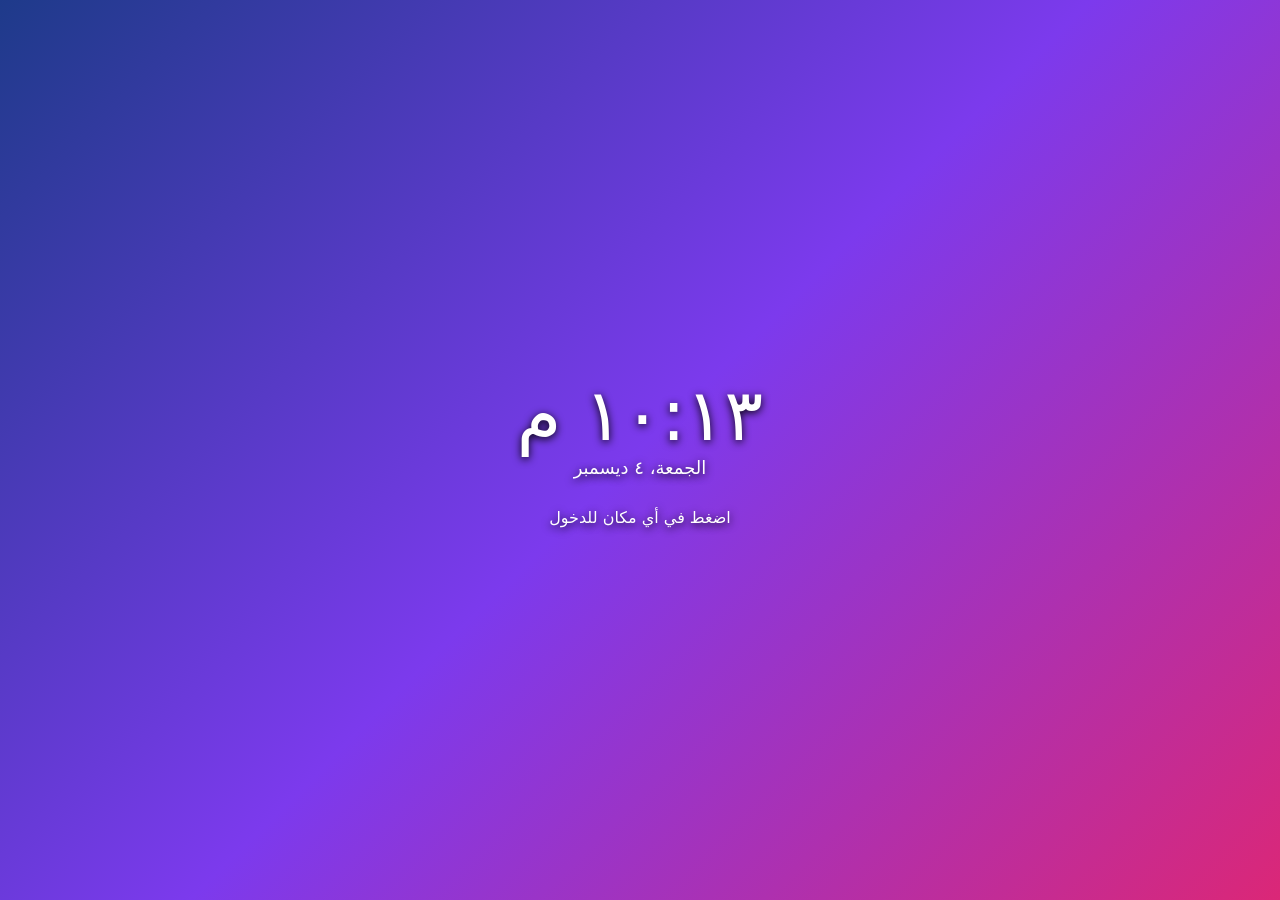
<file: web-os/1-index.html>
<!DOCTYPE html>
<html lang="ar" dir="rtl"><head><meta charset="utf-8">
<link rel="manifest" href="manifest.json"><meta name="theme-color" content="#0f172a"><meta name="viewport" content="width=device-width,initial-scale=1,viewport-fit=cover">
<title>ويب OS</title>
<style>
:root{--ac:#3b82f6;--bg:#0f172a;--pn:rgba(20,28,48,.88);--tx:#e8eefc;--bd:rgba(255,255,255,.14);--w:#1b2438}
body.light{--pn:rgba(255,255,255,.88);--tx:#101828;--bd:rgba(0,0,0,.15);--w:#f3f5f9}
*{box-sizing:border-box;-webkit-tap-highlight-color:transparent}
html,body{margin:0;height:100%;overflow:hidden;font-family:system-ui,"Segoe UI",Tahoma,sans-serif;color:var(--tx);background:#000;user-select:none}
#desk{position:fixed;inset:0 0 46px 0;background:var(--wp) center/cover;overflow:hidden}
#icons{position:absolute;inset:0;padding:10px;padding-top:120px;display:flex;flex-direction:column;flex-wrap:wrap;align-content:flex-start;gap:6px}
.ic{width:84px;padding:8px 4px;text-align:center;border-radius:10px;cursor:pointer;font-size:12px;color:#fff;text-shadow:0 1px 3px #000}
.ic:hover,.ic.sel{background:rgba(255,255,255,.18)}
.ic b{display:block;font-size:34px;font-weight:400;line-height:1.2}
.win{position:absolute;background:var(--w);border:1px solid var(--bd);border-radius:12px;box-shadow:0 12px 40px rgba(0,0,0,.5);display:flex;flex-direction:column;overflow:hidden;min-width:260px;min-height:160px;resize:both}
.win.max{inset:0!important;width:auto!important;height:auto!important;border-radius:0;resize:none}
.win.min{display:none}
.tb{display:flex;align-items:center;gap:8px;padding:6px 10px;background:var(--pn);cursor:grab;touch-action:none;flex:none}
.tb .t{flex:1;font-size:13px;font-weight:600;white-space:nowrap;overflow:hidden;text-overflow:ellipsis}
.tb button{width:26px;height:26px;border:0;border-radius:7px;background:rgba(127,127,127,.25);color:var(--tx);cursor:pointer;font-size:13px}
.tb button.x:hover{background:#e11d48;color:#fff}
.body{flex:1;overflow:auto;position:relative;display:flex;flex-direction:column;min-height:0}
#tbar{position:fixed;bottom:0;left:0;right:0;height:46px;background:var(--pn);backdrop-filter:blur(14px);display:flex;align-items:center;gap:6px;padding:0 8px;border-top:1px solid var(--bd);z-index:99999}
#tbar button,.btn{background:rgba(127,127,127,.2);border:1px solid transparent;color:var(--tx);border-radius:8px;padding:6px 10px;cursor:pointer;font:inherit;font-size:13px}
#tbar button:hover,.btn:hover{background:rgba(127,127,127,.38)}
#tasks{flex:1;display:flex;gap:5px;overflow:auto}
#tasks button{max-width:130px;white-space:nowrap;overflow:hidden;text-overflow:ellipsis}
#tasks button.on{border-color:var(--ac);background:rgba(59,130,246,.25)}
#start{background:var(--ac)!important;color:#fff!important;font-weight:700}
#menu{position:fixed;bottom:52px;right:8px;width:340px;max-width:calc(100% - 16px);max-height:70vh;background:var(--pn);backdrop-filter:blur(18px);border:1px solid var(--bd);border-radius:14px;padding:12px;z-index:99998;display:none;flex-direction:column;gap:8px}
#menu.on{display:flex}
#menu input,.inp{background:rgba(127,127,127,.2);border:1px solid var(--bd);color:var(--tx);border-radius:8px;padding:7px 10px;font:inherit;outline:0}
#apps{display:grid;grid-template-columns:repeat(4,1fr);gap:6px;overflow:auto}
#apps div{text-align:center;padding:8px 2px;border-radius:10px;cursor:pointer;font-size:12px}
#apps div:hover{background:rgba(127,127,127,.25)}#apps b{display:block;font-size:28px;font-weight:400}
#ctx{position:fixed;background:var(--pn);border:1px solid var(--bd);border-radius:10px;padding:4px;z-index:100000;display:none;min-width:150px;backdrop-filter:blur(14px)}
#ctx div{padding:7px 12px;border-radius:7px;cursor:pointer;font-size:13px}#ctx div:hover{background:var(--ac);color:#fff}
#lock,#boot{position:fixed;inset:0;z-index:200000;background:var(--wp) center/cover;display:flex;flex-direction:column;align-items:center;justify-content:center;color:#fff;text-shadow:0 2px 8px #000;transition:opacity .5s,transform .5s}
#boot{background:#000;z-index:300000;font-size:22px}
#lock .tm{font-size:72px;font-weight:200}#lock .dt{font-size:18px;margin-bottom:30px}
.hide{opacity:0;pointer-events:none}
.toast{position:fixed;top:14px;left:50%;transform:translateX(-50%);background:var(--pn);border:1px solid var(--bd);padding:9px 16px;border-radius:10px;z-index:400000;font-size:13px}
.bar{display:flex;gap:6px;padding:6px;background:rgba(127,127,127,.12);flex:none;flex-wrap:wrap;align-items:center}
.list{flex:1;overflow:auto;padding:6px}
.row{display:flex;align-items:center;gap:8px;padding:7px 10px;border-radius:8px;cursor:pointer;font-size:14px}
.row:hover{background:rgba(127,127,127,.2)}.row.sel{background:rgba(59,130,246,.35)}
textarea.ed{flex:1;width:100%;border:0;background:transparent;color:var(--tx);font:15px/1.6 monospace;padding:10px;resize:none;outline:0;user-select:text}
.term{background:#050a14;color:#7CFC9A;font:14px/1.5 monospace;padding:8px;flex:1;overflow:auto;direction:ltr;text-align:left;user-select:text;white-space:pre-wrap}
.term input{background:transparent;border:0;color:#7CFC9A;font:inherit;outline:0;width:70%}
.calc{display:grid;grid-template-columns:repeat(4,1fr);gap:6px;padding:8px;flex:1}
.calc button{font-size:20px;border:0;border-radius:10px;background:rgba(127,127,127,.25);color:var(--tx);cursor:pointer}
.calc button.o{background:var(--ac);color:#fff}
.calc .scr{grid-column:1/5;text-align:left;direction:ltr;font-size:34px;padding:8px;background:rgba(0,0,0,.25);border-radius:10px;min-height:56px;overflow:hidden}
canvas{max-width:100%;touch-action:none}
.card{background:rgba(127,127,127,.15);border-radius:12px;padding:12px;margin:6px;display:flex;gap:10px;align-items:center}
.card b.i{font-size:32px;font-weight:400}.card div{flex:1}
.wps{display:grid;grid-template-columns:repeat(auto-fill,minmax(90px,1fr));gap:8px;padding:8px}
.wps div{height:60px;border-radius:10px;cursor:pointer;border:2px solid transparent}.wps div.on{border-color:var(--ac)}
.key{display:inline-block;width:11.5%;height:130px;background:#fff;color:#000;border:1px solid #888;border-radius:0 0 8px 8px;vertical-align:top;cursor:pointer;font-size:12px;padding-top:100px;text-align:center}
.key.k{background:#111;color:#fff;height:80px;width:8%;margin:0 -4%;position:relative;z-index:2;padding-top:55px}
.key:active{background:var(--ac)}
@media(max-width:700px){.win{inset:0 0 0 0!important;width:auto!important;height:auto!important;border-radius:0;resize:none}.tb{cursor:default}#tasks button{max-width:70px}}
</style></head><body>
<div id="desk"><div id="icons"></div></div>
<div id="tbar"><button id="start">☰ ابدأ</button><div id="tasks"></div><button id="clk"></button></div>
<div id="menu"><input id="srch" placeholder="ابحث عن تطبيق..."><div id="apps"></div><div style="display:flex;gap:6px"><button class="btn" id="mLock">🔒 قفل</button><button class="btn" id="mRe">⟳ إعادة تشغيل</button></div></div>
<div id="ctx"></div>
<div id="lock"><div class="tm" id="ltm"></div><div class="dt" id="ldt"></div><div id="lhint">اضغط في أي مكان للدخول</div></div>
<div id="boot">⏻ ويب OS... جاري التشغيل</div>
<script>
'use strict';
const $=(s,e=document)=>e.querySelector(s),el=(t,c,h)=>{const e=document.createElement(t);if(c)e.className=c;if(h!=null)e.textContent=h;return e};
const KEY='webos_v1';
const WPS=['linear-gradient(135deg,#1e3a8a,#7c3aed,#db2777)','linear-gradient(160deg,#0f2027,#203a43,#2c5364)','linear-gradient(135deg,#f6d365,#fda085)','linear-gradient(135deg,#134e5e,#71b280)','radial-gradient(circle at 30% 20%,#fbbf24,#b45309 40%,#451a03)','linear-gradient(135deg,#000,#434343)','linear-gradient(135deg,#ff9a9e,#a18cd1)','linear-gradient(135deg,#0ba360,#3cba92)'];
function defFS(){return{t:'d',c:{'المستندات':{t:'d',c:{'مرحبا.txt':{t:'f',d:'أهلاً بك في ويب OS!\nده نظام تشغيل كامل شغال في المتصفح.\nكل ملفاتك بتتحفظ على جهازك.'},'أفكار.txt':{t:'f',d:'- مشروع جديد\n- اتعلم حاجة جديدة'}}},'الصور':{t:'d',c:{}},'التنزيلات':{t:'d',c:{}},'سطح المكتب':{t:'d',c:{}}}}}
let S;try{S=JSON.parse(localStorage[KEY])}catch(e){}
if(!S||!S.fs)S={fs:defFS(),wp:0,ac:'#3b82f6',light:false,inst:['clock'],trash:[]};
const save=()=>{try{localStorage[KEY]=JSON.stringify(S)}catch(e){toast('المساحة امتلأت!')}};
function toast(m){const t=el('div','toast',m);document.body.append(t);setTimeout(()=>t.remove(),2200)}
/* FS */
const split=p=>p.split('/').filter(Boolean);
function node(p){let n=S.fs;for(const s of split(p)){if(!n||n.t!=='d'||!(s in n.c))return null;n=n.c[s]}return n}
function parent(p){const a=split(p),nm=a.pop();return{dir:node('/'+a.join('/')),nm,path:'/'+a.join('/')}}
const join=(a,b)=>(a==='/'?'':a)+'/'+b;
function uniq(dir,nm){if(!(nm in dir.c))return nm;const m=nm.match(/^(.*?)(\.[^.]*)?$/);let i=2;while((m[1]+' ('+i+')'+(m[2]||'')) in dir.c)i++;return m[1]+' ('+i+')'+(m[2]||'')}
function writeF(p,d){const{dir,nm}=parent(p);if(!dir)return false;dir.c[nm]={t:'f',d};save();return true}
function mk(p){const{dir,nm}=parent(p);if(!dir||nm in dir.c)return false;dir.c[nm]={t:'d',c:{}};save();return true}
function rm(p){const{dir,nm}=parent(p);if(!dir||!dir.c[nm])return false;S.trash.push({nm,n:dir.c[nm],from:p});delete dir.c[nm];save();return true}
/* APPS registry */
const APPS={};function app(id,name,icon,fn,o={}){APPS[id]=Object.assign({id,name,icon,fn},o)}
/* WM */
let z=10,wins=[],act=null;
function openApp(id,arg){const a=APPS[id];if(!a)return;if(a.single){const w=wins.find(w=>w.id===id);if(w){focus(w);return w}}
const w={id,app:a,el:el('div','win'),btn:el('button')};const W=w.el;
const n=wins.length%7;W.style.cssText=`width:${a.w||560}px;height:${a.h||400}px;left:${60+n*28}px;top:${30+n*28}px`;
const tb=el('div','tb');const ico=el('span','',a.icon);const t=el('div','t',a.name);w.setTitle=s=>{t.textContent=s;w.btn.textContent=a.icon+' '+s};
const bm=el('button','','–'),bx=el('button','','□'),bc=el('button','x','✕');tb.append(ico,t,bm,bx,bc);
const body=el('div','body');W.append(tb,body);$('#desk').append(W);
w.body=body;w.close=()=>{W.remove();w.btn.remove();wins=wins.filter(x=>x!==w);w.onclose&&w.onclose();if(act===w)act=null};
bc.onclick=w.close;bm.onclick=()=>{W.classList.add('min');w.btn.classList.remove('on')};bx.onclick=()=>W.classList.toggle('max');
tb.ondblclick=e=>{if(e.target===tb||e.target===t)W.classList.toggle('max')};
let dx,dy,dr=false;tb.onpointerdown=e=>{if(e.target.tagName==='BUTTON'||W.classList.contains('max'))return;dr=true;dx=e.clientX-W.offsetLeft;dy=e.clientY-W.offsetTop;tb.setPointerCapture(e.pointerId)};
tb.onpointermove=e=>{if(dr){W.style.left=Math.max(-W.offsetWidth+60,Math.min(innerWidth-60,e.clientX-dx))+'px';W.style.top=Math.max(0,e.clientY-dy)+'px'}};tb.onpointerup=()=>dr=false;
W.onpointerdown=()=>focus(w);w.btn.onclick=()=>{if(act===w&&!W.classList.contains('min')){W.classList.add('min');w.btn.classList.remove('on')}else focus(w)};
$('#tasks').append(w.btn);w.setTitle(a.name);wins.push(w);focus(w);a.fn(w,arg);return w}
function focus(w){w.el.classList.remove('min');w.el.style.zIndex=++z;act=w;wins.forEach(x=>x.btn.classList.toggle('on',x===w))}
/* Desktop icons, menu */
const BASE=['files','notes','terminal','browser','calc','paint','sheet','snake','g2048','tetris','store','settings','tasks'];
function allApps(){return BASE.concat(S.inst.filter(x=>APPS[x]&&!BASE.includes(x)))}
function renderDesk(){const c=$('#icons');c.innerHTML='';allApps().slice(0,10).forEach(id=>{const a=APPS[id],d=el('div','ic');d.append(el('b','',a.icon),el('span','',a.name));d.ondblclick=()=>openApp(id);d.onclick=e=>{if(matchMedia('(max-width:700px)').matches||e.detail>1)openApp(id);document.querySelectorAll('.ic').forEach(x=>x.classList.remove('sel'));d.classList.add('sel')};c.append(d)});
const sd=node('/سطح المكتب');if(sd)Object.keys(sd.c).forEach(k=>{const n=sd.c[k],d=el('div','ic');d.append(el('b','',n.t==='d'?'📁':'📄'),el('span','',k));d.ondblclick=()=>openPath('/سطح المكتب/'+k);c.append(d)})}
function renderMenu(q=''){const g=$('#apps');g.innerHTML='';Object.values(APPS).filter(a=>(allApps().includes(a.id))&&a.name.includes(q)).forEach(a=>{const d=el('div');d.append(el('b','',a.icon),el('span','',a.name));d.onclick=()=>{$('#menu').classList.remove('on');openApp(a.id)};g.append(d)})}
$('#start').onclick=e=>{e.stopPropagation();renderMenu();$('#menu').classList.toggle('on');$('#srch').value=''};
$('#srch').oninput=e=>renderMenu(e.target.value);
document.addEventListener('pointerdown',e=>{if(!e.target.closest('#menu,#start'))$('#menu').classList.remove('on');if(!e.target.closest('#ctx'))$('#ctx').style.display='none'});
function ctx(x,y,items){const c=$('#ctx');c.innerHTML='';items.forEach(([t,f])=>{const d=el('div','',t);d.onclick=()=>{c.style.display='none';f()};c.append(d)});c.style.display='block';c.style.left=Math.min(x,innerWidth-170)+'px';c.style.top=Math.min(y,innerHeight-items.length*34-60)+'px'}
$('#desk').oncontextmenu=e=>{if(e.target.closest('.win'))return;e.preventDefault();ctx(e.clientX,e.clientY,[['📁 مجلد جديد',()=>{const n=prompt('اسم المجلد');if(n){mk('/سطح المكتب/'+n);renderDesk()}}],['📄 ملف نصي جديد',()=>{const n=prompt('اسم الملف','جديد.txt');if(n){writeF('/سطح المكتب/'+n,'');renderDesk()}}],['🖼️ تغيير الخلفية',()=>{S.wp=(S.wp+1)%WPS.length;theme();save()}],['⚙️ الإعدادات',()=>openApp('settings')]])};
let lp;$('#desk').ontouchstart=e=>{if(e.target.closest('.win')||e.target.closest('.ic'))return;const t=e.touches[0];lp=setTimeout(()=>$('#desk').oncontextmenu({target:e.target,clientX:t.clientX,clientY:t.clientY,preventDefault(){}}),600)};$('#desk').ontouchend=()=>clearTimeout(lp);
function theme(){document.documentElement.style.setProperty('--wp',WPS[S.wp]);document.documentElement.style.setProperty('--ac',S.ac);document.body.classList.toggle('light',S.light)}
function clock(){const d=new Date();$('#clk').textContent=d.toLocaleTimeString('ar-EG',{hour:'2-digit',minute:'2-digit'});$('#ltm').textContent=d.toLocaleTimeString('ar-EG',{hour:'2-digit',minute:'2-digit'});$('#ldt').textContent=d.toLocaleDateString('ar-EG',{weekday:'long',day:'numeric',month:'long'})}
setInterval(clock,1000);
$('#lock').onclick=()=>$('#lock').classList.add('hide');$('#mLock').onclick=()=>{$('#menu').classList.remove('on');$('#lock').classList.remove('hide')};$('#mRe').onclick=()=>location.reload();
$('#clk').onclick=()=>openApp('clock');
/* openPath */
var openPath=function(p){const n=node(p);if(!n)return;if(n.t==='d')return openApp('files',p);if(/\.(png|jpe?g|gif|webp)$/i.test(p)||(n.d||'').startsWith('data:image'))return openApp('viewer',p);if((n.d||'').startsWith('data:audio')||(n.d||'').startsWith('data:video'))return openApp('media',p);openApp('notes',p)}
/* FILES */
app('files','الملفات','📁',(w,start)=>{let cwd=typeof start==='string'?start:'/',sel=null;const bar=el('div','bar'),list=el('div','list');w.body.append(bar,list);
const up=el('button','btn','⬆️'),path=el('span','', ''),nf=el('button','btn','📁+'),nt=el('button','btn','📄+'),rn=el('button','btn','✏️'),dl=el('button','btn','🗑️'),up2=el('button','btn','⬆ رفع'),dn=el('button','btn','⬇ تنزيل');path.style.flex=1;path.style.direction='ltr';
bar.append(up,nf,nt,rn,dl,up2,dn,path);const fi=el('input');fi.type='file';fi.multiple=true;fi.hidden=true;w.body.append(fi);
function draw(){list.innerHTML='';path.textContent=cwd;w.setTitle('الملفات - '+(cwd==='/'?'الرئيسية':split(cwd).pop()));const d=node(cwd);Object.keys(d.c).sort((a,b)=>(d.c[b].t==='d')-(d.c[a].t==='d')||a.localeCompare(b)).forEach(k=>{const n=d.c[k],r=el('div','row'+(sel===k?' sel':''));r.append(el('span','',n.t==='d'?'📁':/\.(png|jpe?g|gif|webp)$/i.test(k)?'🖼️':'📄'),el('span','',k));r.onclick=()=>{if(sel===k||matchMedia('(max-width:700px)').matches){if(n.t==='d'){cwd=join(cwd,k);sel=null}else openPath(join(cwd,k))}sel=k;draw()};r.ondblclick=()=>{if(n.t==='d'){cwd=join(cwd,k);sel=null;draw()}else openPath(join(cwd,k))};list.append(r)});if(!Object.keys(d.c).length)list.append(el('div','row','المجلد فاضي'))}
up.onclick=()=>{cwd=parent(cwd).path;sel=null;draw()};nf.onclick=()=>{const n=prompt('اسم المجلد');if(n&&!mk(join(cwd,n)))toast('الاسم مستخدم');draw();renderDesk()};
nt.onclick=()=>{const n=prompt('اسم الملف','جديد.txt');if(n){writeF(join(cwd,n),'');draw();renderDesk()}};
rn.onclick=()=>{if(!sel)return toast('اختار ملف');const n=prompt('الاسم الجديد',sel);const d=node(cwd);if(n&&!(n in d.c)){d.c[n]=d.c[sel];delete d.c[sel];sel=n;save();draw();renderDesk()}};
dl.onclick=()=>{if(!sel)return toast('اختار ملف');rm(join(cwd,sel));sel=null;draw();renderDesk();toast('اتنقل لسلة المحذوفات')};
up2.onclick=()=>fi.click();fi.onchange=()=>{[...fi.files].forEach(f=>{const r=new FileReader();const img=f.type.startsWith('image/');r.onload=()=>{writeF(join(cwd,uniq(node(cwd),f.name)),r.result);draw()};img?r.readAsDataURL(f):r.readAsText(f)})};
dn.onclick=()=>{const n=sel&&node(join(cwd,sel));if(!n||n.t!=='f')return toast('اختار ملف');const a=el('a');a.href=n.d.startsWith('data:')?n.d:URL.createObjectURL(new Blob([n.d]));a.download=sel;a.click()};
draw()},{w:600,h:420});
/* NOTES */
app('notes','المفكرة','📝',(w,p)=>{const bar=el('div','bar'),ta=el('textarea','ed');ta.placeholder='اكتب هنا...';let path=typeof p==='string'?p:null;
const sv=el('button','btn','💾 حفظ'),sa=el('button','btn','حفظ باسم'),nw=el('button','btn','جديد');bar.append(sv,sa,nw);w.body.append(bar,ta);
if(path){const n=node(path);ta.value=n&&n.t==='f'?n.d:'';w.setTitle('المفكرة - '+split(path).pop())}
const doSave=as=>{if(!path||as){const n=prompt('احفظ في','/المستندات/'+(path?split(path).pop():'ملف.txt'));if(!n)return;path=n.startsWith('/')?n:'/المستندات/'+n}
if(writeF(path,ta.value)){toast('اتحفظ ✓');w.setTitle('المفكرة - '+split(path).pop());renderDesk()}else toast('المسار غلط')};
sv.onclick=()=>doSave(false);sa.onclick=()=>doSave(true);nw.onclick=()=>{path=null;ta.value='';w.setTitle('المفكرة')};
ta.onkeydown=e=>{if((e.ctrlKey||e.metaKey)&&e.key==='s'){e.preventDefault();doSave(false)}}},{w:520,h:380});
/* VIEWER */
app('viewer','عارض الصور','🖼️',(w,p)=>{const n=node(p);const i=el('img');i.src=n.d;i.style.cssText='max-width:100%;max-height:100%;margin:auto;object-fit:contain';w.body.append(i);w.setTitle('صورة - '+split(p).pop())});
/* TERMINAL */
app('terminal','الطرفية','⌨️',w=>{let cwd='/',hist=[],hi=0;const t=el('div','term');w.body.append(t);
const out=s=>{t.insertBefore(document.createTextNode(s+'\n'),line)};const line=el('div');const pr=el('span','','');const inp=el('input');inp.autocapitalize='off';inp.autocomplete='off';inp.spellcheck=false;line.append(pr,inp);t.append(line);
const P=()=>{pr.textContent='user@webos:'+cwd+'$ '};P();out('ويب OS terminal. اكتب help للأوامر.');
const abs=p=>{if(!p)return cwd;const a=p.startsWith('/')?[]:split(cwd);split(p).forEach(s=>{if(s==='..')a.pop();else if(s!=='.')a.push(s)});return '/'+a.join('/')};
const C={help:()=>'الأوامر: ls cd pwd cat mkdir touch rm echo clear date whoami neofetch open <تطبيق> apps write <ملف> <نص> calc <تعبير> theme <light|dark> reboot',
ls:a=>{const n=node(abs(a[0]));return !n?'مش موجود':n.t==='d'?Object.keys(n.c).map(k=>n.c[k].t==='d'?k+'/':k).join('  ')||'(فاضي)':a[0]},
cd:a=>{const p=abs(a[0]),n=node(p);if(!n||n.t!=='d')return 'مجلد غلط';cwd=p;P();return ''},pwd:()=>cwd,
cat:a=>{const n=node(abs(a[0]));return n&&n.t==='f'?n.d.slice(0,3000):'ملف غلط'},
mkdir:a=>mk(abs(a[0]))?'':'تعذر',touch:a=>{const p=abs(a[0]);if(!node(p))writeF(p,'');return ''},
rm:a=>rm(abs(a[0]))?'اتحذف':'مش موجود',echo:a=>a.join(' '),clear:()=>{[...t.childNodes].forEach(c=>{if(c!==line)c.remove()});return ''},
date:()=>new Date().toString(),whoami:()=>'user',write:a=>{writeF(abs(a[0]),a.slice(1).join(' '));return 'اتكتب'},
calc:a=>{try{if(!/^[\d+\-*/().%\s]+$/.test(a.join(' ')))throw 0;return String(Function('"use strict";return ('+a.join(' ')+')')())}catch(e){return 'تعبير غلط'}},
apps:()=>allApps().join(' '),open:a=>APPS[a[0]]?(openApp(a[0]),'فتحت '+a[0]):'مفيش تطبيق بالاسم ده. اكتب apps',
theme:a=>{S.light=a[0]==='light';theme();save();return 'تم'},reboot:()=>location.reload(),
neofetch:()=>'  ◢◣   user@webos\n ◢██◣  OS: Web OS 1.0\n◢████◣ Apps: '+allApps().length+'\n       Files: '+JSON.stringify(S.fs).length+' bytes\n       Browser: '+navigator.userAgent.slice(0,40)};
inp.onkeydown=e=>{if(e.key==='Enter'){const v=inp.value.trim();out(pr.textContent+v);inp.value='';if(!v)return;hist.push(v);hi=hist.length;const[c,...a]=v.split(/\s+/);const r=C[c]?C[c](a):'أمر غير معروف: '+c;if(r)out(r);t.scrollTop=1e9}else if(e.key==='ArrowUp'&&hi>0)inp.value=hist[--hi];else if(e.key==='ArrowDown')inp.value=hist[++hi]||''};
t.onclick=()=>inp.focus();setTimeout(()=>inp.focus(),50)},{w:560,h:360});
/* CALC */
app('calc','الآلة الحاسبة','🧮',w=>{const g=el('div','calc'),s=el('div','scr','0');g.append(s);let e='';
'C ( ) ÷ 7 8 9 × 4 5 6 − 1 2 3 + 0 . ⌫ ='.split(' ').forEach(k=>{const b=el('button',/[÷×−+=]/.test(k)?'o':'',k);b.onclick=()=>{if(k==='C')e='';else if(k==='⌫')e=e.slice(0,-1);else if(k==='='){try{e=String(+Function('"use strict";return ('+e.replace(/÷/g,'/').replace(/×/g,'*').replace(/−/g,'-')+')')().toFixed(10))}catch(x){e='خطأ'}}else{if(e==='خطأ')e='';e+=k}s.textContent=e||'0'};g.append(b)});w.body.append(g)},{w:300,h:430});
/* BROWSER */
app('browser','المتصفح','🌐',w=>{const bar=el('div','bar'),u=el('input','inp'),go=el('button','btn','اذهب'),ex=el('button','btn','↗ تبويب جديد'),f=el('iframe');u.style.cssText='flex:1;direction:ltr;min-width:100px';u.value='about:home';
f.style.cssText='flex:1;border:0;background:#fff;width:100%';f.sandbox='allow-scripts allow-same-origin allow-forms allow-popups';bar.append(u,go,ex);w.body.append(bar,f);
const home=`<body style="font-family:sans-serif;direction:rtl;background:#0f172a;color:#fff;text-align:center;padding:30px"><h1>🌐 متصفح ويب OS</h1><p>اكتب رابط فوق. بعض المواقع بتمنع العرض جوه إطار، استخدم زر "تبويب جديد".</p>${[['ويكيبيديا','https://ar.wikipedia.org/'],['OpenStreetMap','https://www.openstreetmap.org/export/embed.html'],['MDN','https://developer.mozilla.org/ar/']].map(x=>`<p><a style="color:#7dd3fc;font-size:20px" href="${x[1]}" target="_self">${x[0]}</a></p>`).join('')}</body>`;
const nav=()=>{let v=u.value.trim();if(v==='about:home'){f.srcdoc=home;return}if(!/^https?:\/\//.test(v))v=v.includes('.')&&!v.includes(' ')?'https://'+v:'https://ar.wikipedia.org/w/index.php?search='+encodeURIComponent(v);u.value=v;f.removeAttribute('srcdoc');f.src=v;w.setTitle('المتصفح - '+v.slice(0,30))};
go.onclick=nav;u.onkeydown=e=>{if(e.key==='Enter')nav()};ex.onclick=()=>window.open(u.value.startsWith('http')?u.value:'about:blank','_blank');nav()},{w:720,h:480});
/* PAINT */
app('paint','الرسام','🎨',w=>{const bar=el('div','bar'),c=el('canvas');c.width=640;c.height=420;const x=c.getContext('2d');x.fillStyle='#fff';x.fillRect(0,0,640,420);
const col=el('input');col.type='color';col.value='#e11d48';const sz=el('input');sz.type='range';sz.min=1;sz.max=40;sz.value=6;const er=el('button','btn','🧽 ممحاة'),cl=el('button','btn','مسح'),sv=el('button','btn','💾 حفظ');bar.append(col,sz,er,cl,sv);const wrap=el('div','');wrap.style.cssText='flex:1;overflow:auto;background:#555;display:flex';c.style.cssText='margin:auto;background:#fff;max-width:none';wrap.append(c);w.body.append(bar,wrap);let d=false,e=false,lx,ly;
const pos=ev=>{const r=c.getBoundingClientRect();return[(ev.clientX-r.left)*c.width/r.width,(ev.clientY-r.top)*c.height/r.height]};
c.onpointerdown=ev=>{d=true;[lx,ly]=pos(ev);c.setPointerCapture(ev.pointerId)};c.onpointerup=()=>d=false;
c.onpointermove=ev=>{if(!d)return;const[px,py]=pos(ev);x.strokeStyle=e?'#fff':col.value;x.lineWidth=sz.value;x.lineCap='round';x.beginPath();x.moveTo(lx,ly);x.lineTo(px,py);x.stroke();lx=px;ly=py};
er.onclick=()=>{e=!e;er.style.outline=e?'2px solid var(--ac)':''};cl.onclick=()=>{x.fillStyle='#fff';x.fillRect(0,0,640,420)};
sv.onclick=()=>{const n=prompt('اسم الصورة','رسمة.png');if(n){writeF('/الصور/'+n,c.toDataURL('image/png'));toast('اتحفظت في الصور ✓')}}},{w:680,h:520});
/* SNAKE */
app('snake','الثعبان','🐍',w=>{const c=el('canvas');c.width=300;c.height=300;const x=c.getContext('2d');const info=el('div','bar','');w.body.append(info,c);c.style.margin='auto';
let s,dir,nd,f,sc,run;const N=15,Z=20;const reset=()=>{s=[[7,7],[6,7],[5,7]];dir=nd=[1,0];sc=0;food();run=true};const food=()=>{do f=[Math.random()*N|0,Math.random()*N|0];while(s.some(p=>p[0]==f[0]&&p[1]==f[1]))};reset();
const tick=()=>{if(!run)return;dir=nd;const h=[s[0][0]+dir[0],s[0][1]+dir[1]];if(h[0]<0||h[1]<0||h[0]>=N||h[1]>=N||s.some(p=>p[0]==h[0]&&p[1]==h[1])){run=false;info.textContent='خسرت! نقاطك '+sc+' - اضغط للإعادة';return}s.unshift(h);if(h[0]==f[0]&&h[1]==f[1]){sc++;food()}else s.pop();info.textContent='النقاط: '+sc;draw()};
const draw=()=>{x.fillStyle='#0b1220';x.fillRect(0,0,300,300);x.fillStyle='#ef4444';x.fillRect(f[0]*Z+2,f[1]*Z+2,16,16);s.forEach((p,i)=>{x.fillStyle=i?'#22c55e':'#86efac';x.fillRect(p[0]*Z+1,p[1]*Z+1,18,18)})};
const iv=setInterval(tick,120);w.onclose=()=>{clearInterval(iv);document.removeEventListener('keydown',kd)};
const set=d=>{if(d[0]+dir[0]||d[1]+dir[1])nd=d};const kd=e=>{if(act!==w)return;const m={ArrowUp:[0,-1],ArrowDown:[0,1],ArrowLeft:[-1,0],ArrowRight:[1,0]}[e.key];if(m){e.preventDefault();set(m)}};document.addEventListener('keydown',kd);
let tx,ty;c.ontouchstart=e=>{tx=e.touches[0].clientX;ty=e.touches[0].clientY;if(!run){reset()}};c.ontouchmove=e=>{e.preventDefault();const dx=e.touches[0].clientX-tx,dy=e.touches[0].clientY-ty;if(Math.abs(dx)+Math.abs(dy)>25){set(Math.abs(dx)>Math.abs(dy)?[dx>0?1:-1,0]:[0,dy>0?1:-1]);tx=e.touches[0].clientX;ty=e.touches[0].clientY}};c.onclick=()=>{if(!run)reset()};draw()},{w:330,h:400});
/* 2048 */
app('g2048','٢٠٤٨','🔢',w=>{let g,sc;const box=el('div'),info=el('div','bar','');box.style.cssText='display:grid;grid-template-columns:repeat(4,1fr);gap:6px;padding:10px;margin:auto;width:min(100%,320px)';w.body.append(info,box);
const add=()=>{const e=[];g.forEach((v,i)=>v||e.push(i));if(e.length)g[e[Math.random()*e.length|0]]=Math.random()<.9?2:4};const reset=()=>{g=Array(16).fill(0);sc=0;add();add();draw()};
const col=v=>v?`hsl(${40-Math.log2(v)*18},80%,${70-Math.log2(v)*3}%)`:'rgba(127,127,127,.2)';
function draw(){box.innerHTML='';g.forEach(v=>{const d=el('div','',v||'');d.style.cssText=`height:68px;border-radius:8px;background:${col(v)};color:#222;font-size:${v>999?20:26}px;font-weight:700;display:flex;align-items:center;justify-content:center`;box.append(d)});info.textContent='النقاط: '+sc+'  (اسحب أو الأسهم)  '}
function mv(d){const old=g.join();for(let i=0;i<4;i++){let l=[];for(let j=0;j<4;j++){const idx=d<2?(d==0?i*4+j:i*4+3-j):(d==2?j*4+i:(3-j)*4+i);l.push(idx)}let v=l.map(k=>g[k]).filter(Boolean),r=[];for(let k=0;k<v.length;k++){if(v[k]==v[k+1]){r.push(v[k]*2);sc+=v[k]*2;k++}else r.push(v[k])}l.forEach((k,j)=>g[k]=r[j]||0)}
if(g.join()!==old){add();draw();if(!g.includes(0)){info.textContent+=' | ممكن تخلص!'}}}
const kd=e=>{if(act!==w)return;const m={ArrowLeft:0,ArrowRight:1,ArrowUp:2,ArrowDown:3}[e.key];if(m!=null){e.preventDefault();mv(m)}};document.addEventListener('keydown',kd);w.onclose=()=>document.removeEventListener('keydown',kd);
let tx,ty;box.ontouchstart=e=>{tx=e.touches[0].clientX;ty=e.touches[0].clientY};box.ontouchend=e=>{const dx=e.changedTouches[0].clientX-tx,dy=e.changedTouches[0].clientY-ty;if(Math.abs(dx)+Math.abs(dy)<20)return;mv(Math.abs(dx)>Math.abs(dy)?(dx<0?0:1):(dy<0?2:3))};reset()},{w:360,h:420});
/* MINES */
app('mines','كاشف الألغام','💣',w=>{const N=9,M=10;let b,open,flag,over,flagMode=false;const info=el('div','bar'),fm=el('button','btn','🚩 وضع العلم'),nw=el('button','btn','لعبة جديدة'),msg=el('span','','');info.append(fm,nw,msg);const g=el('div');g.style.cssText='display:grid;grid-template-columns:repeat(9,1fr);gap:3px;padding:10px;margin:auto;width:min(100%,360px)';w.body.append(info,g);
const nb=i=>{const r=i/N|0,c=i%N,o=[];for(let a=-1;a<2;a++)for(let d=-1;d<2;d++){const y=r+a,x=c+d;if((a||d)&&y>=0&&x>=0&&y<N&&x<N)o.push(y*N+x)}return o};
function reset(){b=Array(81).fill(0);let m=0;while(m<M){const i=Math.random()*81|0;if(b[i]!==-1){b[i]=-1;m++}}b.forEach((v,i)=>{if(v!==-1)b[i]=nb(i).filter(j=>b[j]===-1).length});open=Array(81).fill(0);flag=Array(81).fill(0);over=false;msg.textContent='';draw()}
function rev(i){if(open[i]||flag[i])return;open[i]=1;if(b[i]===0)nb(i).forEach(rev)}
function draw(){g.innerHTML='';b.forEach((v,i)=>{const d=el('button','',open[i]?(v===-1?'💣':v||''):flag[i]?'🚩':'');d.style.cssText=`height:34px;border:0;border-radius:6px;font-weight:700;background:${open[i]?'rgba(127,127,127,.15)':'rgba(127,127,127,.4)'};color:var(--tx);font-size:15px`;
let t;const lp=()=>{if(!open[i]&&!over){flag[i]^=1;draw()}};d.ontouchstart=()=>t=setTimeout(()=>{t='x';lp()},450);d.ontouchend=()=>{if(t==='x')d.onclick=null;clearTimeout(t)};
d.onclick=()=>{if(t==='x'){t=0;return}if(over||open[i])return;if(flagMode){flag[i]^=1;draw();return}if(flag[i])return;if(b[i]===-1){over=true;open.fill(1);msg.textContent='💥 خسرت';draw();return}rev(i);if(open.filter(Boolean).length===81-M){over=true;msg.textContent='🎉 كسبت!'}draw()};d.oncontextmenu=e=>{e.preventDefault();lp()};g.append(d)})}
fm.onclick=()=>{flagMode=!flagMode;fm.style.outline=flagMode?'2px solid var(--ac)':''};nw.onclick=reset;reset()},{w:400,h:470});
/* SETTINGS */
app('settings','الإعدادات','⚙️',w=>{const b=w.body;b.style.padding='10px';const h=t=>b.append(el('h3','',t));h('الخلفية');const g=el('div','wps');WPS.forEach((x,i)=>{const d=el('div',i===S.wp?'on':'');d.style.background=x;d.onclick=()=>{S.wp=i;theme();save();[...g.children].forEach((c,j)=>c.classList.toggle('on',j===i))};g.append(d)});b.append(g);
h('اللون الرئيسي');const c=el('input');c.type='color';c.value=S.ac;c.oninput=()=>{S.ac=c.value;theme();save()};b.append(c);
h('الوضع');const m=el('button','btn',S.light?'🌙 غامق':'☀️ فاتح');m.onclick=()=>{S.light=!S.light;theme();save();m.textContent=S.light?'🌙 غامق':'☀️ فاتح'};b.append(m);
h('التخزين');b.append(el('div','',Math.round(JSON.stringify(S).length/1024)+' كيلوبايت مستخدمة من حوالي ٥٠٠٠'));
h('إعادة ضبط');const r=el('button','btn','🗑️ مسح كل البيانات وإعادة ضبط المصنع');r.onclick=()=>{if(confirm('هتتمسح كل الملفات والإعدادات. متأكد؟')){localStorage.removeItem(KEY);location.reload()}};b.append(r);
h('عن النظام');b.append(el('div','','ويب OS 1.0 - نظام شغال بالكامل في المتصفح. بياناتك على جهازك فقط.'))},{w:480,h:460,single:1});
APPS.settings.single=true;
/* TASK MANAGER */
app('tasks','مدير المهام','📊',w=>{const l=el('div','list');w.body.append(l);const draw=()=>{l.innerHTML='';wins.forEach(x=>{const r=el('div','row');r.append(el('span','',x.app.icon+' '+x.app.name));const k=el('button','btn','إنهاء');k.style.marginInlineStart='auto';k.onclick=()=>{if(x!==w)x.close();draw()};r.append(k);l.append(r)});l.append(el('div','row','التطبيقات المفتوحة: '+wins.length+' | الملفات: '+Object.keys(JSON.stringify(S.fs)).length))};draw();const iv=setInterval(draw,1500);w.onclose=()=>clearInterval(iv)},{w:380,h:320,single:true});
/* STORE */
const STORE=[{id:'clock',n:'الساعة والمؤقت',i:'⏰',d:'ساعة وستوب واتش ومؤقت'},{id:'piano',n:'البيانو',i:'🎹',d:'عزف بنغمات حقيقية'},{id:'todo',n:'المهام',i:'✅',d:'قائمة مهام بتتحفظ'},{id:'trash',n:'سلة المحذوفات',i:'♻️',d:'استرجع الملفات المحذوفة'},{id:'memory',n:'لعبة الذاكرة',i:'🃏',d:'اقلب الكروت وطابقها'}];
app('store','المتجر','🛍️',w=>{const l=el('div','list');w.body.append(l);const draw=()=>{l.innerHTML='';STORE.forEach(s=>{const has=S.inst.includes(s.id),c=el('div','card');c.append(el('b','i',s.i));const d=el('div');d.append(el('b','',s.n),el('div','',s.d));const b=el('button','btn',has?'فتح':'تثبيت');b.onclick=()=>{if(!has){S.inst.push(s.id);save();toast('اتثبت '+s.n+' ✓');renderDesk()}else openApp(s.id);draw()};const u=el('button','btn','إزالة');u.onclick=()=>{S.inst=S.inst.filter(x=>x!==s.id);save();renderDesk();draw()};c.append(d,b);if(has)c.append(u);l.append(c)})};draw()},{w:460,h:420,single:true});
app('clock','الساعة','⏰',w=>{const b=w.body;b.style.cssText+='align-items:center;padding:12px;gap:8px;text-align:center';const big=el('div','','');big.style.fontSize='46px';const sw=el('div','','00:00.0');sw.style.cssText='font-size:30px;direction:ltr';const bs=el('button','btn','▶ ستوب واتش'),br=el('button','btn','صفر'),tm=el('button','btn','⏲ مؤقت دقيقة');const tl=el('div','','');
let on=0,t0=0,acc=0;const fmt=ms=>{const s=ms/1000;return String(s/60|0).padStart(2,'0')+':'+(s%60).toFixed(1).padStart(4,'0')};
const iv=setInterval(()=>{big.textContent=new Date().toLocaleTimeString('ar-EG');if(on)sw.textContent=fmt(acc+Date.now()-t0)},100);w.onclose=()=>clearInterval(iv);
bs.onclick=()=>{if(on){acc+=Date.now()-t0;on=0;bs.textContent='▶ كمل'}else{t0=Date.now();on=1;bs.textContent='⏸ إيقاف'}};br.onclick=()=>{on=0;acc=0;sw.textContent='00:00.0';bs.textContent='▶ ستوب واتش'};
tm.onclick=()=>{let r=60;tm.disabled=true;const i2=setInterval(()=>{tl.textContent='المؤقت: '+r--;if(r<0){clearInterval(i2);tl.textContent='⏰ خلص الوقت!';toast('⏰ المؤقت خلص');tm.disabled=false}},1000)};b.append(big,sw,el('div','',''),bs,br,tm,tl)},{w:340,h:340,single:true});
app('piano','البيانو','🎹',w=>{const ac=new (window.AudioContext||window.webkitAudioContext)();const f=[261.63,277.18,293.66,311.13,329.63,349.23,369.99,392,415.3,440,466.16,493.88,523.25];const box=el('div');box.style.cssText='margin:auto;padding:10px;direction:ltr;white-space:nowrap;width:100%;overflow:auto';
const white=[0,2,4,5,7,9,11,12],blk={0:1,1:3,3:6,4:8,5:10};const play=i=>{const o=ac.createOscillator(),g=ac.createGain();o.type='triangle';o.frequency.value=f[i];g.gain.setValueAtTime(.4,ac.currentTime);g.gain.exponentialRampToValueAtTime(.001,ac.currentTime+1.1);o.connect(g).connect(ac.destination);o.start();o.stop(ac.currentTime+1.1)};
white.forEach((n,k)=>{const d=el('div','key','');d.textContent='ADFGHJKL'[k]||'';d.onpointerdown=()=>play(n);box.append(d);if(blk[k]!==undefined&&k<7){const bk=el('div','key k');bk.onpointerdown=e=>{e.stopPropagation();play(blk[k])};box.append(bk)}});
const kd=e=>{if(act!==w)return;const k='adfghjkl'.indexOf(e.key);if(k>=0)play(white[k])};document.addEventListener('keydown',kd);w.onclose=()=>{document.removeEventListener('keydown',kd);ac.close()};w.body.append(box)},{w:520,h:260});
app('todo','المهام','✅',w=>{const bar=el('div','bar'),i=el('input','inp'),a=el('button','btn','إضافة'),l=el('div','list');i.style.flex=1;bar.append(i,a);w.body.append(bar,l);const key='/المستندات/.مهام.json';const get=()=>{const n=node(key);try{return JSON.parse(n.d)}catch(e){return[]}};
const draw=()=>{l.innerHTML='';get().forEach((t,k)=>{const r=el('div','row');const c=el('input');c.type='checkbox';c.checked=t.d;c.onchange=()=>{const x=get();x[k].d=c.checked;writeF(key,JSON.stringify(x));draw()};const s=el('span','',t.t);if(t.d)s.style.textDecoration='line-through';const d=el('button','btn','✕');d.style.marginInlineStart='auto';d.onclick=()=>{const x=get();x.splice(k,1);writeF(key,JSON.stringify(x));draw()};r.append(c,s,d);l.append(r)})};
a.onclick=()=>{if(i.value.trim()){const x=get();x.push({t:i.value.trim(),d:false});writeF(key,JSON.stringify(x));i.value='';draw()}};i.onkeydown=e=>{if(e.key==='Enter')a.onclick()};draw()},{w:380,h:400});
app('trash','سلة المحذوفات','♻️',w=>{const l=el('div','list');w.body.append(l);const draw=()=>{l.innerHTML='';if(!S.trash.length)l.append(el('div','row','السلة فاضية'));S.trash.forEach((t,k)=>{const r=el('div','row');r.append(el('span','',t.nm));const b=el('button','btn','استرجاع');b.style.marginInlineStart='auto';b.onclick=()=>{const p=parent(t.from);if(p.dir){p.dir.c[uniq(p.dir,t.nm)]=t.n;S.trash.splice(k,1);save();renderDesk();draw()}else toast('المجلد الأصلي مش موجود')};const d=el('button','btn','حذف نهائي');d.onclick=()=>{S.trash.splice(k,1);save();draw()};r.append(b,d);l.append(r)})};draw()},{w:420,h:320,single:true});
app('memory','لعبة الذاكرة','🃏',w=>{const g=el('div');g.style.cssText='display:grid;grid-template-columns:repeat(4,1fr);gap:8px;padding:12px;margin:auto;width:min(100%,340px)';const info=el('div','bar','');w.body.append(info,g);let cards,first,lock,moves,found;
function reset(){const e='🐪🌴🏺🌙⭐🔥🐬🎲'.match(/./gu);cards=[...e,...e].sort(()=>Math.random()-.5).map(v=>({v,o:0}));first=null;lock=0;moves=0;found=0;draw()}
function draw(){g.innerHTML='';info.textContent='الحركات: '+moves+(found==8?' 🎉 كسبت! (اضغط أي كارت لإعادة)':'');cards.forEach((c,i)=>{const d=el('button','',c.o?c.v:'?');d.style.cssText='height:70px;font-size:30px;border:0;border-radius:10px;background:'+(c.o?'rgba(59,130,246,.4)':'rgba(127,127,127,.35)')+';color:var(--tx)';d.onclick=()=>{if(found==8)return reset();if(lock||c.o)return;c.o=1;if(first==null)first=i;else{moves++;if(cards[first].v==c.v){found++;first=null}else{lock=1;const f=first;first=null;setTimeout(()=>{c.o=0;cards[f].o=0;lock=0;draw()},700)}}draw()};g.append(d)})}reset()},{w:380,h:420});

/* ROUND 2 */
app('calendar','التقويم','📅',w=>{let d=new Date();const bar=el('div','bar'),g=el('div'),t=el('b','','');const pv=el('button','btn','◀'),nx=el('button','btn','▶'),nt=el('textarea','ed');nt.style.cssText='flex:none;height:70px;border-top:1px solid var(--bd)';nt.placeholder='ملاحظة اليوم المحدد...';bar.append(pv,t,nx);g.style.cssText='display:grid;grid-template-columns:repeat(7,1fr);gap:4px;padding:8px;flex:1';w.body.append(bar,g,nt);let sel=null;const K='/المستندات/.تقويم.json';const get=()=>{try{return JSON.parse(node(K).d)}catch(e){return{}}};
function draw(){g.innerHTML='';t.textContent=d.toLocaleDateString('ar-EG',{month:'long',year:'numeric'});['أحد','اثنين','ثلاثاء','أربعاء','خميس','جمعة','سبت'].forEach(x=>{const c=el('div','',x);c.style.cssText='text-align:center;font-size:11px;opacity:.7';g.append(c)});const f=new Date(d.getFullYear(),d.getMonth(),1).getDay(),n=new Date(d.getFullYear(),d.getMonth()+1,0).getDate(),nts=get();for(let i=0;i<f;i++)g.append(el('div'));for(let i=1;i<=n;i++){const k=d.getFullYear()+'-'+(d.getMonth()+1)+'-'+i,b=el('button','',i);b.style.cssText='border:0;border-radius:8px;background:rgba(127,127,127,.2);color:var(--tx);min-height:34px;font:inherit'+(nts[k]?';outline:2px solid #f59e0b':'');const today=new Date();if(i===today.getDate()&&d.getMonth()===today.getMonth()&&d.getFullYear()===today.getFullYear())b.style.background='var(--ac)';if(sel===k)b.style.boxShadow='0 0 0 2px #fff inset';b.onclick=()=>{sel=k;nt.value=nts[k]||'';draw()};g.append(b)}}
nt.oninput=()=>{if(!sel)return;const n=get();if(nt.value)n[sel]=nt.value;else delete n[sel];writeF(K,JSON.stringify(n))};pv.onclick=()=>{d.setMonth(d.getMonth()-1);draw()};nx.onclick=()=>{d.setMonth(d.getMonth()+1);draw()};draw()},{w:380,h:450});
app('camera','الكاميرا','📷',w=>{const v=el('video');v.autoplay=true;v.playsInline=true;v.style.cssText='flex:1;min-height:0;width:100%;background:#000;object-fit:contain';const bar=el('div','bar'),sn=el('button','btn','📸 التقط');bar.append(sn);w.body.append(v,bar);let st;navigator.mediaDevices&&navigator.mediaDevices.getUserMedia?navigator.mediaDevices.getUserMedia({video:true}).then(s=>{st=s;v.srcObject=s}).catch(()=>bar.append(el('span','','مفيش إذن للكاميرا'))):bar.append(el('span','','الكاميرا مش مدعومة'));
sn.onclick=()=>{if(!v.videoWidth)return;const c=el('canvas');c.width=v.videoWidth;c.height=v.videoHeight;c.getContext('2d').drawImage(v,0,0);const n='صورة_'+Date.now()+'.png';writeF('/الصور/'+n,c.toDataURL('image/png'));toast('اتحفظت في الصور ✓')};w.onclose=()=>st&&st.getTracks().forEach(t=>t.stop())},{w:480,h:400});
app('runner','مشغّل HTML','🧩',w=>{const bar=el('div','bar'),i=el('input','inp'),r=el('button','btn','▶ شغّل'),f=el('iframe');i.style.flex=1;i.style.direction='ltr';i.value='/المستندات/app.html';f.style.cssText='flex:1;border:0;background:#fff';f.sandbox='allow-scripts';bar.append(i,r);w.body.append(bar,f);
if(!node('/المستندات/app.html'))writeF('/المستندات/app.html','<body style="font-family:sans-serif;text-align:center;padding:30px"><h1>تطبيقي الأول 🎉</h1><button onclick="document.title=1;this.textContent=\'اتضغطت!\'" style="font-size:22px">اضغط</button><p>عدّل الملف ده في المفكرة وشغّله هنا.</p></body>');
r.onclick=()=>{const n=node(i.value);if(n&&n.t==='f')f.srcdoc=n.d;else toast('الملف مش موجود')};r.onclick()},{w:560,h:420});
app('helper','المساعد','🤖',w=>{const l=el('div','list'),bar=el('div','bar'),i=el('input','inp'),b=el('button','btn','إرسال');i.style.flex=1;bar.append(i,b);w.body.append(l,bar);
const say=(t,me)=>{const m=el('div','',t);m.style.cssText='padding:8px 12px;margin:5px;border-radius:12px;max-width:85%;'+(me?'background:var(--ac);color:#fff;margin-inline-start:auto':'background:rgba(127,127,127,.25)');l.append(m);l.scrollTop=1e9};
const R=[[/ساعة|الوقت/,()=>'الساعة '+new Date().toLocaleTimeString('ar-EG')],[/تاريخ|النهارده|اليوم/,()=>new Date().toLocaleDateString('ar-EG',{dateStyle:'full'})],[/افتح (.+)/,m=>{const a=Object.values(APPS).find(x=>m[1].includes(x.name)||x.name.includes(m[1].trim()));if(a){openApp(a.id);return 'فتحت '+a.name}return 'مش لاقي التطبيق ده'}],[/ملفات|ملف/,()=>'عندك '+(JSON.stringify(S.fs).split('"t":"f"').length-1)+' ملف'],[/خلفية/,()=>{S.wp=(S.wp+1)%WPS.length;theme();save();return 'غيرت الخلفية'}],[/غامق|dark/,()=>{S.light=false;theme();save();return 'تمام'}],[/فاتح|light/,()=>{S.light=true;theme();save();return 'تمام'}],[/مرحبا|اهلا|سلام/,()=>'أهلاً! اطلب مني "افتح الآلة الحاسبة" أو "غير الخلفية" أو اسأل عن الوقت.'],[/احسب (.+)/,m=>{try{if(!/^[\d+\-*/().\s]+$/.test(m[1]))throw 0;return '= '+Function('return ('+m[1]+')')()}catch(e){return 'مش قادر أحسبها'}}]];
const go=()=>{const v=i.value.trim();if(!v)return;say(v,1);i.value='';let r;for(const[re,f]of R){const m=v.match(re);if(m){r=f(m);break}}say(r||'مش فاهم. جرّب: افتح المفكرة، احسب 5*8، غير الخلفية.')};b.onclick=go;i.onkeydown=e=>{if(e.key==='Enter')go()};say('أنا مساعد ويب OS. اطلب مني أي حاجة بسيطة.')},{w:380,h:420});
STORE.push({id:'calendar',n:'التقويم',i:'📅',d:'تقويم بملاحظات لكل يوم'},{id:'camera',n:'الكاميرا',i:'📷',d:'صور بكاميرا جهازك وتتحفظ في الصور'},{id:'runner',n:'مشغّل HTML',i:'🧩',d:'اكتب تطبيق HTML وشغّله جوه النظام'},{id:'helper',n:'المساعد',i:'🤖',d:'اكتب أوامر بالعربي'});
S.inst=[...new Set([...S.inst,'calendar','helper'])];
/* window snapping on drag to edge */
document.addEventListener('pointerup',e=>{if(matchMedia('(max-width:700px)').matches||!act||!e.target.closest||!e.target.closest('.tb'))return;const W=act.el;if(W.classList.contains('max'))return;const h=innerHeight-46;if(e.clientX<12){W.style.cssText+=`;left:0;top:0;width:${innerWidth/2}px;height:${h}px`}else if(e.clientX>innerWidth-12){W.style.cssText+=`;left:${innerWidth/2}px;top:0;width:${innerWidth/2}px;height:${h}px`}else if(e.clientY<6)W.classList.add('max')});
/* shortcuts: Alt+T terminal, Alt+W close */
document.addEventListener('keydown',e=>{if(!e.altKey)return;if(e.key==='t')openApp('terminal');if(e.key==='w'&&act)act.close();if(e.key==='m')$('#start').click()});

/* ROUND 3 */
app('sheet','الجداول','📊',w=>{const R=12,C=8,K='/المستندات/جدول.json';let D={};try{D=JSON.parse(node(K).d)}catch(e){}const bar=el('div','bar'),fx=el('input','inp'),wrap=el('div','list'),tb=el('table');fx.style.cssText='flex:1;direction:ltr';fx.placeholder='اكتب قيمة أو معادلة مثل =SUM(A1:A5) أو =A1*B1';bar.append(el('span','','fx'),fx);wrap.append(tb);w.body.append(bar,wrap);tb.style.cssText='border-collapse:collapse;direction:ltr;font-size:13px';let cur='A1';
const L=i=>String.fromCharCode(65+i),idx=a=>{const m=a.match(/^([A-H])(\d+)$/);return m?[m[1].charCodeAt(0)-65,+m[2]-1]:null};
function val(a,seen=[]){if(seen.includes(a))return NaN;let v=D[a];if(v==null||v==='')return 0;if(typeof v==='string'&&v[0]==='='){return ev(v.slice(1),[...seen,a])}const n=parseFloat(v);return isNaN(n)?v:n}
function range(a,b,seen){const p=idx(a),q=idx(b),o=[];for(let c=Math.min(p[0],q[0]);c<=Math.max(p[0],q[0]);c++)for(let r=Math.min(p[1],q[1]);r<=Math.max(p[1],q[1]);r++)o.push(val(L(c)+(r+1),seen));return o}
function ev(f,seen){try{let e=f.toUpperCase().replace(/(SUM|AVG|MAX|MIN|COUNT)\(([A-H]\d+):([A-H]\d+)\)/g,(m,fn,a,b)=>{const v=range(a,b,seen).filter(x=>typeof x==='number'&&!isNaN(x));const r={SUM:v.reduce((a,b)=>a+b,0),AVG:v.length?v.reduce((a,b)=>a+b,0)/v.length:0,MAX:Math.max(...v),MIN:Math.min(...v),COUNT:v.length}[fn];return r});e=e.replace(/\b([A-H]\d+)\b/g,(m,a)=>{const v=val(a,seen);return typeof v==='number'?v:0});if(!/^[\d+\-*/().\s%e]*$/i.test(e))return '#خطأ';const r=Function('"use strict";return ('+e+')')();return isFinite(r)?+r.toFixed(6):'#خطأ'}catch(x){return '#خطأ'}}
function draw(){tb.innerHTML='';const h=el('tr');h.append(el('th',''));for(let c=0;c<C;c++){const t=el('th','',L(c));t.style.cssText='background:rgba(127,127,127,.3);padding:4px;min-width:70px';h.append(t)}tb.append(h);for(let r=0;r<R;r++){const tr=el('tr'),n=el('th','',r+1);n.style.cssText='background:rgba(127,127,127,.3);padding:4px';tr.append(n);for(let c=0;c<C;c++){const a=L(c)+(r+1),td=el('td','',String(val(a)));td.style.cssText='border:1px solid var(--bd);padding:4px 6px;height:28px;cursor:cell'+(a===cur?';outline:2px solid var(--ac)':'');td.onclick=()=>{cur=a;fx.value=D[a]||'';draw();fx.focus()};tr.append(td)}tb.append(tr)}}
fx.onchange=()=>{if(fx.value)D[cur]=fx.value;else delete D[cur];writeF(K,JSON.stringify(D));draw()};fx.onkeydown=e=>{if(e.key==='Enter'){fx.onchange();const p=idx(cur);if(p[1]<R-1){cur=L(p[0])+(p[1]+2);fx.value=D[cur]||'';draw();fx.focus()}}};draw()},{w:620,h:440});
app('tetris','تتريس','🧱',w=>{const W=10,H=20,Z=22;const c=el('canvas');c.width=W*Z;c.height=H*Z;const x=c.getContext('2d');const info=el('div','bar','');w.body.append(info,c);c.style.margin='auto';
const SH=[[[1,1,1,1]],[[1,1],[1,1]],[[0,1,0],[1,1,1]],[[1,0,0],[1,1,1]],[[0,0,1],[1,1,1]],[[0,1,1],[1,1,0]],[[1,1,0],[0,1,1]]],CL=['#22d3ee','#facc15','#a855f7','#3b82f6','#f97316','#22c55e','#ef4444'];
let g,p,sc,lines,over,spd;const rot=m=>m[0].map((_,i)=>m.map(r=>r[i]).reverse());
const fits=(m,px,py)=>m.every((r,y)=>r.every((v,xx)=>!v||(px+xx>=0&&px+xx<W&&py+y<H&&(py+y<0||!g[py+y][px+xx]))));
function spawn(){const i=Math.random()*7|0;p={m:SH[i],c:CL[i],x:3,y:0};if(!fits(p.m,p.x,p.y)){over=true;info.textContent='خلصت! النقاط '+sc+' - اضغط للإعادة'}}
function reset(){g=Array.from({length:H},()=>Array(W).fill(0));sc=0;lines=0;over=false;spawn();draw()}
function lock(){p.m.forEach((r,y)=>r.forEach((v,xx)=>{if(v&&p.y+y>=0)g[p.y+y][p.x+xx]=p.c}));let n=0;for(let y=H-1;y>=0;y--)if(g[y].every(Boolean)){g.splice(y,1);g.unshift(Array(W).fill(0));n++;y++}sc+=[0,100,300,500,800][n];lines+=n;spawn()}
function step(){if(over)return;if(fits(p.m,p.x,p.y+1))p.y++;else lock();draw()}
function draw(){x.fillStyle='#0b1220';x.fillRect(0,0,c.width,c.height);g.forEach((r,y)=>r.forEach((v,xx)=>{if(v){x.fillStyle=v;x.fillRect(xx*Z+1,y*Z+1,Z-2,Z-2)}}));if(!over){x.fillStyle=p.c;p.m.forEach((r,y)=>r.forEach((v,xx)=>{if(v)x.fillRect((p.x+xx)*Z+1,(p.y+y)*Z+1,Z-2,Z-2)}))}if(!over)info.textContent='النقاط '+sc+' | خطوط '+lines+' (اضغط للتدوير، اسحب للتحريك)'}
const act2=a=>{if(over)return;if(a==='l'&&fits(p.m,p.x-1,p.y))p.x--;if(a==='r'&&fits(p.m,p.x+1,p.y))p.x++;if(a==='d')step();if(a==='u'){const m=rot(p.m);if(fits(m,p.x,p.y))p.m=m}if(a==='h'){while(fits(p.m,p.x,p.y+1))p.y++;lock()}draw()};
const kd=e=>{if(act!==w)return;const m={ArrowLeft:'l',ArrowRight:'r',ArrowDown:'d',ArrowUp:'u',' ':'h'}[e.key];if(m){e.preventDefault();act2(m)}};document.addEventListener('keydown',kd);const iv=setInterval(step,500);w.onclose=()=>{clearInterval(iv);document.removeEventListener('keydown',kd)};
let tx,ty,mv;c.ontouchstart=e=>{tx=e.touches[0].clientX;ty=e.touches[0].clientY;mv=0;if(over)reset()};c.ontouchmove=e=>{e.preventDefault();const dx=e.touches[0].clientX-tx,dy=e.touches[0].clientY-ty;if(Math.abs(dx)>Z){act2(dx>0?'r':'l');tx=e.touches[0].clientX;mv=1}if(dy>Z*1.5){act2('d');ty=e.touches[0].clientY;mv=1}};c.ontouchend=()=>{if(!mv)act2('u')};c.onclick=()=>{if(over)reset();else act2('u')};reset()},{w:300,h:540});
app('weather','الطقس','⛅',w=>{const b=w.body;b.style.cssText+=';padding:14px;text-align:center;gap:6px';const out=el('div','','جاري التحميل...');b.append(out);const WM={0:'☀️ صافي',1:'🌤️ غالباً صافي',2:'⛅ غائم جزئياً',3:'☁️ غائم',45:'🌫️ ضباب',51:'🌦️ رذاذ',61:'🌧️ مطر',63:'🌧️ مطر',65:'🌧️ مطر غزير',80:'🌦️ زخات',95:'⛈️ عاصفة'};
const load=(lat,lon,nm)=>fetch(`https://api.open-meteo.com/v1/forecast?latitude=${lat}&longitude=${lon}&current=temperature_2m,weather_code,wind_speed_10m,relative_humidity_2m&daily=temperature_2m_max,temperature_2m_min,weather_code&timezone=auto`).then(r=>r.json()).then(d=>{out.innerHTML='';const cu=d.current;const t=el('div','',Math.round(cu.temperature_2m)+'°');t.style.fontSize='64px';out.append(el('div','',nm),t,el('div','',WM[cu.weather_code]||'🌡️'),el('div','','رطوبة '+cu.relative_humidity_2m+'% | رياح '+cu.wind_speed_10m+' كم/س'));d.daily.time.slice(0,5).forEach((day,i)=>{const r=el('div','row',new Date(day).toLocaleDateString('ar-EG',{weekday:'long'})+'  '+(WM[d.daily.weather_code[i]]||'').split(' ')[0]+'  '+Math.round(d.daily.temperature_2m_min[i])+'° - '+Math.round(d.daily.temperature_2m_max[i])+'°');r.style.justifyContent='center';out.append(r)})}).catch(()=>out.textContent='مفيش إنترنت أو الخدمة مش متاحة');
const sel=el('select','inp');[['القاهرة',30.04,31.24],['الإسكندرية',31.2,29.92],['أسوان',24.09,32.9],['الرياض',24.71,46.68],['دبي',25.2,55.27]].forEach(([n,a,o])=>{const op=el('option','',n);op.value=a+','+o;sel.append(op)});sel.onchange=()=>{const[a,o]=sel.value.split(',');load(a,o,sel.options[sel.selectedIndex].text)};b.prepend(sel);load(30.04,31.24,'القاهرة')},{w:380,h:480});
app('drums','الإيقاع','🥁',w=>{const ac=new (window.AudioContext||window.webkitAudioContext)();const T=['كيك','سنير','هاي-هات','تك'],N=16;let G=T.map(()=>Array(N).fill(0)),pos=-1,bpm=110,iv=null;G[0]=[1,0,0,0,1,0,0,0,1,0,0,0,1,0,0,0];G[1]=[0,0,0,0,1,0,0,0,0,0,0,0,1,0,0,0];G[2]=Array.from({length:N},(_,i)=>i%2==0?1:0);
const hit=t=>{const o=ac.createOscillator(),g=ac.createGain(),n=ac.currentTime;if(t==0){o.frequency.setValueAtTime(150,n);o.frequency.exponentialRampToValueAtTime(40,n+.15);g.gain.setValueAtTime(1,n);g.gain.exponentialRampToValueAtTime(.01,n+.25)}else{o.type='square';o.frequency.value=[0,220,6000,900][t];g.gain.setValueAtTime(.18,n);g.gain.exponentialRampToValueAtTime(.001,n+(t==2?.05:.12))}o.connect(g).connect(ac.destination);o.start(n);o.stop(n+.3)};
const grid=el('div');grid.style.cssText='padding:10px;direction:ltr;overflow:auto';const bar=el('div','bar'),pl=el('button','btn','▶ شغّل'),sl=el('input');sl.type='range';sl.min=60;sl.max=200;sl.value=bpm;const bl=el('span','','110 BPM');bar.append(pl,sl,bl);w.body.append(bar,grid);
function draw(){grid.innerHTML='';T.forEach((n,t)=>{const r=el('div');r.style.cssText='display:flex;gap:3px;margin:4px 0;align-items:center';const lb=el('span','',n);lb.style.cssText='width:56px;font-size:12px;direction:rtl';r.append(lb);G[t].forEach((v,i)=>{const b=el('button');b.style.cssText=`width:22px;height:30px;border:0;border-radius:5px;background:${i===pos?'#facc15':v?'var(--ac)':'rgba(127,127,127,.3)'};margin-inline-end:${i%4==3?8:0}px`;b.onclick=()=>{G[t][i]^=1;draw()};r.append(b)});grid.append(r)})}
const tick=()=>{pos=(pos+1)%N;G.forEach((r,t)=>{if(r[pos])hit(t)});draw()};const start=()=>{clearInterval(iv);iv=setInterval(tick,60000/bpm/4)};
pl.onclick=()=>{if(iv){clearInterval(iv);iv=null;pos=-1;pl.textContent='▶ شغّل';draw()}else{ac.resume();start();pl.textContent='⏹ إيقاف'}};sl.oninput=()=>{bpm=+sl.value;bl.textContent=bpm+' BPM';if(iv)start()};w.onclose=()=>{clearInterval(iv);ac.close()};draw()},{w:480,h:300});
app('sticky','ملاحظات لاصقة','🗒️',w=>{const K='/المستندات/.لاصقة.json';let n;try{n=JSON.parse(node(K).d)}catch(e){n=[]}const bar=el('div','bar'),ad=el('button','btn','➕ ملاحظة'),g=el('div');g.style.cssText='display:grid;grid-template-columns:repeat(auto-fill,minmax(130px,1fr));gap:8px;padding:8px;overflow:auto';bar.append(ad);w.body.append(bar,g);const sv=()=>writeF(K,JSON.stringify(n));
const cols=['#fde047','#86efac','#f9a8d4','#93c5fd'];function draw(){g.innerHTML='';n.forEach((x,i)=>{const t=el('textarea');t.value=x.t;t.style.cssText=`height:120px;border:0;border-radius:8px;background:${x.c};color:#222;padding:8px;font:14px sans-serif;resize:none`;t.oninput=()=>{x.t=t.value;sv()};t.ondblclick=()=>{n.splice(i,1);sv();draw()};g.append(t)})}ad.onclick=()=>{n.push({t:'',c:cols[n.length%4]});sv();draw()};if(!n.length)n.push({t:'اضغط مرتين على ملاحظة لحذفها',c:cols[0]});draw()},{w:460,h:380});
STORE.push({id:'sheet',n:'الجداول',i:'📊',d:'جدول بيانات بمعادلات SUM وAVG وغيرها'},{id:'tetris',n:'تتريس',i:'🧱',d:'اللعبة الكلاسيكية بتحكم باللمس'},{id:'weather',n:'الطقس',i:'⛅',d:'طقس حقيقي لخمس مدن'},{id:'drums',n:'الإيقاع',i:'🥁',d:'صندوق إيقاعات تألف بيه'},{id:'sticky',n:'ملاحظات لاصقة',i:'🗒️',d:'ملاحظات ملونة سريعة'});
S.inst=[...new Set([...S.inst,'sheet','tetris','weather','drums','sticky','camera','runner'])];
/* desktop widget + notifications */
(function(){const wd=el('div');wd.style.cssText='position:absolute;left:14px;top:14px;color:#fff;text-shadow:0 2px 8px #000;pointer-events:none;text-align:left';wd.innerHTML='<div id="wt" style="font-size:44px;font-weight:200"></div><div id="wd" style="font-size:14px"></div><div id="wb" style="font-size:12px;margin-top:4px;opacity:.85"></div>';$('#desk').append(wd);
const up=()=>{const d=new Date();$('#wt').textContent=d.toLocaleTimeString('ar-EG',{hour:'2-digit',minute:'2-digit'});$('#wd').textContent=d.toLocaleDateString('ar-EG',{weekday:'long',day:'numeric',month:'long'});$('#wb').textContent='ملفات: '+(JSON.stringify(S.fs).split('"t":"f"').length-1)+' | نوافذ: '+wins.length};up();setInterval(up,3000);
if(navigator.getBattery)navigator.getBattery().then(b=>{const f=()=>{$('#wb').dataset.b='🔋 '+Math.round(b.level*100)+'%'};f();b.onlevelchange=f})})();
setTimeout(()=>toast('أهلاً بيك في ويب OS 👋 جرّب المتجر والمساعد'),1800);

/* ROUND 4 */
app('code','محرر الأكواد','💻',(w,p)=>{let path=typeof p==='string'?p:'/المستندات/app.html';const bar=el('div','bar'),sv=el('button','btn','💾 حفظ'),rn=el('button','btn','▶ شغّل'),pt=el('input','inp');pt.value=path;pt.style.cssText='flex:1;direction:ltr';bar.append(sv,rn,pt);
const box=el('div');box.style.cssText='position:relative;flex:1;min-height:0;direction:ltr;background:#0b1020';const pre=el('pre'),ta=el('textarea');const st='position:absolute;inset:0;margin:0;padding:10px 10px 10px 44px;font:14px/1.55 monospace;white-space:pre;overflow:auto;border:0;tab-size:2;';pre.style.cssText=st+'pointer-events:none;color:#cbd5e1';ta.style.cssText=st+'background:transparent;color:transparent;caret-color:#fff;resize:none;outline:0;user-select:text';ta.spellcheck=false;
const ln=el('div');ln.style.cssText='position:absolute;left:0;top:0;bottom:0;width:36px;overflow:hidden;color:#64748b;font:14px/1.55 monospace;padding:10px 4px;text-align:right;white-space:pre;background:#0b1020;z-index:2';box.append(pre,ta,ln);w.body.append(bar,box);
const esc=t=>t.replace(/&/g,'&amp;').replace(/</g,'&lt;');
const hl=t=>esc(t).replace(/(\/\/[^\n]*)|("[^"\n]*"|'[^'\n]*')|(&lt;\/?[a-zA-Z0-9]+|\/?&gt;)|\b(function|const|let|var|return|if|else|for|while|new|class|import|export|true|false|null)\b/g,(m,c,st,tg,kw)=>`<i style="color:${c?'#64748b':st?'#86efac':tg?'#f472b6':'#7dd3fc'};font-style:normal">${m}</i>`);
const up=()=>{pre.innerHTML=hl(ta.value)+'\n';ln.textContent=ta.value.split('\n').map((_,i)=>i+1).join('\n')};ta.oninput=up;ta.onscroll=()=>{pre.scrollTop=ta.scrollTop;pre.scrollLeft=ta.scrollLeft;ln.scrollTop=ta.scrollTop};
ta.onkeydown=e=>{if(e.key==='Tab'){e.preventDefault();const a=ta.selectionStart;ta.setRangeText('  ',a,ta.selectionEnd,'end');up()}if((e.ctrlKey||e.metaKey)&&e.key==='s'){e.preventDefault();sv.onclick()}};
const load=()=>{const n=node(pt.value);ta.value=n&&n.t==='f'?n.d:'';w.setTitle('المحرر - '+split(pt.value).pop());up()};
sv.onclick=()=>{if(writeF(pt.value,ta.value)){toast('اتحفظ ✓');renderDesk()}else toast('المسار غلط')};pt.onchange=load;rn.onclick=()=>{sv.onclick();openApp('runner');const r=wins.find(x=>x.id==='runner');if(r){r.body.querySelector('input').value=pt.value;r.body.querySelector('.bar .btn').click()}};load()},{w:640,h:440});
/* better openPath: code files */
const _op=openPath;window.openPath=function(p){if(/\.(html?|js|css|json|md)$/i.test(p)&&node(p)&&node(p).t==='f')return openApp('code',p);_op(p)};
/* file search app */
app('search','بحث','🔍',w=>{const bar=el('div','bar'),i=el('input','inp'),l=el('div','list');i.style.flex=1;i.placeholder='ابحث في أسماء ومحتوى الملفات...';bar.append(i);w.body.append(bar,l);
const walk=(n,p,o)=>{Object.keys(n.c).forEach(k=>{const c=n.c[k],q=join(p,k);o.push([q,c]);if(c.t==='d')walk(c,q,o)})};
i.oninput=()=>{l.innerHTML='';const q=i.value.trim().toLowerCase();if(!q)return;const o=[];walk(S.fs,'/',o);o.filter(([p,c])=>p.toLowerCase().includes(q)||(c.t==='f'&&!c.d.startsWith('data:')&&c.d.toLowerCase().includes(q))).slice(0,50).forEach(([p,c])=>{const r=el('div','row');r.append(el('span','',(c.t==='d'?'📁 ':'📄 ')+p));r.onclick=()=>openPath(p);l.append(r)});if(!l.children.length)l.append(el('div','row','مفيش نتائج'))};setTimeout(()=>i.focus(),50)},{w:460,h:380});
/* file manager context menu: right-click on rows is handled via delegation */
document.addEventListener('contextmenu',e=>{const r=e.target.closest('.win .row');if(!r||!r.parentElement.classList.contains('list'))return;const w=wins.find(x=>x.el.contains(r));if(!w||w.id!=='files')return;e.preventDefault();r.click();ctx(e.clientX,e.clientY,[['فتح',()=>r.ondblclick&&r.ondblclick()],['✏️ إعادة تسمية',()=>w.body.querySelectorAll('.bar .btn')[3].click()],['🗑️ حذف',()=>w.body.querySelectorAll('.bar .btn')[4].click()],['⬇ تنزيل',()=>w.body.querySelectorAll('.bar .btn')[6].click()]])});
/* password login (optional) */
app('security','الأمان','🔐',w=>{const b=w.body;b.style.padding='12px';const i=el('input','inp');i.type='password';i.placeholder='كلمة سر جديدة (فاضي = بدون)';const bt=el('button','btn','حفظ');bt.style.marginTop='8px';b.append(el('p','','اقفل النظام بكلمة سر. بتتحفظ على جهازك بشكل مشفّر (هاش).'),i,bt);
bt.onclick=async()=>{if(!i.value){delete S.pw;save();return toast('اتشالت كلمة السر')}S.pw=await hash(i.value);save();toast('اتحفظت ✓')}},{w:380,h:240,single:true});
async function hash(t){const b=await crypto.subtle.digest('SHA-256',new TextEncoder().encode('webos'+t));return [...new Uint8Array(b)].map(x=>x.toString(16).padStart(2,'0')).join('')}
$('#lock').onclick=null;$('#lock').addEventListener('click',async e=>{if(e.target.id==='lpw'||e.target.id==='lgo')return;if(!S.pw){$('#lock').classList.add('hide');return}if($('#lpw'))return;const i=el('input','inp');i.id='lpw';i.type='password';i.placeholder='كلمة السر';i.style.cssText='margin-top:14px;text-align:center';const g=el('button','btn','دخول');g.id='lgo';g.style.marginTop='8px';$('#lock').append(i,g);i.focus();const t=async()=>{if(await hash(i.value)===S.pw){i.remove();g.remove();$('#lock').classList.add('hide')}else{i.value='';i.placeholder='غلط، جرّب تاني'}};g.onclick=t;i.onkeydown=e=>{if(e.key==='Enter')t()}});
STORE.push({id:'code',n:'محرر الأكواد',i:'💻',d:'تلوين كود، أرقام أسطر، وتشغيل HTML'},{id:'search',n:'بحث',i:'🔍',d:'دوّر في كل ملفاتك'},{id:'security',n:'الأمان',i:'🔐',d:'كلمة سر لشاشة القفل'});
S.inst=[...new Set([...S.inst,'code','search','security'])];
if('serviceWorker' in navigator&&location.protocol.startsWith('http'))navigator.serviceWorker.register('sw.js').catch(()=>{});

/* ROUND 5 */
app('media','المشغّل','🎵',(w,p)=>{const b=w.body;const bar=el('div','bar'),sel=el('select','inp'),up=el('button','btn','⬆ إضافة ملف'),fi=el('input');fi.type='file';fi.accept='audio/*,video/*';fi.hidden=true;sel.style.flex=1;bar.append(sel,up);const holder=el('div');holder.style.cssText='flex:1;display:flex;align-items:center;justify-content:center;min-height:0;background:#000';b.append(bar,holder,fi);
const files=()=>{const o=[];const walk=(n,pp)=>Object.keys(n.c).forEach(k=>{const c=n.c[k],q=join(pp,k);if(c.t==='d')walk(c,q);else if(typeof c.d==='string'&&/^data:(audio|video)/.test(c.d))o.push(q)});walk(S.fs,'/');return o};
const draw=cur=>{sel.innerHTML='';const f=files();if(!f.length){sel.append(new Option('مفيش ملفات صوت أو فيديو - أضف',''))}f.forEach(x=>sel.append(new Option(split(x).pop(),x)));if(cur)sel.value=cur;play()};
function play(){holder.innerHTML='';const n=sel.value&&node(sel.value);if(!n)return;const v=el(n.d.startsWith('data:video')?'video':'audio');v.src=n.d;v.controls=true;v.autoplay=true;v.style.cssText='max-width:100%;max-height:100%;width:100%';holder.append(v);w.setTitle('المشغّل - '+split(sel.value).pop())}
sel.onchange=play;up.onclick=()=>fi.click();fi.onchange=()=>{const f=fi.files[0];if(!f)return;if(f.size>3e6)return toast('الملف كبير (الحد 3 ميجا للتخزين)');const r=new FileReader();r.onload=()=>{const nm=uniq(node('/التنزيلات'),f.name);writeF('/التنزيلات/'+nm,r.result);draw('/التنزيلات/'+nm)};r.readAsDataURL(f)};draw(typeof p==='string'?p:null)},{w:480,h:360});
/* wallpaper from image */
app('wpimg','خلفية من صورة','🖼️',w=>{const l=el('div','list');w.body.append(l);const imgs=[];const walk=(n,pp)=>Object.keys(n.c).forEach(k=>{const c=n.c[k],q=join(pp,k);if(c.t==='d')walk(c,q);else if(typeof c.d==='string'&&c.d.startsWith('data:image'))imgs.push(q)});walk(S.fs,'/');if(!imgs.length)l.append(el('div','row','مفيش صور. ارسم في الرسام أو ارفع صورة في الملفات.'));imgs.forEach(p=>{const r=el('div','row');const i=el('img');i.src=node(p).d;i.style.cssText='height:50px;border-radius:6px';r.append(i,el('span','',split(p).pop()));r.onclick=()=>{WPS.push('url('+node(p).d+')');S.wp=WPS.length-1;S.cwp=node(p).d;theme();save();toast('اتغيرت الخلفية ✓')};l.append(r)})},{w:380,h:340});
if(S.cwp){WPS.push('url('+S.cwp+')');S.wp=Math.min(S.wp,WPS.length-1);if(S.wp===8)S.wp=WPS.length-1;theme()}
/* icon drag on desktop */
(function(){let d=null,ox,oy;$('#icons').addEventListener('pointerdown',e=>{const i=e.target.closest('.ic');if(!i||matchMedia('(max-width:700px)').matches)return;const r=i.getBoundingClientRect();d={i,sx:e.clientX,sy:e.clientY,moved:false,r}});
document.addEventListener('pointermove',e=>{if(!d)return;const dx=e.clientX-d.sx,dy=e.clientY-d.sy;if(!d.moved&&Math.abs(dx)+Math.abs(dy)<8)return;if(!d.moved){d.moved=true;d.i.style.position='fixed';d.i.style.zIndex=5;d.i.style.width='84px'}d.i.style.left=(d.r.left+dx)+'px';d.i.style.top=(d.r.top+dy)+'px'});
document.addEventListener('pointerup',()=>{if(d&&d.moved){const i=d.i;setTimeout(()=>{i.style.pointerEvents=''},0)}d=null})})();
/* chess-lite: full rules not enforced except turn order; vs simple AI random capture */
app('chess','شطرنج','♟️',w=>{const U={r:'♜',n:'♞',b:'♝',q:'♛',k:'♚',p:'♟',R:'♖',N:'♘',B:'♗',Q:'♕',K:'♔',P:'♙'};let B,sel=null,turn='w',msg;const g=el('div'),info=el('div','bar','');g.style.cssText='display:grid;grid-template-columns:repeat(8,1fr);width:min(100%,360px);margin:auto;aspect-ratio:1;direction:ltr';w.body.append(info,g);
const own=(p,c)=>p&&(c==='w'?p===p.toUpperCase():p===p.toLowerCase());
function reset(){B='rnbqkbnr/pppppppp/8/8/8/8/PPPPPPPP/RNBQKBNR'.split('/').map(r=>[...r].flatMap(c=>/\d/.test(c)?Array(+c).fill(''):[c]));turn='w';sel=null;draw()}
function moves(r,c){const p=B[r][c],t=p.toLowerCase(),col=p===p.toUpperCase()?'w':'b',o=[];const add=(y,x)=>{if(y<0||x<0||y>7||x>7)return false;const q=B[y][x];if(q&&own(q,col))return false;o.push([y,x]);return !q};
const ray=ds=>ds.forEach(([a,b])=>{let y=r+a,x=c+b;while(add(y,x)){y+=a;x+=b}});
if(t==='p'){const d=col==='w'?-1:1;if(!B[r+d]?.[c]){o.push([r+d,c]);if((col==='w'?r===6:r===1)&&!B[r+2*d][c])o.push([r+2*d,c])}[-1,1].forEach(x=>{const q=B[r+d]?.[c+x];if(q&&!own(q,col))o.push([r+d,c+x])})}
if(t==='n')[[1,2],[2,1],[-1,2],[-2,1],[1,-2],[2,-1],[-1,-2],[-2,-1]].forEach(([a,b])=>add(r+a,c+b));
if(t==='k')for(let a=-1;a<2;a++)for(let b=-1;b<2;b++)if(a||b)add(r+a,c+b);
if(t==='r'||t==='q')ray([[1,0],[-1,0],[0,1],[0,-1]]);if(t==='b'||t==='q')ray([[1,1],[1,-1],[-1,1],[-1,-1]]);return o}
function ai(){const all=[];B.forEach((row,r)=>row.forEach((p,c)=>{if(p&&own(p,'b'))moves(r,c).forEach(m=>all.push([r,c,...m]))}));if(!all.length){info.textContent='كسبت! 🎉';return}const val={p:1,n:3,b:3,r:5,q:9,k:100,'':0};all.sort(()=>Math.random()-.5);all.sort((a,b)=>val[(B[b[2]][b[3]]||'').toLowerCase()]-val[(B[a[2]][a[3]]||'').toLowerCase()]);const m=all[0];B[m[2]][m[3]]=B[m[0]][m[1]];B[m[0]][m[1]]='';if(m[2]===7&&B[m[2]][m[3]]==='p')B[m[2]][m[3]]='q';turn='w';draw()}
function draw(){g.innerHTML='';const hasK=B.flat().includes('K'),hask=B.flat().includes('k');info.textContent=!hasK?'خسرت 😅 (الملك اتاخد)':!hask?'كسبت! 🎉 أخدت الملك':'دورك (الأبيض). اختار قطعة وبعدين المربع. الخصم بيأكل الأعلى قيمة.';const mv=sel?moves(sel[0],sel[1]):[];B.forEach((row,r)=>row.forEach((p,c)=>{const d=el('div','',p?U[p]:'');const hl=mv.some(m=>m[0]===r&&m[1]===c);d.style.cssText=`display:flex;align-items:center;justify-content:center;font-size:30px;background:${sel&&sel[0]===r&&sel[1]===c?'#facc15':hl?'#86efac':(r+c)%2?'#b58863':'#f0d9b5'};color:#000;cursor:pointer`;d.onclick=()=>{if(turn!=='w'||!hasK||!hask)return;if(sel&&hl){B[r][c]=B[sel[0]][sel[1]];B[sel[0]][sel[1]]='';if(r===0&&B[r][c]==='P')B[r][c]='Q';sel=null;turn='b';draw();setTimeout(ai,400)}else if(p&&own(p,'w')){sel=[r,c];draw()}else{sel=null;draw()}};g.append(d)}))}reset()},{w:400,h:440});
STORE.push({id:'media',n:'المشغّل',i:'🎵',d:'شغّل أغاني وفيديوهات من ملفاتك'},{id:'wpimg',n:'خلفية من صورة',i:'🖼️',d:'خلّي أي صورة عندك خلفية'},{id:'chess',n:'شطرنج',i:'♟️',d:'العب ضد الكمبيوتر'});
S.inst=[...new Set([...S.inst,'media','wpimg','chess'])];
/* BOOT */
theme();renderDesk();clock();
setTimeout(()=>{$('#boot').classList.add('hide')},900);
if(location.hash==='#nolock')$('#lock').classList.add('hide');
window.addEventListener('resize',()=>{});
</script></body></html>
</file>
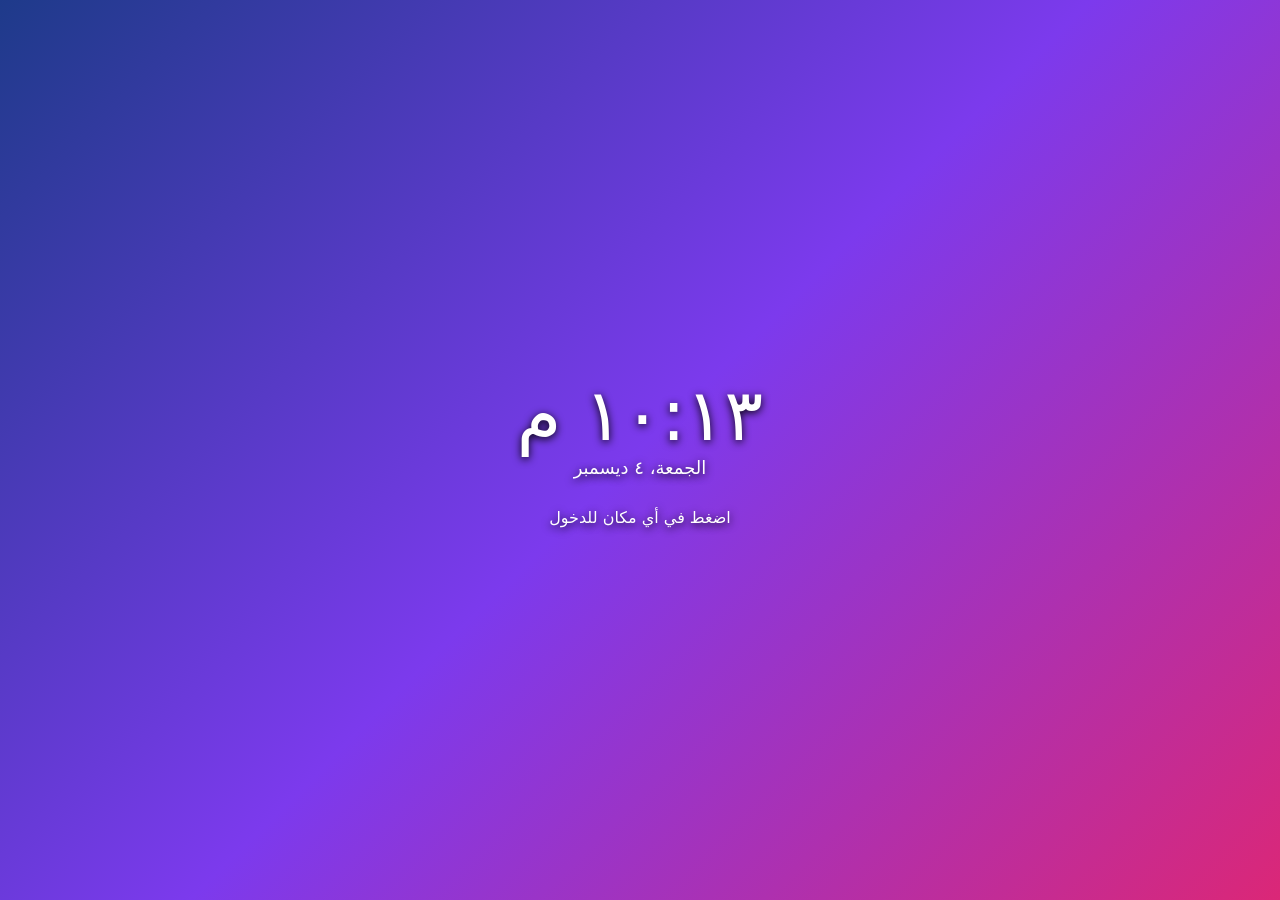
<file: web-os/9-index.html>
<!DOCTYPE html>
<html lang="ar" dir="rtl"><head><meta charset="utf-8">
<link rel="manifest" href="manifest.json"><meta name="theme-color" content="#0f172a"><meta name="viewport" content="width=device-width,initial-scale=1,viewport-fit=cover">
<title>ويب OS</title>
<style>
:root{--ac:#3b82f6;--bg:#0f172a;--pn:rgba(20,28,48,.88);--tx:#e8eefc;--bd:rgba(255,255,255,.14);--w:#1b2438}
body.light{--pn:rgba(255,255,255,.88);--tx:#101828;--bd:rgba(0,0,0,.15);--w:#f3f5f9}
*{box-sizing:border-box;-webkit-tap-highlight-color:transparent}
html,body{margin:0;height:100%;overflow:hidden;font-family:system-ui,"Segoe UI",Tahoma,sans-serif;color:var(--tx);background:#000;user-select:none}
#desk{position:fixed;inset:0 0 46px 0;background:var(--wp) center/cover;overflow:hidden}
#icons{position:absolute;inset:0;padding:10px;padding-top:120px;display:flex;flex-direction:column;flex-wrap:wrap;align-content:flex-start;gap:6px}
.ic{width:84px;padding:8px 4px;text-align:center;border-radius:10px;cursor:pointer;font-size:12px;color:#fff;text-shadow:0 1px 3px #000}
.ic:hover,.ic.sel{background:rgba(255,255,255,.18)}
.ic b{display:block;font-size:34px;font-weight:400;line-height:1.2}
.win{position:absolute;background:var(--w);border:1px solid var(--bd);border-radius:12px;box-shadow:0 12px 40px rgba(0,0,0,.5);display:flex;flex-direction:column;overflow:hidden;min-width:260px;min-height:160px;resize:both}
.win.max{inset:0!important;width:auto!important;height:auto!important;border-radius:0;resize:none}
.win.min{display:none}
.tb{display:flex;align-items:center;gap:8px;padding:6px 10px;background:var(--pn);cursor:grab;touch-action:none;flex:none}
.tb .t{flex:1;font-size:13px;font-weight:600;white-space:nowrap;overflow:hidden;text-overflow:ellipsis}
.tb button{width:26px;height:26px;border:0;border-radius:7px;background:rgba(127,127,127,.25);color:var(--tx);cursor:pointer;font-size:13px}
.tb button.x:hover{background:#e11d48;color:#fff}
.body{flex:1;overflow:auto;position:relative;display:flex;flex-direction:column;min-height:0}
#tbar{position:fixed;bottom:0;left:0;right:0;height:46px;background:var(--pn);backdrop-filter:blur(14px);display:flex;align-items:center;gap:6px;padding:0 8px;border-top:1px solid var(--bd);z-index:99999}
#tbar button,.btn{background:rgba(127,127,127,.2);border:1px solid transparent;color:var(--tx);border-radius:8px;padding:6px 10px;cursor:pointer;font:inherit;font-size:13px}
#tbar button:hover,.btn:hover{background:rgba(127,127,127,.38)}
#tasks{flex:1;display:flex;gap:5px;overflow:auto}
#tasks button{max-width:130px;white-space:nowrap;overflow:hidden;text-overflow:ellipsis}
#tasks button.on{border-color:var(--ac);background:rgba(59,130,246,.25)}
#start{background:var(--ac)!important;color:#fff!important;font-weight:700}
#menu{position:fixed;bottom:52px;right:8px;width:340px;max-width:calc(100% - 16px);max-height:70vh;background:var(--pn);backdrop-filter:blur(18px);border:1px solid var(--bd);border-radius:14px;padding:12px;z-index:99998;display:none;flex-direction:column;gap:8px}
#menu.on{display:flex}
#menu input,.inp{background:rgba(127,127,127,.2);border:1px solid var(--bd);color:var(--tx);border-radius:8px;padding:7px 10px;font:inherit;outline:0}
#apps{display:grid;grid-template-columns:repeat(4,1fr);gap:6px;overflow:auto}
#apps div{text-align:center;padding:8px 2px;border-radius:10px;cursor:pointer;font-size:12px}
#apps div:hover{background:rgba(127,127,127,.25)}#apps b{display:block;font-size:28px;font-weight:400}
#ctx{position:fixed;background:var(--pn);border:1px solid var(--bd);border-radius:10px;padding:4px;z-index:100000;display:none;min-width:150px;backdrop-filter:blur(14px)}
#ctx div{padding:7px 12px;border-radius:7px;cursor:pointer;font-size:13px}#ctx div:hover{background:var(--ac);color:#fff}
#lock,#boot{position:fixed;inset:0;z-index:200000;background:var(--wp) center/cover;display:flex;flex-direction:column;align-items:center;justify-content:center;color:#fff;text-shadow:0 2px 8px #000;transition:opacity .5s,transform .5s}
#boot{background:#000;z-index:300000;font-size:22px}
#lock .tm{font-size:72px;font-weight:200}#lock .dt{font-size:18px;margin-bottom:30px}
.hide{opacity:0;pointer-events:none}
.toast{position:fixed;top:14px;left:50%;transform:translateX(-50%);background:var(--pn);border:1px solid var(--bd);padding:9px 16px;border-radius:10px;z-index:400000;font-size:13px}
.bar{display:flex;gap:6px;padding:6px;background:rgba(127,127,127,.12);flex:none;flex-wrap:wrap;align-items:center}
.list{flex:1;overflow:auto;padding:6px}
.row{display:flex;align-items:center;gap:8px;padding:7px 10px;border-radius:8px;cursor:pointer;font-size:14px}
.row:hover{background:rgba(127,127,127,.2)}.row.sel{background:rgba(59,130,246,.35)}
textarea.ed{flex:1;width:100%;border:0;background:transparent;color:var(--tx);font:15px/1.6 monospace;padding:10px;resize:none;outline:0;user-select:text}
.term{background:#050a14;color:#7CFC9A;font:14px/1.5 monospace;padding:8px;flex:1;overflow:auto;direction:ltr;text-align:left;user-select:text;white-space:pre-wrap}
.term input{background:transparent;border:0;color:#7CFC9A;font:inherit;outline:0;width:70%}
.calc{display:grid;grid-template-columns:repeat(4,1fr);gap:6px;padding:8px;flex:1}
.calc button{font-size:20px;border:0;border-radius:10px;background:rgba(127,127,127,.25);color:var(--tx);cursor:pointer}
.calc button.o{background:var(--ac);color:#fff}
.calc .scr{grid-column:1/5;text-align:left;direction:ltr;font-size:34px;padding:8px;background:rgba(0,0,0,.25);border-radius:10px;min-height:56px;overflow:hidden}
canvas{max-width:100%;touch-action:none}
.card{background:rgba(127,127,127,.15);border-radius:12px;padding:12px;margin:6px;display:flex;gap:10px;align-items:center}
.card b.i{font-size:32px;font-weight:400}.card div{flex:1}
.wps{display:grid;grid-template-columns:repeat(auto-fill,minmax(90px,1fr));gap:8px;padding:8px}
.wps div{height:60px;border-radius:10px;cursor:pointer;border:2px solid transparent}.wps div.on{border-color:var(--ac)}
.key{display:inline-block;width:11.5%;height:130px;background:#fff;color:#000;border:1px solid #888;border-radius:0 0 8px 8px;vertical-align:top;cursor:pointer;font-size:12px;padding-top:100px;text-align:center}
.key.k{background:#111;color:#fff;height:80px;width:8%;margin:0 -4%;position:relative;z-index:2;padding-top:55px}
.key:active{background:var(--ac)}
@media(max-width:700px){.win{inset:0 0 0 0!important;width:auto!important;height:auto!important;border-radius:0;resize:none}.tb{cursor:default}#tasks button{max-width:70px}}
</style></head><body>
<div id="desk"><div id="icons"></div></div>
<div id="tbar"><button id="start">☰ ابدأ</button><div id="tasks"></div><button id="clk"></button></div>
<div id="menu"><input id="srch" placeholder="ابحث عن تطبيق..."><div id="apps"></div><div style="display:flex;gap:6px"><button class="btn" id="mLock">🔒 قفل</button><button class="btn" id="mRe">⟳ إعادة تشغيل</button></div></div>
<div id="ctx"></div>
<div id="lock"><div class="tm" id="ltm"></div><div class="dt" id="ldt"></div><div id="lhint">اضغط في أي مكان للدخول</div></div>
<div id="boot">⏻ ويب OS... جاري التشغيل</div>
<script>
'use strict';
const $=(s,e=document)=>e.querySelector(s),el=(t,c,h)=>{const e=document.createElement(t);if(c)e.className=c;if(h!=null)e.textContent=h;return e};
const KEY='webos_v1';
const WPS=['linear-gradient(135deg,#1e3a8a,#7c3aed,#db2777)','linear-gradient(160deg,#0f2027,#203a43,#2c5364)','linear-gradient(135deg,#f6d365,#fda085)','linear-gradient(135deg,#134e5e,#71b280)','radial-gradient(circle at 30% 20%,#fbbf24,#b45309 40%,#451a03)','linear-gradient(135deg,#000,#434343)','linear-gradient(135deg,#ff9a9e,#a18cd1)','linear-gradient(135deg,#0ba360,#3cba92)'];
function defFS(){return{t:'d',c:{'المستندات':{t:'d',c:{'مرحبا.txt':{t:'f',d:'أهلاً بك في ويب OS!\nده نظام تشغيل كامل شغال في المتصفح.\nكل ملفاتك بتتحفظ على جهازك.'},'أفكار.txt':{t:'f',d:'- مشروع جديد\n- اتعلم حاجة جديدة'}}},'الصور':{t:'d',c:{}},'التنزيلات':{t:'d',c:{}},'سطح المكتب':{t:'d',c:{}}}}}
let S;try{S=JSON.parse(localStorage[KEY])}catch(e){}
if(!S||!S.fs)S={fs:defFS(),wp:0,ac:'#3b82f6',light:false,inst:['clock'],trash:[]};
const save=()=>{try{localStorage[KEY]=JSON.stringify(S)}catch(e){toast('المساحة امتلأت!')}};
function toast(m){const t=el('div','toast',m);document.body.append(t);setTimeout(()=>t.remove(),2200)}
/* FS */
const split=p=>p.split('/').filter(Boolean);
function node(p){let n=S.fs;for(const s of split(p)){if(!n||n.t!=='d'||!(s in n.c))return null;n=n.c[s]}return n}
function parent(p){const a=split(p),nm=a.pop();return{dir:node('/'+a.join('/')),nm,path:'/'+a.join('/')}}
const join=(a,b)=>(a==='/'?'':a)+'/'+b;
function uniq(dir,nm){if(!(nm in dir.c))return nm;const m=nm.match(/^(.*?)(\.[^.]*)?$/);let i=2;while((m[1]+' ('+i+')'+(m[2]||'')) in dir.c)i++;return m[1]+' ('+i+')'+(m[2]||'')}
function writeF(p,d){const{dir,nm}=parent(p);if(!dir)return false;dir.c[nm]={t:'f',d};save();return true}
function mk(p){const{dir,nm}=parent(p);if(!dir||nm in dir.c)return false;dir.c[nm]={t:'d',c:{}};save();return true}
function rm(p){const{dir,nm}=parent(p);if(!dir||!dir.c[nm])return false;S.trash.push({nm,n:dir.c[nm],from:p});delete dir.c[nm];save();return true}
/* APPS registry */
const APPS={};function app(id,name,icon,fn,o={}){APPS[id]=Object.assign({id,name,icon,fn},o)}
/* WM */
let z=10,wins=[],act=null;
function openApp(id,arg){const a=APPS[id];if(!a)return;if(a.single){const w=wins.find(w=>w.id===id);if(w){focus(w);return w}}
const w={id,app:a,el:el('div','win'),btn:el('button')};const W=w.el;
const n=wins.length%7;W.style.cssText=`width:${a.w||560}px;height:${a.h||400}px;left:${60+n*28}px;top:${30+n*28}px`;
const tb=el('div','tb');const ico=el('span','',a.icon);const t=el('div','t',a.name);w.setTitle=s=>{t.textContent=s;w.btn.textContent=a.icon+' '+s};
const bm=el('button','','–'),bx=el('button','','□'),bc=el('button','x','✕');tb.append(ico,t,bm,bx,bc);
const body=el('div','body');W.append(tb,body);$('#desk').append(W);
w.body=body;w.close=()=>{W.remove();w.btn.remove();wins=wins.filter(x=>x!==w);w.onclose&&w.onclose();if(act===w)act=null};
bc.onclick=w.close;bm.onclick=()=>{W.classList.add('min');w.btn.classList.remove('on')};bx.onclick=()=>W.classList.toggle('max');
tb.ondblclick=e=>{if(e.target===tb||e.target===t)W.classList.toggle('max')};
let dx,dy,dr=false;tb.onpointerdown=e=>{if(e.target.tagName==='BUTTON'||W.classList.contains('max'))return;dr=true;dx=e.clientX-W.offsetLeft;dy=e.clientY-W.offsetTop;tb.setPointerCapture(e.pointerId)};
tb.onpointermove=e=>{if(dr){W.style.left=Math.max(-W.offsetWidth+60,Math.min(innerWidth-60,e.clientX-dx))+'px';W.style.top=Math.max(0,e.clientY-dy)+'px'}};tb.onpointerup=()=>dr=false;
W.onpointerdown=()=>focus(w);w.btn.onclick=()=>{if(act===w&&!W.classList.contains('min')){W.classList.add('min');w.btn.classList.remove('on')}else focus(w)};
$('#tasks').append(w.btn);w.setTitle(a.name);wins.push(w);focus(w);a.fn(w,arg);return w}
function focus(w){w.el.classList.remove('min');w.el.style.zIndex=++z;act=w;wins.forEach(x=>x.btn.classList.toggle('on',x===w))}
/* Desktop icons, menu */
const BASE=['files','notes','terminal','browser','calc','paint','sheet','snake','g2048','tetris','store','settings','tasks'];
function allApps(){return BASE.concat(S.inst.filter(x=>APPS[x]&&!BASE.includes(x)))}
function renderDesk(){const c=$('#icons');c.innerHTML='';allApps().slice(0,10).forEach(id=>{const a=APPS[id],d=el('div','ic');d.append(el('b','',a.icon),el('span','',a.name));d.ondblclick=()=>openApp(id);d.onclick=e=>{if(matchMedia('(max-width:700px)').matches||e.detail>1)openApp(id);document.querySelectorAll('.ic').forEach(x=>x.classList.remove('sel'));d.classList.add('sel')};c.append(d)});
const sd=node('/سطح المكتب');if(sd)Object.keys(sd.c).forEach(k=>{const n=sd.c[k],d=el('div','ic');d.append(el('b','',n.t==='d'?'📁':'📄'),el('span','',k));d.ondblclick=()=>openPath('/سطح المكتب/'+k);c.append(d)})}
function renderMenu(q=''){const g=$('#apps');g.innerHTML='';Object.values(APPS).filter(a=>(allApps().includes(a.id))&&a.name.includes(q)).forEach(a=>{const d=el('div');d.append(el('b','',a.icon),el('span','',a.name));d.onclick=()=>{$('#menu').classList.remove('on');openApp(a.id)};g.append(d)})}
$('#start').onclick=e=>{e.stopPropagation();renderMenu();$('#menu').classList.toggle('on');$('#srch').value=''};
$('#srch').oninput=e=>renderMenu(e.target.value);
document.addEventListener('pointerdown',e=>{if(!e.target.closest('#menu,#start'))$('#menu').classList.remove('on');if(!e.target.closest('#ctx'))$('#ctx').style.display='none'});
function ctx(x,y,items){const c=$('#ctx');c.innerHTML='';items.forEach(([t,f])=>{const d=el('div','',t);d.onclick=()=>{c.style.display='none';f()};c.append(d)});c.style.display='block';c.style.left=Math.min(x,innerWidth-170)+'px';c.style.top=Math.min(y,innerHeight-items.length*34-60)+'px'}
$('#desk').oncontextmenu=e=>{if(e.target.closest('.win'))return;e.preventDefault();ctx(e.clientX,e.clientY,[['📁 مجلد جديد',()=>{const n=prompt('اسم المجلد');if(n){mk('/سطح المكتب/'+n);renderDesk()}}],['📄 ملف نصي جديد',()=>{const n=prompt('اسم الملف','جديد.txt');if(n){writeF('/سطح المكتب/'+n,'');renderDesk()}}],['🖼️ تغيير الخلفية',()=>{S.wp=(S.wp+1)%WPS.length;theme();save()}],['⚙️ الإعدادات',()=>openApp('settings')]])};
let lp;$('#desk').ontouchstart=e=>{if(e.target.closest('.win')||e.target.closest('.ic'))return;const t=e.touches[0];lp=setTimeout(()=>$('#desk').oncontextmenu({target:e.target,clientX:t.clientX,clientY:t.clientY,preventDefault(){}}),600)};$('#desk').ontouchend=()=>clearTimeout(lp);
function theme(){document.documentElement.style.setProperty('--wp',WPS[S.wp]);document.documentElement.style.setProperty('--ac',S.ac);document.body.classList.toggle('light',S.light)}
function clock(){const d=new Date();$('#clk').textContent=d.toLocaleTimeString('ar-EG',{hour:'2-digit',minute:'2-digit'});$('#ltm').textContent=d.toLocaleTimeString('ar-EG',{hour:'2-digit',minute:'2-digit'});$('#ldt').textContent=d.toLocaleDateString('ar-EG',{weekday:'long',day:'numeric',month:'long'})}
setInterval(clock,1000);
$('#lock').onclick=()=>$('#lock').classList.add('hide');$('#mLock').onclick=()=>{$('#menu').classList.remove('on');$('#lock').classList.remove('hide')};$('#mRe').onclick=()=>location.reload();
$('#clk').onclick=()=>openApp('clock');
/* openPath */
var openPath=function(p){const n=node(p);if(!n)return;if(n.t==='d')return openApp('files',p);if(/\.(png|jpe?g|gif|webp)$/i.test(p)||(n.d||'').startsWith('data:image'))return openApp('viewer',p);openApp('notes',p)}
/* FILES */
app('files','الملفات','📁',(w,start)=>{let cwd=typeof start==='string'?start:'/',sel=null;const bar=el('div','bar'),list=el('div','list');w.body.append(bar,list);
const up=el('button','btn','⬆️'),path=el('span','', ''),nf=el('button','btn','📁+'),nt=el('button','btn','📄+'),rn=el('button','btn','✏️'),dl=el('button','btn','🗑️'),up2=el('button','btn','⬆ رفع'),dn=el('button','btn','⬇ تنزيل');path.style.flex=1;path.style.direction='ltr';
bar.append(up,nf,nt,rn,dl,up2,dn,path);const fi=el('input');fi.type='file';fi.multiple=true;fi.hidden=true;w.body.append(fi);
function draw(){list.innerHTML='';path.textContent=cwd;w.setTitle('الملفات - '+(cwd==='/'?'الرئيسية':split(cwd).pop()));const d=node(cwd);Object.keys(d.c).sort((a,b)=>(d.c[b].t==='d')-(d.c[a].t==='d')||a.localeCompare(b)).forEach(k=>{const n=d.c[k],r=el('div','row'+(sel===k?' sel':''));r.append(el('span','',n.t==='d'?'📁':/\.(png|jpe?g|gif|webp)$/i.test(k)?'🖼️':'📄'),el('span','',k));r.onclick=()=>{if(sel===k||matchMedia('(max-width:700px)').matches){if(n.t==='d'){cwd=join(cwd,k);sel=null}else openPath(join(cwd,k))}sel=k;draw()};r.ondblclick=()=>{if(n.t==='d'){cwd=join(cwd,k);sel=null;draw()}else openPath(join(cwd,k))};list.append(r)});if(!Object.keys(d.c).length)list.append(el('div','row','المجلد فاضي'))}
up.onclick=()=>{cwd=parent(cwd).path;sel=null;draw()};nf.onclick=()=>{const n=prompt('اسم المجلد');if(n&&!mk(join(cwd,n)))toast('الاسم مستخدم');draw();renderDesk()};
nt.onclick=()=>{const n=prompt('اسم الملف','جديد.txt');if(n){writeF(join(cwd,n),'');draw();renderDesk()}};
rn.onclick=()=>{if(!sel)return toast('اختار ملف');const n=prompt('الاسم الجديد',sel);const d=node(cwd);if(n&&!(n in d.c)){d.c[n]=d.c[sel];delete d.c[sel];sel=n;save();draw();renderDesk()}};
dl.onclick=()=>{if(!sel)return toast('اختار ملف');rm(join(cwd,sel));sel=null;draw();renderDesk();toast('اتنقل لسلة المحذوفات')};
up2.onclick=()=>fi.click();fi.onchange=()=>{[...fi.files].forEach(f=>{const r=new FileReader();const img=f.type.startsWith('image/');r.onload=()=>{writeF(join(cwd,uniq(node(cwd),f.name)),r.result);draw()};img?r.readAsDataURL(f):r.readAsText(f)})};
dn.onclick=()=>{const n=sel&&node(join(cwd,sel));if(!n||n.t!=='f')return toast('اختار ملف');const a=el('a');a.href=n.d.startsWith('data:')?n.d:URL.createObjectURL(new Blob([n.d]));a.download=sel;a.click()};
draw()},{w:600,h:420});
/* NOTES */
app('notes','المفكرة','📝',(w,p)=>{const bar=el('div','bar'),ta=el('textarea','ed');ta.placeholder='اكتب هنا...';let path=typeof p==='string'?p:null;
const sv=el('button','btn','💾 حفظ'),sa=el('button','btn','حفظ باسم'),nw=el('button','btn','جديد');bar.append(sv,sa,nw);w.body.append(bar,ta);
if(path){const n=node(path);ta.value=n&&n.t==='f'?n.d:'';w.setTitle('المفكرة - '+split(path).pop())}
const doSave=as=>{if(!path||as){const n=prompt('احفظ في','/المستندات/'+(path?split(path).pop():'ملف.txt'));if(!n)return;path=n.startsWith('/')?n:'/المستندات/'+n}
if(writeF(path,ta.value)){toast('اتحفظ ✓');w.setTitle('المفكرة - '+split(path).pop());renderDesk()}else toast('المسار غلط')};
sv.onclick=()=>doSave(false);sa.onclick=()=>doSave(true);nw.onclick=()=>{path=null;ta.value='';w.setTitle('المفكرة')};
ta.onkeydown=e=>{if((e.ctrlKey||e.metaKey)&&e.key==='s'){e.preventDefault();doSave(false)}}},{w:520,h:380});
/* VIEWER */
app('viewer','عارض الصور','🖼️',(w,p)=>{const n=node(p);const i=el('img');i.src=n.d;i.style.cssText='max-width:100%;max-height:100%;margin:auto;object-fit:contain';w.body.append(i);w.setTitle('صورة - '+split(p).pop())});
/* TERMINAL */
app('terminal','الطرفية','⌨️',w=>{let cwd='/',hist=[],hi=0;const t=el('div','term');w.body.append(t);
const out=s=>{t.insertBefore(document.createTextNode(s+'\n'),line)};const line=el('div');const pr=el('span','','');const inp=el('input');inp.autocapitalize='off';inp.autocomplete='off';inp.spellcheck=false;line.append(pr,inp);t.append(line);
const P=()=>{pr.textContent='user@webos:'+cwd+'$ '};P();out('ويب OS terminal. اكتب help للأوامر.');
const abs=p=>{if(!p)return cwd;const a=p.startsWith('/')?[]:split(cwd);split(p).forEach(s=>{if(s==='..')a.pop();else if(s!=='.')a.push(s)});return '/'+a.join('/')};
const C={help:()=>'الأوامر: ls cd pwd cat mkdir touch rm echo clear date whoami neofetch open <تطبيق> apps write <ملف> <نص> calc <تعبير> theme <light|dark> reboot',
ls:a=>{const n=node(abs(a[0]));return !n?'مش موجود':n.t==='d'?Object.keys(n.c).map(k=>n.c[k].t==='d'?k+'/':k).join('  ')||'(فاضي)':a[0]},
cd:a=>{const p=abs(a[0]),n=node(p);if(!n||n.t!=='d')return 'مجلد غلط';cwd=p;P();return ''},pwd:()=>cwd,
cat:a=>{const n=node(abs(a[0]));return n&&n.t==='f'?n.d.slice(0,3000):'ملف غلط'},
mkdir:a=>mk(abs(a[0]))?'':'تعذر',touch:a=>{const p=abs(a[0]);if(!node(p))writeF(p,'');return ''},
rm:a=>rm(abs(a[0]))?'اتحذف':'مش موجود',echo:a=>a.join(' '),clear:()=>{[...t.childNodes].forEach(c=>{if(c!==line)c.remove()});return ''},
date:()=>new Date().toString(),whoami:()=>'user',write:a=>{writeF(abs(a[0]),a.slice(1).join(' '));return 'اتكتب'},
calc:a=>{try{if(!/^[\d+\-*/().%\s]+$/.test(a.join(' ')))throw 0;return String(Function('"use strict";return ('+a.join(' ')+')')())}catch(e){return 'تعبير غلط'}},
apps:()=>allApps().join(' '),open:a=>APPS[a[0]]?(openApp(a[0]),'فتحت '+a[0]):'مفيش تطبيق بالاسم ده. اكتب apps',
theme:a=>{S.light=a[0]==='light';theme();save();return 'تم'},reboot:()=>location.reload(),
neofetch:()=>'  ◢◣   user@webos\n ◢██◣  OS: Web OS 1.0\n◢████◣ Apps: '+allApps().length+'\n       Files: '+JSON.stringify(S.fs).length+' bytes\n       Browser: '+navigator.userAgent.slice(0,40)};
inp.onkeydown=e=>{if(e.key==='Enter'){const v=inp.value.trim();out(pr.textContent+v);inp.value='';if(!v)return;hist.push(v);hi=hist.length;const[c,...a]=v.split(/\s+/);const r=C[c]?C[c](a):'أمر غير معروف: '+c;if(r)out(r);t.scrollTop=1e9}else if(e.key==='ArrowUp'&&hi>0)inp.value=hist[--hi];else if(e.key==='ArrowDown')inp.value=hist[++hi]||''};
t.onclick=()=>inp.focus();setTimeout(()=>inp.focus(),50)},{w:560,h:360});
/* CALC */
app('calc','الآلة الحاسبة','🧮',w=>{const g=el('div','calc'),s=el('div','scr','0');g.append(s);let e='';
'C ( ) ÷ 7 8 9 × 4 5 6 − 1 2 3 + 0 . ⌫ ='.split(' ').forEach(k=>{const b=el('button',/[÷×−+=]/.test(k)?'o':'',k);b.onclick=()=>{if(k==='C')e='';else if(k==='⌫')e=e.slice(0,-1);else if(k==='='){try{e=String(+Function('"use strict";return ('+e.replace(/÷/g,'/').replace(/×/g,'*').replace(/−/g,'-')+')')().toFixed(10))}catch(x){e='خطأ'}}else{if(e==='خطأ')e='';e+=k}s.textContent=e||'0'};g.append(b)});w.body.append(g)},{w:300,h:430});
/* BROWSER */
app('browser','المتصفح','🌐',w=>{const bar=el('div','bar'),u=el('input','inp'),go=el('button','btn','اذهب'),ex=el('button','btn','↗ تبويب جديد'),f=el('iframe');u.style.cssText='flex:1;direction:ltr;min-width:100px';u.value='about:home';
f.style.cssText='flex:1;border:0;background:#fff;width:100%';f.sandbox='allow-scripts allow-same-origin allow-forms allow-popups';bar.append(u,go,ex);w.body.append(bar,f);
const home=`<body style="font-family:sans-serif;direction:rtl;background:#0f172a;color:#fff;text-align:center;padding:30px"><h1>🌐 متصفح ويب OS</h1><p>اكتب رابط فوق. بعض المواقع بتمنع العرض جوه إطار، استخدم زر "تبويب جديد".</p>${[['ويكيبيديا','https://ar.wikipedia.org/'],['OpenStreetMap','https://www.openstreetmap.org/export/embed.html'],['MDN','https://developer.mozilla.org/ar/']].map(x=>`<p><a style="color:#7dd3fc;font-size:20px" href="${x[1]}" target="_self">${x[0]}</a></p>`).join('')}</body>`;
const nav=()=>{let v=u.value.trim();if(v==='about:home'){f.srcdoc=home;return}if(!/^https?:\/\//.test(v))v=v.includes('.')&&!v.includes(' ')?'https://'+v:'https://ar.wikipedia.org/w/index.php?search='+encodeURIComponent(v);u.value=v;f.removeAttribute('srcdoc');f.src=v;w.setTitle('المتصفح - '+v.slice(0,30))};
go.onclick=nav;u.onkeydown=e=>{if(e.key==='Enter')nav()};ex.onclick=()=>window.open(u.value.startsWith('http')?u.value:'about:blank','_blank');nav()},{w:720,h:480});
/* PAINT */
app('paint','الرسام','🎨',w=>{const bar=el('div','bar'),c=el('canvas');c.width=640;c.height=420;const x=c.getContext('2d');x.fillStyle='#fff';x.fillRect(0,0,640,420);
const col=el('input');col.type='color';col.value='#e11d48';const sz=el('input');sz.type='range';sz.min=1;sz.max=40;sz.value=6;const er=el('button','btn','🧽 ممحاة'),cl=el('button','btn','مسح'),sv=el('button','btn','💾 حفظ');bar.append(col,sz,er,cl,sv);const wrap=el('div','');wrap.style.cssText='flex:1;overflow:auto;background:#555;display:flex';c.style.cssText='margin:auto;background:#fff;max-width:none';wrap.append(c);w.body.append(bar,wrap);let d=false,e=false,lx,ly;
const pos=ev=>{const r=c.getBoundingClientRect();return[(ev.clientX-r.left)*c.width/r.width,(ev.clientY-r.top)*c.height/r.height]};
c.onpointerdown=ev=>{d=true;[lx,ly]=pos(ev);c.setPointerCapture(ev.pointerId)};c.onpointerup=()=>d=false;
c.onpointermove=ev=>{if(!d)return;const[px,py]=pos(ev);x.strokeStyle=e?'#fff':col.value;x.lineWidth=sz.value;x.lineCap='round';x.beginPath();x.moveTo(lx,ly);x.lineTo(px,py);x.stroke();lx=px;ly=py};
er.onclick=()=>{e=!e;er.style.outline=e?'2px solid var(--ac)':''};cl.onclick=()=>{x.fillStyle='#fff';x.fillRect(0,0,640,420)};
sv.onclick=()=>{const n=prompt('اسم الصورة','رسمة.png');if(n){writeF('/الصور/'+n,c.toDataURL('image/png'));toast('اتحفظت في الصور ✓')}}},{w:680,h:520});
/* SNAKE */
app('snake','الثعبان','🐍',w=>{const c=el('canvas');c.width=300;c.height=300;const x=c.getContext('2d');const info=el('div','bar','');w.body.append(info,c);c.style.margin='auto';
let s,dir,nd,f,sc,run;const N=15,Z=20;const reset=()=>{s=[[7,7],[6,7],[5,7]];dir=nd=[1,0];sc=0;food();run=true};const food=()=>{do f=[Math.random()*N|0,Math.random()*N|0];while(s.some(p=>p[0]==f[0]&&p[1]==f[1]))};reset();
const tick=()=>{if(!run)return;dir=nd;const h=[s[0][0]+dir[0],s[0][1]+dir[1]];if(h[0]<0||h[1]<0||h[0]>=N||h[1]>=N||s.some(p=>p[0]==h[0]&&p[1]==h[1])){run=false;info.textContent='خسرت! نقاطك '+sc+' - اضغط للإعادة';return}s.unshift(h);if(h[0]==f[0]&&h[1]==f[1]){sc++;food()}else s.pop();info.textContent='النقاط: '+sc;draw()};
const draw=()=>{x.fillStyle='#0b1220';x.fillRect(0,0,300,300);x.fillStyle='#ef4444';x.fillRect(f[0]*Z+2,f[1]*Z+2,16,16);s.forEach((p,i)=>{x.fillStyle=i?'#22c55e':'#86efac';x.fillRect(p[0]*Z+1,p[1]*Z+1,18,18)})};
const iv=setInterval(tick,120);w.onclose=()=>{clearInterval(iv);document.removeEventListener('keydown',kd)};
const set=d=>{if(d[0]+dir[0]||d[1]+dir[1])nd=d};const kd=e=>{if(act!==w)return;const m={ArrowUp:[0,-1],ArrowDown:[0,1],ArrowLeft:[-1,0],ArrowRight:[1,0]}[e.key];if(m){e.preventDefault();set(m)}};document.addEventListener('keydown',kd);
let tx,ty;c.ontouchstart=e=>{tx=e.touches[0].clientX;ty=e.touches[0].clientY;if(!run){reset()}};c.ontouchmove=e=>{e.preventDefault();const dx=e.touches[0].clientX-tx,dy=e.touches[0].clientY-ty;if(Math.abs(dx)+Math.abs(dy)>25){set(Math.abs(dx)>Math.abs(dy)?[dx>0?1:-1,0]:[0,dy>0?1:-1]);tx=e.touches[0].clientX;ty=e.touches[0].clientY}};c.onclick=()=>{if(!run)reset()};draw()},{w:330,h:400});
/* 2048 */
app('g2048','٢٠٤٨','🔢',w=>{let g,sc;const box=el('div'),info=el('div','bar','');box.style.cssText='display:grid;grid-template-columns:repeat(4,1fr);gap:6px;padding:10px;margin:auto;width:min(100%,320px)';w.body.append(info,box);
const add=()=>{const e=[];g.forEach((v,i)=>v||e.push(i));if(e.length)g[e[Math.random()*e.length|0]]=Math.random()<.9?2:4};const reset=()=>{g=Array(16).fill(0);sc=0;add();add();draw()};
const col=v=>v?`hsl(${40-Math.log2(v)*18},80%,${70-Math.log2(v)*3}%)`:'rgba(127,127,127,.2)';
function draw(){box.innerHTML='';g.forEach(v=>{const d=el('div','',v||'');d.style.cssText=`height:68px;border-radius:8px;background:${col(v)};color:#222;font-size:${v>999?20:26}px;font-weight:700;display:flex;align-items:center;justify-content:center`;box.append(d)});info.textContent='النقاط: '+sc+'  (اسحب أو الأسهم)  '}
function mv(d){const old=g.join();for(let i=0;i<4;i++){let l=[];for(let j=0;j<4;j++){const idx=d<2?(d==0?i*4+j:i*4+3-j):(d==2?j*4+i:(3-j)*4+i);l.push(idx)}let v=l.map(k=>g[k]).filter(Boolean),r=[];for(let k=0;k<v.length;k++){if(v[k]==v[k+1]){r.push(v[k]*2);sc+=v[k]*2;k++}else r.push(v[k])}l.forEach((k,j)=>g[k]=r[j]||0)}
if(g.join()!==old){add();draw();if(!g.includes(0)){info.textContent+=' | ممكن تخلص!'}}}
const kd=e=>{if(act!==w)return;const m={ArrowLeft:0,ArrowRight:1,ArrowUp:2,ArrowDown:3}[e.key];if(m!=null){e.preventDefault();mv(m)}};document.addEventListener('keydown',kd);w.onclose=()=>document.removeEventListener('keydown',kd);
let tx,ty;box.ontouchstart=e=>{tx=e.touches[0].clientX;ty=e.touches[0].clientY};box.ontouchend=e=>{const dx=e.changedTouches[0].clientX-tx,dy=e.changedTouches[0].clientY-ty;if(Math.abs(dx)+Math.abs(dy)<20)return;mv(Math.abs(dx)>Math.abs(dy)?(dx<0?0:1):(dy<0?2:3))};reset()},{w:360,h:420});
/* MINES */
app('mines','كاشف الألغام','💣',w=>{const N=9,M=10;let b,open,flag,over,flagMode=false;const info=el('div','bar'),fm=el('button','btn','🚩 وضع العلم'),nw=el('button','btn','لعبة جديدة'),msg=el('span','','');info.append(fm,nw,msg);const g=el('div');g.style.cssText='display:grid;grid-template-columns:repeat(9,1fr);gap:3px;padding:10px;margin:auto;width:min(100%,360px)';w.body.append(info,g);
const nb=i=>{const r=i/N|0,c=i%N,o=[];for(let a=-1;a<2;a++)for(let d=-1;d<2;d++){const y=r+a,x=c+d;if((a||d)&&y>=0&&x>=0&&y<N&&x<N)o.push(y*N+x)}return o};
function reset(){b=Array(81).fill(0);let m=0;while(m<M){const i=Math.random()*81|0;if(b[i]!==-1){b[i]=-1;m++}}b.forEach((v,i)=>{if(v!==-1)b[i]=nb(i).filter(j=>b[j]===-1).length});open=Array(81).fill(0);flag=Array(81).fill(0);over=false;msg.textContent='';draw()}
function rev(i){if(open[i]||flag[i])return;open[i]=1;if(b[i]===0)nb(i).forEach(rev)}
function draw(){g.innerHTML='';b.forEach((v,i)=>{const d=el('button','',open[i]?(v===-1?'💣':v||''):flag[i]?'🚩':'');d.style.cssText=`height:34px;border:0;border-radius:6px;font-weight:700;background:${open[i]?'rgba(127,127,127,.15)':'rgba(127,127,127,.4)'};color:var(--tx);font-size:15px`;
let t;const lp=()=>{if(!open[i]&&!over){flag[i]^=1;draw()}};d.ontouchstart=()=>t=setTimeout(()=>{t='x';lp()},450);d.ontouchend=()=>{if(t==='x')d.onclick=null;clearTimeout(t)};
d.onclick=()=>{if(t==='x'){t=0;return}if(over||open[i])return;if(flagMode){flag[i]^=1;draw();return}if(flag[i])return;if(b[i]===-1){over=true;open.fill(1);msg.textContent='💥 خسرت';draw();return}rev(i);if(open.filter(Boolean).length===81-M){over=true;msg.textContent='🎉 كسبت!'}draw()};d.oncontextmenu=e=>{e.preventDefault();lp()};g.append(d)})}
fm.onclick=()=>{flagMode=!flagMode;fm.style.outline=flagMode?'2px solid var(--ac)':''};nw.onclick=reset;reset()},{w:400,h:470});
/* SETTINGS */
app('settings','الإعدادات','⚙️',w=>{const b=w.body;b.style.padding='10px';const h=t=>b.append(el('h3','',t));h('الخلفية');const g=el('div','wps');WPS.forEach((x,i)=>{const d=el('div',i===S.wp?'on':'');d.style.background=x;d.onclick=()=>{S.wp=i;theme();save();[...g.children].forEach((c,j)=>c.classList.toggle('on',j===i))};g.append(d)});b.append(g);
h('اللون الرئيسي');const c=el('input');c.type='color';c.value=S.ac;c.oninput=()=>{S.ac=c.value;theme();save()};b.append(c);
h('الوضع');const m=el('button','btn',S.light?'🌙 غامق':'☀️ فاتح');m.onclick=()=>{S.light=!S.light;theme();save();m.textContent=S.light?'🌙 غامق':'☀️ فاتح'};b.append(m);
h('التخزين');b.append(el('div','',Math.round(JSON.stringify(S).length/1024)+' كيلوبايت مستخدمة من حوالي ٥٠٠٠'));
h('إعادة ضبط');const r=el('button','btn','🗑️ مسح كل البيانات وإعادة ضبط المصنع');r.onclick=()=>{if(confirm('هتتمسح كل الملفات والإعدادات. متأكد؟')){localStorage.removeItem(KEY);location.reload()}};b.append(r);
h('عن النظام');b.append(el('div','','ويب OS 1.0 - نظام شغال بالكامل في المتصفح. بياناتك على جهازك فقط.'))},{w:480,h:460,single:1});
APPS.settings.single=true;
/* TASK MANAGER */
app('tasks','مدير المهام','📊',w=>{const l=el('div','list');w.body.append(l);const draw=()=>{l.innerHTML='';wins.forEach(x=>{const r=el('div','row');r.append(el('span','',x.app.icon+' '+x.app.name));const k=el('button','btn','إنهاء');k.style.marginInlineStart='auto';k.onclick=()=>{if(x!==w)x.close();draw()};r.append(k);l.append(r)});l.append(el('div','row','التطبيقات المفتوحة: '+wins.length+' | الملفات: '+Object.keys(JSON.stringify(S.fs)).length))};draw();const iv=setInterval(draw,1500);w.onclose=()=>clearInterval(iv)},{w:380,h:320,single:true});
/* STORE */
const STORE=[{id:'clock',n:'الساعة والمؤقت',i:'⏰',d:'ساعة وستوب واتش ومؤقت'},{id:'piano',n:'البيانو',i:'🎹',d:'عزف بنغمات حقيقية'},{id:'todo',n:'المهام',i:'✅',d:'قائمة مهام بتتحفظ'},{id:'trash',n:'سلة المحذوفات',i:'♻️',d:'استرجع الملفات المحذوفة'},{id:'memory',n:'لعبة الذاكرة',i:'🃏',d:'اقلب الكروت وطابقها'}];
app('store','المتجر','🛍️',w=>{const l=el('div','list');w.body.append(l);const draw=()=>{l.innerHTML='';STORE.forEach(s=>{const has=S.inst.includes(s.id),c=el('div','card');c.append(el('b','i',s.i));const d=el('div');d.append(el('b','',s.n),el('div','',s.d));const b=el('button','btn',has?'فتح':'تثبيت');b.onclick=()=>{if(!has){S.inst.push(s.id);save();toast('اتثبت '+s.n+' ✓');renderDesk()}else openApp(s.id);draw()};const u=el('button','btn','إزالة');u.onclick=()=>{S.inst=S.inst.filter(x=>x!==s.id);save();renderDesk();draw()};c.append(d,b);if(has)c.append(u);l.append(c)})};draw()},{w:460,h:420,single:true});
app('clock','الساعة','⏰',w=>{const b=w.body;b.style.cssText+='align-items:center;padding:12px;gap:8px;text-align:center';const big=el('div','','');big.style.fontSize='46px';const sw=el('div','','00:00.0');sw.style.cssText='font-size:30px;direction:ltr';const bs=el('button','btn','▶ ستوب واتش'),br=el('button','btn','صفر'),tm=el('button','btn','⏲ مؤقت دقيقة');const tl=el('div','','');
let on=0,t0=0,acc=0;const fmt=ms=>{const s=ms/1000;return String(s/60|0).padStart(2,'0')+':'+(s%60).toFixed(1).padStart(4,'0')};
const iv=setInterval(()=>{big.textContent=new Date().toLocaleTimeString('ar-EG');if(on)sw.textContent=fmt(acc+Date.now()-t0)},100);w.onclose=()=>clearInterval(iv);
bs.onclick=()=>{if(on){acc+=Date.now()-t0;on=0;bs.textContent='▶ كمل'}else{t0=Date.now();on=1;bs.textContent='⏸ إيقاف'}};br.onclick=()=>{on=0;acc=0;sw.textContent='00:00.0';bs.textContent='▶ ستوب واتش'};
tm.onclick=()=>{let r=60;tm.disabled=true;const i2=setInterval(()=>{tl.textContent='المؤقت: '+r--;if(r<0){clearInterval(i2);tl.textContent='⏰ خلص الوقت!';toast('⏰ المؤقت خلص');tm.disabled=false}},1000)};b.append(big,sw,el('div','',''),bs,br,tm,tl)},{w:340,h:340,single:true});
app('piano','البيانو','🎹',w=>{const ac=new (window.AudioContext||window.webkitAudioContext)();const f=[261.63,277.18,293.66,311.13,329.63,349.23,369.99,392,415.3,440,466.16,493.88,523.25];const box=el('div');box.style.cssText='margin:auto;padding:10px;direction:ltr;white-space:nowrap;width:100%;overflow:auto';
const white=[0,2,4,5,7,9,11,12],blk={0:1,1:3,3:6,4:8,5:10};const play=i=>{const o=ac.createOscillator(),g=ac.createGain();o.type='triangle';o.frequency.value=f[i];g.gain.setValueAtTime(.4,ac.currentTime);g.gain.exponentialRampToValueAtTime(.001,ac.currentTime+1.1);o.connect(g).connect(ac.destination);o.start();o.stop(ac.currentTime+1.1)};
white.forEach((n,k)=>{const d=el('div','key','');d.textContent='ADFGHJKL'[k]||'';d.onpointerdown=()=>play(n);box.append(d);if(blk[k]!==undefined&&k<7){const bk=el('div','key k');bk.onpointerdown=e=>{e.stopPropagation();play(blk[k])};box.append(bk)}});
const kd=e=>{if(act!==w)return;const k='adfghjkl'.indexOf(e.key);if(k>=0)play(white[k])};document.addEventListener('keydown',kd);w.onclose=()=>{document.removeEventListener('keydown',kd);ac.close()};w.body.append(box)},{w:520,h:260});
app('todo','المهام','✅',w=>{const bar=el('div','bar'),i=el('input','inp'),a=el('button','btn','إضافة'),l=el('div','list');i.style.flex=1;bar.append(i,a);w.body.append(bar,l);const key='/المستندات/.مهام.json';const get=()=>{const n=node(key);try{return JSON.parse(n.d)}catch(e){return[]}};
const draw=()=>{l.innerHTML='';get().forEach((t,k)=>{const r=el('div','row');const c=el('input');c.type='checkbox';c.checked=t.d;c.onchange=()=>{const x=get();x[k].d=c.checked;writeF(key,JSON.stringify(x));draw()};const s=el('span','',t.t);if(t.d)s.style.textDecoration='line-through';const d=el('button','btn','✕');d.style.marginInlineStart='auto';d.onclick=()=>{const x=get();x.splice(k,1);writeF(key,JSON.stringify(x));draw()};r.append(c,s,d);l.append(r)})};
a.onclick=()=>{if(i.value.trim()){const x=get();x.push({t:i.value.trim(),d:false});writeF(key,JSON.stringify(x));i.value='';draw()}};i.onkeydown=e=>{if(e.key==='Enter')a.onclick()};draw()},{w:380,h:400});
app('trash','سلة المحذوفات','♻️',w=>{const l=el('div','list');w.body.append(l);const draw=()=>{l.innerHTML='';if(!S.trash.length)l.append(el('div','row','السلة فاضية'));S.trash.forEach((t,k)=>{const r=el('div','row');r.append(el('span','',t.nm));const b=el('button','btn','استرجاع');b.style.marginInlineStart='auto';b.onclick=()=>{const p=parent(t.from);if(p.dir){p.dir.c[uniq(p.dir,t.nm)]=t.n;S.trash.splice(k,1);save();renderDesk();draw()}else toast('المجلد الأصلي مش موجود')};const d=el('button','btn','حذف نهائي');d.onclick=()=>{S.trash.splice(k,1);save();draw()};r.append(b,d);l.append(r)})};draw()},{w:420,h:320,single:true});
app('memory','لعبة الذاكرة','🃏',w=>{const g=el('div');g.style.cssText='display:grid;grid-template-columns:repeat(4,1fr);gap:8px;padding:12px;margin:auto;width:min(100%,340px)';const info=el('div','bar','');w.body.append(info,g);let cards,first,lock,moves,found;
function reset(){const e='🐪🌴🏺🌙⭐🔥🐬🎲'.match(/./gu);cards=[...e,...e].sort(()=>Math.random()-.5).map(v=>({v,o:0}));first=null;lock=0;moves=0;found=0;draw()}
function draw(){g.innerHTML='';info.textContent='الحركات: '+moves+(found==8?' 🎉 كسبت! (اضغط أي كارت لإعادة)':'');cards.forEach((c,i)=>{const d=el('button','',c.o?c.v:'?');d.style.cssText='height:70px;font-size:30px;border:0;border-radius:10px;background:'+(c.o?'rgba(59,130,246,.4)':'rgba(127,127,127,.35)')+';color:var(--tx)';d.onclick=()=>{if(found==8)return reset();if(lock||c.o)return;c.o=1;if(first==null)first=i;else{moves++;if(cards[first].v==c.v){found++;first=null}else{lock=1;const f=first;first=null;setTimeout(()=>{c.o=0;cards[f].o=0;lock=0;draw()},700)}}draw()};g.append(d)})}reset()},{w:380,h:420});

/* ROUND 2 */
app('calendar','التقويم','📅',w=>{let d=new Date();const bar=el('div','bar'),g=el('div'),t=el('b','','');const pv=el('button','btn','◀'),nx=el('button','btn','▶'),nt=el('textarea','ed');nt.style.cssText='flex:none;height:70px;border-top:1px solid var(--bd)';nt.placeholder='ملاحظة اليوم المحدد...';bar.append(pv,t,nx);g.style.cssText='display:grid;grid-template-columns:repeat(7,1fr);gap:4px;padding:8px;flex:1';w.body.append(bar,g,nt);let sel=null;const K='/المستندات/.تقويم.json';const get=()=>{try{return JSON.parse(node(K).d)}catch(e){return{}}};
function draw(){g.innerHTML='';t.textContent=d.toLocaleDateString('ar-EG',{month:'long',year:'numeric'});['أحد','اثنين','ثلاثاء','أربعاء','خميس','جمعة','سبت'].forEach(x=>{const c=el('div','',x);c.style.cssText='text-align:center;font-size:11px;opacity:.7';g.append(c)});const f=new Date(d.getFullYear(),d.getMonth(),1).getDay(),n=new Date(d.getFullYear(),d.getMonth()+1,0).getDate(),nts=get();for(let i=0;i<f;i++)g.append(el('div'));for(let i=1;i<=n;i++){const k=d.getFullYear()+'-'+(d.getMonth()+1)+'-'+i,b=el('button','',i);b.style.cssText='border:0;border-radius:8px;background:rgba(127,127,127,.2);color:var(--tx);min-height:34px;font:inherit'+(nts[k]?';outline:2px solid #f59e0b':'');const today=new Date();if(i===today.getDate()&&d.getMonth()===today.getMonth()&&d.getFullYear()===today.getFullYear())b.style.background='var(--ac)';if(sel===k)b.style.boxShadow='0 0 0 2px #fff inset';b.onclick=()=>{sel=k;nt.value=nts[k]||'';draw()};g.append(b)}}
nt.oninput=()=>{if(!sel)return;const n=get();if(nt.value)n[sel]=nt.value;else delete n[sel];writeF(K,JSON.stringify(n))};pv.onclick=()=>{d.setMonth(d.getMonth()-1);draw()};nx.onclick=()=>{d.setMonth(d.getMonth()+1);draw()};draw()},{w:380,h:450});
app('camera','الكاميرا','📷',w=>{const v=el('video');v.autoplay=true;v.playsInline=true;v.style.cssText='flex:1;min-height:0;width:100%;background:#000;object-fit:contain';const bar=el('div','bar'),sn=el('button','btn','📸 التقط');bar.append(sn);w.body.append(v,bar);let st;navigator.mediaDevices&&navigator.mediaDevices.getUserMedia?navigator.mediaDevices.getUserMedia({video:true}).then(s=>{st=s;v.srcObject=s}).catch(()=>bar.append(el('span','','مفيش إذن للكاميرا'))):bar.append(el('span','','الكاميرا مش مدعومة'));
sn.onclick=()=>{if(!v.videoWidth)return;const c=el('canvas');c.width=v.videoWidth;c.height=v.videoHeight;c.getContext('2d').drawImage(v,0,0);const n='صورة_'+Date.now()+'.png';writeF('/الصور/'+n,c.toDataURL('image/png'));toast('اتحفظت في الصور ✓')};w.onclose=()=>st&&st.getTracks().forEach(t=>t.stop())},{w:480,h:400});
app('runner','مشغّل HTML','🧩',w=>{const bar=el('div','bar'),i=el('input','inp'),r=el('button','btn','▶ شغّل'),f=el('iframe');i.style.flex=1;i.style.direction='ltr';i.value='/المستندات/app.html';f.style.cssText='flex:1;border:0;background:#fff';f.sandbox='allow-scripts';bar.append(i,r);w.body.append(bar,f);
if(!node('/المستندات/app.html'))writeF('/المستندات/app.html','<body style="font-family:sans-serif;text-align:center;padding:30px"><h1>تطبيقي الأول 🎉</h1><button onclick="document.title=1;this.textContent=\'اتضغطت!\'" style="font-size:22px">اضغط</button><p>عدّل الملف ده في المفكرة وشغّله هنا.</p></body>');
r.onclick=()=>{const n=node(i.value);if(n&&n.t==='f')f.srcdoc=n.d;else toast('الملف مش موجود')};r.onclick()},{w:560,h:420});
app('helper','المساعد','🤖',w=>{const l=el('div','list'),bar=el('div','bar'),i=el('input','inp'),b=el('button','btn','إرسال');i.style.flex=1;bar.append(i,b);w.body.append(l,bar);
const say=(t,me)=>{const m=el('div','',t);m.style.cssText='padding:8px 12px;margin:5px;border-radius:12px;max-width:85%;'+(me?'background:var(--ac);color:#fff;margin-inline-start:auto':'background:rgba(127,127,127,.25)');l.append(m);l.scrollTop=1e9};
const R=[[/ساعة|الوقت/,()=>'الساعة '+new Date().toLocaleTimeString('ar-EG')],[/تاريخ|النهارده|اليوم/,()=>new Date().toLocaleDateString('ar-EG',{dateStyle:'full'})],[/افتح (.+)/,m=>{const a=Object.values(APPS).find(x=>m[1].includes(x.name)||x.name.includes(m[1].trim()));if(a){openApp(a.id);return 'فتحت '+a.name}return 'مش لاقي التطبيق ده'}],[/ملفات|ملف/,()=>'عندك '+(JSON.stringify(S.fs).split('"t":"f"').length-1)+' ملف'],[/خلفية/,()=>{S.wp=(S.wp+1)%WPS.length;theme();save();return 'غيرت الخلفية'}],[/غامق|dark/,()=>{S.light=false;theme();save();return 'تمام'}],[/فاتح|light/,()=>{S.light=true;theme();save();return 'تمام'}],[/مرحبا|اهلا|سلام/,()=>'أهلاً! اطلب مني "افتح الآلة الحاسبة" أو "غير الخلفية" أو اسأل عن الوقت.'],[/احسب (.+)/,m=>{try{if(!/^[\d+\-*/().\s]+$/.test(m[1]))throw 0;return '= '+Function('return ('+m[1]+')')()}catch(e){return 'مش قادر أحسبها'}}]];
const go=()=>{const v=i.value.trim();if(!v)return;say(v,1);i.value='';let r;for(const[re,f]of R){const m=v.match(re);if(m){r=f(m);break}}say(r||'مش فاهم. جرّب: افتح المفكرة، احسب 5*8، غير الخلفية.')};b.onclick=go;i.onkeydown=e=>{if(e.key==='Enter')go()};say('أنا مساعد ويب OS. اطلب مني أي حاجة بسيطة.')},{w:380,h:420});
STORE.push({id:'calendar',n:'التقويم',i:'📅',d:'تقويم بملاحظات لكل يوم'},{id:'camera',n:'الكاميرا',i:'📷',d:'صور بكاميرا جهازك وتتحفظ في الصور'},{id:'runner',n:'مشغّل HTML',i:'🧩',d:'اكتب تطبيق HTML وشغّله جوه النظام'},{id:'helper',n:'المساعد',i:'🤖',d:'اكتب أوامر بالعربي'});
S.inst=[...new Set([...S.inst,'calendar','helper'])];
/* window snapping on drag to edge */
document.addEventListener('pointerup',e=>{if(matchMedia('(max-width:700px)').matches||!act||!e.target.closest||!e.target.closest('.tb'))return;const W=act.el;if(W.classList.contains('max'))return;const h=innerHeight-46;if(e.clientX<12){W.style.cssText+=`;left:0;top:0;width:${innerWidth/2}px;height:${h}px`}else if(e.clientX>innerWidth-12){W.style.cssText+=`;left:${innerWidth/2}px;top:0;width:${innerWidth/2}px;height:${h}px`}else if(e.clientY<6)W.classList.add('max')});
/* shortcuts: Alt+T terminal, Alt+W close */
document.addEventListener('keydown',e=>{if(!e.altKey)return;if(e.key==='t')openApp('terminal');if(e.key==='w'&&act)act.close();if(e.key==='m')$('#start').click()});

/* ROUND 3 */
app('sheet','الجداول','📊',w=>{const R=12,C=8,K='/المستندات/جدول.json';let D={};try{D=JSON.parse(node(K).d)}catch(e){}const bar=el('div','bar'),fx=el('input','inp'),wrap=el('div','list'),tb=el('table');fx.style.cssText='flex:1;direction:ltr';fx.placeholder='اكتب قيمة أو معادلة مثل =SUM(A1:A5) أو =A1*B1';bar.append(el('span','','fx'),fx);wrap.append(tb);w.body.append(bar,wrap);tb.style.cssText='border-collapse:collapse;direction:ltr;font-size:13px';let cur='A1';
const L=i=>String.fromCharCode(65+i),idx=a=>{const m=a.match(/^([A-H])(\d+)$/);return m?[m[1].charCodeAt(0)-65,+m[2]-1]:null};
function val(a,seen=[]){if(seen.includes(a))return NaN;let v=D[a];if(v==null||v==='')return 0;if(typeof v==='string'&&v[0]==='='){return ev(v.slice(1),[...seen,a])}const n=parseFloat(v);return isNaN(n)?v:n}
function range(a,b,seen){const p=idx(a),q=idx(b),o=[];for(let c=Math.min(p[0],q[0]);c<=Math.max(p[0],q[0]);c++)for(let r=Math.min(p[1],q[1]);r<=Math.max(p[1],q[1]);r++)o.push(val(L(c)+(r+1),seen));return o}
function ev(f,seen){try{let e=f.toUpperCase().replace(/(SUM|AVG|MAX|MIN|COUNT)\(([A-H]\d+):([A-H]\d+)\)/g,(m,fn,a,b)=>{const v=range(a,b,seen).filter(x=>typeof x==='number'&&!isNaN(x));const r={SUM:v.reduce((a,b)=>a+b,0),AVG:v.length?v.reduce((a,b)=>a+b,0)/v.length:0,MAX:Math.max(...v),MIN:Math.min(...v),COUNT:v.length}[fn];return r});e=e.replace(/\b([A-H]\d+)\b/g,(m,a)=>{const v=val(a,seen);return typeof v==='number'?v:0});if(!/^[\d+\-*/().\s%e]*$/i.test(e))return '#خطأ';const r=Function('"use strict";return ('+e+')')();return isFinite(r)?+r.toFixed(6):'#خطأ'}catch(x){return '#خطأ'}}
function draw(){tb.innerHTML='';const h=el('tr');h.append(el('th',''));for(let c=0;c<C;c++){const t=el('th','',L(c));t.style.cssText='background:rgba(127,127,127,.3);padding:4px;min-width:70px';h.append(t)}tb.append(h);for(let r=0;r<R;r++){const tr=el('tr'),n=el('th','',r+1);n.style.cssText='background:rgba(127,127,127,.3);padding:4px';tr.append(n);for(let c=0;c<C;c++){const a=L(c)+(r+1),td=el('td','',String(val(a)));td.style.cssText='border:1px solid var(--bd);padding:4px 6px;height:28px;cursor:cell'+(a===cur?';outline:2px solid var(--ac)':'');td.onclick=()=>{cur=a;fx.value=D[a]||'';draw();fx.focus()};tr.append(td)}tb.append(tr)}}
fx.onchange=()=>{if(fx.value)D[cur]=fx.value;else delete D[cur];writeF(K,JSON.stringify(D));draw()};fx.onkeydown=e=>{if(e.key==='Enter'){fx.onchange();const p=idx(cur);if(p[1]<R-1){cur=L(p[0])+(p[1]+2);fx.value=D[cur]||'';draw();fx.focus()}}};draw()},{w:620,h:440});
app('tetris','تتريس','🧱',w=>{const W=10,H=20,Z=22;const c=el('canvas');c.width=W*Z;c.height=H*Z;const x=c.getContext('2d');const info=el('div','bar','');w.body.append(info,c);c.style.margin='auto';
const SH=[[[1,1,1,1]],[[1,1],[1,1]],[[0,1,0],[1,1,1]],[[1,0,0],[1,1,1]],[[0,0,1],[1,1,1]],[[0,1,1],[1,1,0]],[[1,1,0],[0,1,1]]],CL=['#22d3ee','#facc15','#a855f7','#3b82f6','#f97316','#22c55e','#ef4444'];
let g,p,sc,lines,over,spd;const rot=m=>m[0].map((_,i)=>m.map(r=>r[i]).reverse());
const fits=(m,px,py)=>m.every((r,y)=>r.every((v,xx)=>!v||(px+xx>=0&&px+xx<W&&py+y<H&&(py+y<0||!g[py+y][px+xx]))));
function spawn(){const i=Math.random()*7|0;p={m:SH[i],c:CL[i],x:3,y:0};if(!fits(p.m,p.x,p.y)){over=true;info.textContent='خلصت! النقاط '+sc+' - اضغط للإعادة'}}
function reset(){g=Array.from({length:H},()=>Array(W).fill(0));sc=0;lines=0;over=false;spawn();draw()}
function lock(){p.m.forEach((r,y)=>r.forEach((v,xx)=>{if(v&&p.y+y>=0)g[p.y+y][p.x+xx]=p.c}));let n=0;for(let y=H-1;y>=0;y--)if(g[y].every(Boolean)){g.splice(y,1);g.unshift(Array(W).fill(0));n++;y++}sc+=[0,100,300,500,800][n];lines+=n;spawn()}
function step(){if(over)return;if(fits(p.m,p.x,p.y+1))p.y++;else lock();draw()}
function draw(){x.fillStyle='#0b1220';x.fillRect(0,0,c.width,c.height);g.forEach((r,y)=>r.forEach((v,xx)=>{if(v){x.fillStyle=v;x.fillRect(xx*Z+1,y*Z+1,Z-2,Z-2)}}));if(!over){x.fillStyle=p.c;p.m.forEach((r,y)=>r.forEach((v,xx)=>{if(v)x.fillRect((p.x+xx)*Z+1,(p.y+y)*Z+1,Z-2,Z-2)}))}if(!over)info.textContent='النقاط '+sc+' | خطوط '+lines+' (اضغط للتدوير، اسحب للتحريك)'}
const act2=a=>{if(over)return;if(a==='l'&&fits(p.m,p.x-1,p.y))p.x--;if(a==='r'&&fits(p.m,p.x+1,p.y))p.x++;if(a==='d')step();if(a==='u'){const m=rot(p.m);if(fits(m,p.x,p.y))p.m=m}if(a==='h'){while(fits(p.m,p.x,p.y+1))p.y++;lock()}draw()};
const kd=e=>{if(act!==w)return;const m={ArrowLeft:'l',ArrowRight:'r',ArrowDown:'d',ArrowUp:'u',' ':'h'}[e.key];if(m){e.preventDefault();act2(m)}};document.addEventListener('keydown',kd);const iv=setInterval(step,500);w.onclose=()=>{clearInterval(iv);document.removeEventListener('keydown',kd)};
let tx,ty,mv;c.ontouchstart=e=>{tx=e.touches[0].clientX;ty=e.touches[0].clientY;mv=0;if(over)reset()};c.ontouchmove=e=>{e.preventDefault();const dx=e.touches[0].clientX-tx,dy=e.touches[0].clientY-ty;if(Math.abs(dx)>Z){act2(dx>0?'r':'l');tx=e.touches[0].clientX;mv=1}if(dy>Z*1.5){act2('d');ty=e.touches[0].clientY;mv=1}};c.ontouchend=()=>{if(!mv)act2('u')};c.onclick=()=>{if(over)reset();else act2('u')};reset()},{w:300,h:540});
app('weather','الطقس','⛅',w=>{const b=w.body;b.style.cssText+=';padding:14px;text-align:center;gap:6px';const out=el('div','','جاري التحميل...');b.append(out);const WM={0:'☀️ صافي',1:'🌤️ غالباً صافي',2:'⛅ غائم جزئياً',3:'☁️ غائم',45:'🌫️ ضباب',51:'🌦️ رذاذ',61:'🌧️ مطر',63:'🌧️ مطر',65:'🌧️ مطر غزير',80:'🌦️ زخات',95:'⛈️ عاصفة'};
const load=(lat,lon,nm)=>fetch(`https://api.open-meteo.com/v1/forecast?latitude=${lat}&longitude=${lon}&current=temperature_2m,weather_code,wind_speed_10m,relative_humidity_2m&daily=temperature_2m_max,temperature_2m_min,weather_code&timezone=auto`).then(r=>r.json()).then(d=>{out.innerHTML='';const cu=d.current;const t=el('div','',Math.round(cu.temperature_2m)+'°');t.style.fontSize='64px';out.append(el('div','',nm),t,el('div','',WM[cu.weather_code]||'🌡️'),el('div','','رطوبة '+cu.relative_humidity_2m+'% | رياح '+cu.wind_speed_10m+' كم/س'));d.daily.time.slice(0,5).forEach((day,i)=>{const r=el('div','row',new Date(day).toLocaleDateString('ar-EG',{weekday:'long'})+'  '+(WM[d.daily.weather_code[i]]||'').split(' ')[0]+'  '+Math.round(d.daily.temperature_2m_min[i])+'° - '+Math.round(d.daily.temperature_2m_max[i])+'°');r.style.justifyContent='center';out.append(r)})}).catch(()=>out.textContent='مفيش إنترنت أو الخدمة مش متاحة');
const sel=el('select','inp');[['القاهرة',30.04,31.24],['الإسكندرية',31.2,29.92],['أسوان',24.09,32.9],['الرياض',24.71,46.68],['دبي',25.2,55.27]].forEach(([n,a,o])=>{const op=el('option','',n);op.value=a+','+o;sel.append(op)});sel.onchange=()=>{const[a,o]=sel.value.split(',');load(a,o,sel.options[sel.selectedIndex].text)};b.prepend(sel);load(30.04,31.24,'القاهرة')},{w:380,h:480});
app('drums','الإيقاع','🥁',w=>{const ac=new (window.AudioContext||window.webkitAudioContext)();const T=['كيك','سنير','هاي-هات','تك'],N=16;let G=T.map(()=>Array(N).fill(0)),pos=-1,bpm=110,iv=null;G[0]=[1,0,0,0,1,0,0,0,1,0,0,0,1,0,0,0];G[1]=[0,0,0,0,1,0,0,0,0,0,0,0,1,0,0,0];G[2]=Array.from({length:N},(_,i)=>i%2==0?1:0);
const hit=t=>{const o=ac.createOscillator(),g=ac.createGain(),n=ac.currentTime;if(t==0){o.frequency.setValueAtTime(150,n);o.frequency.exponentialRampToValueAtTime(40,n+.15);g.gain.setValueAtTime(1,n);g.gain.exponentialRampToValueAtTime(.01,n+.25)}else{o.type='square';o.frequency.value=[0,220,6000,900][t];g.gain.setValueAtTime(.18,n);g.gain.exponentialRampToValueAtTime(.001,n+(t==2?.05:.12))}o.connect(g).connect(ac.destination);o.start(n);o.stop(n+.3)};
const grid=el('div');grid.style.cssText='padding:10px;direction:ltr;overflow:auto';const bar=el('div','bar'),pl=el('button','btn','▶ شغّل'),sl=el('input');sl.type='range';sl.min=60;sl.max=200;sl.value=bpm;const bl=el('span','','110 BPM');bar.append(pl,sl,bl);w.body.append(bar,grid);
function draw(){grid.innerHTML='';T.forEach((n,t)=>{const r=el('div');r.style.cssText='display:flex;gap:3px;margin:4px 0;align-items:center';const lb=el('span','',n);lb.style.cssText='width:56px;font-size:12px;direction:rtl';r.append(lb);G[t].forEach((v,i)=>{const b=el('button');b.style.cssText=`width:22px;height:30px;border:0;border-radius:5px;background:${i===pos?'#facc15':v?'var(--ac)':'rgba(127,127,127,.3)'};margin-inline-end:${i%4==3?8:0}px`;b.onclick=()=>{G[t][i]^=1;draw()};r.append(b)});grid.append(r)})}
const tick=()=>{pos=(pos+1)%N;G.forEach((r,t)=>{if(r[pos])hit(t)});draw()};const start=()=>{clearInterval(iv);iv=setInterval(tick,60000/bpm/4)};
pl.onclick=()=>{if(iv){clearInterval(iv);iv=null;pos=-1;pl.textContent='▶ شغّل';draw()}else{ac.resume();start();pl.textContent='⏹ إيقاف'}};sl.oninput=()=>{bpm=+sl.value;bl.textContent=bpm+' BPM';if(iv)start()};w.onclose=()=>{clearInterval(iv);ac.close()};draw()},{w:480,h:300});
app('sticky','ملاحظات لاصقة','🗒️',w=>{const K='/المستندات/.لاصقة.json';let n;try{n=JSON.parse(node(K).d)}catch(e){n=[]}const bar=el('div','bar'),ad=el('button','btn','➕ ملاحظة'),g=el('div');g.style.cssText='display:grid;grid-template-columns:repeat(auto-fill,minmax(130px,1fr));gap:8px;padding:8px;overflow:auto';bar.append(ad);w.body.append(bar,g);const sv=()=>writeF(K,JSON.stringify(n));
const cols=['#fde047','#86efac','#f9a8d4','#93c5fd'];function draw(){g.innerHTML='';n.forEach((x,i)=>{const t=el('textarea');t.value=x.t;t.style.cssText=`height:120px;border:0;border-radius:8px;background:${x.c};color:#222;padding:8px;font:14px sans-serif;resize:none`;t.oninput=()=>{x.t=t.value;sv()};t.ondblclick=()=>{n.splice(i,1);sv();draw()};g.append(t)})}ad.onclick=()=>{n.push({t:'',c:cols[n.length%4]});sv();draw()};if(!n.length)n.push({t:'اضغط مرتين على ملاحظة لحذفها',c:cols[0]});draw()},{w:460,h:380});
STORE.push({id:'sheet',n:'الجداول',i:'📊',d:'جدول بيانات بمعادلات SUM وAVG وغيرها'},{id:'tetris',n:'تتريس',i:'🧱',d:'اللعبة الكلاسيكية بتحكم باللمس'},{id:'weather',n:'الطقس',i:'⛅',d:'طقس حقيقي لخمس مدن'},{id:'drums',n:'الإيقاع',i:'🥁',d:'صندوق إيقاعات تألف بيه'},{id:'sticky',n:'ملاحظات لاصقة',i:'🗒️',d:'ملاحظات ملونة سريعة'});
S.inst=[...new Set([...S.inst,'sheet','tetris','weather','drums','sticky','camera','runner'])];
/* desktop widget + notifications */
(function(){const wd=el('div');wd.style.cssText='position:absolute;left:14px;top:14px;color:#fff;text-shadow:0 2px 8px #000;pointer-events:none;text-align:left';wd.innerHTML='<div id="wt" style="font-size:44px;font-weight:200"></div><div id="wd" style="font-size:14px"></div><div id="wb" style="font-size:12px;margin-top:4px;opacity:.85"></div>';$('#desk').append(wd);
const up=()=>{const d=new Date();$('#wt').textContent=d.toLocaleTimeString('ar-EG',{hour:'2-digit',minute:'2-digit'});$('#wd').textContent=d.toLocaleDateString('ar-EG',{weekday:'long',day:'numeric',month:'long'});$('#wb').textContent='ملفات: '+(JSON.stringify(S.fs).split('"t":"f"').length-1)+' | نوافذ: '+wins.length};up();setInterval(up,3000);
if(navigator.getBattery)navigator.getBattery().then(b=>{const f=()=>{$('#wb').dataset.b='🔋 '+Math.round(b.level*100)+'%'};f();b.onlevelchange=f})})();
setTimeout(()=>toast('أهلاً بيك في ويب OS 👋 جرّب المتجر والمساعد'),1800);

/* ROUND 4 */
app('code','محرر الأكواد','💻',(w,p)=>{let path=typeof p==='string'?p:'/المستندات/app.html';const bar=el('div','bar'),sv=el('button','btn','💾 حفظ'),rn=el('button','btn','▶ شغّل'),pt=el('input','inp');pt.value=path;pt.style.cssText='flex:1;direction:ltr';bar.append(sv,rn,pt);
const box=el('div');box.style.cssText='position:relative;flex:1;min-height:0;direction:ltr;background:#0b1020';const pre=el('pre'),ta=el('textarea');const st='position:absolute;inset:0;margin:0;padding:10px 10px 10px 44px;font:14px/1.55 monospace;white-space:pre;overflow:auto;border:0;tab-size:2;';pre.style.cssText=st+'pointer-events:none;color:#cbd5e1';ta.style.cssText=st+'background:transparent;color:transparent;caret-color:#fff;resize:none;outline:0;user-select:text';ta.spellcheck=false;
const ln=el('div');ln.style.cssText='position:absolute;left:0;top:0;bottom:0;width:36px;overflow:hidden;color:#64748b;font:14px/1.55 monospace;padding:10px 4px;text-align:right;white-space:pre;background:#0b1020;z-index:2';box.append(pre,ta,ln);w.body.append(bar,box);
const esc=t=>t.replace(/&/g,'&amp;').replace(/</g,'&lt;');
const hl=t=>esc(t).replace(/(\/\/[^\n]*)|("[^"\n]*"|'[^'\n]*')|(&lt;\/?[a-zA-Z0-9]+|\/?&gt;)|\b(function|const|let|var|return|if|else|for|while|new|class|import|export|true|false|null)\b/g,(m,c,st,tg,kw)=>`<i style="color:${c?'#64748b':st?'#86efac':tg?'#f472b6':'#7dd3fc'};font-style:normal">${m}</i>`);
const up=()=>{pre.innerHTML=hl(ta.value)+'\n';ln.textContent=ta.value.split('\n').map((_,i)=>i+1).join('\n')};ta.oninput=up;ta.onscroll=()=>{pre.scrollTop=ta.scrollTop;pre.scrollLeft=ta.scrollLeft;ln.scrollTop=ta.scrollTop};
ta.onkeydown=e=>{if(e.key==='Tab'){e.preventDefault();const a=ta.selectionStart;ta.setRangeText('  ',a,ta.selectionEnd,'end');up()}if((e.ctrlKey||e.metaKey)&&e.key==='s'){e.preventDefault();sv.onclick()}};
const load=()=>{const n=node(pt.value);ta.value=n&&n.t==='f'?n.d:'';w.setTitle('المحرر - '+split(pt.value).pop());up()};
sv.onclick=()=>{if(writeF(pt.value,ta.value)){toast('اتحفظ ✓');renderDesk()}else toast('المسار غلط')};pt.onchange=load;rn.onclick=()=>{sv.onclick();openApp('runner');const r=wins.find(x=>x.id==='runner');if(r){r.body.querySelector('input').value=pt.value;r.body.querySelector('.bar .btn').click()}};load()},{w:640,h:440});
/* better openPath: code files */
const _op=openPath;window.openPath=function(p){if(/\.(html?|js|css|json|md)$/i.test(p)&&node(p)&&node(p).t==='f')return openApp('code',p);_op(p)};
/* file search app */
app('search','بحث','🔍',w=>{const bar=el('div','bar'),i=el('input','inp'),l=el('div','list');i.style.flex=1;i.placeholder='ابحث في أسماء ومحتوى الملفات...';bar.append(i);w.body.append(bar,l);
const walk=(n,p,o)=>{Object.keys(n.c).forEach(k=>{const c=n.c[k],q=join(p,k);o.push([q,c]);if(c.t==='d')walk(c,q,o)})};
i.oninput=()=>{l.innerHTML='';const q=i.value.trim().toLowerCase();if(!q)return;const o=[];walk(S.fs,'/',o);o.filter(([p,c])=>p.toLowerCase().includes(q)||(c.t==='f'&&!c.d.startsWith('data:')&&c.d.toLowerCase().includes(q))).slice(0,50).forEach(([p,c])=>{const r=el('div','row');r.append(el('span','',(c.t==='d'?'📁 ':'📄 ')+p));r.onclick=()=>openPath(p);l.append(r)});if(!l.children.length)l.append(el('div','row','مفيش نتائج'))};setTimeout(()=>i.focus(),50)},{w:460,h:380});
/* file manager context menu: right-click on rows is handled via delegation */
document.addEventListener('contextmenu',e=>{const r=e.target.closest('.win .row');if(!r||!r.parentElement.classList.contains('list'))return;const w=wins.find(x=>x.el.contains(r));if(!w||w.id!=='files')return;e.preventDefault();r.click();ctx(e.clientX,e.clientY,[['فتح',()=>r.ondblclick&&r.ondblclick()],['✏️ إعادة تسمية',()=>w.body.querySelectorAll('.bar .btn')[3].click()],['🗑️ حذف',()=>w.body.querySelectorAll('.bar .btn')[4].click()],['⬇ تنزيل',()=>w.body.querySelectorAll('.bar .btn')[6].click()]])});
/* password login (optional) */
app('security','الأمان','🔐',w=>{const b=w.body;b.style.padding='12px';const i=el('input','inp');i.type='password';i.placeholder='كلمة سر جديدة (فاضي = بدون)';const bt=el('button','btn','حفظ');bt.style.marginTop='8px';b.append(el('p','','اقفل النظام بكلمة سر. بتتحفظ على جهازك بشكل مشفّر (هاش).'),i,bt);
bt.onclick=async()=>{if(!i.value){delete S.pw;save();return toast('اتشالت كلمة السر')}S.pw=await hash(i.value);save();toast('اتحفظت ✓')}},{w:380,h:240,single:true});
async function hash(t){const b=await crypto.subtle.digest('SHA-256',new TextEncoder().encode('webos'+t));return [...new Uint8Array(b)].map(x=>x.toString(16).padStart(2,'0')).join('')}
$('#lock').onclick=null;$('#lock').addEventListener('click',async e=>{if(e.target.id==='lpw'||e.target.id==='lgo')return;if(!S.pw){$('#lock').classList.add('hide');return}if($('#lpw'))return;const i=el('input','inp');i.id='lpw';i.type='password';i.placeholder='كلمة السر';i.style.cssText='margin-top:14px;text-align:center';const g=el('button','btn','دخول');g.id='lgo';g.style.marginTop='8px';$('#lock').append(i,g);i.focus();const t=async()=>{if(await hash(i.value)===S.pw){i.remove();g.remove();$('#lock').classList.add('hide')}else{i.value='';i.placeholder='غلط، جرّب تاني'}};g.onclick=t;i.onkeydown=e=>{if(e.key==='Enter')t()}});
STORE.push({id:'code',n:'محرر الأكواد',i:'💻',d:'تلوين كود، أرقام أسطر، وتشغيل HTML'},{id:'search',n:'بحث',i:'🔍',d:'دوّر في كل ملفاتك'},{id:'security',n:'الأمان',i:'🔐',d:'كلمة سر لشاشة القفل'});
S.inst=[...new Set([...S.inst,'code','search','security'])];
if('serviceWorker' in navigator&&location.protocol.startsWith('http'))navigator.serviceWorker.register('sw.js').catch(()=>{});
/* BOOT */
theme();renderDesk();clock();
setTimeout(()=>{$('#boot').classList.add('hide')},900);
if(location.hash==='#nolock')$('#lock').classList.add('hide');
window.addEventListener('resize',()=>{});
</script></body></html>
</file>
<file: barmej-lang/style.css>
:root{
  --bg:#0e1420; --bg2:#16202f; --panel:#1a2536; --line:#263349;
  --text:#e8eef7; --muted:#8fa3bd; --accent:#2dd4a7; --accent2:#5aa9ff;
  --err:#ff6b7a; --warn:#ffd166; --kw:#c792ea; --str:#9ece6a; --num:#ff9e64; --cm:#5c6f8f;
}
body.light{
  --bg:#f4f6fa; --bg2:#ffffff; --panel:#ffffff; --line:#d8dfe9;
  --text:#1c2534; --muted:#5d6b82; --accent:#0e9f78; --accent2:#1a6fd4;
  --err:#d43a4b; --warn:#a97b00; --kw:#7c3aed; --str:#3f7d20; --num:#c2571b; --cm:#9aa7ba;
}
*{box-sizing:border-box;margin:0;padding:0}
html,body{height:100%}
body{
  background:var(--bg);color:var(--text);
  font-family:"Segoe UI",Tahoma,"Noto Kufi Arabic",Arial,sans-serif;
  display:flex;flex-direction:column;height:100dvh;overflow:hidden;
}
#topbar{display:flex;align-items:center;gap:14px;padding:8px 14px;background:var(--bg2);border-bottom:1px solid var(--line);flex-wrap:wrap}
.brand{display:flex;align-items:baseline;gap:8px}
.logo{font-size:24px;font-weight:800;color:var(--accent);letter-spacing:-.5px}
.tagline{color:var(--muted);font-size:12px}
.tabs{display:flex;gap:4px;flex:1;flex-wrap:wrap}
.tab{background:none;border:none;color:var(--muted);padding:7px 14px;border-radius:8px;cursor:pointer;font-size:14px;font-family:inherit}
.tab:hover{color:var(--text);background:var(--panel)}
.tab.active{color:var(--accent);background:var(--panel);font-weight:700}
.actions{display:flex;gap:6px}
.actions button{background:var(--panel);border:1px solid var(--line);color:var(--text);border-radius:8px;padding:7px 10px;cursor:pointer;font-size:13px;font-family:inherit}
.actions button:hover{border-color:var(--accent)}

#workspace{flex:1;overflow:hidden;position:relative}
.panel{position:absolute;inset:0;display:none;overflow:auto}
.panel.active{display:flex}

/* Editor panel */
#panel-editor{flex-direction:row;gap:0}
.editor-wrap{flex:1.4;display:flex;flex-direction:column;border-left:1px solid var(--line);min-width:0}
.console-wrap{flex:1;display:flex;flex-direction:column;min-width:0;background:var(--bg2)}
.editor-head,.console-head{display:flex;justify-content:space-between;align-items:center;padding:8px 12px;background:var(--panel);border-bottom:1px solid var(--line);font-size:13px;color:var(--muted)}
.fname{font-family:ui-monospace,Consolas,monospace}
.save-state{font-size:11px;color:var(--accent)}
.editor-area{flex:1;position:relative;overflow:hidden;display:flex}
#lineNumbers{white-space:pre;direction:ltr;width:44px;padding:12px 6px;text-align:center;color:var(--muted);background:var(--panel);font-family:ui-monospace,Consolas,monospace;font-size:14px;line-height:1.55;overflow:hidden;user-select:none;border-left:1px solid var(--line)}
#highlight,#code{font-family:ui-monospace,Consolas,"Courier New",monospace;font-size:15px;line-height:1.55;padding:12px;white-space:pre-wrap;word-break:break-word;overflow-wrap:anywhere}
#highlight{position:absolute;inset:0 44px 0 0;pointer-events:none;color:var(--text);overflow:hidden;margin:0}
#code{position:absolute;inset:0 44px 0 0;background:transparent;color:transparent;caret-color:var(--accent);border:none;outline:none;resize:none;direction:rtl}
#code::selection{background:rgba(90,169,255,.35)}
#highlight .k{color:var(--kw);font-weight:700}
#highlight .s{color:var(--str)}
#highlight .n{color:var(--num)}
#highlight .c{color:var(--cm);font-style:italic}
#highlight .f{color:var(--accent2)}
.runbar{display:flex;gap:8px;padding:10px 12px;background:var(--panel);border-top:1px solid var(--line);align-items:center}
button.run{background:var(--accent);color:#06251c;border:none;padding:10px 26px;border-radius:10px;font-size:16px;font-weight:800;cursor:pointer;font-family:inherit}
button.run:hover{filter:brightness(1.1)}
button.run.small{font-size:13px;padding:8px 16px}
button.ghost{background:none;border:1px solid var(--line);color:var(--muted);padding:8px 12px;border-radius:8px;cursor:pointer;font-family:inherit;font-size:12px}
button.ghost:hover{color:var(--text)}
#console{flex:1;overflow:auto;padding:10px 14px;font-family:ui-monospace,Consolas,monospace;font-size:14px;line-height:1.7}
#console .out{white-space:pre-wrap;word-break:break-word}
#console .err{color:var(--err);white-space:pre-wrap}
#console .sys{color:var(--muted);font-style:italic}
#console .err-line{color:var(--warn)}

/* Lessons */
.lessons-layout{display:flex;width:100%;min-height:0}
.lesson-list{width:250px;background:var(--bg2);border-left:1px solid var(--line);overflow:auto;padding:10px}
.lesson-item{padding:10px 12px;border-radius:8px;cursor:pointer;margin-bottom:4px;color:var(--muted);display:flex;gap:8px;align-items:center}
.lesson-item:hover{background:var(--panel);color:var(--text)}
.lesson-item.active{background:var(--panel);color:var(--accent);font-weight:700}
.lesson-item .done-mark{color:var(--accent);font-weight:800}
.lesson-body{flex:1;padding:24px;overflow:auto;max-width:820px}
.lesson-body h2{margin-bottom:14px;color:var(--accent)}
.lesson-text{line-height:2;font-size:15px}
.lesson-text code{background:var(--panel);border:1px solid var(--line);padding:2px 7px;border-radius:6px;font-family:ui-monospace,Consolas,monospace;font-size:13px;direction:rtl;display:inline-block}
.lesson-text pre{background:var(--panel);border:1px solid var(--line);border-radius:10px;padding:14px;margin:12px 0;font-family:ui-monospace,Consolas,monospace;font-size:14px;line-height:1.7;overflow:auto;direction:rtl}
.lesson-body .run,.lesson-body .check{margin-top:14px;margin-left:8px}
button.check{background:var(--accent2);color:#fff;border:none;padding:10px 20px;border-radius:10px;font-size:14px;font-weight:700;cursor:pointer;font-family:inherit}
.lesson-result{margin-top:12px;padding:12px;border-radius:8px;display:none}
.lesson-result.ok{display:block;background:rgba(45,212,167,.12);border:1px solid var(--accent);color:var(--accent)}
.lesson-result.bad{display:block;background:rgba(255,107,122,.1);border:1px solid var(--err);color:var(--err);white-space:pre-wrap}

/* Docs */
.docs{max-width:860px;margin:0 auto;padding:26px;line-height:2;width:100%}
.docs h1{color:var(--accent);margin-bottom:10px}
.docs h2{color:var(--accent2);margin:22px 0 8px;border-bottom:1px solid var(--line);padding-bottom:6px}
.docs code{background:var(--panel);border:1px solid var(--line);padding:2px 7px;border-radius:6px;font-family:ui-monospace,Consolas,monospace;font-size:13px}
.docs pre{background:var(--panel);border:1px solid var(--line);border-radius:10px;padding:14px;margin:10px 0;font-family:ui-monospace,Consolas,monospace;font-size:14px;line-height:1.8;overflow:auto}
.docs table{width:100%;border-collapse:collapse;margin:10px 0}
.docs td,.docs th{border:1px solid var(--line);padding:7px 10px;text-align:right}
.docs th{background:var(--panel)}

/* Examples */
.example-list{display:grid;grid-template-columns:repeat(auto-fill,minmax(270px,1fr));gap:14px;padding:22px;width:100%;align-content:start}
.example-card{background:var(--panel);border:1px solid var(--line);border-radius:12px;padding:16px;cursor:pointer;transition:.15s}
.example-card:hover{border-color:var(--accent);transform:translateY(-2px)}
.example-card h3{color:var(--accent);margin-bottom:6px;font-size:16px}
.example-card p{color:var(--muted);font-size:13px;line-height:1.7}

#statusbar{display:flex;justify-content:space-between;padding:5px 14px;background:var(--bg2);border-top:1px solid var(--line);font-size:12px;color:var(--muted)}
#toast{position:fixed;bottom:46px;right:50%;transform:translateX(50%);background:var(--panel);border:1px solid var(--accent);color:var(--text);padding:10px 20px;border-radius:10px;opacity:0;transition:.25s;pointer-events:none;z-index:50}
#toast.show{opacity:1}

@media (max-width:760px){
  #panel-editor{flex-direction:column}
  .editor-wrap{border-left:none;border-bottom:1px solid var(--line)}
  .editor-wrap{min-height:0;flex:1.2 1 0}
  .editor-area{min-height:0}
  .console-wrap{min-height:0;flex:1 1 0}
  .lessons-layout{flex-direction:column}
  .lesson-list{width:100%;display:flex;overflow-x:auto;gap:4px;border-left:none;border-bottom:1px solid var(--line)}
  .lesson-item{white-space:nowrap}
  .tagline{display:none}
  #highlight,#code{font-size:14px;inset:0 38px 0 0}
  #lineNumbers{width:38px;font-size:13px}
}

.turtle-panel{display:flex;flex-direction:column;border-bottom:1px solid var(--line);max-height:46%}
.turtle-panel.hidden{display:none}
#turtleCanvas{width:100%;height:100%;flex:1;object-fit:contain;background:#0a0f18;display:block}
body.light #turtleCanvas{background:#fdfdfd}

.err-bar{position:absolute;right:44px;left:0;height:23px;background:rgba(255,107,122,.18);border-right:3px solid var(--err);pointer-events:none}
.err-bar.hidden{display:none}

.suggest-bar{display:flex;gap:6px;overflow-x:auto;padding:6px 12px;background:var(--bg2);border-top:1px solid var(--line);min-height:0}
.suggest-bar:empty{display:none}
.suggest-chip{background:var(--panel);border:1px solid var(--line);color:var(--accent2);border-radius:16px;padding:5px 14px;font-size:13px;cursor:pointer;white-space:nowrap;font-family:ui-monospace,Consolas,monospace}
.suggest-chip:hover{border-color:var(--accent);color:var(--accent)}

.drawer{position:fixed;top:0;left:0;bottom:0;width:min(320px,85vw);background:var(--bg2);border-right:1px solid var(--line);z-index:60;display:flex;flex-direction:column;box-shadow:4px 0 24px rgba(0,0,0,.4)}
.drawer.hidden{display:none}
.drawer-head{display:flex;justify-content:space-between;align-items:center;padding:14px;border-bottom:1px solid var(--line);font-weight:700}
#programsList{flex:1;overflow:auto;padding:10px}
.program-item{display:flex;justify-content:space-between;align-items:center;padding:10px 12px;border-radius:8px;cursor:pointer;margin-bottom:4px;color:var(--muted)}
.program-item:hover{background:var(--panel);color:var(--text)}
.program-item.active{background:var(--panel);color:var(--accent)}
.program-item .del{color:var(--err);background:none;border:none;cursor:pointer;font-size:14px;padding:2px 6px}

/* --- step mode --- */
.err-bar.step-mode{ background:rgba(45,212,167,.22); border-right-color:#2dd4a7; }
.stepbar{ display:inline-flex; gap:6px; align-items:center; margin-inline-start:8px; }
.vars-panel{ border-bottom:1px solid var(--line); max-height:180px; overflow:auto; }
#varsBody{ padding:6px 10px; display:flex; flex-wrap:wrap; gap:4px 14px; }
.var-row{ display:inline-flex; gap:6px; font-family:monospace; font-size:13px; }
.var-name{ color:#2dd4a7; font-weight:bold; }
.var-val{ color:var(--text); }


/* --- welcome modal --- */
.modal-back{ position:fixed; inset:0; background:rgba(0,0,0,.55); display:flex; align-items:center; justify-content:center; z-index:60; padding:16px; }
.modal-back.hidden{ display:none; }
.modal{ background:var(--panel); border:1px solid var(--line); border-radius:16px; max-width:430px; width:100%; padding:22px; }
.modal h2{ margin:0 0 10px; color:#2dd4a7; }
.modal p{ color:var(--muted); margin:0 0 12px; }
.modal ul{ margin:0 0 16px; padding:0; list-style:none; }
.modal li{ padding:7px 0; border-bottom:1px solid var(--line); font-size:14.5px; }
.modal li:last-child{ border-bottom:0; }
.modal-actions{ display:flex; gap:8px; }

/* --- example card actions --- */
.card-actions{ margin-top:10px; }
.card-actions .run.small{ padding:6px 14px; font-size:13px; }

/* --- inline ask --- */
.ask-row{ display:flex; gap:8px; align-items:center; padding:6px 4px; color:var(--warn); flex-wrap:wrap; }
.ask-input{ flex:1; min-width:120px; background:var(--bg); border:1px solid var(--accent); color:var(--text); border-radius:8px; padding:7px 10px; font-family:inherit; font-size:14px; }
.ask-echo{ color:var(--warn); opacity:.85; }

.active-ghost{ border-color:var(--accent) !important; color:var(--accent) !important; }

/* --- touch d-pad --- */
.canvas-holder{ position:relative; flex:1; display:flex; min-height:0; }
.touch-pad{ position:absolute; inset-inline-start:12px; bottom:12px; width:132px; height:132px; opacity:.85; }
.touch-pad.hidden{ display:none; }
.tp{ position:absolute; width:42px; height:42px; border-radius:12px; border:1px solid var(--accent); background:rgba(26,37,54,.8); color:var(--accent); font-size:16px; touch-action:none; }
.tp:active{ background:var(--accent); color:#06281f; }
.tp.up{ top:0; left:45px; }
.tp.down{ bottom:0; left:45px; }
.tp.right{ top:45px; right:0; }
.tp.left{ top:45px; left:0; }

/* generic hidden */
.hidden{ display:none !important; }

.choice-chip{ background:var(--bg2); border:1px solid var(--accent); color:var(--accent); border-radius:20px; padding:7px 16px; font-family:inherit; font-size:14px; cursor:pointer; }
.choice-chip:hover{ background:var(--accent); color:#06281f; }
#docsSearch{width:100%;box-sizing:border-box;margin:0 0 10px;padding:8px 12px;border-radius:10px;border:1px solid #2a3550;background:#0f1526;color:#e8ecf4;font-family:inherit;font-size:14px}
#docsSearch:focus{outline:none;border-color:#3ddc97}
#panel-docs{flex-direction:column}
#docsSearch{flex:0 0 auto;align-self:center;max-width:860px}
.lesson-text pre,.docs pre{unicode-bidi:plaintext;text-align:start}
@media (max-width:760px){
  #topbar{gap:6px 10px;padding:6px 10px}
  .tabs{order:3;flex:1 1 100%;flex-wrap:nowrap;overflow-x:auto;gap:2px}
  .tab{white-space:nowrap;padding:6px 12px;font-size:13px;flex:0 0 auto}
  .actions{margin-inline-start:auto}
}

/* --- achievements --- */
#achBtn{ font-weight:700; }
.ach-modal{ max-width:560px; max-height:88vh; overflow:auto; }
.ach-level{ font-size:22px; font-weight:800; color:#f5c542; margin-bottom:8px; }
.ach-level small{ color:var(--muted); font-size:14px; font-weight:500; }
.ach-bar{ height:10px; background:var(--line); border-radius:6px; overflow:hidden; margin-bottom:6px; }
.ach-bar div{ height:100%; background:linear-gradient(90deg,#2dd4a7,#f5c542); }
.ach-sub{ font-size:13px; color:var(--muted); margin:6px 0 10px; }
.ach-grid{ display:grid; grid-template-columns:repeat(auto-fill,minmax(118px,1fr)); gap:8px; margin-bottom:12px; }
.ach-card{ border:1px solid var(--line); border-radius:12px; padding:10px; text-align:center; opacity:.55; display:flex; flex-direction:column; gap:3px; }
.ach-card.on{ opacity:1; border-color:#2dd4a7; background:rgba(45,212,167,.08); }
.ach-card small{ color:var(--muted); font-size:12px; line-height:1.4; }
.ach-ic{ font-size:28px; }
.ach-foot{ display:flex; gap:8px; align-items:center; flex-wrap:wrap; }
.cert-name{ flex:1; min-width:120px; background:var(--bg2); color:inherit; border:1px solid var(--line); border-radius:8px; padding:8px 10px; font:inherit; }

/* --- app mode: برنامجك لوحده بدون المحرر --- */
.app-bar{ display:none; }
body.app-mode #topbar, body.app-mode .editor-wrap, body.app-mode .console-head .ghost#clearBtn{ display:none !important; }
body.app-mode #panel-editor{ flex-direction:column; }
body.app-mode .console-wrap{ flex:1; }
body.app-mode .app-bar{ display:flex; align-items:center; gap:10px; padding:8px 12px; background:var(--bg2); border-top:1px solid var(--line); }
body.app-mode .app-title{ margin-inline-end:auto; font-weight:800; color:#2dd4a7; }

.piano-modal{ max-width:520px; }
.piano-keys{ display:flex; gap:4px; direction:ltr; margin:6px 0 12px; }
.pkey{ flex:1; height:130px; background:#f3f4f6; color:#111; border:1px solid #9ca3af; border-radius:0 0 8px 8px; display:flex; flex-direction:column; justify-content:flex-end; align-items:center; gap:2px; padding:6px 0; font:700 13px Tahoma,Arial; cursor:pointer; touch-action:manipulation; }
.pkey small{ color:#6b7280; font-weight:400; }
.pkey.on{ background:#2dd4a7; transform:translateY(2px); }
.piano-seq{ min-height:42px; padding:10px; background:var(--bg2); border:1px solid var(--line); border-radius:10px; color:var(--text); margin-bottom:12px; font-family:monospace; word-break:break-word; }
.piano-btns{ display:flex; flex-wrap:wrap; gap:8px; }

.daily-banner{ margin:0 0 12px; padding:12px; border:1px solid #2dd4a7; border-radius:12px; background:linear-gradient(135deg,rgba(45,212,167,.14),rgba(251,191,36,.10)); }
.daily-top{ display:flex; justify-content:space-between; align-items:center; margin-bottom:6px; }
.daily-streak{ color:#fbbf24; font-weight:700; font-size:13px; }
.daily-title{ margin-bottom:8px; color:var(--text); }
@media (max-width:760px){ .daily-banner{ flex:none; min-width:220px; margin:0 6px 0 0 } }

@media (max-width:600px){
  #topbar{ gap:4px 8px; padding:6px 8px }
  .brand{ flex:0 0 auto }
  .tabs{ order:3; width:100%; overflow-x:auto; flex-wrap:nowrap }
  .tabs .tab{ white-space:nowrap; padding:6px 10px }
  .actions{ margin-inline-start:auto; display:flex; gap:3px; flex-wrap:wrap; justify-content:flex-end; max-width:100% }
  .actions button{ padding:5px 4px; min-width:32px; font-size:14px }
  .actions .lbl{ display:none }
}

.sprite-modal{ max-width:420px; }
.sprite-grid{ display:grid; gap:1px; background:var(--line); border:1px solid var(--line); margin:6px auto 10px; width:min(100%,336px); aspect-ratio:1; touch-action:none; direction:ltr; }
.scell{ background:var(--bg2); cursor:crosshair; }
.sprite-pal{ display:flex; gap:6px; flex-wrap:wrap; margin-bottom:12px; direction:ltr; }
.spal{ width:30px; height:30px; border-radius:8px; border:2px solid var(--line); cursor:pointer; color:var(--muted); padding:0; }
.spal.on{ border-color:#2dd4a7; box-shadow:0 0 0 2px rgba(45,212,167,.4); }

.ex-tools{ display:flex; flex-wrap:wrap; gap:8px; align-items:center; padding:12px 14px 0; }
#exSearch{ flex:1 1 200px; min-width:160px; background:var(--panel); border:1px solid var(--line); color:var(--text); border-radius:10px; padding:8px 12px; font-family:inherit; font-size:14px; }
.ex-chips{ display:flex; flex-wrap:wrap; gap:6px; }
.chip{ background:var(--panel); border:1px solid var(--line); color:var(--muted); border-radius:999px; padding:5px 12px; cursor:pointer; font-family:inherit; font-size:13px; }
.chip.on{ border-color:#2dd4a7; color:#2dd4a7; background:rgba(45,212,167,.12); }
.ex-count{ color:var(--muted); font-size:12px; }
.example-card{ position:relative; }
.fav-btn{ position:absolute; top:8px; left:8px; background:none; border:0; color:var(--muted); font-size:20px; cursor:pointer; padding:2px 6px; }
.fav-btn.on{ color:#fbbf24; }
#panel-examples.active{flex-direction:column;overflow:auto}

.hist-modal{ max-width:460px; }
.hist-list{ max-height:320px; overflow:auto; margin-bottom:12px; }
.hist-row{ display:flex; justify-content:space-between; align-items:center; gap:10px; padding:9px 4px; border-bottom:1px solid var(--line); }
.hist-row small{ color:var(--muted); }
.hist-prev{ color:var(--muted); font-family:monospace; font-size:12px; margin-top:2px; }
.hist-empty{ color:var(--muted); padding:16px; text-align:center; }

.tour{ position:fixed; inset:0; z-index:80; background:transparent; pointer-events:none; }
.tour.hidden{ display:none; }
.tour-card{ position:fixed; width:min(340px,calc(100vw - 20px)); background:var(--panel); border:1px solid #2dd4a7; border-radius:14px; padding:14px; pointer-events:auto; box-shadow:0 10px 40px rgba(0,0,0,.5); line-height:1.8; color:var(--text); }
.tour-btns{ display:flex; gap:6px; align-items:center; margin-top:10px; }
.tour-step{ margin-inline-end:auto; color:var(--muted); font-size:12px; }
.tour-hi{ outline:3px solid #2dd4a7 !important; outline-offset:2px; box-shadow:0 0 18px 4px rgba(45,212,167,.6); }

.snip-modal{ max-width:520px; }
#snipSearch{ width:100%; box-sizing:border-box; background:var(--bg2); border:1px solid var(--line); color:var(--text); border-radius:10px; padding:8px 12px; margin-bottom:10px; font-family:inherit; }
.snip-list{ max-height:340px; overflow:auto; margin-bottom:12px; }
.snip-item{ padding:9px 10px; border:1px solid var(--line); border-radius:10px; margin-bottom:8px; cursor:pointer; }
.snip-item:hover{ border-color:#2dd4a7; }
.snip-item pre{ margin:6px 0 0; color:var(--muted); font-size:12px; max-height:64px; overflow:hidden; white-space:pre; direction:rtl; text-align:right; }

.map-modal{ max-width:520px; }
.map-grid{ display:grid; gap:1px; background:var(--line); border:1px solid var(--line); margin:6px auto 10px; width:min(100%,480px); aspect-ratio:16/11; touch-action:none; direction:ltr; }
.mcell{ background:var(--bg2); cursor:crosshair; }

#lineNumbers{ cursor:pointer; }
#lineNumbers .ln{ display:inline-block; min-width:26px; border-radius:10px; }
#lineNumbers .ln:hover{ background:rgba(239,68,68,.25); }
#lineNumbers .ln.bp{ background:#ef4444; color:#fff; }
.var-row.changed{ background:rgba(45,212,167,.18); border-radius:6px; animation:varflash 1.2s ease-out; }
@keyframes varflash{ from{ background:rgba(250,204,21,.6) } to{ background:rgba(45,212,167,.18) } }

.backup-row{ display:flex; gap:8px; flex-wrap:wrap; padding:12px; border-top:1px solid var(--line); margin-top:auto; }
#restoreFile{ display:none; }

/* --- phone: compact one-row headers so the editor and output get the height --- */
@media (max-width:600px){
  .actions{ flex-wrap:nowrap; overflow-x:auto; max-width:calc(100% - 90px); scrollbar-width:none }
  .actions::-webkit-scrollbar{ display:none }
  .actions button{ flex:0 0 auto }
  .editor-head{ flex-wrap:nowrap; gap:6px; padding:4px 8px; overflow-x:auto; scrollbar-width:none }
  .editor-head::-webkit-scrollbar{ display:none }
  .editor-head .fname{ display:none }
  .editor-head > span{ display:flex; gap:4px; flex-wrap:nowrap }
  .editor-head button{ white-space:nowrap; flex:0 0 auto; padding:5px 9px }
  .console-head{ padding:4px 8px; gap:6px }
  .console-head > div{ display:flex; gap:4px; overflow-x:auto; scrollbar-width:none; max-width:78% }
  .console-head button, .console-head select{ white-space:nowrap; flex:0 0 auto; padding:5px 9px }
  .runbar{ padding:6px 8px }
}

/* --- phone: give the drawing canvas its real shape --- */
@media (max-width:600px){
  .turtle-panel{ max-height:none; flex:0 0 auto }
  .canvas-holder{ flex:0 0 auto }
  #turtleCanvas{ width:100%; height:auto; aspect-ratio:900/620; flex:none }
  .console-wrap{ overflow-y:auto; flex:1.4 1 0 }
  .editor-wrap{ flex:.7 1 0 }
}

/* موبايل بالعرض (landscape): شريط علوي مضغوط ولوحة الرسم تاخد المساحة */
@media (max-height:520px) and (orientation:landscape){
  #topbar{ flex-wrap:nowrap; gap:6px; padding:3px 8px }
  .tagline,.brand small{ display:none }
  .tabs{ order:0; flex:1 1 auto; flex-wrap:nowrap; overflow-x:auto; scrollbar-width:none }
  .tab{ white-space:nowrap; padding:4px 9px; font-size:12px; flex:0 0 auto }
  .actions{ flex-wrap:nowrap; overflow-x:auto; max-width:50%; scrollbar-width:none; gap:3px }
  .actions button{ padding:4px 5px; min-width:28px; font-size:13px; flex:0 0 auto }
  .actions .lbl{ display:none }
  #statusbar{ display:none }
  #console{ flex:0 0 52px; min-height:30px }
  .runbar{ padding:4px 8px }
  .editor-head,.console-head{ padding:3px 8px }
  .turtle-panel{ max-height:none; flex:1 1 0; min-height:0 }
  .canvas-holder{ flex:1 1 0; min-height:0 }
  #turtleCanvas{ max-width:100%; max-height:100%; object-fit:contain }
  .console-head{ flex-wrap:nowrap }
  .console-head > div{ display:flex; flex-wrap:nowrap; gap:4px; overflow-x:auto; scrollbar-width:none; max-width:80% }
  .console-head button,.console-head select{ white-space:nowrap; flex:0 0 auto; padding:4px 8px }
}

.proj-desc{color:var(--muted);margin:4px 0 10px}
.proj-bar{height:8px;background:var(--panel);border-radius:6px;overflow:hidden;margin-bottom:10px}
.proj-fill{height:100%;background:var(--accent);transition:width .4s}
.proj-chips{display:flex;gap:6px;margin-bottom:10px;flex-wrap:wrap}
.proj-chip{min-width:36px;height:36px;border-radius:50%;border:1px solid var(--muted);background:var(--panel);color:var(--text);cursor:pointer;font-weight:700}
.proj-chip.on{border-color:var(--accent);color:var(--accent);box-shadow:0 0 0 2px rgba(45,212,167,.25)}
.proj-chip.ok{background:rgba(45,212,167,.2);color:var(--accent)}
.proj-code{width:100%;min-height:200px;box-sizing:border-box;margin-top:10px;padding:10px;border-radius:8px;border:1px solid var(--muted);background:#0b1220;color:#e2e8f0;font:14px/1.7 monospace;resize:vertical}
.proj-btns{display:flex;gap:8px;flex-wrap:wrap;margin-top:10px}
.proj-out{margin-top:10px;padding:10px;border-radius:8px;background:#0b1220;color:#a7f3d0;white-space:pre-wrap;min-height:20px;max-height:220px;overflow:auto;direction:rtl}
.proj-canvas{display:block;margin-top:10px;width:100%;max-width:450px;border-radius:10px;border:1px solid var(--line)}
.proj-canvas.hidden{display:none}
.path-card{border:1px solid var(--line);background:var(--bg2);border-radius:12px;padding:14px;margin-bottom:12px}
.path-card.passed{border-color:var(--accent)}.path-card.locked{opacity:.55}
.path-top{display:flex;justify-content:space-between;gap:10px;flex-wrap:wrap;margin-bottom:6px}.path-top span{color:var(--muted);font-size:14px}
.path-sub{color:var(--muted);font-size:13px;margin-bottom:8px}
.exam{margin-top:14px;border-top:1px dashed var(--line);padding-top:12px}.exam-q{margin-bottom:16px}.exam-t{font-weight:700;margin-bottom:6px}
.exam-code{background:#0b1220;border:1px solid var(--line);border-radius:8px;padding:10px;direction:rtl;text-align:right;font:14px/1.7 monospace;margin:6px 0;white-space:pre-wrap}
.exam-opt{display:block;padding:8px 12px;border:1px solid var(--line);border-radius:8px;margin:4px 0;cursor:pointer}
.exam-opt.on{border-color:var(--accent2)}.exam-opt.right{border-color:var(--accent);background:rgba(45,212,167,.15)}.exam-opt.wrong{border-color:var(--err);background:rgba(255,107,122,.12)}
.spark{margin-inline-start:10px;vertical-align:middle}
#traceRange{width:140px;margin:0 8px;vertical-align:middle;accent-color:var(--accent)}
.trace-lbl{color:var(--muted);font-size:12px}
.hot-lines{padding:6px 10px;display:flex;flex-wrap:wrap;gap:6px;align-items:center}
.hot-title{width:100%;color:var(--muted);font-size:12px}
.hot-chip{background:var(--panel);border:1px solid var(--line);border-radius:12px;padding:2px 8px;font-size:12px}
.runbar{flex-wrap:wrap}
.stepbar{flex-wrap:wrap}
.gal-search{width:100%;box-sizing:border-box;padding:10px 12px;border-radius:10px;border:1px solid var(--line);background:var(--bg2);color:var(--text);font:inherit;margin-bottom:14px}
.gal-grid{display:grid;grid-template-columns:repeat(auto-fill,minmax(220px,1fr));gap:14px}
.gal-card{border:1px solid var(--line);background:var(--bg2);border-radius:12px;padding:10px}.gal-card.cur{border-color:var(--accent)}
.gal-img{height:130px;border-radius:8px;background:#0b1220;display:flex;align-items:center;justify-content:center;overflow:hidden;font-size:42px}.gal-img img{width:100%;height:100%;object-fit:cover}
.gal-name{font-weight:700;margin:8px 0 2px;word-break:break-word}.gal-sub{color:var(--muted);font-size:12px;margin-bottom:8px}
.gal-btns{display:flex;gap:6px;flex-wrap:wrap}.gal-btns button{margin:0!important}
@media (min-width:761px) and (max-width:1500px){ .actions .lbl{display:none} .tab{padding:7px 9px} .tabs{flex-wrap:nowrap} }
.lesson-help{display:none;margin-top:12px;padding:12px;border-radius:8px;background:rgba(90,169,255,.1);border:1px solid var(--accent2);line-height:1.8}.lesson-help.show{display:block}
.lesson-sol{background:#0b1220;border:1px solid var(--line);border-radius:8px;padding:10px;direction:rtl;text-align:right;font:14px/1.7 monospace;white-space:pre-wrap;margin:8px 0}
.lesson-body .ghost.small{margin-top:14px;margin-left:8px}
.lint-modal{max-width:680px;width:94vw;max-height:88vh;overflow:auto}
.lint-head{display:flex;gap:16px;align-items:center;margin-bottom:12px}.lint-head h2{margin:0 0 4px}
.lint-score{width:76px;height:76px;border-radius:50%;border:5px solid;display:flex;align-items:center;justify-content:center;font-size:28px;font-weight:800;flex:none}
.lint-sub{color:var(--muted);font-size:13px}.lint-ok{padding:18px;text-align:center;font-size:17px}
.lint-list{display:flex;flex-direction:column;gap:6px}
.lint-item{display:flex;gap:8px;align-items:flex-start;text-align:right;background:var(--panel2,#111a2c);border:1px solid var(--line);border-radius:8px;padding:8px 10px;color:var(--text);font-family:inherit;font-size:14px;cursor:pointer;line-height:1.6}
.lint-item:hover{border-color:var(--accent2)}.lint-item small{display:block;color:var(--muted);font-size:12px}
.lint-err{border-right:4px solid #f87171}.lint-warn{border-right:4px solid #fbbf24}.lint-info{border-right:4px solid #60a5fa}
.lint-ln{font-size:11px;color:var(--muted);min-width:34px;font-family:monospace}.lint-tx{flex:1}
.test-cases{width:100%;min-height:110px;background:#0b1220;color:var(--text);border:1px solid var(--line);border-radius:8px;padding:10px;font:14px/1.7 monospace;direction:rtl;resize:vertical;box-sizing:border-box}
.test-bar{height:10px;border-radius:6px;background:#1e293b;overflow:hidden;margin-top:12px}.test-bar div{height:100%}
.ch-in{width:100%;box-sizing:border-box;margin:6px 0;background:#0b1220;color:var(--text);border:1px solid var(--line);border-radius:8px;padding:9px;font-family:inherit;font-size:14px}
.ch-bar{position:fixed;bottom:12px;left:12px;right:12px;max-width:560px;z-index:60;background:#0f172a;border:1px solid var(--accent2);border-radius:12px;padding:10px 12px;display:flex;flex-wrap:wrap;gap:8px;align-items:center;box-shadow:0 8px 30px #000a}
.ch-bar.hidden{display:none}.ch-info{flex:1 1 100%;font-size:13px;color:var(--muted);line-height:1.7;order:5}.ch-t{color:#34d399}
.ch-res{flex:1 1 100%;order:6;font-size:14px;line-height:1.7}.ch-res.ok{color:#34d399;font-weight:700}.ch-res.bad{color:#fbbf24}
.pf-top{display:flex;gap:14px;flex-wrap:wrap;margin-bottom:8px}.pf-level{flex:1 1 280px;background:var(--panel2,#111a2c);border:1px solid var(--line);border-radius:12px;padding:14px}
.pf-lv-name{font-size:24px;font-weight:800;color:#34d399}.pf-pts{color:var(--muted);margin-bottom:8px}
.pf-cards{flex:2 1 320px;display:flex;gap:10px}.pf-cards>div{flex:1;background:var(--panel2,#111a2c);border:1px solid var(--line);border-radius:12px;padding:12px;text-align:center;display:flex;flex-direction:column;gap:4px}.pf-cards b{font-size:22px}.pf-cards small{color:var(--muted);font-size:11px;line-height:1.5}
.pf-row{display:flex;align-items:center;gap:10px;margin:8px 0}.pf-row span{width:150px;font-size:14px}.pf-row b{width:64px;text-align:left;font-size:13px}
.pf-bar{flex:1;height:10px;border-radius:6px;background:#1e293b;overflow:hidden}.pf-bar.big{height:14px;margin:6px 0}.pf-bar div{height:100%;border-radius:6px}
.pf-heat{display:flex;gap:3px;direction:ltr;margin:8px 0;overflow-x:auto}.pf-col{display:flex;flex-direction:column;gap:3px}
.pf-c{width:14px;height:14px;border-radius:3px;display:block;background:#1e293b}.pf-x{background:transparent}.pf-l1{background:#14532d}.pf-l2{background:#16a34a}.pf-l3{background:#4ade80}.pf-l4{background:#bbf7d0}
.pf-badges{display:flex;flex-wrap:wrap;gap:8px}.pf-badge{display:flex;flex-direction:column;align-items:center;gap:2px;width:92px;padding:10px 4px;background:var(--panel2,#111a2c);border:1px solid #34d399;border-radius:10px;text-align:center}.pf-badge big{font-size:26px}.pf-badge small{font-size:11px;color:var(--muted)}.pf-badge.off{opacity:.3;filter:grayscale(1);border-color:var(--line)}
.pf-actions{display:flex;gap:10px;flex-wrap:wrap;margin-top:16px}
@media (max-width:600px){.pf-row span{width:95px;font-size:12px}.pf-cards{flex-wrap:wrap}.pf-cards>div{flex:1 1 90px}}

/* 📖 مرجع الدوال */
.ref-wrap{background:var(--panel,#111c33);border:1px solid #2a3a5c;border-radius:12px;padding:12px;margin-bottom:16px}
.ref-head{display:flex;align-items:center;gap:10px;margin-bottom:8px}.ref-head b{font-size:17px}.ref-count{opacity:.7;font-size:13px;flex:1}
.ref-body.hidden,.ref-out.hidden{display:none}
.ref-body #refSearch{width:100%;box-sizing:border-box;margin-bottom:8px}
.ref-list{display:grid;grid-template-columns:repeat(auto-fill,minmax(270px,1fr));gap:10px;margin-top:8px;max-height:560px;overflow:auto}
.ref-card{background:#0b1426;border:1px solid #243454;border-radius:10px;padding:10px;display:flex;flex-direction:column;gap:6px}
.ref-sig{font-weight:700;color:#38bdf8;direction:rtl;font-family:inherit}.ref-desc{font-size:13px;opacity:.9;line-height:1.6}
.ref-code{margin:0;background:#050b17;border-radius:8px;padding:8px;font-size:13px;white-space:pre-wrap;direction:rtl;text-align:right;color:#e2e8f0}
.ref-bar{display:flex;gap:8px;align-items:center;flex-wrap:wrap}.ref-note{font-size:12px;opacity:.7}
.ref-out{margin:0;background:#06220f;color:#86efac;border-radius:8px;padding:8px;font-size:13px;white-space:pre-wrap;direction:rtl;text-align:right}
.ref-out.bad{background:#2a0b0b;color:#fca5a5}.ref-empty{padding:16px;text-align:center;opacity:.7}

/* 🧩 بلوكات */
.bk-top{display:flex;gap:12px;align-items:center;flex-wrap:wrap;margin-bottom:10px}.bk-hint{font-size:13px;opacity:.7}
.bk-main{display:flex;gap:12px;align-items:flex-start}
.bk-pal{width:150px;flex:none;display:flex;flex-direction:column;gap:5px;background:#0b1426;border:1px solid #243454;border-radius:10px;padding:8px;position:sticky;top:6px;max-height:80vh;overflow:auto}
.bk-ph{font-size:12px;opacity:.7;margin-top:6px}.bk-pb{border:0;color:#04101f;font-weight:700;border-radius:8px;padding:7px 8px;cursor:pointer;text-align:right;font-family:inherit}
.bk-work{flex:1;min-width:0}.bk-tree{background:#0b1426;border:1px solid #243454;border-radius:10px;padding:8px;min-height:140px}
.bk-slot{border:2px dashed #2a3a5c;border-radius:10px;padding:6px;margin:4px 0}.bk-slot.sel{border-color:#34d399;background:#0d2a22}
.bk-slot-h{font-size:12px;opacity:.8;cursor:pointer;margin-bottom:4px}
.bk-block{border:2px solid;border-radius:10px;padding:6px 8px;margin:5px 0;background:#101b33}
.bk-row{display:flex;align-items:center;gap:8px;flex-wrap:wrap}.bk-lbl{color:#04101f;font-weight:700;border-radius:6px;padding:3px 9px}
.bk-f{font-size:13px}.bk-f input{background:#050b17;color:#e2e8f0;border:1px solid #2a3a5c;border-radius:6px;padding:3px 6px;font-family:inherit;min-width:40px}
.bk-ctl{margin-inline-start:auto;display:flex;gap:3px}.bk-mini{background:#1b2a4a;color:#cbd5e1;border:0;border-radius:6px;padding:3px 7px;cursor:pointer}
.bk-empty{padding:18px;text-align:center;opacity:.7}.bk-actions{display:flex;gap:8px;flex-wrap:wrap;margin:10px 0}
.bk-code-h{font-size:13px;opacity:.7}.bk-code{background:#050b17;border-radius:8px;padding:10px;direction:rtl;text-align:right;white-space:pre-wrap;min-height:40px;margin:4px 0}
@media(max-width:640px){.bk-main{flex-direction:column}.bk-pal{width:auto;flex-direction:row;flex-wrap:wrap;position:static;max-height:none}.bk-ph{width:100%}}
#panel-blocks.active{display:block}
.bk-save input{background:#050b17;color:#e2e8f0;border:1px solid #2a3a5c;border-radius:8px;padding:6px 8px;font-family:inherit}.bk-save select{background:#0b1426;color:#e2e8f0;border:1px solid #2a3a5c;border-radius:8px;padding:6px;font-family:inherit}

/* 🏆 تحديات: شريط تقدم وفلاتر */
.chl-bar{padding:6px 4px 10px;border-bottom:1px solid #243454;margin-bottom:6px}
.chl-prog{height:8px;background:#16223b;border-radius:6px;overflow:hidden}.chl-fill{height:100%;background:linear-gradient(90deg,#34d399,#38bdf8)}
.chl-sub{font-size:12px;opacity:.75;margin:4px 0}.chl-bar input{width:100%;box-sizing:border-box;margin:4px 0}.chl-f{display:flex;gap:6px;flex-wrap:wrap}
.ch-sol{background:#050b17;border-radius:8px;padding:10px;direction:rtl;text-align:right;white-space:pre-wrap;margin-top:10px;border:1px dashed #34d399}.ch-sol.hidden{display:none}

/* 📊 معالج المخططات */
#chartModal input,#chartModal textarea{width:100%;box-sizing:border-box;background:#050b17;color:#e2e8f0;border:1px solid #2a3a5c;border-radius:8px;padding:8px;font-family:inherit;margin:8px 0;font-size:15px}
#chartModal .bk-code{max-height:160px;overflow:auto}

/* 🎓 مهام البلوكات */
.bkm{background:#0b1426;border:1px solid #2a3a5c;border-radius:12px;padding:10px;margin-bottom:12px}
.bkm-head{display:flex;gap:10px;align-items:center;margin-bottom:6px}.bkm-prog{font-size:13px;opacity:.75}
.bkm-chips{display:flex;flex-wrap:wrap;gap:6px;margin-bottom:8px}.bkm-chips .chip.done{border-color:#34d399;color:#34d399}
.bkm-text{font-size:15px;line-height:1.8;background:#101b33;border-radius:8px;padding:8px 10px;margin-bottom:8px}
.bkm-act{display:flex;gap:8px;align-items:center;flex-wrap:wrap}.bkm-res{font-size:14px}.bkm-res.ok{color:#34d399;font-weight:700}.bkm-res.bad{color:#fca5a5}

/* ⛳ جولف */
.gf-top{display:flex;gap:12px;align-items:center;flex-wrap:wrap;margin-bottom:10px}.gf-hint{font-size:13px;opacity:.7}
.gf-chips{display:flex;flex-wrap:wrap;gap:6px;margin-bottom:8px}.gf-chips .chip.done{border-color:#fbbf24;color:#fbbf24}
.gf-text{background:#101b33;border-radius:8px;padding:8px 10px;margin-bottom:8px;line-height:1.8}
.gf-code{width:100%;min-height:120px;box-sizing:border-box;background:#050b17;color:#e6edf7;border:1px solid #2a3a5c;border-radius:10px;padding:10px;font:15px/1.6 monospace}
.gf-act{display:flex;gap:8px;align-items:center;flex-wrap:wrap;margin:8px 0}.gf-res{font-size:15px}.gf-res.ok{color:#34d399;font-weight:700}.gf-res.bad{color:#fca5a5}
.gf-out{background:#030812;border-radius:8px;padding:8px;min-height:30px;white-space:pre-wrap}
#panel-golf.active{display:block;padding:14px}
.gf-daily{display:flex;gap:10px;align-items:center;margin-bottom:8px}#gfStreak{font-size:14px;color:#fbbf24}

/* 🎞️ مصوّر الخوارزميات */
#panel-viz.active{display:block;padding:14px}
.viz-top{display:flex;gap:12px;align-items:center;flex-wrap:wrap;margin-bottom:10px}.viz-hint{font-size:13px;opacity:.7}
.viz-chips{display:flex;flex-wrap:wrap;gap:6px;margin-bottom:8px}
.viz-desc{background:#101b33;border-radius:8px;padding:8px 10px;margin-bottom:8px;line-height:1.8}
.viz-bars{display:flex;flex-direction:row;align-items:flex-end;height:260px;background:#050b17;border:1px solid #2a3a5c;border-radius:10px;padding:6px;box-sizing:border-box;direction:ltr}
.viz-bar{background:#38bdf8;border-radius:3px 3px 0 0;box-sizing:border-box;border-left:1px solid #050b17}.viz-bar.hi{background:#fbbf24}.viz-bar.sw{background:#f87171}.viz-bar.ok{background:#34d399}
.viz-act{display:flex;gap:8px;align-items:center;flex-wrap:wrap;margin:8px 0}.viz-sp{font-size:13px;display:flex;gap:6px;align-items:center}.viz-stat{font-size:13px;color:#fbbf24}
.viz-code-h{margin-top:6px;font-size:13px;opacity:.8}.viz-code{background:#030812;border-radius:8px;padding:10px;white-space:pre-wrap;overflow:auto}
</file>
